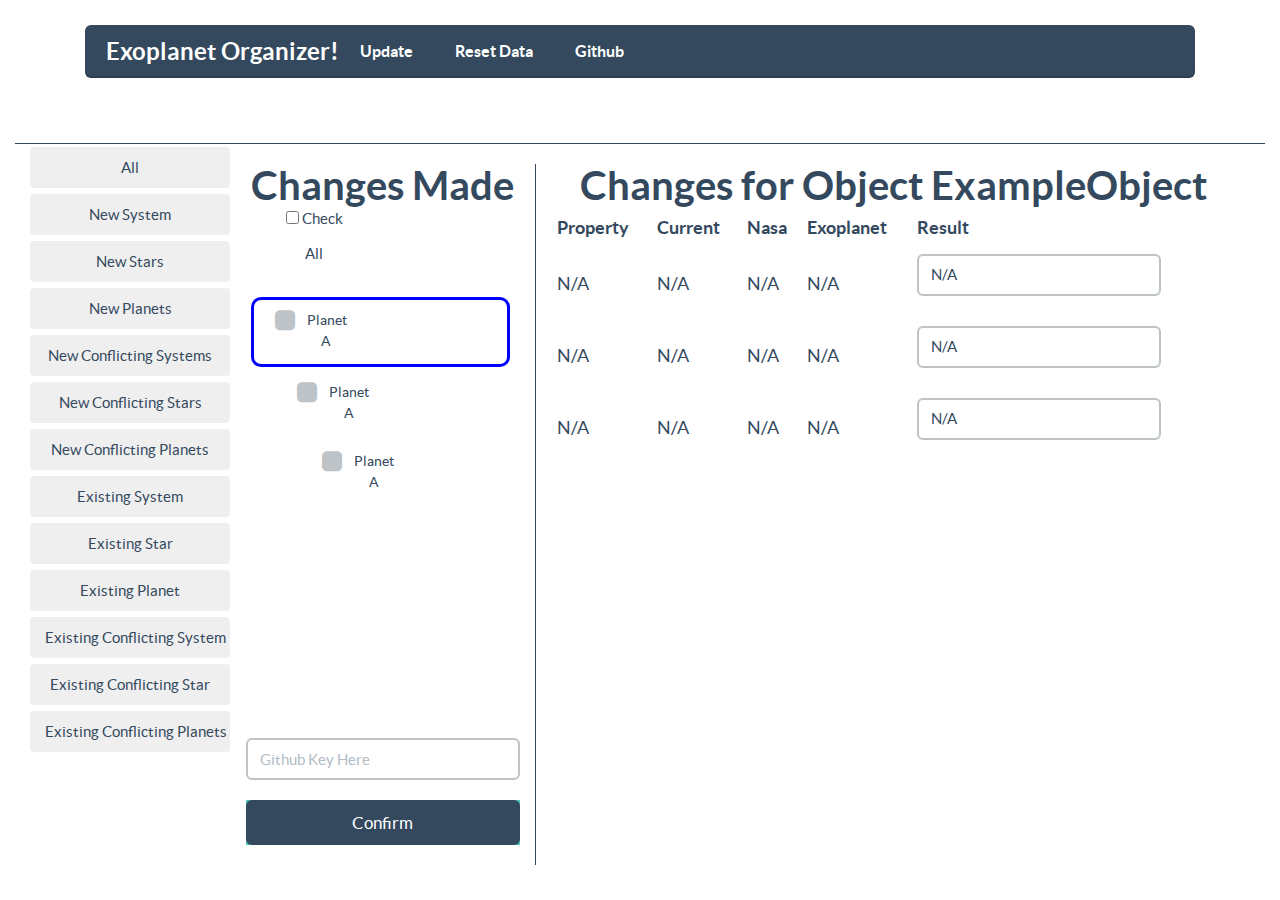
<file: index.html>
<!DOCTYPE html>
<html lang="en">

<head>
    <meta charset="utf-8">
    <title>Exoplanet Organizer</title>
    <meta name="viewport" content="width=device-width, initial-scale=1.0">

    <!-- Loading Bootstrap -->
    <link href="css/vendor/bootstrap/css/bootstrap.min.css" rel="stylesheet">

    <!-- Loading Flat UI -->
    <link href="css/flat-ui.css" rel="stylesheet">
    <link href="css/style.min.css" rel="stylesheet">

    <!-- HTML5 shim, for IE6-8 support of HTML5 elements. All other JS at the end of file. -->
    <!--[if lt IE 9]>
      <script src="js/vendor/html5shiv.js"></script>
      <script src="js/vendor/respond.min.js"></script>
    <![endif]-->
</head>

<body>
    <div class="container-fluid" id="total">
        <div class="container" id="top-panel">
            <div class="col-xs-12">
                <nav class="navbar navbar-inverse navbar-embossed" role="navigation">
                    <div class="navbar-header">
                        <button type="button" class="navbar-toggle" data-toggle="collapse" data-target="#navbar-collapse-01">
                            <span class="sr-only">Toggle navigation</span>
                        </button>
                        <a class="navbar-brand" href="#">Exoplanet Organizer!</a>
                    </div>
                    <div class="collapse navbar-collapse" id="navbar-collapse-01">
                        <ul class="nav navbar-nav navbar-left">
                            <li><a href="#fakelink" id="update-button" onclick="update()">Update</a></li>
                            <li><a href="#fakelink" onclick="request()">Reset Data</a></li>
                            <li><a href="https://github.com/OpenExoplanetCatalogue/open_exoplanet_catalogue">Github</a></li>
                        </ul>
                    </div>
                    <!-- /.navbar-collapse -->
                </nav>
                <!-- /navbar -->
            </div>
        </div>
        <div class="wrapper container-fluid">
            <div id="col-xs-1 tab-selector" style="overflow-y: scroll;">
                <button class="btn tab-selectors" onclick="selectRowType('All')">All</button>
                <button class="btn tab-selectors" onclick="selectRowType('newSystem')">New System</button>
                <button class="btn tab-selectors" onclick="selectRowType('newStar')">New Stars</button>
                <button class="btn tab-selectors" onclick="selectRowType('newPlanet')">New Planets</button>
                <button class="btn tab-selectors" onclick="selectRowType('newConflictingSystem')">New Conflicting Systems</button>
                <button class="btn tab-selectors" onclick="selectRowType('newConflictingStar')">New Conflicting Stars</button>
                <button class="btn tab-selectors" onclick="selectRowType('newConflictingPlanet')">New Conflicting Planets</button>
                <button class="btn tab-selectors" onclick="selectRowType('existingSystem')">Existing System</button>
                <button class="btn tab-selectors" onclick="selectRowType('existingStar')">Existing Star</button>
                <button class="btn tab-selectors" onclick="selectRowType('existingPlanet')">Existing Planet</button>
                <button class="btn tab-selectors" onclick="selectRowType('existingConflictingSystem')">Existing Conflicting System</button>
                <button class="btn tab-selectors" onclick="selectRowType('existingConflictingStar')">Existing Conflicting Star</button>
                <button class="btn tab-selectors" onclick="selectRowType('existingConflictingPlanet')">Existing Conflicting Planets</button>
            </div>
            <div class="container col-xs-3" id="left-panel">
                <div id="row-subpanel">
                    <h3> Changes Made </h1>
                      <label id="change-all" class="col-xs-offset-1 col-xs-4" for="checkboxall" onclick="checkAll()">
                        <input type="checkbox" value="" id="checkboxall" data-toggle="checkbox" class="custom-checkbox"><span class="icons"><span class="icon-unchecked"></span><span class="icon-checked"></span></span>
                        Check All
                      </label>
              <ul id="changed-list">
              <li class="selected row changed-row" onclick="selectRow(0)">
                <label class="checkbox col-xs-offset-1 col-xs-4" for="checkbox0">
                  <input type="checkbox" value="" id="checkbox0" data-toggle="checkbox" class="custom-checkbox"><span class="icons"><span class="icon-unchecked"></span><span class="icon-checked"></span></span>
                  Planet A
                </label>
                <li class="child-1 row changed-row" onclick="selectRow(1)">
                  <label class="checkbox col-xs-offset-1 col-xs-4" for="checkbox1">
                    <input type="checkbox" value="" id="checkbox1" data-toggle="checkbox" class="custom-checkbox"><span class="icons"><span class="icon-unchecked"></span><span class="icon-checked"></span></span>
                    Planet A
                  </label>
                  <li class="child-2 row changed-row" onclick="selectRow(2)">
                    <label class="checkbox col-xs-offset-1 col-xs-4" for="checkbox2">
                      <input type="checkbox" value="" id="checkbox2" data-toggle="checkbox" class="custom-checkbox"><span class="icons"><span class="icon-unchecked"></span><span class="icon-checked"></span></span>
                      Planet A
                    </label>
                  </li>
                </li>
              </li>
            </ul>
          </div>
          <div id="confirm-subpanel">
            <div class="form-group">
              <input type="text" value="" id="commit-message" placeholder="Github Key Here" class="form-control">
            </div>
            <div class="form-group confirm-button">
              <a href="#fakelink" class="btn btn-block btn-lg btn-inverse" onclick="commitChanges()">Confirm</a>
            </div>
          </div>
        </div>
        <div class="container col-xs-7" id="right-panel">
          <div>
            <h3 id="current-title"> Changes for Object ExampleObject </h3>
                </div>
                <div id="info-table-wrapper">
                    <table id="info-table">
                        <tr>
                            <th>Property</th>
                            <th>Current</th>
                            <th>Nasa</th>
                            <th>Exoplanet</th>
                            <th>Result</th>
                        </tr>
                        <tr>
                            <td>N/A</td>
                            <td>N/A</td>
                            <td>N/A</td>
                            <td>N/A</td>
                            <td>
                                <div class="form-group">
                                    <input type="text" id="info1" value="N/A" placeholder="Wanted Value" class="form-control">
                                </div>
                            </td>
                        </tr>
                        <tr>
                            <td>N/A</td>
                            <td>N/A</td>
                            <td>N/A</td>
                            <td>N/A</td>
                            <td>
                                <div class="form-group">
                                    <input type="text" id="info2" value="N/A" placeholder="Wanted Value" class="form-control">
                                </div>
                            </td>
                        </tr>
                        <tr>
                            <td>N/A</td>
                            <td>N/A</td>
                            <td>N/A</td>
                            <td>N/A</td>
                            <td>
                                <div class="form-group">
                                    <input type="text" id="info3" value="N/A" placeholder="Wanted Value" class="form-control">
                                </div>
                            </td>
                        </tr>
                    </table>
                </div>
            </div>
        </div>
    </div>
    <!-- jQuery (necessary for Flat UI's JavaScript plugins) -->
    <script src="js/vendor/jquery.min.js"></script>
    <script src="js/exoplanet.js"></script>
</body>

</html>
</file>
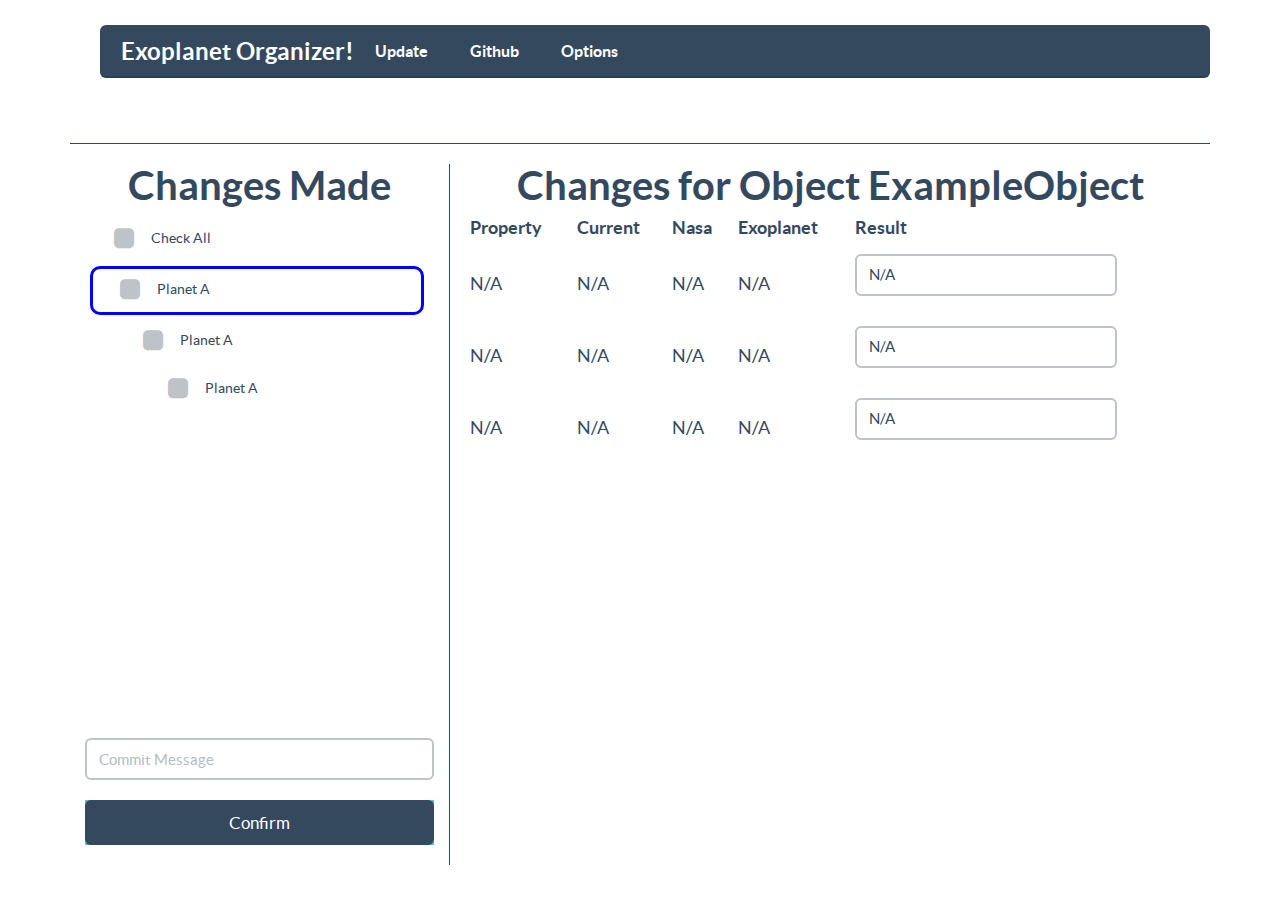
<file: UI/index.html>
<!DOCTYPE html>
<html lang="en">

<head>
    <meta charset="utf-8">
    <title>Exoplanet Organizer</title>
    <meta name="viewport" content="width=device-width, initial-scale=1.0">

    <!-- Loading Bootstrap -->
    <link href="css/vendor/bootstrap/css/bootstrap.min.css" rel="stylesheet">

    <!-- Loading Flat UI -->
    <link href="css/flat-ui.min.css" rel="stylesheet">
    <link href="css/style.min.css" rel="stylesheet">

    <link rel="shortcut icon" href="img/favicon.ico">

    <!-- HTML5 shim, for IE6-8 support of HTML5 elements. All other JS at the end of file. -->
    <!--[if lt IE 9]>
      <script src="js/vendor/html5shiv.js"></script>
      <script src="js/vendor/respond.min.js"></script>
    <![endif]-->
</head>

<body>
    <div class="container" id="total">
        <div class="container" id="top-panel">
          <div class="col-xs-12">
          <nav class="navbar navbar-inverse navbar-embossed" role="navigation">
            <div class="navbar-header">
              <button type="button" class="navbar-toggle" data-toggle="collapse" data-target="#navbar-collapse-01">
                <span class="sr-only">Toggle navigation</span>
              </button>
              <a class="navbar-brand" href="#">Exoplanet Organizer!</a>
            </div>
            <div class="collapse navbar-collapse" id="navbar-collapse-01">
              <ul class="nav navbar-nav navbar-left">
                <li><a href="#fakelink">Update</a></li>
                <li><a href="#fakelink">Github</a></li>
                <li><a href="#fakelink">Options</a></li>
               </ul>
            </div><!-- /.navbar-collapse -->
          </nav><!-- /navbar -->
        </div>
        </div>
        <div class="wrapper">
            <div class="container col-xs-4" id="left-panel">
                <div id="row-subpanel">
                    <h3> Changes Made </h1>
                      <label class="checkbox col-xs-offset-1 col-xs-4" for="checkboxall" onclick="checkAll()">
                        <input type="checkbox" value="" id="checkboxall" data-toggle="checkbox" class="custom-checkbox"><span class="icons"><span class="icon-unchecked"></span><span class="icon-checked"></span></span>
                        Check All
                      </label>
              <ul id="changed-list">
              <li class="selected row changed-row" onclick="selectRow(0)">
                <label class="checkbox col-xs-offset-1 col-xs-4" for="checkbox0">
                  <input type="checkbox" value="" id="checkbox0" data-toggle="checkbox" class="custom-checkbox"><span class="icons"><span class="icon-unchecked"></span><span class="icon-checked"></span></span>
                  Planet A
                </label>
                <li class="child-1 row changed-row" onclick="selectRow(1)">
                  <label class="checkbox col-xs-offset-1 col-xs-4" for="checkbox1">
                    <input type="checkbox" value="" id="checkbox1" data-toggle="checkbox" class="custom-checkbox"><span class="icons"><span class="icon-unchecked"></span><span class="icon-checked"></span></span>
                    Planet A
                  </label>
                  <li class="child-2 row changed-row" onclick="selectRow(2)">
                    <label class="checkbox col-xs-offset-1 col-xs-4" for="checkbox2">
                      <input type="checkbox" value="" id="checkbox2" data-toggle="checkbox" class="custom-checkbox"><span class="icons"><span class="icon-unchecked"></span><span class="icon-checked"></span></span>
                      Planet A
                    </label>
                  </li>
                </li>
              </li>
            </ul>
          </div>
          <div id="confirm-subpanel">
            <div class="form-group">
              <input type="text" value="" id="commit-message" placeholder="Commit Message" class="form-control">
            </div>
            <div class="form-group confirm-button">
              <a href="#fakelink" class="btn btn-block btn-lg btn-inverse" onclick="commitChanges()">Confirm</a>
            </div>
          </div>
        </div>
        <div class="container col-xs-8" id="right-panel">
          <div>
            <h3 id="current-title"> Changes for Object ExampleObject </h3>
                </div>
                <div id="info-table-wrapper">
                    <table id="info-table">
                      <tr>
                        <th>Property</th>
                        <th>Current</th>
                        <th>Nasa</th>
                        <th>Exoplanet</th>
                        <th>Result</th>
                      </tr>
                      <tr>
                        <td>N/A</td>
                        <td>N/A</td>
                        <td>N/A</td>
                        <td>N/A</td>
                        <td><div class="form-group"><input type="text" id="info1" value="N/A" placeholder="Wanted Value" class="form-control"></div></td>
                      </tr>
                      <tr>
                        <td>N/A</td>
                        <td>N/A</td>
                        <td>N/A</td>
                        <td>N/A</td>
                        <td><div class="form-group"><input type="text" id="info2" value="N/A" placeholder="Wanted Value" class="form-control"></div></td>
                      </tr>
                      <tr>
                        <td>N/A</td>
                        <td>N/A</td>
                        <td>N/A</td>
                        <td>N/A</td>
                        <td><div class="form-group"><input type="text" id="info3" value="N/A" placeholder="Wanted Value" class="form-control"></div></td>
                      </tr>
                    </table>
                </div>
            </div>
        </div>
    </div>
    <!-- jQuery (necessary for Flat UI's JavaScript plugins) -->
    <script src="js/vendor/jquery.min.js"></script>
    <script src="js/exoplanet.js"></script>
</body>

</html>
</file>
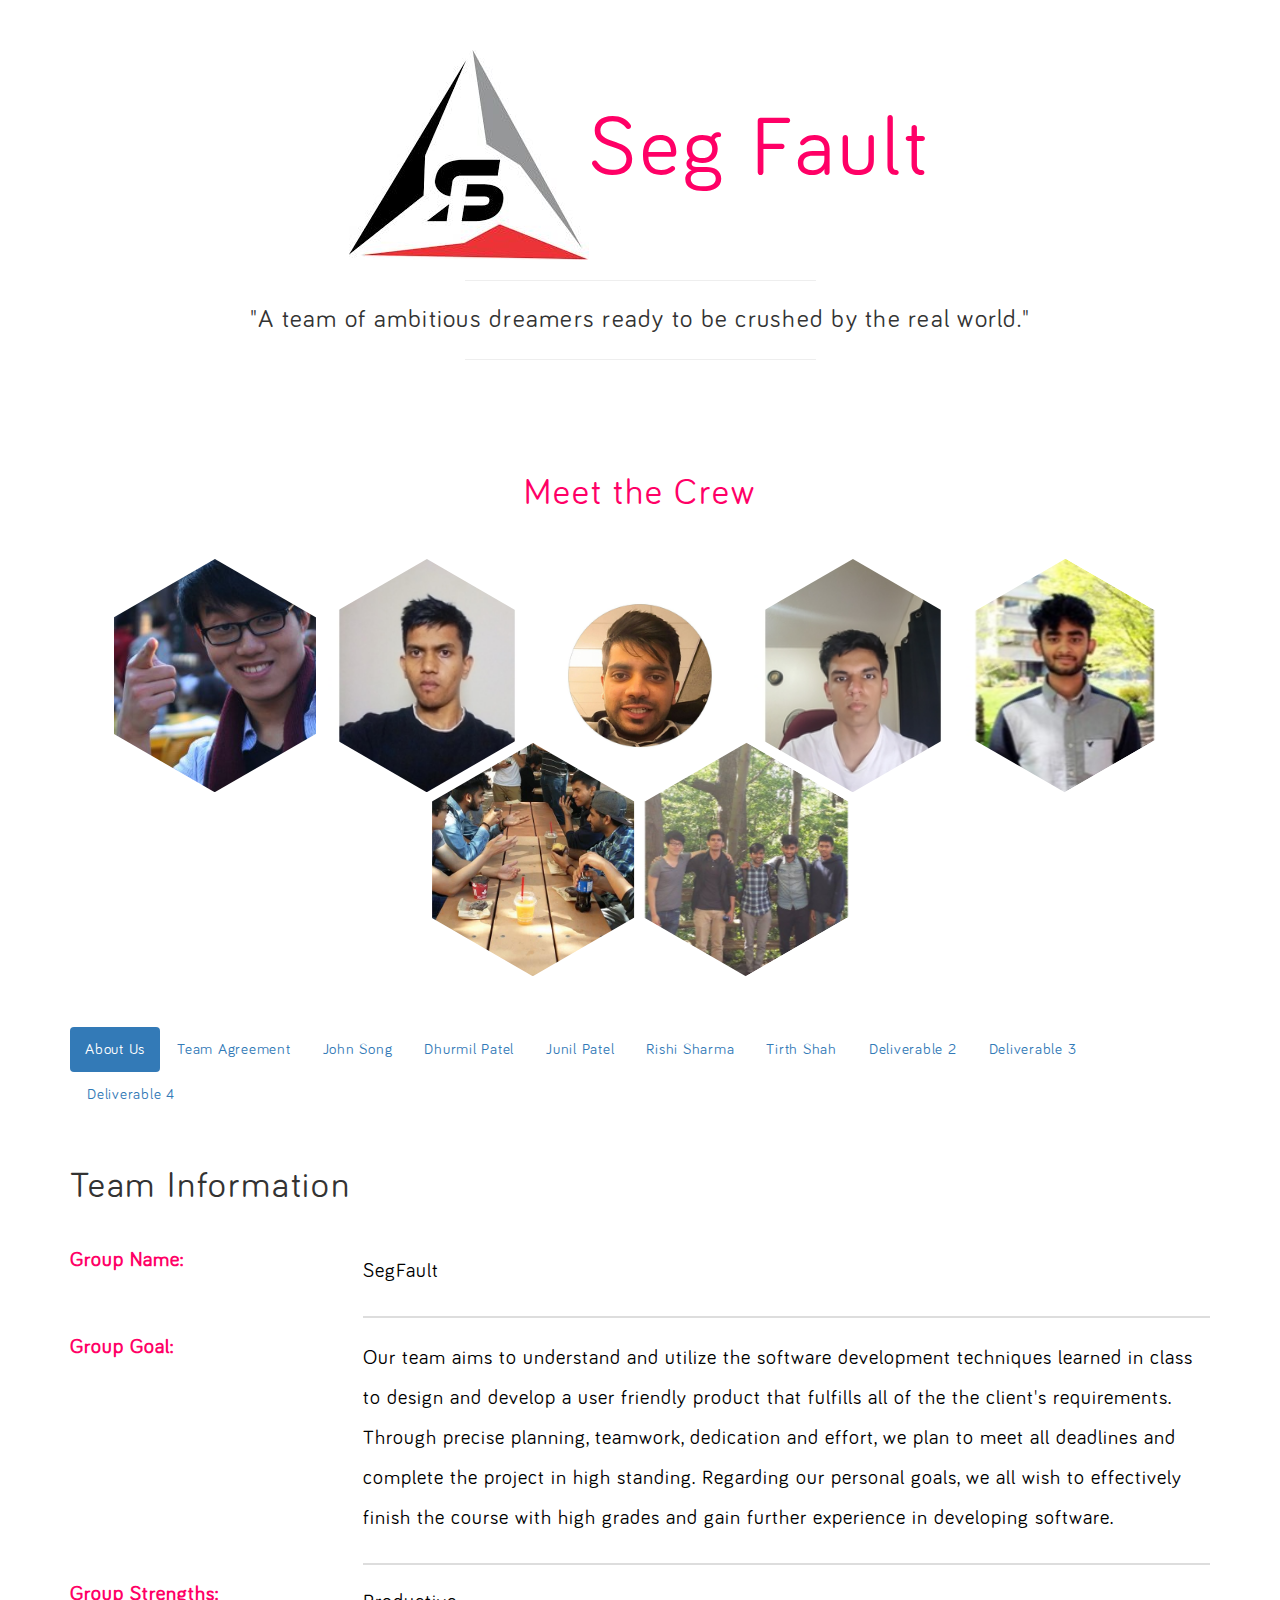
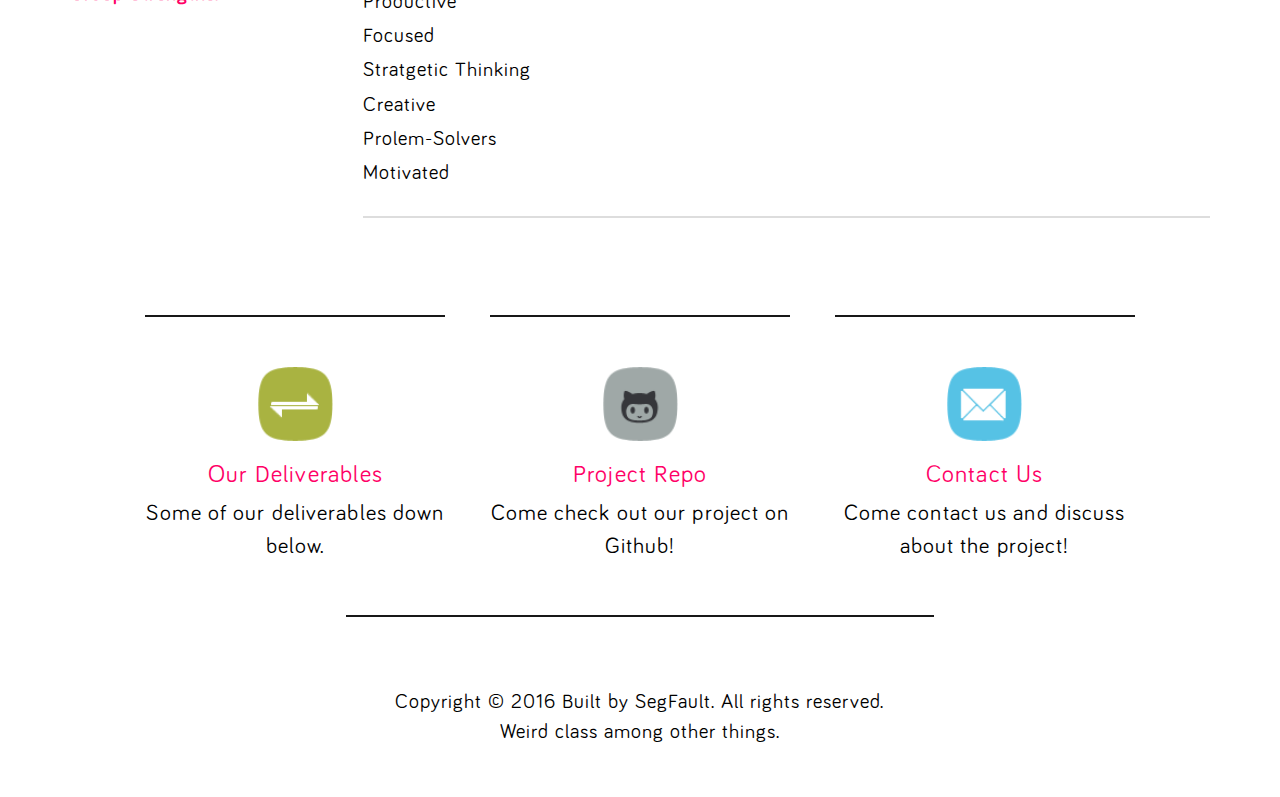
<file: Deliverable 1/dhurmilisaloser/index.html>
<!DOCTYPE html>
<html lang="en">
	<head>
		<meta charset="utf-8">
    <meta http-equiv="X-UA-Compatible" content="IE=edge">
    <meta name="viewport" content="width=device-width, initial-scale=1">

		<script src="https://ajax.googleapis.com/ajax/libs/jquery/1.11.2/jquery.min.js"></script>
		<script src="https://maxcdn.bootstrapcdn.com/bootstrap/3.3.7/js/bootstrap.min.js"></script>

		<link rel="stylesheet" type="text/css" href="assets/css/style.min.css">
		<link rel="stylesheet" type="text/css" href="https://maxcdn.bootstrapcdn.com/bootstrap/3.3.7/css/bootstrap.min.css">
		<link rel="shortcut icon" type="image/png" href="assets/images/logo.png"/>

		<title> My Projects </title>
		<meta name="Author" content="John Song Dhrumil Patel">
		<meta name="Description" content="CSCC01 - SegFault">
		<meta name="Keywords" content="CSCC01">
	</head>
	<body>
		<section id="projects">
			<div class="container">
				<div class="row title" id="projects_tag">

					<h1> 					<img src="assets/images/logo.png"></img>Seg Fault  </h1>
					<hr>
					<h2> "A team of ambitious dreamers ready to be crushed by the real world."
					</h2>
					<hr>
				</div>
			</div>
			<div id="projects_container" class="container">
				<h1 class="title">Meet the Crew</h1>
				<ul id="hexGrid">
					<li class="hex">
						<a class="hexIn">
							<img src="assets/images/john.jpg" style="bottom: -25%; height: 140%;" alt="" />
							<h1>John Song</h1>
							<p>The man who does it all.</p>

						</a>
					</li>
					<li class="hex">
						<a class="hexIn">
							<img src="assets/images/dhrumil.png" alt="" />
							<h1>Dhrumil Patel</h1>
							<p>The man that can outwit anyone.</p>
						</a>
					</li>
					<li class="hex">
						<a class="hexIn">
							<img src="assets/images/junil.jpg" style="height:100%" alt="" />
							<h1> Junil Patel</h1>
							<p>The man with the best smile.</p>
						</a>
					</li>
					<li class="hex">
						<a class="hexIn">
							<img src="assets/images/rishi.png" alt="" />
							<h1>Rishi Sharma</h1>
							<p>The man can that defy all odds.</p>
						</a>
					</li>
					<li class="hex">
						<a class="hexIn">
							<img src="assets/images/tirth.jpg" alt="" />
							<h1>Tirth Shah</h1>
							<p>The man that makes us laugh.</p>
						</a>
					</li>
					<li class="hex">
					</li>
					<li class="hex">
						<a class="hexIn">
							<img src="assets/images/eating.png" alt="" />
							<h1>Group pic</h1>
							<p>Us sharing a meal</p>
						</a>
					</li>
					<li class="hex">
						<a class="hexIn">
							<img src="assets/images/group.png" alt="" />
							<h1>Group pic</h1>
							<p>The crew</p>
						</a>
					</li>
				</ul>
			</div>
		</section>
		<section id="info" class="container">
			<ul class="nav nav-pills">
				<li class="active"><a data-toggle="pill" href="#descript">About Us</a></li>
				<li><a data-toggle="pill" href="#agreement">Team Agreement</a></li>
				<li><a data-toggle="pill" href="#john">John Song</a></li>
				<li><a data-toggle="pill" href="#dhurmil">Dhurmil Patel</a></li>
				<li><a data-toggle="pill" href="#junil">Junil Patel</a></li>
				<li><a data-toggle="pill" href="#rishi">Rishi Sharma</a></li>
				<li><a data-toggle="pill" href="#tirth">Tirth Shah</a></li>
				<li><a data-toggle="pill" href="#deliverable2">Deliverable 2</a></li>
				<li><a data-toggle="pill" href="#deliverable3">Deliverable 3</a></li>
				<li><a data-toggle="pill" href="#deliverable4">Deliverable 4</a></li>
			</ul>
			<div class="tab-content">
				<div id="descript" class="tab-pane fade in active">
					<h1> Team Information </h1>
					<div class="row">
						<div class="col-xs-3">
							<p class="header">Group Name:</p>
						</div>
						<div class="col-xs-9">
							<p class="text">SegFault</p>
						</div>
					</div>
					<div class="row">
						<div class="col-xs-3">
							<p class="header">Group Goal:</p>
						</div>
						<div class="col-xs-9">
							<p class="text"> Our team aims to understand and utilize the software development techniques learned in class to design and develop a user
								friendly product that fulfills all of the the client's requirements. Through precise planning, teamwork, dedication and effort,
								we plan to meet all deadlines and complete the project in high standing.
								Regarding our personal goals, we all wish to effectively finish the course with high
								grades and gain further experience in developing software.</p>
						</div>
					</div>
					<div class="row">
						<div class="col-xs-3">
							<p class="header">Group Strengths:</p>
						</div>
						<div class="col-xs-9">
							<ul class="text">
								<li>Productive</li>
								<li>Focused</li>
								<li>Stratgetic Thinking</li>
								<li>Creative</li>
								<li>Prolem-Solvers</li>
								<li>Motivated</li>
							</ul>
						</div>
					</div>
				</div>
				<div id="agreement" class="tab-pane fade in">
					<h1> Team Agreements </h1>
					<div class="row">
						<div class="col-xs-3">
							<p class="header">Method of Communication:</p>
						</div>
						<div class="col-xs-9">
							<p class="text">Skype, Facebook, phone, text, in person</p>
						</div>
					</div>
					<div class="row">
						<div class="col-xs-3">
							<p class="header">Communication Response Times:</p>
						</div>
						<div class="col-xs-9">
							<p class="text">Must reply within 1 - 2 hours between 9am - 11pm</p>
						</div>
					</div>
					<div class="row">
						<div class="col-xs-3">
							<p class="header">Regular Meeting Times:</p>
						</div>
						<div class="col-xs-9">
							<p class="text">Meetings every friday at 3pm. Also voice call on skype on Sundays at 12pm</p>
						</div>
					</div>
					<div class="row">
						<div class="col-xs-3">
							<p class="header">Meeting Attendance</p>
						</div>
						<div class="col-xs-9">
							<p class="text">The in person meeting on Friday is mandatory. The online meetings can occassionally
								be adjusted to fit everyone's schedule. More meetings can also be added as needed
							</p>
						</div>
					</div>
					<div class="row">
						<div class="col-xs-3">
							<p class="header">Running Meetings</p>
						</div>
						<div class="col-xs-9">
							<p class="text">The online meetings will take place on skype and the in person meetings will take place
									in the BV Wing seating area
								</p>
						</div>
					</div>
					<div class="row">
						<div class="col-xs-3">
							<p class="header">Meeting Preperation</p>
						</div>
						<div class="col-xs-9">
							<p class="text">Note down tasks accomplished recently and tasks where people are having difficulty. Also
									think about future tasks that need to be done. Bring any other issues to the meeting as well
							</p>
						</div>
					</div>
					<div class="row">
						<div class="col-xs-3">
							<p class="header">Version Control</p>
						</div>
						<div class="col-xs-9">
							<p class="text">Only push code that won't cause compile errors. Commit every time a significant addition or bug fix
								is done. Log messages need to be descriptive and will have to note all the changes made.
							</p>
						</div>
					</div>
					<div class="row">
						<div class="col-xs-3">
							<p class="header">Division of work</p>
						</div>
						<div class="col-xs-9">
							<p class="text">Discuss who will do what based on preference and expertise during the group meetings
							</p>
						</div>
					</div>
					<div class="row">
						<div class="col-xs-3">
							<p class="header">Code Review</p>
						</div>
						<div class="col-xs-9">
							<p class="text">When major changes or additions are made to the project, atleast one other person from the team will look over
								it for verification.
							</p>
						</div>
					</div>
					<div class="row">
						<div class="col-xs-3">
							<p class="header">Submitting Work</p>
						</div>
						<div class="col-xs-9">
							<p class="text">The last person to make changes will submit the work. The submission will be reviewed by everyone to ensure
								there are no problems
							</p>
						</div>
					</div>
					<div class="row">
						<div class="col-xs-3">
							<p class="header">Contigencey Planning</p>
						</div>
						<div class="col-xs-9">
							<p class="text">If a team member is sick, they will be given a small extension to complete their task. If someone drops out, then their work will be evenly
								distributed amongst the other team members and the TA will be notified.
								We will also talk to the instructor or ta if there are other major problems such as academic dishonesty
							</p>
						</div>
					</div>
				</div>
				<div id="john" class="about tab-pane fade in">
					<div id="summary">
						<h1> A Summary </h1>
						<p> Welcome! I am John Song, a student currently studying computer science, at the University of Toronto
							(UTSG's sister campus UTSC in particular) who can't live without structure, design, and sarcasm.
							I love to spend time tackling side projects both
							indivudally and with the help or other talented individuals. In particular
							I have an affinity for mobile devlopment be it a game or an app.
						</p>
						<p> I hope one day I can impress the "kind people" of the Internet with something
							great and innovative, until then tune in to the new episode of "The Adventure of a New Developer!".
						</p>
					</div>
					<ul id="details">
						<li><img src="assets/images/john.jpg"> </li>
						<li><h1> Details </h1> </li>
						<li> Age: <p> 20 </p> </li>
						<li> Github: <p> JohnSongSoftware </p> </li>
						<li> Major: <p> B.Sc. Computer Science (Software Engineering) </p>
								<p> Applied Statistics </p> </li>
					</ul>
				</div>
				<div id="dhurmil" class="about tab-pane fade in">
					<div id="summary">
						<h1> A Summary </h1>
						<p> As a technology enthusiast and Computer Science student at the University of Toronto, I have a passion for
							developing and working with innovative software. I particularly enjoy designing and creating useful programs,
							applications and tools  to facilitate difficult tasks in people's lives. I am also a problem solver. Through persistance and hardwork,
							I have become adept at overcoming challenging and interesting problems in unique and creative ways. While working on projects
							such as replicating the Unix shell, making a Java game, building a Firefighting robot and creating an Android utility app, I
							have strengthened my knowledge of fundamental software design and programming concepts and gained experience in utilizing
							3rd party software tools and frameworks to facilitate development. With my enthusiasm to learn, grow and succeed, I look forward to working on
							interesting and innovative projects where I can demonstrate and develop my technical, teamwork and leadership skills.
						</p>
					</div>
					<ul id="details">
						<li><img src="assets/images/dhrumil.png"> </li>
						<li><h1> Details </h1> </li>
						<li> Age: <p> 20 </p> </li>
						<li> Github: <p> Dhrumilsoft </p> </li>
						<li> Major: <p> B.Sc. Computer Science (Software Engineering) </p>
					</ul>
				</div>
				<div id="junil" class="about tab-pane fade in">
					<div id="summary">
						<h1> A Summary </h1>
						<p> I am a third year student at the University of Toronto Scarborough, specializing in Information Systems.
							My love for computers started at a very young age, but it wasn't until I participated in
							various technical extracurricular activities such as Robotics, that I decided to make computer science my career.
						</p>
						<p> During my educational career, I learned to implement various projects such as Android applications, in multiple programming
							languages such as Python, Java, and C. I also gained proficiency in MySQL, HTML, CSS and JavaScript through various database
							projects. Along with this, I had the opportunity to utilize what I learned through internships at TD Bank and CIBC. This
							corporate world experience helped me decide that I want to further grow in the field of project management. In the future,
							I plan on working for a couple of years
							after graduation and then going back to school to complete my Masters in Business Administration (MBA),
							so that I can further grow in my career
						</p>
					</div>
					<ul id="details">
						<li><img src="assets/images/junil.jpg"> </li>
						<li><h1> Details </h1> </li>
						<li> Age: <p> 20 </p> </li>
						<li> Github: <p> junil95 </p> </li>
						<li> Major: <p> B.Sc. Computer Science (Information Systems) </p>
					</ul>
				</div>
				<div id="rishi" class="about tab-pane fade in">
					<div id="summary">
						<h1> A Summary </h1>
						<p> I'm a 20-year-old Computer Science Specialist currently in my third year, working towards my bachelor's degree at UTSC. Growing up in Brampton,
							I enjoyed problem solving and math throughout middle school and really gained interest in computer science after taking a few programming
							courses in high school. I'm a self-motivated individual and a lot of what I learned in high school was self-taught. I gained proficiency
							in various different programming languages through school projects as well as working on side projects outside of school. I'm skilled in
							Java, C, Python, shell scripting and visual basic; I also gained som experience in C++ while working with the Oculus SDK for a side project.
							The highlight of my professional life was being invited to DX3 as a cofounder of a startup project. With my passion to learn and improve,
							 I look forward to hone and apply my skills on future projects.
						</p>
					</div>
					<ul id="details">
						<li><img src="assets/images/rishi.png"> </li>
						<li><h1> Details </h1> </li>
						<li> Age: <p> 20 </p> </li>
						<li> Github: <p> Sharm500 </p> </li>
						<li> Major: <p> B.Sc. Computer Science (Software Engineering) </p>
								<p> Applied Statistics </p> </li>
					</ul>
				</div>
				<div id="tirth" class="about tab-pane fade in">
					<div id="summary">
						<h1> A Summary </h1>
						<p> I am a third-year undergraduate student pursuing a Bachelor of Science degree through the
							coop specialist Software Engineering stream in the Computer Science and Mathematics program.
							Ever since my first computer science course in high school, I’ve had a fond interest in the
							industry. During my free time, I like to work on personal projects and try to learn concepts
							which are not covered during the school year. Through my coursework as a Computer Science candidate at
							 the University of Toronto Scarborough, I developed my problem solving and analytical skills extensively
							  using various programming languages including Java, C, Python and Unix shell scripting.  With
								numerous work and volunteer experiences under my belt, I’m able to bring forth excellent work
								ethic, communication and interpersonal skills to uplift and contribute towards the betterment of the team.
						</p>
					</div>
					<ul id="details">
						<li><img src="assets/images/tirth.jpg"> </li>
						<li><h1> Details </h1> </li>
						<li> Age: <p> 20 </p> </li>
						<li> Github: <p> Tirthsh </p> </li>
						<li> Major: <p> B.Sc. Computer Science (Software Engineering) </p>
								<p> Applied Statistics </p> </li>
					</ul>
				</div>
				<div id="deliverable2" class="tab-pane fade in">
					<ul class="nav nav-pills secondary-pills">
						<li class="active"><a data-toggle="pill" href="#deliverable2-personas">User Personas</a></li>
						<li><a data-toggle="pill" href="#deliverable2-stories">User Stories</a></li>
					</ul>
					<div class="tab-content">
						<div id="deliverable2-personas" class="active tab-pane fade in">
							<h1> User Personas </h1>
							<div class="row">
								<div class="col-xs-3">
									<p class="header">Professor Jack Astor</p>
								</div>
								<div class="col-xs-9">
									<ul class="text">
										<li>44-year-old astrophysicist, male.</li>
										<li>Part time professor at the University of Paris. Teaches 2 times a week; it’s a 2-hour commute
											from his house to the University. To use his time wisely, professor studies and researches during his commute</li>
										<li>Not very good with computers: mostly reads books to do research. However,
											if he’s shown how to traverse through a website for instance, he can remember the process and repeat the action
										</li>
										<li>Has experience using software such as excel to record data</li>
										<li>Has a Nokia cell phone, but is embarrassed to pull out his phone in public. Mostly uses phone for calling or texting. Doesn’t use applications.</li>
										<li>Researches exoplanets and other celestial objects</li>
										<li>Likes to share his research discoveries with his students and other astronomers</li>
									</ul>
								</div>
							</div>
							<div class="row">
								<div class="col-xs-3">
									<p class="header">Professor Jim Neutron (Creator of exoplanet catalogue)</p>
								</div>
								<div class="col-xs-9">
									<ul class="text">
										<li>37 year old, physics and astronomy professor at UofT</li>
										<li>Always in a rush due to his extremely busy schedule</li>
										<li>Hates using software applications that slow him down</li>
										<li>Involved in multiple research projects with graduate students including those of high performance computing and numerical simulations</li>
										<li>Created an open source exoplanet catalogue where he is currently the main contributor.
											He expects other astronomers and other graduate students to make contributions to it in the future.</li>
										<li>Interested in researching and tracking planets and other celestial objects.</li>
										<li>Self taught programmer, created an exoplanet app to go alongside his catalogue</li>
										<li>Comfortable with using the command line and git. Most of his projects are on github</li>
										<li>Has strong preferences towards unix systems. Uses a Macbook</li>
										<li>Takes the subway to work. Often uses his laptop to make offline changes to his open exoplanet catalogue</li>
									</ul>
								</div>
							</div>
							<div class="row">
								<div class="col-xs-3">
									<p class="header">Professor Jim Neutron (Creator of exoplanet catalogue)</p>
								</div>
								<div class="col-xs-9">
									<ul class="text">
										<li>25 year old male, recently completed undergraduate in Physics and Mathematics</li>
										<li>Very spontaneous, rarely sticks to schedules, has an explorative personality</li>
										<li>Detailed oriented, likes to triple check all his work</li>
										<li>Uses this iPad pro as an alternative to a desktop/laptop, and owns an iPhone 7</li>
										<li>Amateur tech savvy stargazer</li>
										<li>Heavily relies on video tutorials and trusted planet catalogues to expand knowledge of
											new hobby</li>
										<li>Works a 9AM - 5PM job and stargazes during long weekends</li>
										<li>Huge fan of social media</li>
										<li>Sometimes during normal weekends he will randomly meet up with other amateur
												stargazers and stargaze together</li>
										<li>Dislikes complicated applications that take a prolonged time to master</li>
									</ul>
								</div>
							</div>
							<div class="row">
								<div class="col-xs-3">
									<p class="header">Amateur Stargazer - Nick Trumpton</p>
								</div>
								<div class="col-xs-9">
									<ul class="text">
										<li>25 year old male, recently completed undergraduate in Physics and Mathematics</li>
										<li>Very spontaneous, rarely sticks to schedules, has an explorative personality</li>
										<li>Detailed oriented, likes to triple check all his work</li>
										<li>Uses this iPad pro as an alternative to a desktop/laptop, and owns an iPhone 7</li>
										<li>Amateur tech savvy stargazer</li>
										<li>Heavily relies on video tutorials and trusted planet catalogues to expand knowledge of
											new hobby</li>
										<li>Works a 9AM - 5PM job and stargazes during long weekends</li>
										<li>Huge fan of social media</li>
										<li>Sometimes during normal weekends he will randomly meet up with other amateur
												stargazers and stargaze together</li>
										<li>Dislikes complicated applications that take a prolonged time to master</li>
									</ul>
								</div>
							</div>
							<div class="row">
								<div class="col-xs-3">
									<p class="header">Graduate Student Jane Doe</p>
								</div>
								<div class="col-xs-9">
									<ul class="text">
										<li>22-year-old astrophysicist, female.</li>
										<li>Part time TA and a student at the University of Chicago. On campus 4 days out of 5,
											has 2 hours of teaching and 2 office hours per semester. Has a long commute time and
											a lot of classes, takes the bus and does not take the subway.
										</li>
										<li>Very fluent with English</li>
										<li>Has a data plan and has access to the internet when commuting, on campus and on at
											home
										</li>
										<li>Has a good general knowledge with how to use computers although not very fluent in
											using stuff with an UI or GUI. Not experienced with using shell, has a IPhone and a
											Windows computer.
										</li>
										<li>Likes to multitask and work on the go.</li>
										<li>Very organized and detail oriented, usually likes to individually check stuff over before
											submitting anything.
										</li>
										<li>Prefers to work with Web programs over other desktop applications</li>
										<li>Enjoys creating instrumentals and music using complicated computer software</li>
									</ul>
								</div>
							</div>
							<div class="row">
								<div class="col-xs-3">
									<p class="header">Amateur Stargazer - Nick Trumpton</p>
								</div>
								<div class="col-xs-9">
									<ul class="text">
										<li>47 year old Astronomer at The University of Texas researching planetary systems and Stars</li>
										<li>Enthusiastic about her job, often works late at her own will</li>
										<li>Owns an iphone, but mainly uses it for calling and texting</li>
										<li>Her research requires her to use advanced computer software which she has been working with for many years</li>
										<li>Does not own a laptop, but is on her work desktop computer for 8+ hours every day</li>
										<li>Often loses track of time while working and misses important events due to this</li>
										<li>Puts effort into her work and ensures her data is accurate and reliable before publishing</li>
										<li>Prefers sharing data with colleagues and wants to stay updated on their findings</li>
										<li>Stays updated on global astronomical discoveries and follows news closely</li>
									</ul>
								</div>
							</div>
						</div>
						<div id="deliverable2-stories" class="tab-pane fade in">
							<h1> User Stories</h1>
							<div class="row">
								<div class="col-xs-3">
									<p class="header">Professor Jack Astor</p>
								</div>
								<div class="col-xs-9">
									<p class="text">
										As Jack Astor  (Astronomy Professor), when the open exoplanet catalogue is updated, I want the categories that are left blank should automatically be populated with “N/A”.
									</p>
								</div>
							</div>
							<div class="row">
								<div class="col-xs-3">
									<p class="header">Professor Jack Astor</p>
								</div>
								<div class="col-xs-9">
									<p class="text">
										As Jack Astor (Professor), when updates are found in the other catalogues, I should be allowed to edit the information in the update table to my liking and use it in the merge instead.
									</p>
								</div>
							</div>
							<div class="row">
								<div class="col-xs-3">
									<p class="header">Professor Jack Astor</p>
								</div>
								<div class="col-xs-9">
									<p class="text">
										As Jack Astor (Professor),once a merge is successfully completed, I should have the option to send a pull request to the open exoplanet catalogue on Git.
									</p>
								</div>
							</div>
							<div class="row">
								<div class="col-xs-3">
									<p class="header">Professor Jack Astor</p>
								</div>
								<div class="col-xs-9">
									<p class="text">
										As Jack Astor (Professor), after the merge, I want to see a summary of the data that was changed in the open exoplanet catalogue in a table.
									</p>
								</div>
							</div>
							<div class="row">
								<div class="col-xs-3">
									<p class="header">Jane Doe (Graduate Student)</p>
								</div>
								<div class="col-xs-9">
									<p class="text">
										As Jane Doe (Graduate Student), I should be able to specify how often the system automatically checks for updates in the Exoplanet.eu and NASA Exoplanet catalogues.
									</p>
								</div>
							</div>
							<div class="row">
								<div class="col-xs-3">
									<p class="header">Jim Neutron (Creator of the exoplanet catalogue)</p>
								</div>
								<div class="col-xs-9">
									<p class="text">
										As Jim Neutron (Creator of exoplanet catalogue), I want the system to check for new planet additions and changes in existing planet information in the other catalogues.
									</p>
								</div>
							</div>
							<div class="row">
								<div class="col-xs-3">
									<p class="header">Jim Neutron (Creator of the exoplanet catalogue)</p>
								</div>
								<div class="col-xs-9">
									<p class="text">
										As Jim Neutron (Creator of exoplanet catalogue), if there are updates found in the Exoplanet.eu or NASA Exoplanets catalogues, I want to be notified with a prompt telling me to select the updates that I want to merge in to the open exoplanet catalogue.
									</p>
								</div>
							</div>
							<div class="row">
								<div class="col-xs-3">
									<p class="header">Jim Neutron (Creator of the exoplanet catalogue)</p>
								</div>
								<div class="col-xs-9">
									<p class="text">
										As Jim Neutron (Creator of exoplanet catalogue), I should be able to merge updates from the other catalogues approved by me into the open exoplanet catalogue.
									</p>
								</div>
							</div>
							<div class="row">
								<div class="col-xs-3">
									<p class="header">Jim Neutron (Creator of the exoplanet catalogue)</p>
								</div>
								<div class="col-xs-9">
									<p class="text">
										As Jim Neutron (Creator of exoplanet catalogue), when there are updates in the other catalogues, I should be able to select the updates that I want to merge in the open exoplanet catalogue. The remaining updates should be discarded automatically.
									</p>
								</div>
							</div>
							<div class="row">
								<div class="col-xs-3">
									<p class="header">Jim Neutron (Creator of the exoplanet catalogue)</p>
								</div>
								<div class="col-xs-9">
									<p class="text">
										As Jim Neutron (Creator of exoplanet catalogue), when there are updates to the existing data in the other catalogues, I want to see in a table format, the data that will be replaced in the open exoplanet catalogue if I were to approve the merge.
									</p>
								</div>
							</div>
							<div class="row">
								<div class="col-xs-3">
									<p class="header">Jim Neutron (Creator of the exoplanet catalogue)</p>
								</div>
								<div class="col-xs-9">
									<p class="text">
										As Jim Neutron (Creator of exoplanet catalogue), when data from the other catalogues is merged into the open exoplanet catalogue,  I want the system to automatically add references to them.
									</p>
								</div>
							</div>
							<div class="row">
								<div class="col-xs-3">
									<p class="header">Jim Neutron (Creator of the exoplanet catalogue)</p>
								</div>
								<div class="col-xs-9">
									<p class="text">
										As Jim Neutron (Creator of exoplanet catalogue), when a planet's data in the open exoplanet catalogue is updated via a merge from the other catalogues, I want the last updated date attribute for the planet to automatically  change..
									</p>
								</div>
							</div>
							<div class="row">
								<div class="col-xs-3">
									<p class="header">Jim Neutron (Creator of the exoplanet catalogue)</p>
								</div>
								<div class="col-xs-9">
									<p class="text">
										As Jim Neutron (Creator of exoplanet catalogue), when there are merge conflicts, I should have the option to enter custom data in a table to resolve the conflict.
									</p>
								</div>
							</div>
							<div class="row">
								<div class="col-xs-3">
									<p class="header">Jim Neutron (Creator of the exoplanet catalogue)</p>
								</div>
								<div class="col-xs-9">
									<p class="text">
										As Jim Neutron (Creator of exoplanet catalogue), I should have the option to replace my local copy of the open exoplanet catalogue with the most recently updated one on github.
									</p>
								</div>
							</div>
							<div class="row">
								<div class="col-xs-3">
									<p class="header">Jim Neutron (Creator of the exoplanet catalogue)</p>
								</div>
								<div class="col-xs-9">
									<p class="text">
										As Jim Neutron (Creator of exoplanet catalogue), while checking for updates in the other catalogues, I want the system to never show me ones where existing data is replaced with N/A.
									</p>
								</div>
							</div>
							<div class="row">
								<div class="col-xs-3">
									<p class="header">Jim Neutron (Creator of the exoplanet catalogue)</p>
								</div>
								<div class="col-xs-9">
									<p class="text">
										As Jim Neutron (Creator of exoplanet catalogue), during the merge, I want the system to never replace existing data with N/A in the open exoplanet catalogue.
									</p>
								</div>
							</div>
							<div class="row">
								<div class="col-xs-3">
									<p class="header">Jim Neutron (Creator of the exoplanet catalogue)</p>
								</div>
								<div class="col-xs-9">
									<p class="text">
										As Jim Neutron (Creator of exoplanet catalogue), when merging the updates found in the other catalogues into open exoplanet, the data should be converted to the same units  as the Open Exoplanet Catalogue.
									</p>
								</div>
							</div>
							<div class="row">
								<div class="col-xs-3">
									<p class="header">Jim Neutron (Creator of the exoplanet catalogue)</p>
								</div>
								<div class="col-xs-9">
									<p class="text">
										As Jim Neutron (Creator of exoplanet catalogue), while checking for updates in the other catalogues, I want the system to ignore columns found in the other catalogues that do not exist in the open exoplanet catalogue.
								</div>
							</div>
							<div class="row">
								<div class="col-xs-3">
									<p class="header">Jim Neutron (Creator of the exoplanet catalogue)</p>
								</div>
								<div class="col-xs-9">
									<p class="text">
										As Jim Neutron (Creator of exoplanet catalogue), when the system is first used, I want it to detect and show me planets in the other two catalogues which do not exist in open exoplanet catalogue.
									</p>
								</div>
							</div>
							<div class="row">
								<div class="col-xs-3">
									<p class="header">Jim Neutron (Creator of the exoplanet catalogue)</p>
								</div>
								<div class="col-xs-9">
									<p class="text">
										As Jim Neutron (Creator of exoplanet catalogue), when the system is first used and new planets are found, I should be able to select which ones I want to add to the open exoplanet catalogue.
								</div>
							</div>
							<div class="row">
								<div class="col-xs-3">
									<p class="header">Jim Neutron (Creator of the exoplanet catalogue)</p>
								</div>
								<div class="col-xs-9">
									<p class="text">
										As Jim Neutron (Creator of exoplanet catalogue), when the system is first used, I want the system to fill in the blank slots (N/A) in the open exoplanet catalogue with the data from the other catalogues if it exists.
									</p>
								</div>
							</div>
							<div class="row">
								<div class="col-xs-3">
									<p class="header">Alison Singer(Astronomer)</p>
								</div>
								<div class="col-xs-9">
									<p class="text">
										As Alison Singer(Astronomer), I want to see a summary of changes in table format when there are updates in the Exoplanet.eu and Nasa Exoplanet catalogues. I would like new planet additions and changes to existing planet information to be color coded.
									</p>
								</div>
							</div>
							<div class="row">
								<div class="col-xs-3">
									<p class="header">Alison Singer(Astronomer)</p>
								</div>
								<div class="col-xs-9">
									<p class="text">
										As Alison Singer (Astronomer), when there are changes to the existing data in the other catalogues, I want to be able to view further details of the previous and updated information side by side in a table.
								</div>
							</div>
							<div class="row">
								<div class="col-xs-3">
									<p class="header">Alison Singer(Astronomer)</p>
								</div>
								<div class="col-xs-9">
									<p class="text">
										As Alison Singer (Astronomer), when there are merge conflicts, I should have the option to select one of the conflicting pieces of data to resolve the conflict.
								</div>
							</div>
							<div class="row">
								<div class="col-xs-3">
									<p class="header">Alison Singer(Astronomer)</p>
								</div>
								<div class="col-xs-9">
									<p class="text">
										As Alison Singer (Astronomer), if there are merge conflicts (such as when both Exoplanet.eu and Nasa Exoplanets have updates for the same planet but with conflicting data), I should be able to view the conflicting data side by side in table format.
								</div>
							</div>
							<div class="row">
								<div class="col-xs-3">
									<p class="header">Alison Singer(Astronomer)</p>
								</div>
								<div class="col-xs-9">
									<p class="text">
										As Alison Singer (Astronomer), I want the system to recognize when the other catalogues are using an alternative name for a planet in the open exoplanet catalogue so that during the merge, the system does not add it as a new planet.
								</div>
							</div>
						</div>
					</div>
				</div>
				<div id="deliverable3" class="deliverable tab-pane fade in">
				</div>
				<div id="deliverable4" class="deliverable tab-pane fade in">
				</div>
				<div id="deliverable5" class="deliverable tab-pane fade in">
				</div>
			</div>
		</section>
		<footer id="footer">
			<ul id="social-links-footer" class="row">
				<li>
					<hr>
					<a href="//deliverables"><img src="assets/images/connect.png" alt=""></a>
					<br>
					<h3>
						Our Deliverables
					</h3>
					<p>
						Some of our deliverables down below.
					</p>
				</li>
				<li>
					<hr>
					<a href="https://github.com/404"><img src="assets/images/github.png" alt=""></a>
					<br>
					<h3>
						Project Repo
					</h3>
					<p>
						Come check out our project on Github!
					</p>
				</li>
				<li>
					<hr>
					<a href=""><img src="assets/images/email.png" alt=""></a>
					<br>
					<h3>
						Contact Us
					</h3>
					<p>
						Come contact us and discuss about the project!
					</p>
				</li>
			</ul>
			<div id="text">
				<hr>
				<br>
				<p>
					Copyright © 2016 Built by SegFault. All rights reserved.
					<br>
					Weird class among other things.
				</p>
			</div>
		</footer>
	</body>
</html>
</file>
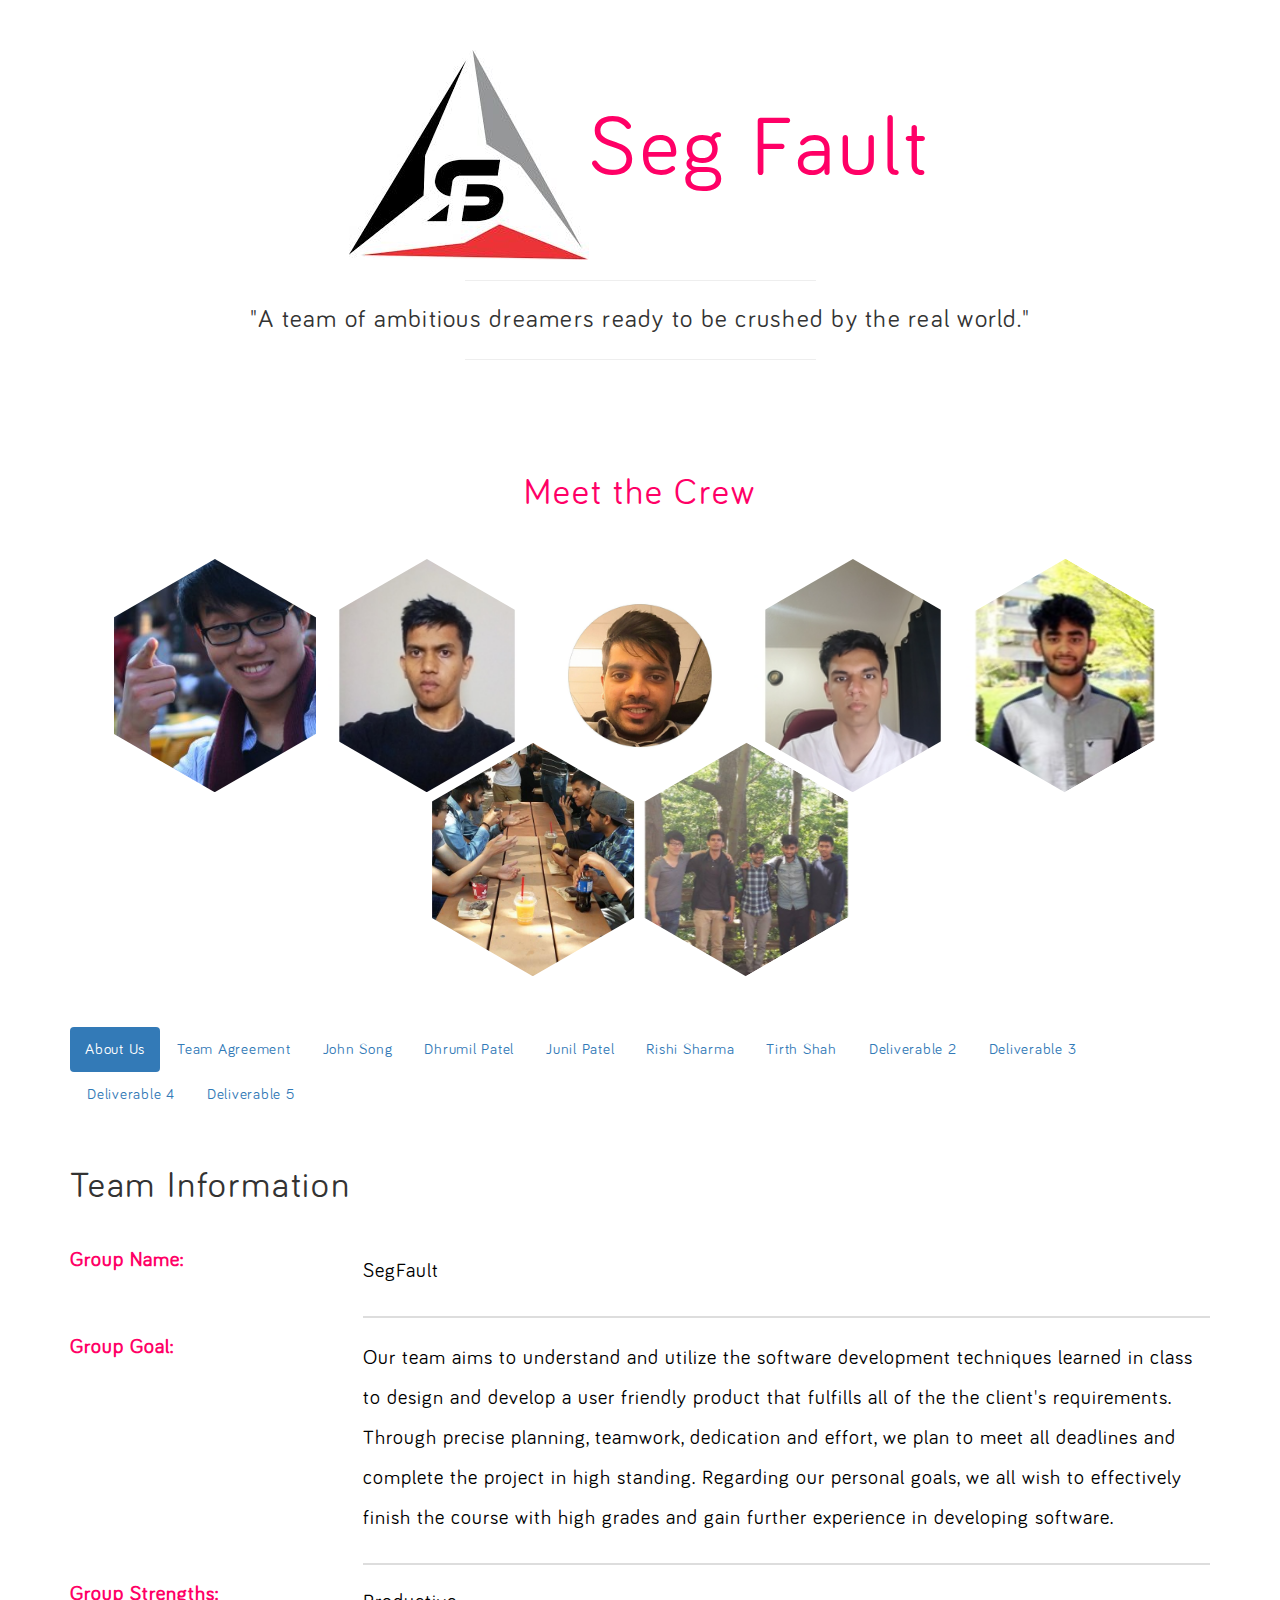
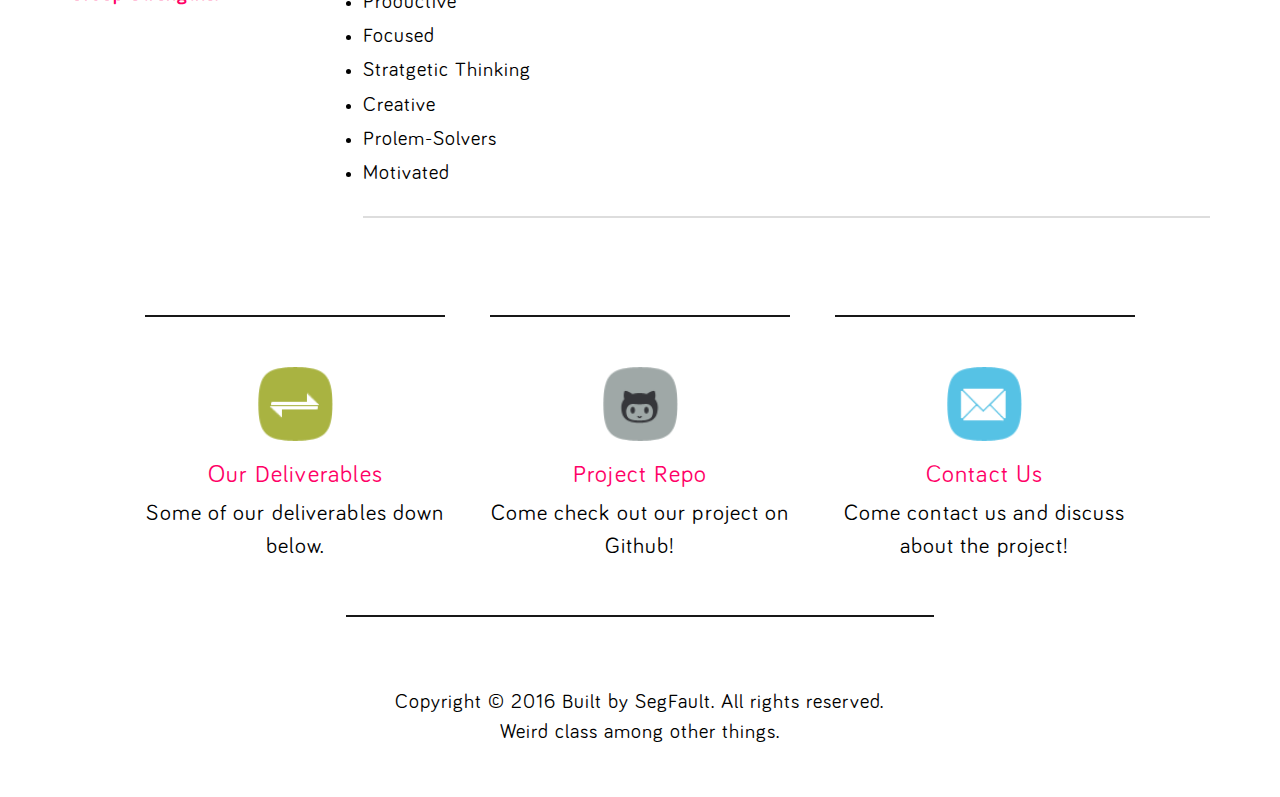
<file: Deliverable/Team website/index.html>
<!DOCTYPE html>
<html lang="en">

<head>
    <meta charset="utf-8">
    <meta http-equiv="X-UA-Compatible" content="IE=edge">
    <meta name="viewport" content="width=device-width, initial-scale=1">

    <script src="https://ajax.googleapis.com/ajax/libs/jquery/1.11.2/jquery.min.js"></script>
    <script src="https://maxcdn.bootstrapcdn.com/bootstrap/3.3.7/js/bootstrap.min.js"></script>

    <link rel="stylesheet" type="text/css" href="assets/css/style.min.css">
    <link rel="stylesheet" type="text/css" href="https://maxcdn.bootstrapcdn.com/bootstrap/3.3.7/css/bootstrap.min.css">
    <link rel="shortcut icon" type="image/png" href="assets/images/logo.png" />

    <title> My Projects </title>
    <meta name="Author" content="John Song Dhrumil Patel">
    <meta name="Description" content="CSCC01 - SegFault">
    <meta name="Keywords" content="CSCC01">
</head>

<body>
    <section id="projects">
        <div class="container">
            <div class="row title" id="projects_tag">

                <h1> 					<img src="assets/images/logo.png"></img>Seg Fault  </h1>
                <hr>
                <h2> "A team of ambitious dreamers ready to be crushed by the real world."
					      </h2>
                <hr>
            </div>
        </div>
        <div id="projects_container" class="container">
            <h1 class="title">Meet the Crew</h1>
            <ul id="hexGrid">
                <li class="hex">
                    <a class="hexIn">
                        <img src="assets/images/john.jpg" style="bottom: -25%; height: 140%;" alt="" />
                        <h1>John Song</h1>
                        <p>The man who does it all.</p>

                    </a>
                </li>
                <li class="hex">
                    <a class="hexIn">
                        <img src="assets/images/dhrumil.png" alt="" />
                        <h1>Dhrumil Patel</h1>
                        <p>The man that can outwit anyone.</p>
                    </a>
                </li>
                <li class="hex">

                    <a class="hexIn">
                        <img src="assets/images/junil.jpg" style="height:100%" alt="" />
                        <h1> Junil Patel</h1>
                        <p>The man with the best smile.</p>
                    </a>
                </li>
                <li class="hex">
                    <a class="hexIn">
                        <img src="assets/images/rishi.png" alt="" />
                        <h1>Rishi Sharma</h1>
                        <p>The man can that defy all odds.</p>
                    </a>
                </li>
                <li class="hex">
                    <a class="hexIn">
                        <img src="assets/images/tirth.jpg" alt="" />
                        <h1>Tirth Shah</h1>
                        <p>The man that makes us laugh.</p>
                    </a>
                </li>
                <li class="hex">
                </li>
                <li class="hex">
                    <a class="hexIn">
                        <img src="assets/images/eating.png" alt="" />
                        <h1>Group pic</h1>
                        <p>Us sharing a meal</p>
                    </a>
                </li>
                <li class="hex">
                    <a class="hexIn">
                        <img src="assets/images/group.png" alt="" />
                        <h1>Group pic</h1>
                        <p>The crew</p>
                    </a>
                </li>
            </ul>
        </div>
    </section>
    <section id="info" class="container">
        <ul class="nav nav-pills">
            <li class="active"><a data-toggle="pill" href="#descript">About Us</a></li>
            <li><a data-toggle="pill" href="#agreement">Team Agreement</a></li>
            <li><a data-toggle="pill" href="#john">John Song</a></li>
            <li><a data-toggle="pill" href="#dhrumil">Dhrumil Patel</a></li>
            <li><a data-toggle="pill" href="#junil">Junil Patel</a></li>
            <li><a data-toggle="pill" href="#rishi">Rishi Sharma</a></li>
            <li><a data-toggle="pill" href="#tirth">Tirth Shah</a></li>
            <li><a data-toggle="pill" href="#deliverable2">Deliverable 2</a></li>
            <li><a data-toggle="pill" href="#deliverable3">Deliverable 3</a></li>
            <li><a data-toggle="pill" href="#deliverable4">Deliverable 4</a></li>
            <li><a data-toggle="pill" href="#deliverable5">Deliverable 5</a></li>
        </ul>
        <div class="tab-content">
            <div id="descript" class="tab-pane fade in active">
                <h1> Team Information </h1>
                <div class="row">
                    <div class="col-xs-3">
                        <p class="header">Group Name:</p>
                    </div>
                    <div class="col-xs-9">
                        <p class="text">SegFault</p>
                    </div>
                </div>
                <div class="row">
                    <div class="col-xs-3">
                        <p class="header">Group Goal:</p>
                    </div>
                    <div class="col-xs-9">
                        <p class="text"> Our team aims to understand and utilize the software development techniques learned in class to design and develop a user friendly product that fulfills all of the the client's requirements. Through precise planning, teamwork,
                            dedication and effort, we plan to meet all deadlines and complete the project in high standing. Regarding our personal goals, we all wish to effectively finish the course with high grades and gain further experience in developing
                            software.
                        </p>
                    </div>
                </div>
                <div class="row">
                    <div class="col-xs-3">
                        <p class="header">Group Strengths:</p>
                    </div>
                    <div class="col-xs-9">
                        <ul class="text">
                            <li>Productive</li>
                            <li>Focused</li>
                            <li>Stratgetic Thinking</li>
                            <li>Creative</li>
                            <li>Prolem-Solvers</li>
                            <li>Motivated</li>
                        </ul>
                    </div>
                </div>
            </div>
            <div id="agreement" class="tab-pane fade in">
                <h1> Team Agreements </h1>
                <div class="row">
                    <div class="col-xs-3">
                        <p class="header">Method of Communication:</p>
                    </div>
                    <div class="col-xs-9">
                        <p class="text">Skype, Facebook, phone, text, in person</p>
                    </div>
                </div>
                <div class="row">
                    <div class="col-xs-3">
                        <p class="header">Communication Response Times:</p>
                    </div>
                    <div class="col-xs-9">
                        <p class="text">Must reply within 1 - 2 hours between 9am - 11pm</p>
                    </div>
                </div>
                <div class="row">
                    <div class="col-xs-3">
                        <p class="header">Regular Meeting Times:</p>
                    </div>
                    <div class="col-xs-9">
                        <p class="text">Meetings every friday at 3pm. Also voice call on skype on Sundays at 12pm</p>
                    </div>
                </div>
                <div class="row">
                    <div class="col-xs-3">
                        <p class="header">Meeting Attendance</p>
                    </div>
                    <div class="col-xs-9">
                        <p class="text">The in person meeting on Friday is mandatory. The online meetings can occassionally be adjusted to fit everyone's schedule. More meetings can also be added as needed
                        </p>
                    </div>
                </div>
                <div class="row">
                    <div class="col-xs-3">
                        <p class="header">Running Meetings</p>
                    </div>
                    <div class="col-xs-9">
                        <p class="text">The online meetings will take place on skype and the in person meetings will take place in the BV Wing seating area
                        </p>
                    </div>
                </div>
                <div class="row">
                    <div class="col-xs-3">
                        <p class="header">Meeting Preperation</p>
                    </div>
                    <div class="col-xs-9">
                        <p class="text">Note down tasks accomplished recently and tasks where people are having difficulty. Also think about future tasks that need to be done. Bring any other issues to the meeting as well
                        </p>
                    </div>
                </div>
                <div class="row">
                    <div class="col-xs-3">
                        <p class="header">Version Control</p>
                    </div>
                    <div class="col-xs-9">
                        <p class="text">Only push code that won't cause compile errors. Commit every time a significant addition or bug fix is done. Log messages need to be descriptive and will have to note all the changes made.
                        </p>
                    </div>
                </div>
                <div class="row">
                    <div class="col-xs-3">
                        <p class="header">Division of work</p>
                    </div>
                    <div class="col-xs-9">
                        <p class="text">Discuss who will do what based on preference and expertise during the group meetings
                        </p>
                    </div>
                </div>
                <div class="row">
                    <div class="col-xs-3">
                        <p class="header">Code Review</p>
                    </div>
                    <div class="col-xs-9">
                        <p class="text">When major changes or additions are made to the project, atleast one other person from the team will look over it for verification.
                        </p>
                    </div>
                </div>
                <div class="row">
                    <div class="col-xs-3">
                        <p class="header">Submitting Work</p>
                    </div>
                    <div class="col-xs-9">
                        <p class="text">The last person to make changes will submit the work. The submission will be reviewed by everyone to ensure there are no problems
                        </p>
                    </div>
                </div>
                <div class="row">
                    <div class="col-xs-3">
                        <p class="header">Contigencey Planning</p>
                    </div>
                    <div class="col-xs-9">
                        <p class="text">If a team member is sick, they will be given a small extension to complete their task. If someone drops out, then their work will be evenly distributed amongst the other team members and the TA will be notified. We will also talk
                            to the instructor or ta if there are other major problems such as academic dishonesty
                        </p>
                    </div>
                </div>
            </div>
            <div id="john" class="about tab-pane fade in">
                <div id="summary">
                    <h1> A Summary </h1>
                    <p> Welcome! I am John Song, a student currently studying computer science, at the University of Toronto (UTSG's sister campus UTSC in particular) who can't live without structure, design, and sarcasm. I love to spend time tackling side
                        projects both indivudally and with the help or other talented individuals. In particular I have an affinity for mobile devlopment be it a game or an app.
                    </p>
                    <p> I hope one day I can impress the "kind people" of the Internet with something great and innovative, until then tune in to the new episode of "The Adventure of a New Developer!".
                    </p>
                </div>
                <ul id="details">
                    <li><img src="assets/images/john.jpg"> </li>
                    <li>
                        <h1> Details </h1> </li>
                    <li> Age:
                        <p> 20 </p>
                    </li>
                    <li> Github:
                        <p> JohnSongSoftware </p>
                    </li>
                    <li> Major:
                        <p> B.Sc. Computer Science (Software Engineering) </p>
                        <p> Applied Statistics </p>
                    </li>
                </ul>
            </div>
            <div id="dhrumil" class="about tab-pane fade in">
                <div id="summary">
                    <h1> A Summary </h1>
                    <p> As a technology enthusiast and Computer Science student at the University of Toronto, I have a passion for developing and working with innovative software. I particularly enjoy designing and creating useful programs, applications and
                        tools to facilitate difficult tasks in people's lives. I am also a problem solver. Through persistance and hardwork, I have become adept at overcoming challenging and interesting problems in unique and creative ways. While working
                        on projects such as replicating the Unix shell, making a Java game, building a Firefighting robot and creating an Android utility app, I have strengthened my knowledge of fundamental software design and programming concepts and
                        gained experience in utilizing 3rd party software tools and frameworks to facilitate development. With my enthusiasm to learn, grow and succeed, I look forward to working on interesting and innovative projects where I can demonstrate
                        and develop my technical, teamwork and leadership skills.
                    </p>
                </div>
                <ul id="details">
                    <li><img src="assets/images/dhrumil.png"> </li>
                    <li>
                        <h1> Details </h1> </li>
                    <li> Age:
                        <p> 20 </p>
                    </li>
                    <li> Github:
                        <p> Dhrumilsoft </p>
                    </li>
                    <li> Major:
                        <p> B.Sc. Computer Science (Software Engineering) </p>
                </ul>
            </div>
            <div id="junil" class="about tab-pane fade in">
                <div id="summary">
                    <h1> A Summary </h1>
                    <p> I am a third year student at the University of Toronto Scarborough, specializing in Information Systems. My love for computers started at a very young age, but it wasn't until I participated in various technical extracurricular activities
                        such as Robotics, that I decided to make computer science my career.
                    </p>
                    <p> During my educational career, I learned to implement various projects such as Android applications, in multiple programming languages such as Python, Java, and C. I also gained proficiency in MySQL, HTML, CSS and JavaScript through
                        various database projects. Along with this, I had the opportunity to utilize what I learned through internships at TD Bank and CIBC. This corporate world experience helped me decide that I want to further grow in the field of project
                        management. In the future, I plan on working for a couple of years after graduation and then going back to school to complete my Masters in Business Administration (MBA), so that I can further grow in my career
                    </p>
                </div>
                <ul id="details">
                    <li><img src="assets/images/junil.jpg"> </li>
                    <li>
                        <h1> Details </h1> </li>
                    <li> Age:
                        <p> 20 </p>
                    </li>
                    <li> Github:
                        <p> junil95 </p>
                    </li>
                    <li> Major:
                        <p> B.Sc. Computer Science (Information Systems) </p>
                </ul>
            </div>
            <div id="rishi" class="about tab-pane fade in">
                <div id="summary">
                    <h1> A Summary </h1>
                    <p> I'm a 20-year-old Computer Science Specialist currently in my third year, working towards my bachelor's degree at UTSC. Growing up in Brampton, I enjoyed problem solving and math throughout middle school and really gained interest
                        in computer science after taking a few programming courses in high school. I'm a self-motivated individual and a lot of what I learned in high school was self-taught. I gained proficiency in various different programming languages
                        through school projects as well as working on side projects outside of school. I'm skilled in Java, C, Python, shell scripting and visual basic; I also gained som experience in C++ while working with the Oculus SDK for a side project.
                        The highlight of my professional life was being invited to DX3 as a cofounder of a startup project. With my passion to learn and improve, I look forward to hone and apply my skills on future projects.
                    </p>
                </div>
                <ul id="details">
                    <li><img src="assets/images/rishi.png"> </li>
                    <li>
                        <h1> Details </h1> </li>
                    <li> Age:
                        <p> 20 </p>
                    </li>
                    <li> Github:
                        <p> Sharm500 </p>
                    </li>
                    <li> Major:
                        <p> B.Sc. Computer Science (Software Engineering) </p>
                    </li>
                </ul>
            </div>
            <div id="tirth" class="about tab-pane fade in">
                <div id="summary">
                    <h1> A Summary </h1>
                    <p> I am a third-year undergraduate student pursuing a Bachelor of Science degree through the coop specialist Software Engineering stream in the Computer Science and Mathematics program. Ever since my first computer science course in high
                        school, I’ve had a fond interest in the industry. During my free time, I like to work on personal projects and try to learn concepts which are not covered during the school year. Through my coursework as a Computer Science candidate
                        at the University of Toronto Scarborough, I developed my problem solving and analytical skills extensively using various programming languages including Java, C, Python and Unix shell scripting. With numerous work and volunteer
                        experiences under my belt, I’m able to bring forth excellent work ethic, communication and interpersonal skills to uplift and contribute towards the betterment of the team.
                    </p>
                </div>
                <ul id="details">
                    <li><img src="assets/images/tirth.jpg"> </li>
                    <li>
                        <h1> Details </h1> </li>
                    <li> Age:
                        <p> 20 </p>
                    </li>
                    <li> Github:
                        <p> Tirthsh </p>
                    </li>
                    <li> Major:
                        <p> B.Sc. Computer Science (Software Engineering) </p>
                    </li>
                </ul>
            </div>
            <div id="deliverable2" class="tab-pane fade in">
                <ul class="nav nav-pills secondary-pills">
                    <li class="active"><a data-toggle="pill" href="#deliverable2-personas">User Personas</a></li>
                    <li><a data-toggle="pill" href="#deliverable2-stories">User Stories</a></li>
                </ul>
                <div class="tab-content">
                    <div id="deliverable2-personas" class="active tab-pane fade in">
                        <h1> User Personas </h1>
                        <div class="row">
                            <div class="col-xs-3">
                                <p class="header">Professor Jack Astor</p>
                            </div>
                            <div class="col-xs-9">
                                <ul class="text">
                                    <li>44-year-old astrophysicist, male.</li>
                                    <li>Part time professor at the University of Paris. Teaches 2 times a week; it’s a 2-hour commute from his house to the University. To use his time wisely, professor studies and researches during his commute</li>
                                    <li>Not very good with computers: mostly reads books to do research. However, if he’s shown how to traverse through a website for instance, he can remember the process and repeat the action
                                    </li>
                                    <li>Has experience using software such as excel to record data</li>
                                    <li>Has a Nokia cell phone, but is embarrassed to pull out his phone in public. Mostly uses phone for calling or texting. Doesn’t use applications.</li>
                                    <li>Researches exoplanets and other celestial objects</li>
                                    <li>Likes to share his research discoveries with his students and other astronomers</li>
                                </ul>
                            </div>
                        </div>
                        <div class="row">
                            <div class="col-xs-3">
                                <p class="header">Professor Jim Neutron (Creator of exoplanet catalogue)</p>
                            </div>
                            <div class="col-xs-9">
                                <ul class="text">
                                    <li>37 year old, physics and astronomy professor at UofT</li>
                                    <li>Always in a rush due to his extremely busy schedule</li>
                                    <li>Hates using software applications that slow him down</li>
                                    <li>Involved in multiple research projects with graduate students including those of high performance computing and numerical simulations</li>
                                    <li>Created an open source exoplanet catalogue where he is currently the main contributor. He expects other astronomers and other graduate students to make contributions to it in the future.</li>
                                    <li>Interested in researching and tracking planets and other celestial objects.</li>
                                    <li>Self taught programmer, created an exoplanet app to go alongside his catalogue</li>
                                    <li>Comfortable with using the command line and git. Most of his projects are on github</li>
                                    <li>Has strong preferences towards unix systems. Uses a Macbook</li>
                                    <li>Takes the subway to work. Often uses his laptop to make offline changes to his open exoplanet catalogue</li>
                                </ul>
                            </div>
                        </div>
                        <div class="row">
                            <div class="col-xs-3">
                                <p class="header">Amateur Stargazer Nick Trumpton</p>
                            </div>
                            <div class="col-xs-9">
                                <ul class="text">
                                    <li>25 year old male, recently completed undergraduate in Physics and Mathematics</li>
                                    <li>Very spontaneous, rarely sticks to schedules, has an explorative personality</li>
                                    <li>Detailed oriented, likes to triple check all his work</li>
                                    <li>Uses this iPad pro as an alternative to a desktop/laptop, and owns an iPhone 7</li>
                                    <li>Amateur tech savvy stargazer</li>
                                    <li>Heavily relies on video tutorials and trusted planet catalogues to expand knowledge of new hobby</li>
                                    <li>Works a 9AM - 5PM job and stargazes during long weekends</li>
                                    <li>Huge fan of social media</li>
                                    <li>Sometimes during normal weekends he will randomly meet up with other amateur stargazers and stargaze together</li>
                                    <li>Dislikes complicated applications that take a prolonged time to master</li>
                                </ul>
                            </div>
                        </div>

                        <div class="row">
                            <div class="col-xs-3">
                                <p class="header">Graduate Student Jane Doe</p>
                            </div>
                            <div class="col-xs-9">
                                <ul class="text">
                                    <li>22-year-old astrophysicist, female.</li>
                                    <li>Part time TA and a student at the University of Chicago. On campus 4 days out of 5, has 2 hours of teaching and 2 office hours per semester. Has a long commute time and a lot of classes, takes the bus and does not take
                                        the subway.
                                    </li>
                                    <li>Very fluent with English</li>
                                    <li>Has a data plan and has access to the internet when commuting, on campus and on at home
                                    </li>
                                    <li>Has a good general knowledge with how to use computers although not very fluent in using stuff with an UI or GUI. Not experienced with using shell, has a IPhone and a Windows computer.
                                    </li>
                                    <li>Likes to multitask and work on the go.</li>
                                    <li>Very organized and detail oriented, usually likes to individually check stuff over before submitting anything.
                                    </li>
                                    <li>Prefers to work with Web programs over other desktop applications</li>
                                    <li>Enjoys creating instrumentals and music using complicated computer software</li>
                                </ul>
                            </div>
                        </div>
                        <div class="row">
                            <div class="col-xs-3">
                                <p class="header">Astronomer Alison Singer</p>
                            </div>
                            <div class="col-xs-9">
                                <ul class="text">
                                    <li>47 year old Astronomer at The University of Texas researching planetary systems and Stars</li>
                                    <li>Enthusiastic about her job, often works late at her own will</li>
                                    <li>Owns an iphone, but mainly uses it for calling and texting</li>
                                    <li>Her research requires her to use advanced computer software which she has been working with for many years</li>
                                    <li>Does not own a laptop, but is on her work desktop computer for 8+ hours every day</li>
                                    <li>Often loses track of time while working and misses important events due to this</li>
                                    <li>Puts effort into her work and ensures her data is accurate and reliable before publishing</li>
                                    <li>Prefers sharing data with colleagues and wants to stay updated on their findings</li>
                                    <li>Stays updated on global astronomical discoveries and follows news closely</li>
                                </ul>
                            </div>
                        </div>
                    </div>
                    <div id="deliverable2-stories" class="tab-pane fade in">
                        <h1> User Stories</h1>
                        <div class="row">
                            <div class="col-xs-3">
                                <p class="header">Professor Jack Astor</p>
                            </div>
                            <div class="col-xs-9">
                                <p class="text">
                                    As Jack Astor (Astronomy Professor), when the open exoplanet catalogue is updated, I want the categories that are left blank to automatically be populated with “N/A”.
                                </p>
                            </div>
                        </div>
                        <div class="row">
                            <div class="col-xs-3">
                                <p class="header">Professor Jack Astor</p>
                            </div>
                            <div class="col-xs-9">
                                <p class="text">
                                    As Jack Astor (Professor), when updates are found in the other catalogues, I should be allowed to edit the information in the update table to my liking and use it in the merge instead.
                                </p>
                            </div>
                        </div>
                        <div class="row">
                            <div class="col-xs-3">
                                <p class="header">Professor Jack Astor</p>
                            </div>
                            <div class="col-xs-9">
                                <p class="text">
                                    As Jack Astor (Professor),once a merge is successfully completed, I should have the option to send a pull request to the open exoplanet catalogue on Git.
                                </p>
                            </div>
                        </div>
                        <div class="row">
                            <div class="col-xs-3">
                                <p class="header">Professor Jack Astor</p>
                            </div>
                            <div class="col-xs-9">
                                <p class="text">
                                    As Jack Astor (Professor), after the merge, I want to see a summary of the data that was changed in the open exoplanet catalogue in a table.
                                </p>
                            </div>
                        </div>
                        <div class="row">
                            <div class="col-xs-3">
                                <p class="header">Jane Doe (Graduate Student)</p>
                            </div>
                            <div class="col-xs-9">
                                <p class="text">
                                    As Jane Doe (Graduate Student), I should be able to specify how often the system automatically checks for updates in the Exoplanet.eu and NASA Exoplanet catalogues.
                                </p>
                            </div>
                        </div>
                        <div class="row">
                            <div class="col-xs-3">
                                <p class="header">Jim Neutron (Creator of the exoplanet catalogue)</p>
                            </div>
                            <div class="col-xs-9">
                                <p class="text">
                                    As Jim Neutron (Creator of exoplanet catalogue), I want the system to check for new planet additions and changes in existing planet information in the other catalogues when requested.
                                </p>
                            </div>
                        </div>
                        <div class="row">
                            <div class="col-xs-3">
                                <p class="header">Jim Neutron (Creator of the exoplanet catalogue)</p>
                            </div>
                            <div class="col-xs-9">
                                <p class="text">
                                    As Jim Neutron (Creator of exoplanet catalogue), if there are updates found in the Exoplanet.eu or NASA Exoplanets catalogues, I want to be notified with a prompt telling me to select the updates that I want to merge in to the open exoplanet catalogue.
                                </p>
                            </div>
                        </div>
                        <div class="row">
                            <div class="col-xs-3">
                                <p class="header">Jim Neutron (Creator of the exoplanet catalogue)</p>
                            </div>
                            <div class="col-xs-9">
                                <p class="text">
                                    As Jim Neutron (Creator of exoplanet catalogue), when there are updates in the other catalogues, I should be able to select the updates that I want to merge in the open exoplanet catalogue. The remaining updates should be discarded automatically.
                                </p>
                            </div>
                        </div>
                        <div class="row">
                            <div class="col-xs-3">
                                <p class="header">Jim Neutron (Creator of the exoplanet catalogue)</p>
                            </div>
                            <div class="col-xs-9">
                                <p class="text">
                                    As Jim Neutron (Creator of exoplanet catalogue), when there are updates to the existing data in the other catalogues, I want to see in a table format, the data that will be replaced in the open exoplanet catalogue if I were to approve the merge.
                                </p>
                            </div>
                        </div>
                        <div class="row">
                            <div class="col-xs-3">
                                <p class="header">Jim Neutron (Creator of the exoplanet catalogue)</p>
                            </div>
                            <div class="col-xs-9">
                                <p class="text">
                                    As Jim Neutron (Creator of exoplanet catalogue), when data from the other catalogues is merged into the open exoplanet catalogue, I want the system to automatically add references to them.
                                </p>
                            </div>
                        </div>
                        <div class="row">
                            <div class="col-xs-3">
                                <p class="header">Jim Neutron (Creator of the exoplanet catalogue)</p>
                            </div>
                            <div class="col-xs-9">
                                <p class="text">
                                    As Jim Neutron (Creator of exoplanet catalogue), when a planet's data in the open exoplanet catalogue is updated via a merge from the other catalogues, I want the last updated date attribute for the planet to automatically change..
                                </p>
                            </div>
                        </div>
                        <div class="row">
                            <div class="col-xs-3">
                                <p class="header">Jim Neutron (Creator of the exoplanet catalogue)</p>
                            </div>
                            <div class="col-xs-9">
                                <p class="text">
                                    As Jim Neutron (Creator of exoplanet catalogue), when there are merge conflicts, I should have the option to enter custom data in a table to resolve the conflict.
                                </p>
                            </div>
                        </div>
                        <div class="row">
                            <div class="col-xs-3">
                                <p class="header">Jim Neutron (Creator of the exoplanet catalogue)</p>
                            </div>
                            <div class="col-xs-9">
                                <p class="text">
                                    As Jim Neutron (Creator of exoplanet catalogue), I should have the option to replace my local copy of the open exoplanet catalogue with the most recently updated one on github.
                                </p>
                            </div>
                        </div>
                        <div class="row">
                            <div class="col-xs-3">
                                <p class="header">Jim Neutron (Creator of the exoplanet catalogue)</p>
                            </div>
                            <div class="col-xs-9">
                                <p class="text">
                                    As Jim Neutron (Creator of exoplanet catalogue), while checking for updates in the other catalogues, I want the system to never show me ones where existing data is replaced with N/A.
                                </p>
                            </div>
                        </div>
                        <div class="row">
                            <div class="col-xs-3">
                                <p class="header">Jim Neutron (Creator of the exoplanet catalogue)</p>
                            </div>
                            <div class="col-xs-9">
                                <p class="text">
                                    As Jim Neutron (Creator of exoplanet catalogue), during the merge, I want the system to never replace existing data with N/A in the open exoplanet catalogue.
                                </p>
                            </div>
                        </div>
                        <div class="row">
                            <div class="col-xs-3">
                                <p class="header">Jim Neutron (Creator of the exoplanet catalogue)</p>
                            </div>
                            <div class="col-xs-9">
                                <p class="text">
                                    As Jim Neutron (Creator of exoplanet catalogue), when merging the updates found in the other catalogues into open exoplanet, the data should be converted to the same units as the Open Exoplanet Catalogue.
                                </p>
                            </div>
                        </div>
                        <div class="row">
                            <div class="col-xs-3">
                                <p class="header">Jim Neutron (Creator of the exoplanet catalogue)</p>
                            </div>
                            <div class="col-xs-9">
                                <p class="text">
                                    As Jim Neutron (Creator of exoplanet catalogue), while checking for updates in the other catalogues, I want the system to ignore columns found in the other catalogues that do not exist in the open exoplanet catalogue.
                            </div>
                        </div>
                        <div class="row">
                            <div class="col-xs-3">
                                <p class="header">Jim Neutron (Creator of the exoplanet catalogue)</p>
                            </div>
                            <div class="col-xs-9">
                                <p class="text">
                                    As Jim Neutron (Creator of exoplanet catalogue), when the system is first used, I want it to detect and show me planets in the other two catalogues which do not exist in open exoplanet catalogue.
                                </p>
                            </div>
                        </div>
                        <div class="row">
                            <div class="col-xs-3">
                                <p class="header">Jim Neutron (Creator of the exoplanet catalogue)</p>
                            </div>
                            <div class="col-xs-9">
                                <p class="text">
                                    As Jim Neutron (Creator of exoplanet catalogue), when the system is first used and new planets are found, I should be able to select which ones I want to add to the open exoplanet catalogue.
                            </div>
                        </div>
                        <div class="row">
                            <div class="col-xs-3">
                                <p class="header">Jim Neutron (Creator of the exoplanet catalogue)</p>
                            </div>
                            <div class="col-xs-9">
                                <p class="text">
                                    As Jim Neutron (Creator of exoplanet catalogue), when the system is first used, I want the system to fill in the blank slots (N/A) in the open exoplanet catalogue with the data from the other catalogues if it exists.
                                </p>
                            </div>
                        </div>
                        <div class="row">
                            <div class="col-xs-3">
                                <p class="header">Alison Singer(Astronomer)</p>
                            </div>
                            <div class="col-xs-9">
                                <p class="text">
                                    As Alison Singer(Astronomer), I want to see a summary of changes in table format when there are updates in the Exoplanet.eu and Nasa Exoplanet catalogues. I would like new planet additions and changes to existing planet information to be color coded.
                                </p>
                            </div>
                        </div>
                        <div class="row">
                            <div class="col-xs-3">
                                <p class="header">Alison Singer(Astronomer)</p>
                            </div>
                            <div class="col-xs-9">
                                <p class="text">
                                    As Alison Singer (Astronomer), when there are changes to the existing data in the other catalogues, I want to be able to view further details of the previous and updated information side by side in a table.
                            </div>
                        </div>
                        <div class="row">
                            <div class="col-xs-3">
                                <p class="header">Alison Singer(Astronomer)</p>
                            </div>
                            <div class="col-xs-9">
                                <p class="text">
                                    As Alison Singer (Astronomer), when there are merge conflicts, I should have the option to select one of the conflicting pieces of data to resolve the conflict.
                            </div>
                        </div>
                        <div class="row">
                            <div class="col-xs-3">
                                <p class="header">Alison Singer(Astronomer)</p>
                            </div>
                            <div class="col-xs-9">
                                <p class="text">
                                    As Alison Singer (Astronomer), if there are merge conflicts (such as when both Exoplanet.eu and Nasa Exoplanets have updates for the same planet but with conflicting data), I should be able to view the conflicting data side by side in table format.
                            </div>
                        </div>
                        <div class="row">
                            <div class="col-xs-3">
                                <p class="header">Alison Singer(Astronomer)</p>
                            </div>
                            <div class="col-xs-9">
                                <p class="text">
                                    As Alison Singer (Astronomer), I want the system to recognize when the other catalogues are using an alternative name for a planet in the open exoplanet catalogue so that during the merge, the system does not add it as a new planet.
                            </div>
                        </div>
                    </div>
                </div>
            </div>
            <div id="deliverable3" class="tab-pane fade in">
                <ul class="nav nav-pills secondary-pills">
                    <li class="active"><a data-toggle="pill" href="#deliverable3-information">Team Information</a></li>
                    <li><a data-toggle="pill" href="#deliverable3-product_backlog">Product Backlog</a></li>
                    <li><a data-toggle="pill" href="#deliverable3-release_plan">Release Plan</a></li>
                    <li><a data-toggle="pill" href="#deliverable3-sprint_plan">Sprint Plan</a></li>
                    <li><a data-toggle="pill" href="#deliverable3-sprint_plan_updated">Sprint Plan Updated</a></li>
                    <li><a data-toggle="pill" href="#deliverable3-sprint_end_qa">End QA</a></li>
                    <li><a data-toggle="pill" href="#deliverable3-system_design">System Design</a></li>
                    <li><a data-toggle="pill" href="#deliverable3-personas">Updated Personas</a></li>
                    <li><a data-toggle="pill" href="#deliverable3-product_backlog_updated">Updated Product Backlog</a></li>
                </ul>
                <div class="tab-content">
                    <div id="deliverable3-information" class="active tab-pane fade in">
                        <h1> Team Information #2 </h1>
                        <div class="row">
                            <div class="col-xs-3">
                                <p class="header">1. What tools, if any, will you use for your task board</p>
                            </div>
                            <div class="col-xs-9">
                                <p class="text">
                                    We decided to use zenhub because it's free, easy to use and flexible. It will really allow us to organize and plan out this project. It's integrated with github so it is easily accessible as well.
                                </p>
                            </div>
                        </div>
                        <div class="row">
                            <div class="col-xs-3">
                                <p class="header">2. What tools, if any, will you use for your burn-down chart?</p>
                            </div>
                            <div class="col-xs-9">
                                <p class="text">
                                    Zenhub has a tool to create burn down charts. We will be using this, and also excel if necessary.
                                </p>
                            </div>
                        </div>
                        <div class="row">
                            <div class="col-xs-3">
                                <p class="header">3. Who will maintain the burn-down chart? How?</p>
                            </div>
                            <div class="col-xs-9">
                                <p class="text">
                                    Tirth will maintain it. Everyone will update the taskboard daily, this will allow Tirth to see the amount of work done each day. He will use this information to then update the burn down chart.
                                </p>
                            </div>
                        </div>
                        <div class="row">
                            <div class="col-xs-3">
                                <p class="header">4. What is every team member’s role? </p>
                            </div>
                            <div class="col-xs-9">
                                <ul class="text">
                                    <li>John: Maintain, update and revise team website.</li>
                                    <li>Junil: Expert on SQL.</li>
                                    <li>Tirth: Sets up, organizes and reminds of upcoming scrum meetings, deadlines. Also maintains the burn down chart.</li>
                                    <li>Dhrumil: Proofreader; helps resolve issues.</li>
                                    <li>Rishi: Master branch maintainer: performs code reviews and updates product backlog.</li>
                                </ul>
                            </div>
                        </div>
                        <div class="row">
                            <div class="col-xs-3">
                                <p class="header">5. What tools, if any, will you use for communication?</p>
                            </div>
                            <div class="col-xs-9">
                                <p class="text">
                                    Skype is our main method of communication – this is where we discuss the progress, issues and concerns about the current sprint; and plan for the upcoming features for the next sprint.
                                </p>
                            </div>
                        </div>
                        <div class="row">
                            <div class="col-xs-3">
                                <p class="header">6. When do you plan to meet in person?</p>
                            </div>
                            <div class="col-xs-9">
                                <p class="text">
                                    We meet every Friday right after the C01 tutorial – meeting at the end of every week helps prepare the plan for the upcoming week (ie. Upcoming sprint since all our sprints are a week long)
                            </div>
                        </div>
                        <div class="row">
                            <div class="col-xs-3">
                                <p class="header">7. How will you use your repository on GitHub?</p>
                            </div>
                            <div class="col-xs-9">
                                <ul class="text">
                                    <li>Will create different branches for each feature and will have one master branch – this way if there’s an issue with one feature, it doesn’t affect the entire project since that feature is isolated from the others</li>
                                    <li>Only after the features are implemented and thoroughly tested, they will be merged back into the master branch</li>
                                    <li>Before merging however, we’ll get everyone’s approval so they’re aware of the implementation and if any changes are made; making it easier to develop other features</li>
                                </ul>
                            </div>
                        </div>
                        <div class="row">
                            <div class="col-xs-3">
                                <p class="header">8. Which machines will be used for development by each team member? E.g., the lab machine, a Linux laptop, a Windows home computer, etc. </p>
                            </div>
                            <div class="col-xs-9">
                                <ul class="text">
                                    <li>Linux laptop</li>
                                    <li>Macbook</li>
                                    <li>Windows Laptop</li>
                                </ul>
                            </div>
                        </div>
                    </div>
                    <div id="deliverable3-product_backlog" class="tab-pane fade in">
                        <h1>Product Backlog</h1>
                        <p class="header">Cost: Measured in developer hours</p>
                        <div class="row">
                            <div class="col-xs-3">
                                <p class="header">Priority: 1
                                    <br> D.H.: 2
                                </p>
                            </div>
                            <div class="col-xs-9">
                                <p class="text">
                                    As Jim Neutron (creator of exoplanet catalogue), I want the system to store local copies of the three catalogues
                                </p>
                            </div>
                        </div>
                        <div class="row">
                            <div class="col-xs-3">
                                <p class="header">Priority: 2
                                    <br> D.H.: 6
                                </p>
                            </div>
                            <div class="col-xs-9">
                                <p class="text">
                                    As Jim Neutron (creator of exoplanet catalogue), I want the system to store local copies of the three catalogues
                                </p>
                            </div>
                        </div>
                        <div class="row">
                            <div class="col-xs-3">
                                <p class="header">Priority: 3
                                    <br> D.H.: 18
                                </p>
                            </div>
                            <div class="col-xs-9">
                                <p class="text">
                                    As Jim Neutron (Creator of exoplanet catalogue), I want the system to check for new planet additions and changes in existing planet information in the other catalogues when requested.
                                </p>
                            </div>
                        </div>
                        <div class="row">
                            <div class="col-xs-3">
                                <p class="header">Priority: 4
                                    <br> D.H.: 20
                                </p>
                            </div>
                            <div class="col-xs-9">
                                <p class="text">
                                    As Jim Neutron (Creator of exoplanet catalogue), I want the system to check for new planet additions and changes in existing planet information in the other catalogues when requested.
                                </p>
                            </div>
                        </div>
                        <div class="row">
                            <div class="col-xs-3">
                                <p class="header">Priority: 5
                                    <br> D.H.: 35
                                </p>
                            </div>
                            <div class="col-xs-9">
                                <p class="text">
                                    As Jim Neutron (Creator of exoplanet catalogue), I want to merge updates from the other catalogues approved by me into the open exoplanet catalogue.
                                </p>
                            </div>
                        </div>
                        <div class="row">
                            <div class="col-xs-3">
                                <p class="header">Priority: 6
                                    <br> D.H.: 7
                                </p>
                            </div>
                            <div class="col-xs-9">
                                <p class="text">
                                    As Alison Singer (Astronomer), I want to to view the conflicting data side by side in table format when there are merge conflicts (such as when both Exoplanet.eu and Nasa Exoplanets have updates for the same planet but with conflicting data).
                                </p>
                            </div>
                        </div>
                        <div class="row">
                            <div class="col-xs-3">
                                <p class="header">Priority: 7
                                    <br> D.H.: 3
                                </p>
                            </div>
                            <div class="col-xs-9">
                                <p class="text">
                                    As Jim Neutron (Creator of exoplanet catalogue), I want the data to be converted to the same units as the Open Exoplanet Catalogue when merging the updates found in the other catalogues.
                                </p>
                            </div>
                        </div>
                        <div class="row">
                            <div class="col-xs-3">
                                <p class="header">Priority: 8
                                    <br> D.H.: 3
                                </p>
                            </div>
                            <div class="col-xs-9">
                                <p class="text">
                                    As Jim Neutron (Creator of exoplanet catalogue), I want the system to never show me ones where existing data is replaced with N/A, while checking for updates in the other catalogues.
                                </p>
                            </div>
                        </div>
                        <div class="row">
                            <div class="col-xs-3">
                                <p class="header">Priority: 9
                                    <br> D.H.: 3
                                </p>
                            </div>
                            <div class="col-xs-9">
                                <p class="text">
                                    As Jim Neutron (Creator of exoplanet catalogue), I want the last updated date attribute for the planet to automatically change when a planet's data in the open exoplanet catalogue is updated via a merge from the other catalogues
                                </p>
                            </div>
                        </div>
                        <div class="row">
                            <div class="col-xs-3">
                                <p class="header">Priority: 10
                                    <br> D.H.: 3
                                </p>
                            </div>
                            <div class="col-xs-9">
                                <p class="text">
                                    As Jim Neutron (Creator of exoplanet catalogue), I want the system to never replace existing data with N/A in the open exoplanet catalogue, during the merge.
                                </p>
                            </div>
                        </div>
                        <div class="row">
                            <div class="col-xs-3">
                                <p class="header">Priority: 11
                                    <br> D.H.: 3
                                </p>
                            </div>
                            <div class="col-xs-9">
                                <p class="text">
                                    As Jim Neutron (Creator of exoplanet catalogue), I want the system to automatically add references to them, when data from the other catalogues is merged into the open exoplanet catalogue.
                                </p>
                            </div>
                        </div>
                        <div class="row">
                            <div class="col-xs-3">
                                <p class="header">Priority: 12
                                    <br> D.H.: 5
                                </p>
                            </div>
                            <div class="col-xs-9">
                                <p class="text">
                                    As Jim Neutron (Creator of exoplanet catalogue), I want to see in a table format the data that will be replaced in the open exoplanet catalogue if I were to approve the merge, when there are updates to the existing data in the other catalogues.
                                </p>
                            </div>
                        </div>
                        <div class="row">
                            <div class="col-xs-3">
                                <p class="header">Priority: 13
                                    <br> D.H.: 2
                                </p>
                            </div>
                            <div class="col-xs-9">
                                <p class="text">
                                    As Jack Astor (Professor), I want to have the option to send a pull request to the open exoplanet catalogue on Github, once a merge is successfully completed.
                                </p>
                            </div>
                        </div>
                        <div class="row">
                            <div class="col-xs-3">
                                <p class="header">Priority: 14
                                    <br> D.H.: 4
                                </p>
                            </div>
                            <div class="col-xs-9">
                                <p class="text">
                                    As Jim Neutron (Creator of exoplanet catalogue), I want to be able to select the updates that I want to merge in the open exoplanet catalogue, when there are updates in the other catalogues. The remaining updates should be discarded automatically.
                                </p>
                            </div>
                        </div>
                        <div class="row">
                            <div class="col-xs-3">
                                <p class="header">Priority: 15
                                    <br> D.H.: 5
                                </p>
                            </div>
                            <div class="col-xs-9">
                                <p class="text">
                                    As Alison Singer (Astronomer), I want to be able to view further details of the previous and updated information side by side in a table, when there are changes to the existing data in the other catalogues.
                                </p>
                            </div>
                        </div>
                        <div class="row">
                            <div class="col-xs-3">
                                <p class="header">Priority: 16
                                    <br> D.H.: 6
                                </p>
                            </div>
                            <div class="col-xs-9">
                                <p class="text">
                                    As Alison Singer (Astronomer), I want to have the option to select one of the conflicting pieces of data to resolve the conflict, when there are merge conflicts.
                                </p>
                            </div>
                        </div>
                        <div class="row">
                            <div class="col-xs-3">
                                <p class="header">Priority: 17
                                    <br> D.H.: 5
                                </p>
                            </div>
                            <div class="col-xs-9">
                                <p class="text">
                                    As Jim Neutron (Creator of exoplanet catalogue), I want to have the option to enter custom data in a table to resolve the conflict, when there are merge conflicts.
                                </p>
                            </div>
                        </div>
                        <div class="row">
                            <div class="col-xs-3">
                                <p class="header">Priority: 18
                                    <br> D.H.: 5
                                </p>
                            </div>
                            <div class="col-xs-9">
                                <p class="text">
                                    As Jack Astor (Professor), I want to edit the information in the update table to my liking and use it in the merge instead, when updates are found in the other catalogues.
                                </p>
                            </div>
                        </div>
                        <div class="row">
                            <div class="col-xs-3">
                                <p class="header">Priority: 19
                                    <br> D.H.: 14
                                </p>
                            </div>
                            <div class="col-xs-9">
                                <p class="text">
                                    As Jim Neutron (Creator of exoplanet catalogue), I want the system to fill in the blank slots (N/A) in the open exoplanet catalogue with the data from the other catalogues if it exists, when the system is first used.
                                </p>
                            </div>
                        </div>
                        <div class="row">
                            <div class="col-xs-3">
                                <p class="header">Priority: 20
                                    <br> D.H.: 2
                                </p>
                            </div>
                            <div class="col-xs-9">
                                <p class="text">
                                    As Jim Neutron (Creator of exoplanet catalogue), I want to have the option to replace my local copy of the open exoplanet catalogue with the most recently updated one on github.

                                </p>
                            </div>
                        </div>
                        <div class="row">
                            <div class="col-xs-3">
                                <p class="header">Priority: 21
                                    <br> D.H.: 4
                                </p>
                            </div>
                            <div class="col-xs-9">
                                <p class="text">
                                    As Jane Doe (Graduate Student), I want to specify how often the system automatically checks for updates in the Exoplanet.eu and NASA Exoplanet catalogues.
                                </p>
                            </div>
                        </div>
                        <div class="row">
                            <div class="col-xs-3">
                                <p class="header">Priority: 22
                                    <br> D.H.: 2
                                </p>
                            </div>
                            <div class="col-xs-9">
                                <p class="text">
                                    As Jim Neutron (Creator of exoplanet catalogue), I want to be notified with a prompt telling me to select the updates that I want to merge in to the open exoplanet catalogue, if there are updates found in the Exoplanet.eu or NASA Exoplanets catalogues.
                                </p>
                            </div>
                        </div>
                        <div class="row">
                            <div class="col-xs-3">
                                <p class="header">Priority: 23
                                    <br> D.H.: 5
                                </p>
                            </div>
                            <div class="col-xs-9">
                                <p class="text">
                                    As Jack Astor (Professor), I want to see a summary of the data that was changed in the open exoplanet catalogue in a table, after the merge
                                </p>
                            </div>
                        </div>
                    </div>
                    <div id="deliverable3-release_plan" class="tab-pane fade in">
                        <h1> First Release (Release on Deliverable 3 due date)</h1>
                        <p>Note: We will contribute a total of 35 hours to this project each week. Each sprint will be 1 week long. Here are the user stories we will complete during each release.</p>
                        <p class="header">1 sprint, project velocity 35 story points.</p>
                        <div class="row">
                            <div class="col-xs-3">
                                <p class="header">Priority: 1</p>
                            </div>
                            <div class="col-xs-9">
                                <p class="text">
                                    As Jim Neutron (creator of exoplanet catalogue), I want the system to store local copies of the three catalogues
                                </p>
                            </div>
                        </div>
                        <div class="row">
                            <div class="col-xs-3">
                                <p class="header">Priority: 2</p>
                            </div>
                            <div class="col-xs-9">
                                <p class="text">
                                    As Jim Neutron (Creator of exoplanet catalogue), I want the system to detect and show me planets in the other two catalogues which do not exist in open exoplanet catalogue, when it is first used.
                                </p>
                            </div>
                        </div>
                        <div class="row">
                            <div class="col-xs-3">
                                <p class="header">Priority: 3</p>
                            </div>
                            <div class="col-xs-9">
                                <p class="text">
                                    As Jim Neutron (Creator of exoplanet catalogue), I want the system to check for new planet additions and changes in existing planet information in the other catalogues when requested.
                                </p>
                            </div>
                        </div>
                        <div class="row">
                            <div class="col-xs-3">
                                <p class="header">Priority: 4</p>
                            </div>
                            <div class="col-xs-9">
                                <p class="text">
                                    As Jim Neutron (creator of exoplanet catalogue), I want the updates from the other catalogues to be converted from csv to the xml format in the oec catalogue
                                </p>
                            </div>
                        </div>
                        <h1> Second Release (Release on Deliverable 4 due date)</h1>
                        <p class="header">4 sprints, project velocity 140 story points</p>
                        <div class="row">
                            <div class="col-xs-3">
                                <p class="header">Priority: 5</p>
                            </div>
                            <div class="col-xs-9">
                                <p class="text">
                                    As Jim Neutron (Creator of exoplanet catalogue), I want to merge updates from the other catalogues approved by me into the open exoplanet catalogue.
                                </p>
                            </div>
                        </div>
                        <div class="row">
                            <div class="col-xs-3">
                                <p class="header">Priority: 6</p>
                            </div>
                            <div class="col-xs-9">
                                <p class="text">
                                    As Alison Singer (Astronomer), I want to to view the conflicting data side by side in table format when there are merge conflicts (such as when both Exoplanet.eu and Nasa Exoplanets have updates for the same planet but with conflicting data).
                                </p>
                            </div>
                        </div>
                        <div class="row">
                            <div class="col-xs-3">
                                <p class="header">Priority: 7</p>
                            </div>
                            <div class="col-xs-9">
                                <p class="text">
                                    As Jim Neutron (Creator of exoplanet catalogue), I want the data to be converted to the same units as the Open Exoplanet Catalogue when merging the updates found in the other catalogues.
                                </p>
                            </div>
                        </div>
                        <div class="row">
                            <div class="col-xs-3">
                                <p class="header">Priority: 8</p>
                            </div>
                            <div class="col-xs-9">
                                <p class="text">
                                    As Jim Neutron (Creator of exoplanet catalogue), I want the system to never show me ones where existing data is replaced with N/A, while checking for updates in the other catalogues.
                                </p>
                            </div>
                        </div>
                        <div class="row">
                            <div class="col-xs-3">
                                <p class="header">Priority: 9</p>
                            </div>
                            <div class="col-xs-9">
                                <p class="text">
                                    As Jim Neutron (Creator of exoplanet catalogue), I want the last updated date attribute for the planet to automatically change when a planet's data in the open exoplanet catalogue is updated via a merge from the other catalogues
                                </p>
                            </div>
                        </div>
                        <div class="row">
                            <div class="col-xs-3">
                                <p class="header">Priority: 10</p>
                            </div>
                            <div class="col-xs-9">
                                <p class="text">
                                    As Jim Neutron (Creator of exoplanet catalogue), I want the system to never replace existing data with N/A in the open exoplanet catalogue, during the merge.
                                </p>
                            </div>
                        </div>
                        <div class="row">
                            <div class="col-xs-3">
                                <p class="header">Priority: 11</p>
                            </div>
                            <div class="col-xs-9">
                                <p class="text">
                                    As Jim Neutron (Creator of exoplanet catalogue), I want the system to automatically add references to them, when data from the other catalogues is merged into the open exoplanet catalogue.
                                </p>
                            </div>
                        </div>
                        <div class="row">
                            <div class="col-xs-3">
                                <p class="header">Priority: 12</p>
                            </div>
                            <div class="col-xs-9">
                                <p class="text">
                                    As Jim Neutron (Creator of exoplanet catalogue), I want to see in a table format the data that will be replaced in the open exoplanet catalogue if I were to approve the merge, when there are updates to the existing data in the other catalogues.
                                </p>
                            </div>
                        </div>
                        <div class="row">
                            <div class="col-xs-3">
                                <p class="header">Priority: 13</p>
                            </div>
                            <div class="col-xs-9">
                                <p class="text">
                                    As Jack Astor (Professor), I want to have the option to send a pull request to the open exoplanet catalogue on Github, once a merge is successfully completed.
                                </p>
                            </div>
                        </div>
                        <h1> Second Release (Release on Deliverable 5 due date)</h1>
                        <p class="header">2 sprints, project velocity 70 story points</p>
                        <div class="row">
                            <div class="col-xs-3">
                                <p class="header">Priority: 14</p>
                            </div>
                            <div class="col-xs-9">
                                <p class="text">
                                    As Jim Neutron (Creator of exoplanet catalogue), I want to be able to select the updates that I want to merge in the open exoplanet catalogue, when there are updates in the other catalogues. The remaining updates should be discarded automatically.
                                </p>
                            </div>
                        </div>
                        <div class="row">
                            <div class="col-xs-3">
                                <p class="header">Priority: 15</p>
                            </div>
                            <div class="col-xs-9">
                                <p class="text">
                                    As Alison Singer (Astronomer), I want to be able to view further details of the previous and updated information side by side in a table, when there are changes to the existing data in the other catalogues.
                                </p>
                            </div>
                        </div>
                        <div class="row">
                            <div class="col-xs-3">
                                <p class="header">Priority: 16</p>
                            </div>
                            <div class="col-xs-9">
                                <p class="text">
                                    As Alison Singer (Astronomer), I want to have the option to select one of the conflicting pieces of data to resolve the conflict, when there are merge conflicts.
                                </p>
                            </div>
                        </div>
                        <div class="row">
                            <div class="col-xs-3">
                                <p class="header">Priority: 17</p>
                            </div>
                            <div class="col-xs-9">
                                <p class="text">
                                    As Jim Neutron (Creator of exoplanet catalogue), I want to have the option to enter custom data in a table to resolve the conflict, when there are merge conflicts.
                                </p>
                            </div>
                        </div>
                        <div class="row">
                            <div class="col-xs-3">
                                <p class="header">Priority: 18</p>
                            </div>
                            <div class="col-xs-9">
                                <p class="text">
                                    As Jack Astor (Professor), I want to edit the information in the update table to my liking and use it in the merge instead, when updates are found in the other catalogues.
                                </p>
                            </div>
                        </div>
                        <div class="row">
                            <div class="col-xs-3">
                                <p class="header">Priority: 19</p>
                            </div>
                            <div class="col-xs-9">
                                <p class="text">
                                    As Jim Neutron (Creator of exoplanet catalogue), I want the system to fill in the blank slots (N/A) in the open exoplanet catalogue with the data from the other catalogues if it exists, when the system is first used.
                                </p>
                            </div>
                        </div>
                        <div class="row">
                            <div class="col-xs-3">
                                <p class="header">Priority: 20</p>
                            </div>
                            <div class="col-xs-9">
                                <p class="text">
                                    As Jim Neutron (Creator of exoplanet catalogue), I want to have the option to replace my local copy of the open exoplanet catalogue with the most recently updated one on github.

                                </p>
                            </div>
                        </div>
                        <div class="row">
                            <div class="col-xs-3">
                                <p class="header">Priority: 21</p>
                            </div>
                            <div class="col-xs-9">
                                <p class="text">
                                    As Jane Doe (Graduate Student), I want to specify how often the system automatically checks for updates in the Exoplanet.eu and NASA Exoplanet catalogues.
                                </p>
                            </div>
                        </div>
                        <div class="row">
                            <div class="col-xs-3">
                                <p class="header">Priority: 22</p>
                            </div>
                            <div class="col-xs-9">
                                <p class="text">
                                    As Jim Neutron (Creator of exoplanet catalogue), I want to be notified with a prompt telling me to select the updates that I want to merge in to the open exoplanet catalogue, if there are updates found in the Exoplanet.eu or NASA Exoplanets catalogues.
                                </p>
                            </div>
                        </div>
                        <div class="row">
                            <div class="col-xs-3">
                                <p class="header">Priority: 23</p>
                            </div>
                            <div class="col-xs-9">
                                <p class="text">
                                    As Jack Astor (Professor), I want to see a summary of the data that was changed in the open exoplanet catalogue in a table, after the merge
                                </p>
                            </div>
                        </div>
                    </div>
                    <div id="deliverable3-sprint_plan" class="tab-pane fade in">
                        <h1>Sprint Plan</h1>
                        <div class="row">
                            <div class="col-xs-3">
                                <p class="header"> Sprint Backlog </p>
                            </div>
                            <div class="col-xs-9">
                                <p class="text">
                                    <a target="_blank" href="assets/images/d3-sprintplan.png"> Sprint Backlog
									</a>
                                </p>
                            </div>
                        </div>
                        <div class="row">
                            <div class="col-xs-3">
                                <p class="header"> Project Task Assignment
                                </p>
                            </div>
                            <div class="col-xs-9">
                                <ul class="text">
                                    <li>
                                        Dhrumil will work on initially pulling the catalogues and detecting updates between different versions of the catalogues.
                                    </li>
                                    <li>
                                        John will work on finding planets that don't exist during the initial merge.
                                    </li>
                                    <li>
                                        Rishi will work on converting the csv data into the oec xml format.
                                    </li>
                                    <li>
                                        Tirth will be working on reading important columns from the other catalogues.
                                    </li>
                                    <li>
                                        Junil is going to determine a way to find the systems that stars or planets belong in in the oec.
                                    </li>
                                </ul>
                                <p>
                                    For details on who does what and when, please look at the sprint backlog chart.
                                </p>
                            </div>
                        </div>
                        <div class="row">
                            <div class="col-xs-3">
                                <p class="header"> Taskboard
                                </p>
                            </div>
                            <div class="col-xs-9">
                                <p class="text">
                                    <a target="_blank" href="assets/images/d3-taskboard.png">
											Taskboard
										</a>
                                </p>
                            </div>
                        </div>
                        <div class="row">
                            <div class="col-xs-3">
                                <p class="header"> Burndown Chart
                                </p>
                            </div>
                            <div class="col-xs-9">
                                <p class="text">
                                    <a target="_blank" href="assets/images/d3-burndown.png">
											Burndown Chart
										</a>
                                </p>
                            </div>
                        </div>
                    </div>
                    <div id="deliverable3-sprint_plan_updated" class="tab-pane fade in">
                        <h1>Sprint Plan Updated</h1>
                        <div class="row">
                            <div class="col-xs-3">
                                <p class="header"> Sprint Backlog </p>
                            </div>
                            <div class="col-xs-9">
                                <p class="text">
                                    <a target="_blank" href="assets/images/d3-sprintplan2.png"> Sprint Backlog
									</a>
                                </p>
                            </div>
                        </div>
                        <div class="row">
                            <div class="col-xs-3">
                                <p class="header"> Taskboard
                                </p>
                            </div>
                            <div class="col-xs-9">
                                <p class="text">
                                    <a target="_blank" href="assets/images/d3-taskboard2.png">
											Taskboard
										</a>
                                </p>
                            </div>
                        </div>
                        <div class="row">
                            <div class="col-xs-3">
                                <p class="header"> Burndown Chart
                                </p>
                            </div>
                            <div class="col-xs-9">
                                <p class="text">
                                    <a target="_blank" href="assets/images/d3-burndown2.png">
											Burndown Chart
										</a>
                                </p>
                            </div>
                        </div>
                    </div>
                    <div id="deliverable3-sprint_end_qa" class="tab-pane fade in">
                        <h1>Sprint End QA</h1>
                        <div class="row">
                            <div class="col-xs-3">
                                <p class="header"> Overview of Progress </p>
                            </div>
                            <div class="col-xs-9">
                                <p class="text">
                                    By the end of deliverable 2, we had completed personas for the potential users of the system and the user stories for the product. At the start of deliverable 3, we started planning how to implement some of the user stories and decided their priorities
                                    and costs. We the picked out the highest priority user stories and broke them down further into different tasks. After distributing the tasks amongst ourselves we started tackling the problem. Dhrumil finished creating
                                    local copies of the three databases and also finished a majority of the update detection between different versions of the eu and nasa catalogues. John finished the task of detecting new planets during the initial merge.
                                    Rishi is working on converting csv data to xml. Junil worked on determining where to place new planets or stars. Dhrumil and Tirth worked on extracting important data from the csv catalogues as well.
                                </p>
                            </div>
                        </div>
                        <div class="row">
                            <div class="col-xs-3">
                                <p class="header"> Estimated Velocity </p>
                            </div>
                            <div class="col-xs-9">
                                <p class="text">
                                    35 Story points
                                </p>
                            </div>
                        </div>
                        <div class="row">
                            <div class="col-xs-3">
                                <p class="header"> Actual Velocity </p>
                            </div>
                            <div class="col-xs-9">
                                <p class="text">
                                    24 Story points
                                </p>
                            </div>
                        </div>
                        <div class="row">
                            <div class="col-xs-3">
                                <p class="header"> Did you follow the plan exactly? </p>
                            </div>
                            <div class="col-xs-9">
                                <p class="text">
                                    We didn't follow the plan exactly. All of us had several midterms so we couldn't contribute enough hours everyday. Also it took us longer to extract important data from the csv catalogues because it was hard to determine what columns were required by
                                    the client. We also had to replan the csv to xml conversion, our initial design required hard coding a lot of strings so we decided to improve it.
                                </p>
                            </div>
                        </div>
                    </div>
                    <div id="deliverable3-system_design" class="tab-pane fade in">
                        <h1>System Design</h1>
                        <div class="row">
                            <div class="col-xs-3">
                                <p class="header"> Design </p>
                            </div>
                            <div class="col-xs-9">
                                <p class="text">
                                    <a target="_blank" href="assets/images/d3-systemdesign.png"> System Design
									</a>
                                </p>
                            </div>
                        </div>
                        <div class="row">
                            <div class="col-xs-3">
                                <p class="header"> Design Description </p>
                            </div>
                            <div class="col-xs-9">
                                <p class="text">
                                    <b>Update detector :​</b> This detects any changes or additions made in he NASA, Exoplanet.eu catalogue and other external catalogues.
                                </p>

                                <p class="text">
                                    <b>Formatter:</b> Gathers and formats only the data that needs to be included in oec from the other catalogues.
                                </p>

                                <p class="text">
                                    <b>Unit Convertor:</b> Converts the data retrieved into the units used by oec.
                                </p>

                                <p class="text">
                                    <b>Updates Selector​ :</b> This is a UI feature that allows users to select specific updates (out of all the detected updates), that they want to transfer to their existing Open Exoplanet database.
                                </p>

                                <p class="text">
                                    <b>Convert CSV to XML ​:</b> As the functionality name suggests, this is used to convert other databases in the csv format to the specific XML format that Open Exoplanet requires.
                                </p>

                                <p class="text">
                                    <b> Merger:</b> This functionality adds all of the updates approved by the user to the local oec database.
                                </p>

                                <p class="text">
                                    <b> Merge Conflict UI:</b> This UI feature allows users to resolve conflicts by selecting one of the conflicts or adding a custom change
                                </p>

                                <p class="text">
                                    All these functionalities are required to work in the outlined order to insure all updates are precisely validated before merging onto the current Open Exoplanet Catalogue.
                                </p>
                            </div>
                        </div>
                    </div>
                    <div id="deliverable3-personas" class="active tab-pane fade in">
                        <h1> Updated Personas </h1>
                        <div class="row">
                            <div class="col-xs-3">
                                <p class="header">Professor Jack Astor</p>
                            </div>
                            <div class="col-xs-9">
                                <ul class="text">
                                    <li>44-year-old astrophysicist, male.</li>
                                    <li>Part time professor at the University of Paris. Teaches 2 times a week; it’s a 2-hour commute from his house to the University. To use his time wisely, professor studies and researches during his commute.</li>
                                    <li>Not very good with computers: mostly reads books to do research. However, if he’s shown how to traverse through a website for instance, he can remember the process and repeat the action.</li>
                                    <li>Has experience using software such as excel to record data.</li>
                                    <li>Little to none experince in GIT version control.</li>
                                    <li>Has a Nokia cell phone, but is embarrassed to pull out his phone in public. Mostly uses phone for calling or texting. Doesn’t use applications.</li>
                                    <li>Researches exoplanets and other celestial objects.</li>
                                    <li>Wants the open source exoplanet to be up-to-date so he can share his research discoveries with his students and his fellow astronomers.</li>
                                </ul>
                            </div>
                        </div>
                        <div class="row">
                            <div class="col-xs-3">
                                <p class="header">Professor Jim Neutron (Creator of exoplanet catalogue)</p>
                            </div>
                            <div class="col-xs-9">
                                <ul class="text">
                                    <li>37 year old, physics and astronomy professor at UofT.</li>
                                    <li>Always in a rush due to his extremely busy schedule.</li>
                                    <li>Hates using software applications that slow him down.</li>
                                    <li>Involved in multiple research projects with graduate students including those of high performance computing and numerical simulations.</li>
                                    <li>Created an open source exoplanet catalogue where he is currently the main contributor. He expects other astronomers and other graduate students to make contributions to it in the future.</li>
                                    <li>Interested in researching and tracking planets and other celestial objects.</li>
                                    <li>Self taught programmer, created an exoplanet app to go alongside his catalogue.</li>
                                    <li>Comfortable with using the command line and git. Most of his projects are on github.</li>
                                    <li>Has strong preferences towards unix systems. Uses a Macbook.</li>
                                    <li>Takes the subway to work. Often uses his laptop to make offline changes to his open exoplanet catalogue.</li>
                                </ul>
                            </div>
                        </div>
                        <div class="row">
                            <div class="col-xs-3">
                                <p class="header">Amateur Stargazer Nick Trumpton</p>
                            </div>
                            <div class="col-xs-9">
                                <ul class="text">
                                    <li>25 year old male, recently completed undergraduate in Physics and Mathematics.</li>
                                    <li>Very spontaneous, rarely sticks to schedules, has an explorative personality.</li>
                                    <li>Detailed oriented, likes to triple check all his work.</li>
                                    <li>Uses this iPad pro as an alternative to a desktop/laptop, and owns an iPhone 7.</li>
                                    <li>Recently learnt GIT Version control from an online youtube tutorial.</li>
                                    <li>Heavily relies on video tutorials and trusted planet catalogues like the open source exoplanet catalogue to expand knowledge of the universe.</li>
                                    <li>Works a 9AM - 5PM job and stargazes during long weekends.</li>
                                    <li>Huge fan of social media.</li>
                                    <li>Sometimes during normal weekends he will randomly meet up with other amateur stargazers and stargaze together.</li>
                                    <li>Dislikes complicated applications that take a prolonged time to master.</li>
                                </ul>
                            </div>
                        </div>

                        <div class="row">
                            <div class="col-xs-3">
                                <p class="header">Graduate Student Jane Doe</p>
                            </div>
                            <div class="col-xs-9">
                                <ul class="text">
                                    <li>22-year-old astrophysicist, female.</li>
                                    <li>Part time TA and a student at the University of Chicago. On campus 4 days out of 5, has 2 hours of teaching and 2 office hours per semester. Has a long commute time and a lot of classes, takes the bus and does not take
                                        the subway.</li>
                                    <li>Very fluent with English.</li>
                                    <li>Has a data plan and has access to the internet when commuting, on campus and on at home.</li>
                                    <li>Has a good general knowledge with how to use computers although not very fluent in using stuff without an UI or GUI. Not experienced with using shell, has a IPhone and a Windows computer.</li>
                                    <li>Used GIT Version control only once for submitting an assingment in her Computer Science introductory course during her undergrad.</li>
                                    <li>Likes to multitask and work on the go.</li>
                                    <li>Very organized and detail oriented, usually likes to individually check stuff over before submitting anything.</li>
                                    <li>Prefers to work with Web programs over other desktop applications.</li>
                                    <li>Gazes planets at night as her hobby with her Orion Observer 70mm EQ Refractor Telescope Kit. Updates open source exoplanet catalouge whenever she finds something intersting or new during her gazing. </li>
                                    <li>Enjoys creating instrumentals and music using complicated computer software.</li>
                                </ul>
                            </div>
                        </div>
                        <div class="row">
                            <div class="col-xs-3">
                                <p class="header">Astronomer Alison Singer</p>
                            </div>
                            <div class="col-xs-9">
                                <ul class="text">
                                    <li>47 year old Astronomer at The University of Texas researching planetary systems and Stars.</li>
                                    <li>Enthusiastic about her job, often works late at her own will.</li>
                                    <li>Owns an iphone, but mainly uses it for calling and texting.</li>
                                    <li>Her research requires her to use advanced computer software which she has been working with for many years.</li>
                                    <li>Does not own a laptop, but is on her work desktop computer for 8+ hours every day.</li>
                                    <li>Never used or even knows what a version control software is.</li>
                                    <li>Often loses track of time while working and misses important events due to this.</li>
                                    <li>Puts effort into her work and ensures her data is accurate and reliable before publishing.</li>
                                    <li>Prefers sharing data with colleagues and uses open source exoplanet catalogue to stay updated on the findings.</li>
                                    <li>Stays updated on global astronomical discoveries and follows news closely.</li>
                                </ul>
                            </div>
                        </div>
                    </div>
                    <div id="deliverable3-product_backlog_updated" class="tab-pane fade in">
                        <h1>Updated Product Backlog</h1>
                        <p class="header">Cost: Measured in developer hours</p>
                        <div class="row">
                            <div class="col-xs-3">
                                <p class="header">Changes
                                </p>
                            </div>
                            <div class="col-xs-9">
                                <p class="text">
                                    We removed the user story regarding the initial merge because the initial merge is very similar to the subsequent merges that happen after. We don't really require a seperate user story for it. We also added another user story about letting the user have
                                    to freedom to add additional databases for the system to check. We believe that this will make our software more adaptable.
                                </p>
                            </div>
                        </div>
                        <div class="row">
                            <div class="col-xs-3">
                                <p class="header">Priority: 1
                                    <br> D.H.: 2
                                </p>
                            </div>
                            <div class="col-xs-9">
                                <p class="text">
                                    As Jim Neutron (creator of exoplanet catalogue), I want the system to store local copies of the three catalogues
                                </p>
                            </div>
                        </div>
                        <div class="row">
                            <div class="col-xs-3">
                                <p class="header">Priority: 2
                                    <br> D.H.: 6
                                </p>
                            </div>
                            <div class="col-xs-9">
                                <p class="text">
                                    As Jim Neutron (creator of exoplanet catalogue), I want the system to store local copies of the three catalogues
                                </p>
                            </div>
                        </div>
                        <div class="row">
                            <div class="col-xs-3">
                                <p class="header">Priority: 3
                                    <br> D.H.: 18
                                </p>
                            </div>
                            <div class="col-xs-9">
                                <p class="text">
                                    As Jim Neutron (Creator of exoplanet catalogue), I want the system to check for new planet additions and changes in existing planet information in the other catalogues when requested.
                                </p>
                            </div>
                        </div>
                        <div class="row">
                            <div class="col-xs-3">
                                <p class="header">Priority: 4
                                    <br> D.H.: 20
                                </p>
                            </div>
                            <div class="col-xs-9">
                                <p class="text">
                                    As Jim Neutron (Creator of exoplanet catalogue), I want the system to check for new planet additions and changes in existing planet information in the other catalogues when requested.
                                </p>
                            </div>
                        </div>
                        <div class="row">
                            <div class="col-xs-3">
                                <p class="header">Priority: 5
                                    <br> D.H.: 35
                                </p>
                            </div>
                            <div class="col-xs-9">
                                <p class="text">
                                    As Jim Neutron (Creator of exoplanet catalogue), I want to merge updates from the other catalogues approved by me into the open exoplanet catalogue.
                                </p>
                            </div>
                        </div>
                        <div class="row">
                            <div class="col-xs-3">
                                <p class="header">Priority: 6
                                    <br> D.H.: 7
                                </p>
                            </div>
                            <div class="col-xs-9">
                                <p class="text">
                                    As Alison Singer (Astronomer), I want to to view the conflicting data side by side in table format when there are merge conflicts (such as when both Exoplanet.eu and Nasa Exoplanets have updates for the same planet but with conflicting data).
                                </p>
                            </div>
                        </div>
                        <div class="row">
                            <div class="col-xs-3">
                                <p class="header">Priority: 7
                                    <br> D.H.: 3
                                </p>
                            </div>
                            <div class="col-xs-9">
                                <p class="text">
                                    As Jim Neutron (Creator of exoplanet catalogue), I want the data to be converted to the same units as the Open Exoplanet Catalogue when merging the updates found in the other catalogues.
                                </p>
                            </div>
                        </div>
                        <div class="row">
                            <div class="col-xs-3">
                                <p class="header">Priority: 8
                                    <br> D.H.: 3
                                </p>
                            </div>
                            <div class="col-xs-9">
                                <p class="text">
                                    As Jim Neutron (Creator of exoplanet catalogue), I want the system to never show me ones where existing data is replaced with N/A, while checking for updates in the other catalogues.
                                </p>
                            </div>
                        </div>
                        <div class="row">
                            <div class="col-xs-3">
                                <p class="header">Priority: 9
                                    <br> D.H.: 3
                                </p>
                            </div>
                            <div class="col-xs-9">
                                <p class="text">
                                    As Jim Neutron (Creator of exoplanet catalogue), I want the last updated date attribute for the planet to automatically change when a planet's data in the open exoplanet catalogue is updated via a merge from the other catalogues
                                </p>
                            </div>
                        </div>
                        <div class="row">
                            <div class="col-xs-3">
                                <p class="header">Priority: 10
                                    <br> D.H.: 3
                                </p>
                            </div>
                            <div class="col-xs-9">
                                <p class="text">
                                    As Jim Neutron (Creator of exoplanet catalogue), I want the system to never replace existing data with N/A in the open exoplanet catalogue, during the merge.
                                </p>
                            </div>
                        </div>
                        <div class="row">
                            <div class="col-xs-3">
                                <p class="header">Priority: 11
                                    <br> D.H.: 3
                                </p>
                            </div>
                            <div class="col-xs-9">
                                <p class="text">
                                    As Jim Neutron (Creator of exoplanet catalogue), I want the system to automatically add references to them, when data from the other catalogues is merged into the open exoplanet catalogue.
                                </p>
                            </div>
                        </div>
                        <div class="row">
                            <div class="col-xs-3">
                                <p class="header">Priority: 12
                                    <br> D.H.: 5
                                </p>
                            </div>
                            <div class="col-xs-9">
                                <p class="text">
                                    As Jim Neutron (Creator of exoplanet catalogue), I want to see in a table format the data that will be replaced in the open exoplanet catalogue if I were to approve the merge, when there are updates to the existing data in the other catalogues.
                                </p>
                            </div>
                        </div>
                        <div class="row">
                            <div class="col-xs-3">
                                <p class="header">Priority: 13
                                    <br> D.H.: 2
                                </p>
                            </div>
                            <div class="col-xs-9">
                                <p class="text">
                                    As Jack Astor (Professor), I want to have the option to send a pull request to the open exoplanet catalogue on Github, once a merge is successfully completed.
                                </p>
                            </div>
                        </div>
                        <div class="row">
                            <div class="col-xs-3">
                                <p class="header">Priority: 14
                                    <br> D.H.: 4
                                </p>
                            </div>
                            <div class="col-xs-9">
                                <p class="text">
                                    As Jim Neutron (Creator of exoplanet catalogue), I want to be able to select the updates that I want to merge in the open exoplanet catalogue, when there are updates in the other catalogues. The remaining updates should be discarded automatically.
                                </p>
                            </div>
                        </div>
                        <div class="row">
                            <div class="col-xs-3">
                                <p class="header">Priority: 15
                                    <br> D.H.: 5
                                </p>
                            </div>
                            <div class="col-xs-9">
                                <p class="text">
                                    As Alison Singer (Astronomer), I want to be able to view further details of the previous and updated information side by side in a table, when there are changes to the existing data in the other catalogues.
                                </p>
                            </div>
                        </div>
                        <div class="row">
                            <div class="col-xs-3">
                                <p class="header">Priority: 16
                                    <br> D.H.: 6
                                </p>
                            </div>
                            <div class="col-xs-9">
                                <p class="text">
                                    As Alison Singer (Astronomer), I want to have the option to select one of the conflicting pieces of data to resolve the conflict, when there are merge conflicts.
                                </p>
                            </div>
                        </div>
                        <div class="row">
                            <div class="col-xs-3">
                                <p class="header">Priority: 17
                                    <br> D.H.: 5
                                </p>
                            </div>
                            <div class="col-xs-9">
                                <p class="text">
                                    As Jim Neutron (Creator of exoplanet catalogue), I want to have the option to enter custom data in a table to resolve the conflict, when there are merge conflicts.
                                </p>
                            </div>
                        </div>
                        <div class="row">
                            <div class="col-xs-3">
                                <p class="header">Priority: 18
                                    <br> D.H.: 5
                                </p>
                            </div>
                            <div class="col-xs-9">
                                <p class="text">
                                    As Jack Astor (Professor), I want to edit the information in the update table to my liking and use it in the merge instead, when updates are found in the other catalogues.
                                </p>
                            </div>
                        </div>
                        <div class="row">
                            <div class="col-xs-3">
                                <p class="header">Priority: 19
                                    <br> D.H.: 30
                                </p>
                            </div>
                            <div class="col-xs-9">
                                <p class="text">
                                    As Jim Neutron (Creator of exoplanet catalogue), I want the system to consider an additional external database provided by me when searching for new planets, stars or systems to add to oec.
                                </p>
                            </div>
                        </div>
                        <div class="row">
                            <div class="col-xs-3">
                                <p class="header">Priority: 20
                                    <br> D.H.: 2
                                </p>
                            </div>
                            <div class="col-xs-9">
                                <p class="text">
                                    As Jim Neutron (Creator of exoplanet catalogue), I want to have the option to replace my local copy of the open exoplanet catalogue with the most recently updated one on github.

                                </p>
                            </div>
                        </div>
                        <div class="row">
                            <div class="col-xs-3">
                                <p class="header">Priority: 21
                                    <br> D.H.: 4
                                </p>
                            </div>
                            <div class="col-xs-9">
                                <p class="text">
                                    As Jane Doe (Graduate Student), I want to specify how often the system automatically checks for updates in the Exoplanet.eu and NASA Exoplanet catalogues.
                                </p>
                            </div>
                        </div>
                        <div class="row">
                            <div class="col-xs-3">
                                <p class="header">Priority: 22
                                    <br> D.H.: 2
                                </p>
                            </div>
                            <div class="col-xs-9">
                                <p class="text">
                                    As Jim Neutron (Creator of exoplanet catalogue), I want to be notified with a prompt telling me to select the updates that I want to merge in to the open exoplanet catalogue, if there are updates found in the Exoplanet.eu or NASA Exoplanets catalogues.
                                </p>
                            </div>
                        </div>
                        <div class="row">
                            <div class="col-xs-3">
                                <p class="header">Priority: 23
                                    <br> D.H.: 5
                                </p>
                            </div>
                            <div class="col-xs-9">
                                <p class="text">
                                    As Jack Astor (Professor), I want to see a summary of the data that was changed in the open exoplanet catalogue in a table, after the merge
                                </p>
                            </div>
                        </div>
                    </div>
                </div>
            </div>
            <div id="deliverable4" class="tab-pane fade in">
                <ul class="nav nav-pills secondary-pills">
                    <li class="active"><a data-toggle="pill" href="#deliverable4-information">Team Information</a></li>
                    <li><a data-toggle="pill" href="#deliverable4-product_backlog">Product Backlog</a></li>
                    <li><a data-toggle="pill" href="#deliverable4-release_plan">Release Plan</a></li>
                    <li><a data-toggle="pill" href="#deliverable4-system_info">System Info</a></li>
                    <li><a data-toggle="pill" href="#deliverable4-sprint_1">Sprint 1</a></li>
                    <li><a data-toggle="pill" href="#deliverable4-sprint_2">Sprint 2</a></li>
                    <li><a data-toggle="pill" href="#deliverable4-sprint_3">Sprint 3</a></li>
                    <li><a data-toggle="pill" href="#deliverable4-code_review">Code Review</a></li>
                </ul>
                <div class="tab-content">
                    <div id="deliverable4-information" class="active tab-pane fade in">
                        <h1> Team Information</h1>
                        <div class="row">
                            <div class="col-xs-3">
                                <p class="header">1. Submit description and evidence of your system validation activities in this deliverable</p>
                            </div>
                            <div class="col-xs-9">
                                <p class="text">
                                    To ensure that we were building the system that the client wanted, we met up with him and discussed some of the problems we encountered and asked him what he would like us to do in certain situations. For example, we we'ren't sure how to detect binary
                                    systems from the updated data we recieved from the Eu and NASA catalogues and had to discuss with him the possible strategies we could use to tackle this. We also discussed strategies for selecting certain updates using
                                    the command line and how he would like us to deal with the numerous conflicts caused by the initial merge. With input from the client and thinking about the other potential users of the systems, we decided that creating
                                    a ui would be the best way to select updates. Other forms of validation included looking at the guidelines provided by the client on the c01 website and ensuring we met all of the requirements. We also talked to the
                                    clients representatives during tutorials and discussed the parts of the system we had implemented so far and if there were any things we could do to improve them..
                                </p>
                            </div>
                        </div>
                        <div class="row">
                            <div class="col-xs-3">
                                <p class="header">2. What was your estimated project velocity?</p>
                            </div>
                            <div class="col-xs-9">
                                <p class="text">
                                    105 story points total for this deliverable(last 3 sprints, 35 sp each)
                                </p>
                            </div>
                        </div>
                        <div class="row">
                            <div class="col-xs-3">
                                <p class="header">3. What was you actaul project velocity?</p>
                            </div>
                            <div class="col-xs-9">
                                <p class="text">
                                    65 sp total. 16 sp in the first sprint, 21 sp in the second sprint and 28 sp in the 3rd sprint
                                </p>
                            </div>
                        </div>
                        <div class="row">
                            <div class="col-xs-3">
                                <p class="header">4. Submit a brief overview of your project as it progressed from deliverable 3 to deliverable 4 </p>
                            </div>
                            <div class="col-xs-9">
                                <p class="text">
                                    We have made a huge progress from deliverable 3 to deliverable 4. Since there were midterms going on during deliverable 3, everyone was busy studying so not a lot of work was completed; only minor fixes and 2 or 3 classes were completed. In deliverable
                                    3 we only had our pulling tools and some parts of update working, but now in deliverable 4 we have classified the detected updates, determined conflicts in updates, created a major portion of the front end UI to select
                                    conflicts, converted csv data to OEC XML format, and completed a major portion of the merge. We have the merging of new planets, new stars and new systems working.
                                </p>
                            </div>
                        </div>
                        <div class="row">
                            <div class="col-xs-3">
                                <p class="header">5. How does the work done for deliverable 4 differ from the work done for deliverable 3, both in terms of progress and end result?</p>
                            </div>
                            <div class="col-xs-9">
                                <p class="text">
                                    In deliverable 3, we were having some communication and planning problems. We just assigned what class each person was going to make but didn't really think about how the classes would interact with each other. In deliverable 4, we had to redesign a lot
                                    of our classes so they could communicate easily. We had to change the input and output signature of the methods to make it easier to distribute the detected updates. In deliverable 4, we heavily discussed amongst group
                                    members to ensure that the system design would function correctly. Also, sitting together and coming up with a more detailed version of our system design helped everyone get back on track and understand thoroughly how
                                    everything is working. For the next deliverable we will be mostly focusing on linking the front end and back end together, along with managing the pull requests. We still have a lot of work to complete but we feel in
                                    deliverable 4 we worked better because of more collaboration and detailed discussions rather than splitting tasks and leaving everyone off to do things on their own
                                </p>
                            </div>
                        </div>
                        <div class="row">
                            <div class="col-xs-3">
                                <p class="header">6. Did you follow your plan(s) exactly, or did you have to re-plan at some point (and why)?</p>
                            </div>
                            <div class="col-xs-9">
                                <p class="text">
                                    We had to replan the system design several times because it was hard for the different classes to communicate with each other. Initially, some of our classes were reading csv data, storing them in arraylists of hashmaps of hashmaps. It was hard for most
                                    of the other classes to work with data in this format. So we had to replan and decided to create an hierarchy of system objects to translate the data found in the Eu and NASA catalogues into something that is easier
                                    to use and access. We also created the update storage class, to avoid running into the problem of returning multiple different types of updates in a list. We also had to breakdown the merge into different components
                                    to make it more managable.
                            </div>
                        </div>
                    </div>
                    <div id="deliverable4-product_backlog" class="tab-pane fade in">
                        <h1>Product Backlog</h1>
                        <p class="header">Cost: Measured in developer hours</p>
                        <div class="row">
                            <div class="col-xs-3">
                                <p class="header">Priority: 1
                                    <br> D.H.: 2
                                </p>
                            </div>
                            <div class="col-xs-9">
                                <p class="text">
                                    As Jim Neutron (creator of exoplanet catalogue), I want the system to store local copies of the three catalogues
                                </p>
                            </div>
                        </div>
                        <div class="row">
                            <div class="col-xs-3">
                                <p class="header">Priority: 2
                                    <br> D.H.: 6
                                </p>
                            </div>
                            <div class="col-xs-9">
                                <p class="text">
                                    As Jim Neutron (Creator of exoplanet catalogue), I want the system to detect and show me planets in the other two catalogues which do not exist in open exoplanet catalogue, when it is first used.
                                </p>
                            </div>
                        </div>
                        <div class="row">
                            <div class="col-xs-3">
                                <p class="header">Priority: 3
                                    <br> D.H.: 18
                                </p>
                            </div>
                            <div class="col-xs-9">
                                <p class="text">
                                    As Jim Neutron (Creator of exoplanet catalogue), I want the system to check for new planet additions and changes in existing planet information in the other catalogues when requested
                                </p>
                            </div>
                        </div>
                        <div class="row">
                            <div class="col-xs-3">
                                <p class="header">Priority: 4
                                    <br> D.H.: 20
                                </p>
                            </div>
                            <div class="col-xs-9">
                                <p class="text">
                                    As Jim Neutron (creator of exoplanet catalogue), I want the updates from the other catalogues to be converted from csv to the xml format in the oec catalogue
                                </p>
                            </div>
                        </div>
                        <div class="row">
                            <div class="col-xs-3">
                                <p class="header">Priority: 5
                                    <br> D.H.: 3
                                </p>
                            </div>
                            <div class="col-xs-9">
                                <p class="text">
                                    As Jim Neutron (Creator of exoplanet catalogue), I want the data to be converted to the same units as the Open Exoplanet Catalogue when merging the updates found in the other catalogues.
                                </p>
                            </div>
                        </div>
                        <div class="row">
                            <div class="col-xs-3">
                                <p class="header">Priority: 6
                                    <br> D.H.: 30
                                </p>
                            </div>
                            <div class="col-xs-9">
                                <p class="text">
                                    As Jim Neutron (Creator of exoplanet catalogue), I want the system to classify the updates in terms of new planet additions, new star additions, new system additions and updates to individual attributes.
                                </p>
                            </div>
                        </div>
                        <div class="row">
                            <div class="col-xs-3">
                                <p class="header">Priority: 7
                                    <br> D.H.: 30
                                </p>
                            </div>
                            <div class="col-xs-9">
                                <p class="text">
                                    As Jim Neutron (Creator of exoplanet catalogue), I want to be able to select the updates that I want to merge in the open exoplanet catalogue, when there are updates in the other catalogues. The remaining updates should be discarded automatically.
                                </p>
                            </div>
                        </div>
                        <div class="row">
                            <div class="col-xs-3">
                                <p class="header">Priority: 8
                                    <br> D.H.: 28
                                </p>
                            </div>
                            <div class="col-xs-9">
                                <p class="text">
                                    As Jim Neutron (Creator of exoplanet catalogue), I want the system to place the updates in oec xml files depending on whether the update is a new planet, a new star, a new system or an update to and attribute.
                                </p>
                            </div>
                        </div>
                        <div class="row">
                            <div class="col-xs-3">
                                <p class="header">Priority: 9
                                    <br> D.H.: 24
                                </p>
                            </div>
                            <div class="col-xs-9">
                                <p class="text">
                                    As Jim Neutron (Creator of exoplanet catalogue), I want the system to detect when conflicting new planet, star, system or attribute updates are found between exoplanet Eu, NASA and other catalogues.
                                </p>
                            </div>
                        </div>
                        <div class="row">
                            <div class="col-xs-3">
                                <p class="header">Priority: 10
                                    <br> D.H.: 5
                                </p>
                            </div>
                            <div class="col-xs-9">
                                <p class="text">
                                    As Jim Neutron (Creator of exoplanet catalogue), I want to see in a table format the data that will be replaced in the open exoplanet catalogue if I were to approve the merge, when there are updates to the existing data in the other catalogues.
                                </p>
                            </div>
                        </div>
                        <div class="row">
                            <div class="col-xs-3">
                                <p class="header">Priority: 11
                                    <br> D.H.: 5
                                </p>
                            </div>
                            <div class="col-xs-9">
                                <p class="text">
                                    As Jim Neutron (Creator of exoplanet catalogue), I want to have the option to enter custom data in a table to resolve the conflict, when there are merge conflicts.
                                </p>
                            </div>
                        </div>
                        <div class="row">
                            <div class="col-xs-3">
                                <p class="header">Priority: 12
                                    <br> D.H.: 5
                                </p>
                            </div>
                            <div class="col-xs-9">
                                <p class="text">
                                    As Jack Astor (Professor), I want to edit the information in the update table to my liking and use it in the merge instead, when updates are found in the other catalogues
                                </p>
                            </div>
                        </div>
                        <div class="row">
                            <div class="col-xs-3">
                                <p class="header">Priority: 13
                                    <br> D.H.: 14
                                </p>
                            </div>
                            <div class="col-xs-9">
                                <p class="text">
                                    As Jack Astor (Professor), I want to have the option to send a pull request to the open exoplanet catalogue on Github, once a merge is successfully completed.
                                </p>
                            </div>
                        </div>
                        <div class="row">
                            <div class="col-xs-3">
                                <p class="header">Priority: 14
                                    <br> D.H.: 5
                                </p>
                            </div>
                            <div class="col-xs-9">
                                <p class="text">
                                    As Alison Singer (Astronomer), I want to have the option to select one of the conflicting pieces of data to resolve the conflict, when there are merge conflicts.
                                </p>
                            </div>
                        </div>
                        <div class="row">
                            <div class="col-xs-3">
                                <p class="header">Priority: 15
                                    <br> D.H.: 5
                                </p>
                            </div>
                            <div class="col-xs-9">
                                <p class="text">
                                    As Jim Neutron (Creator of exoplanet catalogue), I want to have the option to replace my local copy of the open exoplanet catalogue with the most recently updated one on github.
                                </p>
                            </div>
                        </div>
                    </div>
                    <div id="deliverable4-release_plan" class="tab-pane fade in">
                        <h1> First Release (Release on Deliverable 3 due date)</h1>
                        <p>Note: We will contribute a total of 35 hours to this project each week. Each sprint will be 1 week long. Here are the user stories we will complete during each release.</p>
                        <p class="header">1 sprint, project velocity 35 story points.</p>
                        <div class="row">
                            <div class="col-xs-3">
                                <p class="header">Priority: 1</p>
                            </div>
                            <div class="col-xs-9">
                                <p class="text">
                                    As Jim Neutron (creator of exoplanet catalogue), I want the system to store local copies of the three catalogues
                                </p>
                            </div>
                        </div>
                        <div class="row">
                            <div class="col-xs-3">
                                <p class="header">Priority: 2</p>
                            </div>
                            <div class="col-xs-9">
                                <p class="text">
                                    As Jim Neutron (Creator of exoplanet catalogue), I want the system to detect and show me planets in the other two catalogues which do not exist in open exoplanet catalogue, when it is first used.
                                </p>
                            </div>
                        </div>
                        <div class="row">
                            <div class="col-xs-3">
                                <p class="header">Priority: 3</p>
                            </div>
                            <div class="col-xs-9">
                                <p class="text">
                                    As Jim Neutron (Creator of exoplanet catalogue), I want the system to check for new planet additions and changes in existing planet information in the other catalogues when requested.
                                </p>
                            </div>
                        </div>
                        <h1> Second Release (Release on Deliverable 4 due date)</h1>
                        <p class="header">4 sprints, project velocity 105 story points</p>
                        <div class="row">
                            <div class="col-xs-3">
                                <p class="header">Priority: 4</p>
                            </div>
                            <div class="col-xs-9">
                                <p class="text">
                                    As Jim Neutron (creator of exoplanet catalogue), I want the updates from the other catalogues to be converted from csv to the xml format in the oec catalogue
                                </p>
                            </div>
                        </div>
                        <div class="row">
                            <div class="col-xs-3">
                                <p class="header">Priority: 5</p>
                            </div>
                            <div class="col-xs-9">
                                <p class="text">
                                    As Jim Neutron (Creator of exoplanet catalogue), I want the data to be converted to the same units as the Open Exoplanet Catalogue when merging the updates found in the other catalogues.
                                </p>
                            </div>
                        </div>
                        <div class="row">
                            <div class="col-xs-3">
                                <p class="header">Priority: 6</p>
                            </div>
                            <div class="col-xs-9">
                                <p class="text">
                                    As Jim Neutron (Creator of exoplanet catalogue), I want the system to place the updates in oec xml files depending on whether the update is a new planet, a new star, a new system or an update to an attribute.
                                </p>
                            </div>
                        </div>
                        <div class="row">
                            <div class="col-xs-3">
                                <p class="header">Priority: 7</p>
                            </div>
                            <div class="col-xs-9">
                                <p class="text">
                                    As Jim Neutron (Creator of exoplanet catalogue), I want the system to place the updates in oec xml files depending on whether the update is a new planet, a new star, a new system or an update to an attribute.
                                </p>
                            </div>
                        </div>
                        <div class="row">
                            <div class="col-xs-3">
                                <p class="header">Priority: 8</p>
                            </div>
                            <div class="col-xs-9">
                                <p class="text">
                                    As Jim Neutron (Creator of exoplanet catalogue), I want to be able to select the updates that I want to merge in the open exoplanet catalogue, when there are updates in the other catalogues. The remaining updates should be discarded automatically.
                                </p>
                            </div>
                        </div>
                        <div class="row">
                            <div class="col-xs-3">
                                <p class="header">Priority: 9</p>
                            </div>
                            <div class="col-xs-9">
                                <p class="text">
                                    As Jim Neutron (Creator of exoplanet catalogue), I want the system to detect when conflicting new planet, star, system or attribute updates are found between exoplanet Eu, NASA and other catalogues.
                                </p>
                            </div>
                        </div>
                        <h1> Second Release (Release on Deliverable 5 due date)</h1>
                        <p class="header">2 sprints, project velocity 70 story points</p>
                        <div class="row">
                            <div class="col-xs-3">
                                <p class="header">Priority: 10</p>
                            </div>
                            <div class="col-xs-9">
                                <p class="text">
                                    As Jim Neutron (Creator of exoplanet catalogue), I want to see in a table format the data that will be replaced in the open exoplanet catalogue if I were to approve the merge, when there are updates to the existing data in the other catalogues.
                                </p>
                            </div>
                        </div>
                        <div class="row">
                            <div class="col-xs-3">
                                <p class="header">Priority: 11</p>
                            </div>
                            <div class="col-xs-9">
                                <p class="text">
                                    As Jim Neutron (Creator of exoplanet catalogue), I want to have the option to enter custom data in a table to resolve the conflict, when there are merge conflicts.
                                </p>
                            </div>
                        </div>
                        <div class="row">
                            <div class="col-xs-3">
                                <p class="header">Priority: 12</p>
                            </div>
                            <div class="col-xs-9">
                                <p class="text">
                                    As Jack Astor (Professor), I want to edit the information in the update table to my liking and use it in the merge instead, when updates are found in the other catalogues
                                </p>
                            </div>
                        </div>
                        <div class="row">
                            <div class="col-xs-3">
                                <p class="header">Priority: 13</p>
                            </div>
                            <div class="col-xs-9">
                                <p class="text">
                                    As Jack Astor (Professor), I want to have the option to send a pull request to the open exoplanet catalogue on Github, once a merge is successfully completed
                                </p>
                            </div>
                        </div>
                        <div class="row">
                            <div class="col-xs-3">
                                <p class="header">Priority: 14</p>
                            </div>
                            <div class="col-xs-9">
                                <p class="text">
                                    As Alison Singer (Astronomer), I want to have the option to select one of the conflicting pieces of data to resolve the conflict, when there are merge conflicts.
                                </p>
                            </div>
                        </div>
                        <div class="row">
                            <div class="col-xs-3">
                                <p class="header">Priority: 15</p>
                            </div>
                            <div class="col-xs-9">
                                <p class="text">
                                    As Jim Neutron (Creator of exoplanet catalogue), I want to have the option to replace my local copy of the open exoplanet catalogue with the most recently updated one on github.
                                </p>
                            </div>
                        </div>
                    </div>
                    <div id="deliverable4-system_info" class="tab-pane fade in">
                        <div class="row">
                            <div class="col-xs-3">
                                <p class="header">System Info</p>
                            </div>
                            <div class="col-xs-9">
                                <img class="text" src="assets/images/d4/file.png">
                                </img>
                            </div>
                        </div>
                        <div class="row">
                            <div class="col-xs-3">
                                <p class="header">Pulling Tools</p>
                            </div>
                            <div class="col-xs-9">
                                <p class="text">
                                    Allows users to pull data from online database, and it stores the data in your local project directory.
                                </p>
                            </div>
                        </div>
                        <div class="row">
                            <div class="col-xs-3">
                                <p class="header">CSV Indexer</p>
                            </div>
                            <div class="col-xs-9">
                                <p class="text">
                                    This functionality uses the “Config File” to parse (only the specified information which is required by OEC) the csv formatted data in the NASA and EU databases. The “Config File” makes it easier to integrate new databases given the column names. It also
                                    makes all of our code dynamic and prevents us from having to hardcode column indexes.
                                </p>
                            </div>
                        </div>
                        <div class="row">
                            <div class="col-xs-3">
                                <p class="header">Update Detector</p>
                            </div>
                            <div class="col-xs-9">
                                <p class="text">
                                    Looks for updates in the EU and NASA databases by comparing the local versions of the databases with the most updated online ones. The class collaborates with the system builder to create an hierarchy of system, star and planet objects. These objects
                                    are then stored in the Update Storage class.
                            </div>
                        </div>
                        <div class="row">
                            <div class="col-xs-3">
                                <p class="header">Difference Detector</p>
                            </div>
                            <div class="col-xs-9">
                                <p class="text">
                                    This class finds new planets, stars and systems that don't exist in the oec during the initial merge. The class collaborates with the system builder to create an hierarchy of system, star and planet objects. These objects are then stored in the Update
                                    Storage class.
                                </p>
                            </div>
                        </div>
                        <div class="row">
                            <div class="col-xs-3">
                                <p class="header">System Builder</p>
                            </div>
                            <div class="col-xs-9">
                                <p class="text">
                                    Uses the updates found and creates an hierarchy of systems, stars and planet objects. It returns a system object is passed around through out all the functions and only converted to data again when creating the xml for oec.
                                </p>
                            </div>
                        </div>
                        <div class="row">
                            <div class="col-xs-3">
                                <p class="header">Update Classifier</p>
                            </div>
                            <div class="col-xs-9">
                                <p class="text">
                                    Looks through the updates found in the other catalogues and compares these updates with values in oec. Updates are then classified into star updates, planet updates and system updates. This helps us when we create our xml portions for the update.
                                </p>
                            </div>
                        </div>
                        <div class="row">
                            <div class="col-xs-3">
                                <p class="header">Difference Detector</p>
                            </div>
                            <div class="col-xs-9">
                                <p class="text">
                                    This class finds new planets, stars and systems that don't exist in the oec during the initial merge. The class collaborates with the system builder to create an hierarchy of system, star and planet objects. These objects are then stored in the Update
                                    Storage class.
                                </p>
                            </div>
                        </div>
                        <div class="row">
                            <div class="col-xs-3">
                                <p class="header">Conflict Detector</p>
                            </div>
                            <div class="col-xs-9">
                                <p class="text">
                                    Looks through the updates stored in the update storage and detects any conflicts. Conflicts occur when two of the same stars, planets or systems have different attributes in the updates. These different attributes are caused by data retrieved from different
                                    sources.
                                </p>
                            </div>
                        </div>
                        <div class="row">
                            <div class="col-xs-3">
                                <p class="header">Update Selector</p>
                            </div>
                            <div class="col-xs-9">
                                <p class="text">
                                    Collaborates with the update storage and displays the updates to the user. Using our front end UI, users can select which conflicts, and updates they want to keep.
                                </p>
                            </div>
                        </div>
                        <div class="row">
                            <div class="col-xs-3">
                                <p class="header">OEC XML Converter</p>
                            </div>
                            <div class="col-xs-9">
                                <p class="text">
                                    Now we know what updates the users want, so now we create the XML portions that require updates in the OEC XML format.
                                </p>
                            </div>
                        </div>
                        <div class="row">
                            <div class="col-xs-3">
                                <p class="header">OEC Merge Locator/OEC Merge Writer</p>
                            </div>
                            <div class="col-xs-9">
                                <p class="text">
                                    The section first identifies where to place the updated XML OEC files using system objects that contain the name of a system, their child star, and their child planet. Once the merge location is determined, it writes to the user’s local OEC database.
                                </p>
                            </div>
                        </div>
                        <div class="row">
                            <div class="col-xs-3">
                                <p class="header">Pull Request Manager</p>
                            </div>
                            <div class="col-xs-9">
                                <p class="text">
                                    This part will identify updated files in the OEC local database and will manage the creation of pull requests
                                </p>
                            </div>
                        </div>
                        <div class="row">
                            <div class="col-xs-3">
                                <p class="header">Changes Made to System Design</p>
                            </div>
                            <div class="col-xs-9">
                                <p class="text">
                                    Our initial system design was not very detailed, and even made it hard for our group members to understand the overall flow of the project. Our initial design also had very generalized components and we had to break them down into smaller components to
                                    make certain tasks like the merge and update detection more manageable. Our initial design also didn't show how certain classes communicate with one another and that was causing problems once we tried making them work
                                    with each other. With this more detailed version everything is more straightforward and it is easier for each of us to see how the component we are working on fits into this whole project. It also helps us anticipate
                                    the possible inputs and outputs from other classes. We added the Systems, planets and stars hierarchy and the update storage components to make it easier to pass information along. The system builder component was added
                                    to construct the systems hierarchy out of raw csv data. The update classifier and conflict detector components were added to filter the updates and help the user see the different types of updates that occurred. Overall
                                    this system design provides a clearer understanding of how everything flows to both our team and other users.
                                </p>
                            </div>
                        </div>
                    </div>
                    <div id="deliverable4-sprint_1" class="tab-pane fade in">
                        <div class="row">
                            <div class="col-xs-3">
                                <p class="header">Burndown 1</p>
                            </div>
                            <div class="col-xs-9">
                                <img class="text" src="assets/images/d4/Burndown1.png">
                                </img>
                            </div>
                        </div>
                        <div class="row">
                            <div class="col-xs-3">
                                <p class="header">Taskboard 1 - Before</p>
                            </div>
                            <div class="col-xs-9">
                                <img class="text" src="assets/images/d4/Taskboard1Before.png">
                                </img>
                            </div>
                        </div>
                        <div class="row">
                            <div class="col-xs-3">
                                <p class="header">Taskboard 1 - After</p>
                            </div>
                            <div class="col-xs-9">
                                <img class="text" src="assets/images/d4/Taskboard1After.png">
                                </img>
                            </div>
                        </div>
                        <div class="row">
                            <div class="col-xs-3">
                                <p class="header">Sprintplan 1 - Before</p>
                            </div>
                            <div class="col-xs-9">
                                <img class="text" src="assets/images/d4/SprintPlan1Before.png">
                                </img>
                            </div>
                        </div>
                        <div class="row">
                            <div class="col-xs-3">
                                <p class="header">Sprintplan 1 - After</p>
                            </div>
                            <div class="col-xs-9">
                                <img class="text" src="assets/images/d4/SprintPlan1After.png">
                                </img>
                            </div>
                        </div>
                    </div>
                    <div id="deliverable4-sprint_2" class="tab-pane fade in">
                        <div class="row">
                            <div class="col-xs-3">
                                <p class="header">Burndown 2</p>
                            </div>
                            <div class="col-xs-9">
                                <img class="text" src="assets/images/d4/Burndown2.png">
                                </img>
                            </div>
                        </div>
                        <div class="row">
                            <div class="col-xs-3">
                                <p class="header">Taskboard 2 - Before</p>
                            </div>
                            <div class="col-xs-9">
                                <img class="text" src="assets/images/d4/Taskboard2Before.png">
                                </img>
                            </div>
                        </div>
                        <div class="row">
                            <div class="col-xs-3">
                                <p class="header">Taskboard 2 - After</p>
                            </div>
                            <div class="col-xs-9">
                                <img class="text" src="assets/images/d4/Taskboard2After.png">
                                </img>
                            </div>
                        </div>
                        <div class="row">
                            <div class="col-xs-3">
                                <p class="header">Sprintplan 2 - Before</p>
                            </div>
                            <div class="col-xs-9">
                                <img class="text" src="assets/images/d4/SprintPlan2Before.png">
                                </img>
                            </div>
                        </div>
                        <div class="row">
                            <div class="col-xs-3">
                                <p class="header">Sprintplan 2 - After</p>
                            </div>
                            <div class="col-xs-9">
                                <img class="text" src="assets/images/d4/SprintPlan2After.png">
                                </img>
                            </div>
                        </div>
                    </div>
                    <div id="deliverable4-sprint_3" class="tab-pane fade in">
                        <div class="row">
                            <div class="col-xs-3">
                                <p class="header">Burndown 3</p>
                            </div>
                            <div class="col-xs-9">
                                <img class="text" src="assets/images/d4/Burndown3.png">
                                </img>
                            </div>
                        </div>
                        <div class="row">
                            <div class="col-xs-3">
                                <p class="header">Taskboard 3 - Before</p>
                            </div>
                            <div class="col-xs-9">
                                <img class="text" src="assets/images/d4/Taskboard3Before.png">
                                </img>
                            </div>
                        </div>
                        <div class="row">
                            <div class="col-xs-3">
                                <p class="header">Taskboard 3 - After</p>
                            </div>
                            <div class="col-xs-9">
                                <img class="text" src="assets/images/d4/Taskboard3After.png">
                                </img>
                            </div>
                        </div>
                        <div class="row">
                            <div class="col-xs-3">
                                <p class="header">Sprintplan 3 - Before</p>
                            </div>
                            <div class="col-xs-9">
                                <img class="text" src="assets/images/d4/SprintPlan3Before.png">
                                </img>
                            </div>
                        </div>
                        <div class="row">
                            <div class="col-xs-3">
                                <p class="header">Sprintplan 3 - After</p>
                            </div>
                            <div class="col-xs-9">
                                <img class="text" src="assets/images/d4/SprintPlan3After.png">
                                </img>
                            </div>
                        </div>
                    </div>
                    <div id="deliverable4-code_review" class="tab-pane fade in">
                        <iframe width="560" height="315" src="https://www.youtube.com/embed/CRpsL1Thfb8" frameborder="0" allowfullscreen></iframe>
                        <div class="row">
                            <div class="col-xs-3">
                                <p class="header">Review by Dhrumil</p>
                            </div>
                            <div class="col-xs-9">
                                <img class="text" src="assets/images/d4/dhrumilreview.png">
                                </img>
                            </div>
                        </div>
                        <div class="row">
                            <div class="col-xs-3">
                                <p class="header">Review by Junil</p>
                            </div>
                            <div class="col-xs-9">
                                <img class="text" src="assets/images/d4/junilreview.png">
                                </img>
                            </div>
                        </div>
                        <div class="row">
                            <div class="col-xs-3">
                                <p class="header">Review by Rishi</p>
                            </div>
                            <div class="col-xs-9">
                                <img class="text" src="assets/images/d4/rishireview.png">
                                </img>
                            </div>
                        </div>
                        <div class="row">
                            <div class="col-xs-3">
                                <p class="header">Review by John</p>
                            </div>
                            <div class="col-xs-9">
                                <img class="text" src="assets/images/d4/johnreview.png">
                                </img>
                            </div>
                        </div>
                        <div class="row">
                            <div class="col-xs-3">
                                <p class="header">Review By Tirth</p>
                            </div>
                            <div class="col-xs-9">
                                <img class="text" src="assets/images/d4/tirthreview.png">
                                </img>
                            </div>
                        </div>
                    </div>
                </div>
            </div>
            <div id="deliverable5" class="tab-pane fade in">
                <ul class="nav nav-pills secondary-pills">
                    <li class="active"><a data-toggle="pill" href="#deliverable5-information">Team Information</a></li>
                    <li><a data-toggle="pill" href="#deliverable5-product_backlog">Product Backlog</a></li>
                    <li><a data-toggle="pill" href="#deliverable5-release_plan">Release Plan</a></li>
                    <li><a data-toggle="pill" href="#deliverable5-system_info">System Info</a></li>
                    <li><a data-toggle="pill" href="#deliverable5-sprint_1">Sprint 1</a></li>
                    <li><a data-toggle="pill" href="#deliverable5-sprint_2">Sprint 2</a></li>
                    <li><a data-toggle="pill" href="#deliverable5-code_review">Code Review</a></li>
                </ul>
                <div class="tab-content">
                    <div id="deliverable5-information" class="active tab-pane fade in">
                        <h1> Team Information</h1>
                        <div class="row">
                            <div class="col-xs-3">
                                <p class="header">1. Submit description and evidence of your system validation activities in this deliverable</p>
                            </div>
                            <div class="col-xs-9">
                                <p class="text">
                                    To ensure that we were building the system that the client wanted, we met up with him and discussed some of the problems we encountered and asked him what he would like us to do in certain situations. For example, we we'ren't sure how to detect binary
                                    systems from the updated data we recieved from the Eu and NASA catalogues and had to discuss with him the possible strategies we could use to tackle this. We also discussed strategies for selecting certain updates using
                                    the command line and how he would like us to deal with the numerous conflicts caused by the initial merge. With input from the client and thinking about the other potential users of the systems, we decided that creating
                                    a ui would be the best way to select updates. Other forms of validation included looking at the guidelines provided by the client on the c01 website and ensuring we met all of the requirements. We also talked to the
                                    clients representatives during tutorials and discussed the parts of the system we had implemented so far and if there were any things we could do to improve them..
                                </p>
                            </div>
                        </div>
                        <div class="row">
                            <div class="col-xs-3">
                                <p class="header">2. What was your estimated project velocity?</p>
                            </div>
                            <div class="col-xs-9">
                                <p class="text">
                                    210 (35 sp x 6 sprints in the project) for the entire project. Our estimated project velocity for this deliverable was 70 sp (35 sp * 2 sprints)
                                </p>
                            </div>
                        </div>
                        <div class="row">
                            <div class="col-xs-3">
                                <p class="header">3. What was you actual project velocity?</p>
                            </div>
                            <div class="col-xs-9">
                                <p class="text">
                                    Our actual project velocity was 150 sp for the entire project. For this deliverable, it was 60 sp.
                                </p>
                            </div>
                        </div>
                        <div class="row">
                            <div class="col-xs-3">
                                <p class="header">4. Submit a brief overview of your project as it progressed from deliverable 4 to deliverable 5 </p>
                            </div>
                            <div class="col-xs-9">
                                <p class="text">
                                    Throughout the entire project, our group was well excited and motivated to come up with a unique, efficient and a working product. Initially, it was a challenge to come up with a system design, fully understand the requirements and assign and divide tasks through the product backlog. However once these three things were figured out, it was helpful to create sprint plans and product backlogs for each iteration. To stay on track of our assigned tasks, we used ZenHub. We divided the plan into 3 stages; in progress, testing and closed. This way, all tasks are recognized and managed by all developers. To ensure that we were building the right product with the right requirements, we met up with the client several times and discussed some challenges we were facing. By talking to him and his representatives, we understood the requirements and the goal of the project more and more and it became easier to plan out our sprints. Through this entire process of building our own project from scratch, we learnt a lot! Not only in terms of learning various CS concepts, but also learnt how to come together as a group, communicate and come up with a working product. It was a great challenge for all of us, but the all nighters, our pizza meetings and the fun code review sessions really made this project worthwhile.
                                </p>
                            </div>
                        </div>
                        <div class="row">
                            <div class="col-xs-3">
                                <p class="header">5. How does the work done for deliverable 5 differ from the work done for deliverable 4, both in terms of progress and end result?</p>
                            </div>
                            <div class="col-xs-9">
                                <p class="text">
                                    This phase we focused mainly on connecting our UI(website) with our backend java code and implemented the Pull Request Manager. Since the UI is javascript based and our backend is Java based (two different languages), we decided to have a team meeting to revise our plan on how we could efficiently pass data back and forth from the UI and our backend. Having this meeting helped us come up with a clear plan and prevent future bottlenecks during implementation. During the UI implementation we mainly struggled with the server side of the UI (things were running too slow) because no one had sufficient knowledge on how servers worked.
                                </p>
                            </div>
                        </div>
                        <div class="row">
                            <div class="col-xs-3">
                                <p class="header">6. Did you follow your plan(s) exactly, or did you have to re-plan at some point (and why)?</p>
                            </div>
                            <div class="col-xs-9">
                                <p class="text">
                                    We generally stuck to the sprint plan but we had to replan certain functionalities in our project. We did not account for the difficulties we faced when understanding Git APIs, it was something we thought we could pick up as easily as other APIs, but with authentication things got a little bit more complicated. Also we had to alter the way certain functionalities were implemented to ensure the flow between the backend and the UI was fluent. Both of these reasons required us to replan certain areas of our initial sprint plan.
                            </div>
                        </div>
                    </div>
                    <div id="deliverable5-product_backlog" class="tab-pane fade in">
                        <h1>Product Backlog</h1>
                        <p class="header">Cost: Measured in developer hours</p>
                        <div class="row">
                            <div class="col-xs-3">
                                <p class="header">Priority: 1
                                    <br> D.H.: 2
                                </p>
                            </div>
                            <div class="col-xs-9">
                                <p class="text">
                                    As Jim Neutron (creator of exoplanet catalogue), I want the system to store local copies of the three catalogues
                                </p>
                            </div>
                        </div>
                        <div class="row">
                            <div class="col-xs-3">
                                <p class="header">Priority: 2
                                    <br> D.H.: 6
                                </p>
                            </div>
                            <div class="col-xs-9">
                                <p class="text">
                                    As Jim Neutron (Creator of exoplanet catalogue), I want the system to detect and show me planets in the other two catalogues which do not exist in open exoplanet catalogue, when it is first used.
                                </p>
                            </div>
                        </div>
                        <div class="row">
                            <div class="col-xs-3">
                                <p class="header">Priority: 3
                                    <br> D.H.: 18
                                </p>
                            </div>
                            <div class="col-xs-9">
                                <p class="text">
                                    As Jim Neutron (Creator of exoplanet catalogue), I want the system to check for new planet additions and changes in existing planet information in the other catalogues when requested
                                </p>
                            </div>
                        </div>
                        <div class="row">
                            <div class="col-xs-3">
                                <p class="header">Priority: 4
                                    <br> D.H.: 20
                                </p>
                            </div>
                            <div class="col-xs-9">
                                <p class="text">
                                    As Jim Neutron (creator of exoplanet catalogue), I want the updates from the other catalogues to be converted from csv to the xml format in the oec catalogue
                                </p>
                            </div>
                        </div>
                        <div class="row">
                            <div class="col-xs-3">
                                <p class="header">Priority: 5
                                    <br> D.H.: 3
                                </p>
                            </div>
                            <div class="col-xs-9">
                                <p class="text">
                                    As Jim Neutron (Creator of exoplanet catalogue), I want the data to be converted to the same units as the Open Exoplanet Catalogue when merging the updates found in the other catalogues.
                                </p>
                            </div>
                        </div>
                        <div class="row">
                            <div class="col-xs-3">
                                <p class="header">Priority: 6
                                    <br> D.H.: 30
                                </p>
                            </div>
                            <div class="col-xs-9">
                                <p class="text">
                                    As Jim Neutron (Creator of exoplanet catalogue), I want the system to classify the updates in terms of new planet additions, new star additions, new system additions and updates to individual attributes.
                                </p>
                            </div>
                        </div>
                        <div class="row">
                            <div class="col-xs-3">
                                <p class="header">Priority: 7
                                    <br> D.H.: 30
                                </p>
                            </div>
                            <div class="col-xs-9">
                                <p class="text">
                                    As Jim Neutron (Creator of exoplanet catalogue), I want to be able to select the updates that I want to merge in the open exoplanet catalogue, when there are updates in the other catalogues. The remaining updates should be discarded automatically.
                                </p>
                            </div>
                        </div>
                        <div class="row">
                            <div class="col-xs-3">
                                <p class="header">Priority: 8
                                    <br> D.H.: 28
                                </p>
                            </div>
                            <div class="col-xs-9">
                                <p class="text">
                                    As Jim Neutron (Creator of exoplanet catalogue), I want the system to place the updates in oec xml files depending on whether the update is a new planet, a new star, a new system or an update to and attribute.
                                </p>
                            </div>
                        </div>
                        <div class="row">
                            <div class="col-xs-3">
                                <p class="header">Priority: 9
                                    <br> D.H.: 24
                                </p>
                            </div>
                            <div class="col-xs-9">
                                <p class="text">
                                    As Jim Neutron (Creator of exoplanet catalogue), I want the system to detect when conflicting new planet, star, system or attribute updates are found between exoplanet Eu, NASA and other catalogues.
                                </p>
                            </div>
                        </div>
                        <div class="row">
                            <div class="col-xs-3">
                                <p class="header">Priority: 10
                                    <br> D.H.: 5
                                </p>
                            </div>
                            <div class="col-xs-9">
                                <p class="text">
                                    As Jim Neutron (Creator of exoplanet catalogue), I want to see in a table format the data that will be replaced in the open exoplanet catalogue if I were to approve the merge, when there are updates to the existing data in the other catalogues.
                                </p>
                            </div>
                        </div>
                        <div class="row">
                            <div class="col-xs-3">
                                <p class="header">Priority: 11
                                    <br> D.H.: 5
                                </p>
                            </div>
                            <div class="col-xs-9">
                                <p class="text">
                                    As Jim Neutron (Creator of exoplanet catalogue), I want to have the option to enter custom data in a table to resolve the conflict, when there are merge conflicts.
                                </p>
                            </div>
                        </div>
                        <div class="row">
                            <div class="col-xs-3">
                                <p class="header">Priority: 12
                                    <br> D.H.: 5
                                </p>
                            </div>
                            <div class="col-xs-9">
                                <p class="text">
                                    As Jack Astor (Professor), I want to edit the information in the update table to my liking and use it in the merge instead, when updates are found in the other catalogues
                                </p>
                            </div>
                        </div>
                        <div class="row">
                            <div class="col-xs-3">
                                <p class="header">Priority: 13
                                    <br> D.H.: 14
                                </p>
                            </div>
                            <div class="col-xs-9">
                                <p class="text">
                                    As Jack Astor (Professor), I want to have the option to send a pull request to the open exoplanet catalogue on Github, once a merge is successfully completed.
                                </p>
                            </div>
                        </div>
                        <div class="row">
                            <div class="col-xs-3">
                                <p class="header">Priority: 14
                                    <br> D.H.: 5
                                </p>
                            </div>
                            <div class="col-xs-9">
                                <p class="text">
                                    As Alison Singer (Astronomer), I want to have the option to select one of the conflicting pieces of data to resolve the conflict, when there are merge conflicts.
                                </p>
                            </div>
                        </div>
                        <div class="row">
                            <div class="col-xs-3">
                                <p class="header">Priority: 15
                                    <br> D.H.: 5
                                </p>
                            </div>
                            <div class="col-xs-9">
                                <p class="text">
                                    As Jim Neutron (Creator of exoplanet catalogue), I want to have the option to replace my local copy of the open exoplanet catalogue with the most recently updated one on github.
                                </p>
                            </div>
                        </div>
                    </div>
                    <div id="deliverable5-release_plan" class="tab-pane fade in">
                        <h1> First Release (Release on Deliverable 3 due date)</h1>
                        <p>Note: We will contribute a total of 35 hours to this project each week. Each sprint will be 1 week long. Here are the user stories we will complete during each release.</p>
                        <p class="header">1 sprint, project velocity 35 story points.</p>
                        <div class="row">
                            <div class="col-xs-3">
                                <p class="header">Priority: 1</p>
                            </div>
                            <div class="col-xs-9">
                                <p class="text">
                                    As Jim Neutron (creator of exoplanet catalogue), I want the system to store local copies of the three catalogues
                                </p>
                            </div>
                        </div>
                        <div class="row">
                            <div class="col-xs-3">
                                <p class="header">Priority: 2</p>
                            </div>
                            <div class="col-xs-9">
                                <p class="text">
                                    As Jim Neutron (Creator of exoplanet catalogue), I want the system to detect and show me planets in the other two catalogues which do not exist in open exoplanet catalogue, when it is first used.
                                </p>
                            </div>
                        </div>
                        <div class="row">
                            <div class="col-xs-3">
                                <p class="header">Priority: 3</p>
                            </div>
                            <div class="col-xs-9">
                                <p class="text">
                                    As Jim Neutron (Creator of exoplanet catalogue), I want the system to check for new planet additions and changes in existing planet information in the other catalogues when requested.
                                </p>
                            </div>
                        </div>
                        <h1> Second Release (Release on Deliverable 4 due date)</h1>
                        <p class="header">4 sprints, project velocity 105 story points</p>
                        <div class="row">
                            <div class="col-xs-3">
                                <p class="header">Priority: 4</p>
                            </div>
                            <div class="col-xs-9">
                                <p class="text">
                                    As Jim Neutron (creator of exoplanet catalogue), I want the updates from the other catalogues to be converted from csv to the xml format in the oec catalogue
                                </p>
                            </div>
                        </div>
                        <div class="row">
                            <div class="col-xs-3">
                                <p class="header">Priority: 5</p>
                            </div>
                            <div class="col-xs-9">
                                <p class="text">
                                    As Jim Neutron (Creator of exoplanet catalogue), I want the data to be converted to the same units as the Open Exoplanet Catalogue when merging the updates found in the other catalogues.
                                </p>
                            </div>
                        </div>
                        <div class="row">
                            <div class="col-xs-3">
                                <p class="header">Priority: 6</p>
                            </div>
                            <div class="col-xs-9">
                                <p class="text">
                                    As Jim Neutron (Creator of exoplanet catalogue), I want the system to place the updates in oec xml files depending on whether the update is a new planet, a new star, a new system or an update to an attribute.
                                </p>
                            </div>
                        </div>
                        <div class="row">
                            <div class="col-xs-3">
                                <p class="header">Priority: 7</p>
                            </div>
                            <div class="col-xs-9">
                                <p class="text">
                                    As Jim Neutron (Creator of exoplanet catalogue), I want the system to place the updates in oec xml files depending on whether the update is a new planet, a new star, a new system or an update to an attribute.
                                </p>
                            </div>
                        </div>
                        <div class="row">
                            <div class="col-xs-3">
                                <p class="header">Priority: 8</p>
                            </div>
                            <div class="col-xs-9">
                                <p class="text">
                                    As Jim Neutron (Creator of exoplanet catalogue), I want to be able to select the updates that I want to merge in the open exoplanet catalogue, when there are updates in the other catalogues. The remaining updates should be discarded automatically.
                                </p>
                            </div>
                        </div>

                        <h1> Second Release (Release on Deliverable 5 due date)</h1>
                        <p class="header">2 sprints, project velocity 70 story points</p>
                        <div class="row">
                            <div class="col-xs-3">
                                <p class="header">Priority: 9</p>
                            </div>
                            <div class="col-xs-9">
                                <p class="text">
                                    As Jim Neutron (Creator of exoplanet catalogue), I want the system to detect when conflicting new planet, star, system or attribute updates are found between exoplanet Eu, NASA and other catalogues.
                                </p>
                            </div>
                        </div>
                        <div class="row">
                            <div class="col-xs-3">
                                <p class="header">Priority: 10</p>
                            </div>
                            <div class="col-xs-9">
                                <p class="text">
                                    As Jim Neutron (Creator of exoplanet catalogue), I want to see in a table format the data that will be replaced in the open exoplanet catalogue if I were to approve the merge, when there are updates to the existing data in the other catalogues.
                                </p>
                            </div>
                        </div>
                        <div class="row">
                            <div class="col-xs-3">
                                <p class="header">Priority: 11</p>
                            </div>
                            <div class="col-xs-9">
                                <p class="text">
                                    As Jim Neutron (Creator of exoplanet catalogue), I want to have the option to enter custom data in a table to resolve the conflict, when there are merge conflicts.
                                </p>
                            </div>
                        </div>
                        <div class="row">
                            <div class="col-xs-3">
                                <p class="header">Priority: 12</p>
                            </div>
                            <div class="col-xs-9">
                                <p class="text">
                                    As Jack Astor (Professor), I want to edit the information in the update table to my liking and use it in the merge instead, when updates are found in the other catalogues
                                </p>
                            </div>
                        </div>
                        <div class="row">
                            <div class="col-xs-3">
                                <p class="header">Priority: 13</p>
                            </div>
                            <div class="col-xs-9">
                                <p class="text">
                                    As Jack Astor (Professor), I want to have the option to send a pull request to the open exoplanet catalogue on Github, once a merge is successfully completed
                                </p>
                            </div>
                        </div>
                        <div class="row">
                            <div class="col-xs-3">
                                <p class="header">Priority: 14</p>
                            </div>
                            <div class="col-xs-9">
                                <p class="text">
                                    As Alison Singer (Astronomer), I want to have the option to select one of the conflicting pieces of data to resolve the conflict, when there are merge conflicts.
                                </p>
                            </div>
                        </div>
                        <div class="row">
                            <div class="col-xs-3">
                                <p class="header">Priority: 15</p>
                            </div>
                            <div class="col-xs-9">
                                <p class="text">
                                    As Jim Neutron (Creator of exoplanet catalogue), I want to have the option to replace my local copy of the open exoplanet catalogue with the most recently updated one on github.
                                </p>
                            </div>
                        </div>
                    </div>
                    <div id="deliverable5-system_info" class="tab-pane fade in">
                        <div class="row">
                            <div class="col-xs-3">
                                <p class="header">System Info</p>
                            </div>
                            <div class="col-xs-9">
                                <img class="text" src="assets/images/d5/file.png">
                                </img>
                            </div>
                        </div>
                        <div class="row">
                            <div class="col-xs-3">
                                <p class="header">Pulling Tools</p>
                            </div>
                            <div class="col-xs-9">
                                <p class="text">
                                    Allows users to pull data from online database, and it stores the data in your local project directory.
                                </p>
                            </div>
                        </div>
                        <div class="row">
                            <div class="col-xs-3">
                                <p class="header">CSV Indexer</p>
                            </div>
                            <div class="col-xs-9">
                                <p class="text">
                                    This functionality uses the “Config File” to parse (only the specified information which is required by OEC) the csv formatted data in the NASA and EU databases. The “Config File” makes it easier to integrate new databases given the column names. It also
                                    makes all of our code dynamic and prevents us from having to hardcode column indexes.
                                </p>
                            </div>
                        </div>
                        <div class="row">
                            <div class="col-xs-3">
                                <p class="header">Update Detector</p>
                            </div>
                            <div class="col-xs-9">
                                <p class="text">
                                    Looks for updates in the EU and NASA databases by comparing the local versions of the databases with the most updated online ones. The class collaborates with the system builder to create an hierarchy of system, star and planet objects. These objects
                                    are then stored in the Update Storage class.
                            </div>
                        </div>
                        <div class="row">
                            <div class="col-xs-3">
                                <p class="header">Difference Detector</p>
                            </div>
                            <div class="col-xs-9">
                                <p class="text">
                                    This class finds new planets, stars and systems that don't exist in the oec during the initial merge. The class collaborates with the system builder to create an hierarchy of system, star and planet objects. These objects are then stored in the Update
                                    Storage class.
                                </p>
                            </div>
                        </div>
                        <div class="row">
                            <div class="col-xs-3">
                                <p class="header">System Builder</p>
                            </div>
                            <div class="col-xs-9">
                                <p class="text">
                                    Uses the updates found and creates an hierarchy of systems, stars and planet objects. It returns a system object is passed around through out all the functions and only converted to data again when creating the xml for oec.
                                </p>
                            </div>
                        </div>
                        <div class="row">
                            <div class="col-xs-3">
                                <p class="header">Update Classifier</p>
                            </div>
                            <div class="col-xs-9">
                                <p class="text">
                                    Looks through the updates found in the other catalogues and compares these updates with values in oec. Updates are then classified into star updates, planet updates and system updates. This helps us when we create our xml portions for the update.
                                </p>
                            </div>
                        </div>
                        <div class="row">
                            <div class="col-xs-3">
                                <p class="header">Difference Detector</p>
                            </div>
                            <div class="col-xs-9">
                                <p class="text">
                                    This class finds new planets, stars and systems that don't exist in the oec during the initial merge. The class collaborates with the system builder to create an hierarchy of system, star and planet objects. These objects are then stored in the Update
                                    Storage class.
                                </p>
                            </div>
                        </div>
                        <div class="row">
                            <div class="col-xs-3">
                                <p class="header">Conflict Detector</p>
                            </div>
                            <div class="col-xs-9">
                                <p class="text">
                                    Looks through the updates stored in the update storage and detects any conflicts. Conflicts occur when two of the same stars, planets or systems have different attributes in the updates. These different attributes are caused by data retrieved from different
                                    sources.
                                </p>
                            </div>
                        </div>
                        <div class="row">
                            <div class="col-xs-3">
                                <p class="header">Update Selector</p>
                            </div>
                            <div class="col-xs-9">
                                <p class="text">
                                    Collaborates with the update storage and displays the updates to the user. Using our front end UI, users can select which conflicts, and updates they want to keep.
                                </p>
                            </div>
                        </div>
                        <div class="row">
                            <div class="col-xs-3">
                                <p class="header">OEC XML Converter</p>
                            </div>
                            <div class="col-xs-9">
                                <p class="text">
                                    Now we know what updates the users want, so now we create the XML portions that require updates in the OEC XML format.
                                </p>
                            </div>
                        </div>
                        <div class="row">
                            <div class="col-xs-3">
                                <p class="header">OEC Merge Locator/OEC Merge Writer</p>
                            </div>
                            <div class="col-xs-9">
                                <p class="text">
                                    The section first identifies where to place the updated XML OEC files using system objects that contain the name of a system, their child star, and their child planet. Once the merge location is determined, it writes to the user’s local OEC database.
                                </p>
                            </div>
                        </div>
                        <div class="row">
                            <div class="col-xs-3">
                                <p class="header">Pull Request Manager</p>
                            </div>
                            <div class="col-xs-9">
                                <p class="text">
                                    This part will identify updated files in the OEC local database and will manage the creation of pull requests
                                </p>
                            </div>
                        </div>
                        <div class="row">
                            <div class="col-xs-3">
                                <p class="header">Changes Made to System Design</p>
                            </div>
                            <div class="col-xs-9">
                                <p class="text">
                                  The only changes we made form our last system design, is that we added a few more details to the diagram. We added descriptions to each major component of our project, so it is easier for users to understand. With these updates and more detailed version everything seems straightforward. Overall this system design provides a clearer understanding of how everything flows to both our team and other users.
                                </p>
                            </div>
                        </div>
                    </div>
                    <div id="deliverable5-sprint_1" class="tab-pane fade in">
                        <div class="row">
                            <div class="col-xs-3">
                                <p class="header">Burndown 1</p>
                            </div>
                            <div class="col-xs-9">
                                <img class="text" src="assets/images/d5/burndown1.png">
                                </img>
                            </div>
                        </div>
                        <div class="row">
                            <div class="col-xs-3">
                                <p class="header">Taskboard 1 - Before</p>
                            </div>
                            <div class="col-xs-9">
                                <img class="text" src="assets/images/d5/taskboard1before.png">
                                </img>
                            </div>
                        </div>
                        <div class="row">
                            <div class="col-xs-3">
                                <p class="header">Taskboard 1 - After</p>
                            </div>
                            <div class="col-xs-9">
                                <img class="text" src="assets/images/d5/taskboard1after.png">
                                </img>
                            </div>
                        </div>
                        <div class="row">
                            <div class="col-xs-3">
                                <p class="header">Sprintplan 1 - Before</p>
                            </div>
                            <div class="col-xs-9">
                                <img class="text" src="assets/images/d5/plan1before.png">
                                </img>
                            </div>
                        </div>
                        <div class="row">
                            <div class="col-xs-3">
                                <p class="header">Sprintplan 1 - After</p>
                            </div>
                            <div class="col-xs-9">
                                <img class="text" src="assets/images/d5/plan1after.png">
                                </img>
                            </div>
                        </div>
                        <div class="row">
                            <div class="col-xs-3">
                                <p class="header">Sprint 1</p>
                            </div>
                            <div class="col-xs-9">
                                <img class="text" src="assets/images/d5/sprint1.png">
                                </img>
                            </div>
                        </div>
                    </div>
                    <div id="deliverable5-sprint_2" class="tab-pane fade in">
                        <div class="row">
                            <div class="col-xs-3">
                                <p class="header">Burndown 2</p>
                            </div>
                            <div class="col-xs-9">
                                <img class="text" src="assets/images/d5/burndown2.png">
                                </img>
                            </div>
                        </div>
                        <div class="row">
                            <div class="col-xs-3">
                                <p class="header">Taskboard 2 - Before</p>
                            </div>
                            <div class="col-xs-9">
                                <img class="text" src="assets/images/d5/taskboard2before.png">
                                </img>
                            </div>
                        </div>
                        <div class="row">
                            <div class="col-xs-3">
                                <p class="header">Taskboard 2 - After</p>
                            </div>
                            <div class="col-xs-9">
                                <img class="text" src="assets/images/d5/taskboard2after.png">
                                </img>
                            </div>
                        </div>
                        <div class="row">
                            <div class="col-xs-3">
                                <p class="header">Sprintplan 2 - Before</p>
                            </div>
                            <div class="col-xs-9">
                                <img class="text" src="assets/images/d5/plan2before.png">
                                </img>
                            </div>
                        </div>
                        <div class="row">
                            <div class="col-xs-3">
                                <p class="header">Sprintplan 2 - After</p>
                            </div>
                            <div class="col-xs-9">
                                <img class="text" src="assets/images/d5/plan2after.png">
                                </img>
                            </div>
                        </div>
                        <div class="row">
                            <div class="col-xs-3">
                                <p class="header">Sprint 2</p>
                            </div>
                            <div class="col-xs-9">
                                <img class="text" src="assets/images/d5/sprint2.png">
                                </img>
                            </div>
                        </div>
                    </div>


                    <div id="deliverable5-code_review" class="tab-pane fade in">
                        <iframe width="560" height="315" src="https://www.youtube.com/embed/aIcGqWyCWxk" frameborder="0" allowfullscreen></iframe>
                        <div class="row">
                            <div class="col-xs-3">
                                <p class="header">Review by Dhrumil</p>
                            </div>
                            <div class="col-xs-9">
                                <img class="text" src="assets/images/d5/dhrumilreview.png">
                                </img>
                            </div>
                        </div>
                        <div class="row">
                            <div class="col-xs-3">
                                <p class="header">Review by Junil</p>
                            </div>
                            <div class="col-xs-9">
                                <img class="text" src="assets/images/d5/junilreview.png">
                                </img>
                            </div>
                        </div>
                        <div class="row">
                            <div class="col-xs-3">
                                <p class="header">Review by Rishi</p>
                            </div>
                            <div class="col-xs-9">
                                <img class="text" src="assets/images/d5/rishireview.png">
                                </img>
                            </div>
                        </div>
                        <div class="row">
                            <div class="col-xs-3">
                                <p class="header">Review by John</p>
                            </div>
                            <div class="col-xs-9">
                                <img class="text" src="assets/images/d5/johnreview.png">
                                </img>
                            </div>
                        </div>
                        <div class="row">
                            <div class="col-xs-3">
                                <p class="header">Review By Tirth</p>
                            </div>
                            <div class="col-xs-9">
                                <img class="text" src="assets/images/d5/tirthreview.png">
                                </img>
                            </div>
                        </div>
                    </div>
                </div>
            </div>
    </section>
    <footer id="footer">
        <ul id="social-links-footer" class="row">
            <li>
                <hr>
                <a href="//deliverables"><img src="assets/images/connect.png" alt=""></a>
                <br>
                <h3>
						Our Deliverables
					</h3>
                <p>
                    Some of our deliverables down below.
                </p>
            </li>
            <li>
                <hr>
                <a href="https://github.com/404"><img src="assets/images/github.png" alt=""></a>
                <br>
                <h3>
						Project Repo
					</h3>
                <p>
                    Come check out our project on Github!
                </p>
            </li>
            <li>
                <hr>
                <a href=""><img src="assets/images/email.png" alt=""></a>
                <br>
                <h3>
						Contact Us
					</h3>
                <p>
                    Come contact us and discuss about the project!
                </p>
            </li>
        </ul>
        <div id="text">
            <hr>
            <br>
            <p>
                Copyright © 2016 Built by SegFault. All rights reserved.
                <br> Weird class among other things.
            </p>
        </div>
    </footer>
</body>

</html>
</file>
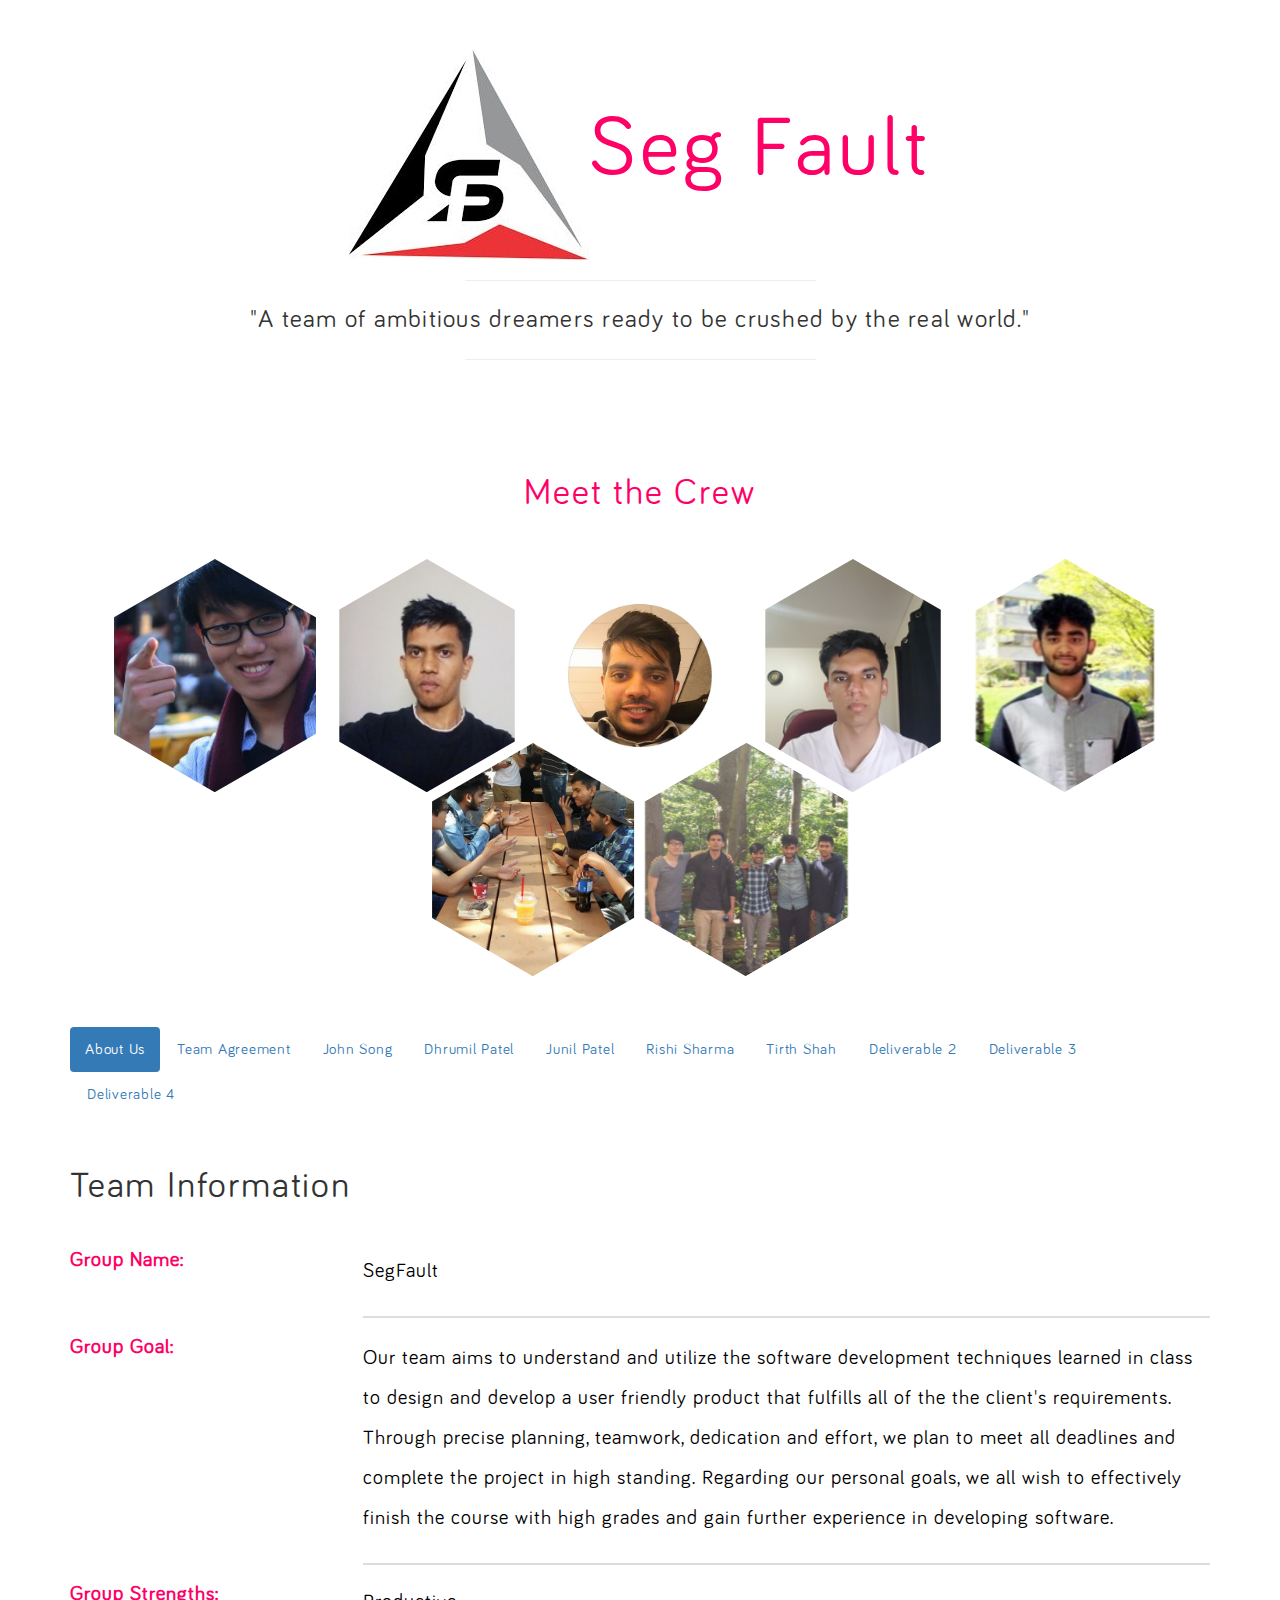
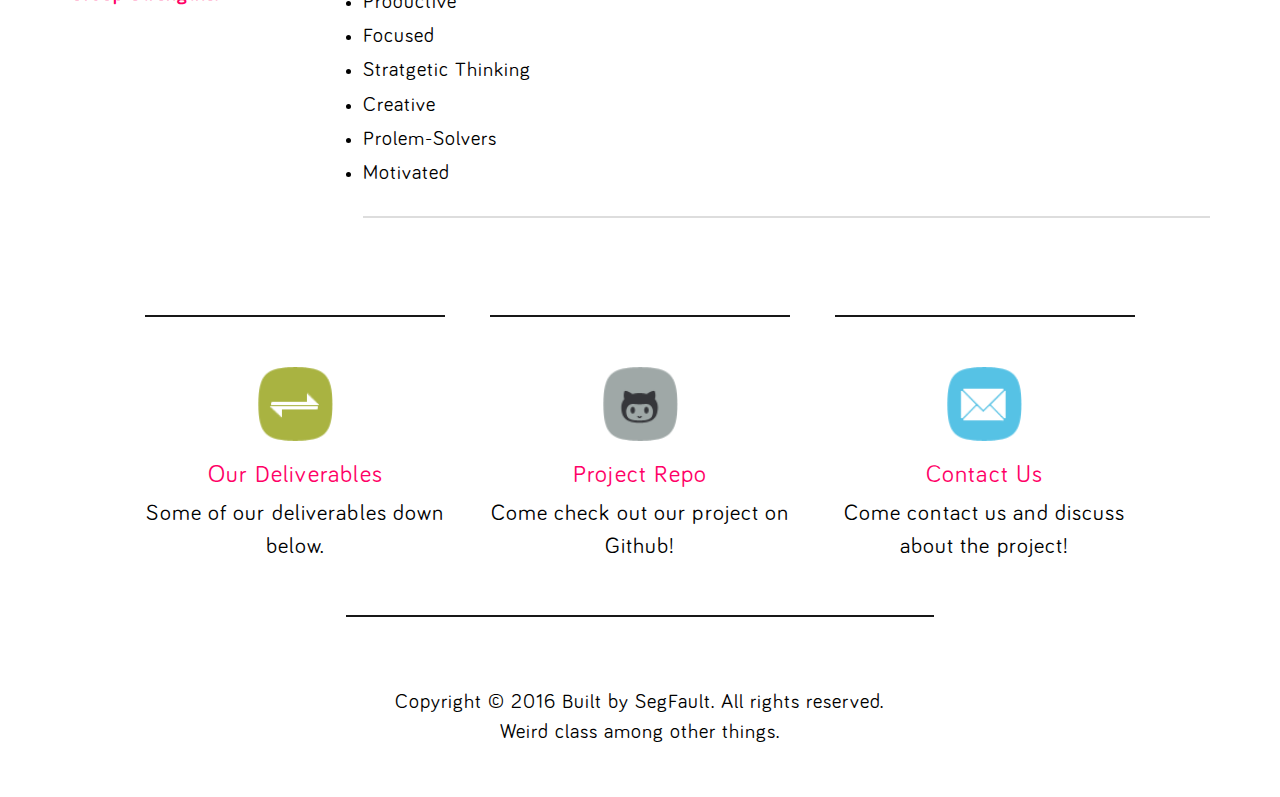
<file: bin/Deliverable/Team website/index.html>
<!DOCTYPE html>
<html lang="en">

<head>
    <meta charset="utf-8">
    <meta http-equiv="X-UA-Compatible" content="IE=edge">
    <meta name="viewport" content="width=device-width, initial-scale=1">

    <script src="https://ajax.googleapis.com/ajax/libs/jquery/1.11.2/jquery.min.js"></script>
    <script src="https://maxcdn.bootstrapcdn.com/bootstrap/3.3.7/js/bootstrap.min.js"></script>

    <link rel="stylesheet" type="text/css" href="assets/css/style.min.css">
    <link rel="stylesheet" type="text/css" href="https://maxcdn.bootstrapcdn.com/bootstrap/3.3.7/css/bootstrap.min.css">
    <link rel="shortcut icon" type="image/png" href="assets/images/logo.png" />

    <title> My Projects </title>
    <meta name="Author" content="John Song Dhrumil Patel">
    <meta name="Description" content="CSCC01 - SegFault">
    <meta name="Keywords" content="CSCC01">
</head>

<body>
    <section id="projects">
        <div class="container">
            <div class="row title" id="projects_tag">

                <h1> 					<img src="assets/images/logo.png"></img>Seg Fault  </h1>
                <hr>
                <h2> "A team of ambitious dreamers ready to be crushed by the real world."
					</h2>
                <hr>
            </div>
        </div>
        <div id="projects_container" class="container">
            <h1 class="title">Meet the Crew</h1>
            <ul id="hexGrid">
                <li class="hex">
                    <a class="hexIn">
                        <img src="assets/images/john.jpg" style="bottom: -25%; height: 140%;" alt="" />
                        <h1>John Song</h1>
                        <p>The man who does it all.</p>

                    </a>
                </li>
                <li class="hex">
                    <a class="hexIn">
                        <img src="assets/images/dhrumil.png" alt="" />
                        <h1>Dhrumil Patel</h1>
                        <p>The man that can outwit anyone.</p>
                    </a>
                </li>
                <li class="hex">

                    <a class="hexIn">
                        <img src="assets/images/junil.jpg" style="height:100%" alt="" />
                        <h1> Junil Patel</h1>
                        <p>The man with the best smile.</p>
                    </a>
                </li>
                <li class="hex">
                    <a class="hexIn">
                        <img src="assets/images/rishi.png" alt="" />
                        <h1>Rishi Sharma</h1>
                        <p>The man can that defy all odds.</p>
                    </a>
                </li>
                <li class="hex">
                    <a class="hexIn">
                        <img src="assets/images/tirth.jpg" alt="" />
                        <h1>Tirth Shah</h1>
                        <p>The man that makes us laugh.</p>
                    </a>
                </li>
                <li class="hex">
                </li>
                <li class="hex">
                    <a class="hexIn">
                        <img src="assets/images/eating.png" alt="" />
                        <h1>Group pic</h1>
                        <p>Us sharing a meal</p>
                    </a>
                </li>
                <li class="hex">
                    <a class="hexIn">
                        <img src="assets/images/group.png" alt="" />
                        <h1>Group pic</h1>
                        <p>The crew</p>
                    </a>
                </li>
            </ul>
        </div>
    </section>
    <section id="info" class="container">
        <ul class="nav nav-pills">
            <li class="active"><a data-toggle="pill" href="#descript">About Us</a></li>
            <li><a data-toggle="pill" href="#agreement">Team Agreement</a></li>
            <li><a data-toggle="pill" href="#john">John Song</a></li>
            <li><a data-toggle="pill" href="#dhrumil">Dhrumil Patel</a></li>
            <li><a data-toggle="pill" href="#junil">Junil Patel</a></li>
            <li><a data-toggle="pill" href="#rishi">Rishi Sharma</a></li>
            <li><a data-toggle="pill" href="#tirth">Tirth Shah</a></li>
            <li><a data-toggle="pill" href="#deliverable2">Deliverable 2</a></li>
            <li><a data-toggle="pill" href="#deliverable3">Deliverable 3</a></li>
            <li><a data-toggle="pill" href="#deliverable4">Deliverable 4</a></li>
        </ul>
        <div class="tab-content">
            <div id="descript" class="tab-pane fade in active">
                <h1> Team Information </h1>
                <div class="row">
                    <div class="col-xs-3">
                        <p class="header">Group Name:</p>
                    </div>
                    <div class="col-xs-9">
                        <p class="text">SegFault</p>
                    </div>
                </div>
                <div class="row">
                    <div class="col-xs-3">
                        <p class="header">Group Goal:</p>
                    </div>
                    <div class="col-xs-9">
                        <p class="text"> Our team aims to understand and utilize the software development techniques learned in class to design and develop a user friendly product that fulfills all of the the client's requirements. Through precise planning, teamwork,
                            dedication and effort, we plan to meet all deadlines and complete the project in high standing. Regarding our personal goals, we all wish to effectively finish the course with high grades and gain further experience in developing
                            software.
                        </p>
                    </div>
                </div>
                <div class="row">
                    <div class="col-xs-3">
                        <p class="header">Group Strengths:</p>
                    </div>
                    <div class="col-xs-9">
                        <ul class="text">
                            <li>Productive</li>
                            <li>Focused</li>
                            <li>Stratgetic Thinking</li>
                            <li>Creative</li>
                            <li>Prolem-Solvers</li>
                            <li>Motivated</li>
                        </ul>
                    </div>
                </div>
            </div>
            <div id="agreement" class="tab-pane fade in">
                <h1> Team Agreements </h1>
                <div class="row">
                    <div class="col-xs-3">
                        <p class="header">Method of Communication:</p>
                    </div>
                    <div class="col-xs-9">
                        <p class="text">Skype, Facebook, phone, text, in person</p>
                    </div>
                </div>
                <div class="row">
                    <div class="col-xs-3">
                        <p class="header">Communication Response Times:</p>
                    </div>
                    <div class="col-xs-9">
                        <p class="text">Must reply within 1 - 2 hours between 9am - 11pm</p>
                    </div>
                </div>
                <div class="row">
                    <div class="col-xs-3">
                        <p class="header">Regular Meeting Times:</p>
                    </div>
                    <div class="col-xs-9">
                        <p class="text">Meetings every friday at 3pm. Also voice call on skype on Sundays at 12pm</p>
                    </div>
                </div>
                <div class="row">
                    <div class="col-xs-3">
                        <p class="header">Meeting Attendance</p>
                    </div>
                    <div class="col-xs-9">
                        <p class="text">The in person meeting on Friday is mandatory. The online meetings can occassionally be adjusted to fit everyone's schedule. More meetings can also be added as needed
                        </p>
                    </div>
                </div>
                <div class="row">
                    <div class="col-xs-3">
                        <p class="header">Running Meetings</p>
                    </div>
                    <div class="col-xs-9">
                        <p class="text">The online meetings will take place on skype and the in person meetings will take place in the BV Wing seating area
                        </p>
                    </div>
                </div>
                <div class="row">
                    <div class="col-xs-3">
                        <p class="header">Meeting Preperation</p>
                    </div>
                    <div class="col-xs-9">
                        <p class="text">Note down tasks accomplished recently and tasks where people are having difficulty. Also think about future tasks that need to be done. Bring any other issues to the meeting as well
                        </p>
                    </div>
                </div>
                <div class="row">
                    <div class="col-xs-3">
                        <p class="header">Version Control</p>
                    </div>
                    <div class="col-xs-9">
                        <p class="text">Only push code that won't cause compile errors. Commit every time a significant addition or bug fix is done. Log messages need to be descriptive and will have to note all the changes made.
                        </p>
                    </div>
                </div>
                <div class="row">
                    <div class="col-xs-3">
                        <p class="header">Division of work</p>
                    </div>
                    <div class="col-xs-9">
                        <p class="text">Discuss who will do what based on preference and expertise during the group meetings
                        </p>
                    </div>
                </div>
                <div class="row">
                    <div class="col-xs-3">
                        <p class="header">Code Review</p>
                    </div>
                    <div class="col-xs-9">
                        <p class="text">When major changes or additions are made to the project, atleast one other person from the team will look over it for verification.
                        </p>
                    </div>
                </div>
                <div class="row">
                    <div class="col-xs-3">
                        <p class="header">Submitting Work</p>
                    </div>
                    <div class="col-xs-9">
                        <p class="text">The last person to make changes will submit the work. The submission will be reviewed by everyone to ensure there are no problems
                        </p>
                    </div>
                </div>
                <div class="row">
                    <div class="col-xs-3">
                        <p class="header">Contigencey Planning</p>
                    </div>
                    <div class="col-xs-9">
                        <p class="text">If a team member is sick, they will be given a small extension to complete their task. If someone drops out, then their work will be evenly distributed amongst the other team members and the TA will be notified. We will also talk
                            to the instructor or ta if there are other major problems such as academic dishonesty
                        </p>
                    </div>
                </div>
            </div>
            <div id="john" class="about tab-pane fade in">
                <div id="summary">
                    <h1> A Summary </h1>
                    <p> Welcome! I am John Song, a student currently studying computer science, at the University of Toronto (UTSG's sister campus UTSC in particular) who can't live without structure, design, and sarcasm. I love to spend time tackling side
                        projects both indivudally and with the help or other talented individuals. In particular I have an affinity for mobile devlopment be it a game or an app.
                    </p>
                    <p> I hope one day I can impress the "kind people" of the Internet with something great and innovative, until then tune in to the new episode of "The Adventure of a New Developer!".
                    </p>
                </div>
                <ul id="details">
                    <li><img src="assets/images/john.jpg"> </li>
                    <li>
                        <h1> Details </h1> </li>
                    <li> Age:
                        <p> 20 </p>
                    </li>
                    <li> Github:
                        <p> JohnSongSoftware </p>
                    </li>
                    <li> Major:
                        <p> B.Sc. Computer Science (Software Engineering) </p>
                        <p> Applied Statistics </p>
                    </li>
                </ul>
            </div>
            <div id="dhrumil" class="about tab-pane fade in">
                <div id="summary">
                    <h1> A Summary </h1>
                    <p> As a technology enthusiast and Computer Science student at the University of Toronto, I have a passion for developing and working with innovative software. I particularly enjoy designing and creating useful programs, applications and
                        tools to facilitate difficult tasks in people's lives. I am also a problem solver. Through persistance and hardwork, I have become adept at overcoming challenging and interesting problems in unique and creative ways. While working
                        on projects such as replicating the Unix shell, making a Java game, building a Firefighting robot and creating an Android utility app, I have strengthened my knowledge of fundamental software design and programming concepts and
                        gained experience in utilizing 3rd party software tools and frameworks to facilitate development. With my enthusiasm to learn, grow and succeed, I look forward to working on interesting and innovative projects where I can demonstrate
                        and develop my technical, teamwork and leadership skills.
                    </p>
                </div>
                <ul id="details">
                    <li><img src="assets/images/dhrumil.png"> </li>
                    <li>
                        <h1> Details </h1> </li>
                    <li> Age:
                        <p> 20 </p>
                    </li>
                    <li> Github:
                        <p> Dhrumilsoft </p>
                    </li>
                    <li> Major:
                        <p> B.Sc. Computer Science (Software Engineering) </p>
                </ul>
            </div>
            <div id="junil" class="about tab-pane fade in">
                <div id="summary">
                    <h1> A Summary </h1>
                    <p> I am a third year student at the University of Toronto Scarborough, specializing in Information Systems. My love for computers started at a very young age, but it wasn't until I participated in various technical extracurricular activities
                        such as Robotics, that I decided to make computer science my career.
                    </p>
                    <p> During my educational career, I learned to implement various projects such as Android applications, in multiple programming languages such as Python, Java, and C. I also gained proficiency in MySQL, HTML, CSS and JavaScript through
                        various database projects. Along with this, I had the opportunity to utilize what I learned through internships at TD Bank and CIBC. This corporate world experience helped me decide that I want to further grow in the field of project
                        management. In the future, I plan on working for a couple of years after graduation and then going back to school to complete my Masters in Business Administration (MBA), so that I can further grow in my career
                    </p>
                </div>
                <ul id="details">
                    <li><img src="assets/images/junil.jpg"> </li>
                    <li>
                        <h1> Details </h1> </li>
                    <li> Age:
                        <p> 20 </p>
                    </li>
                    <li> Github:
                        <p> junil95 </p>
                    </li>
                    <li> Major:
                        <p> B.Sc. Computer Science (Information Systems) </p>
                </ul>
            </div>
            <div id="rishi" class="about tab-pane fade in">
                <div id="summary">
                    <h1> A Summary </h1>
                    <p> I'm a 20-year-old Computer Science Specialist currently in my third year, working towards my bachelor's degree at UTSC. Growing up in Brampton, I enjoyed problem solving and math throughout middle school and really gained interest
                        in computer science after taking a few programming courses in high school. I'm a self-motivated individual and a lot of what I learned in high school was self-taught. I gained proficiency in various different programming languages
                        through school projects as well as working on side projects outside of school. I'm skilled in Java, C, Python, shell scripting and visual basic; I also gained som experience in C++ while working with the Oculus SDK for a side project.
                        The highlight of my professional life was being invited to DX3 as a cofounder of a startup project. With my passion to learn and improve, I look forward to hone and apply my skills on future projects.
                    </p>
                </div>
                <ul id="details">
                    <li><img src="assets/images/rishi.png"> </li>
                    <li>
                        <h1> Details </h1> </li>
                    <li> Age:
                        <p> 20 </p>
                    </li>
                    <li> Github:
                        <p> Sharm500 </p>
                    </li>
                    <li> Major:
                        <p> B.Sc. Computer Science (Software Engineering) </p>
                    </li>
                </ul>
            </div>
            <div id="tirth" class="about tab-pane fade in">
                <div id="summary">
                    <h1> A Summary </h1>
                    <p> I am a third-year undergraduate student pursuing a Bachelor of Science degree through the coop specialist Software Engineering stream in the Computer Science and Mathematics program. Ever since my first computer science course in high
                        school, I’ve had a fond interest in the industry. During my free time, I like to work on personal projects and try to learn concepts which are not covered during the school year. Through my coursework as a Computer Science candidate
                        at the University of Toronto Scarborough, I developed my problem solving and analytical skills extensively using various programming languages including Java, C, Python and Unix shell scripting. With numerous work and volunteer
                        experiences under my belt, I’m able to bring forth excellent work ethic, communication and interpersonal skills to uplift and contribute towards the betterment of the team.
                    </p>
                </div>
                <ul id="details">
                    <li><img src="assets/images/tirth.jpg"> </li>
                    <li>
                        <h1> Details </h1> </li>
                    <li> Age:
                        <p> 20 </p>
                    </li>
                    <li> Github:
                        <p> Tirthsh </p>
                    </li>
                    <li> Major:
                        <p> B.Sc. Computer Science (Software Engineering) </p>
                    </li>
                </ul>
            </div>
            <div id="deliverable2" class="tab-pane fade in">
                <ul class="nav nav-pills secondary-pills">
                    <li class="active"><a data-toggle="pill" href="#deliverable2-personas">User Personas</a></li>
                    <li><a data-toggle="pill" href="#deliverable2-stories">User Stories</a></li>
                </ul>
                <div class="tab-content">
                    <div id="deliverable2-personas" class="active tab-pane fade in">
                        <h1> User Personas </h1>
                        <div class="row">
                            <div class="col-xs-3">
                                <p class="header">Professor Jack Astor</p>
                            </div>
                            <div class="col-xs-9">
                                <ul class="text">
                                    <li>44-year-old astrophysicist, male.</li>
                                    <li>Part time professor at the University of Paris. Teaches 2 times a week; it’s a 2-hour commute from his house to the University. To use his time wisely, professor studies and researches during his commute</li>
                                    <li>Not very good with computers: mostly reads books to do research. However, if he’s shown how to traverse through a website for instance, he can remember the process and repeat the action
                                    </li>
                                    <li>Has experience using software such as excel to record data</li>
                                    <li>Has a Nokia cell phone, but is embarrassed to pull out his phone in public. Mostly uses phone for calling or texting. Doesn’t use applications.</li>
                                    <li>Researches exoplanets and other celestial objects</li>
                                    <li>Likes to share his research discoveries with his students and other astronomers</li>
                                </ul>
                            </div>
                        </div>
                        <div class="row">
                            <div class="col-xs-3">
                                <p class="header">Professor Jim Neutron (Creator of exoplanet catalogue)</p>
                            </div>
                            <div class="col-xs-9">
                                <ul class="text">
                                    <li>37 year old, physics and astronomy professor at UofT</li>
                                    <li>Always in a rush due to his extremely busy schedule</li>
                                    <li>Hates using software applications that slow him down</li>
                                    <li>Involved in multiple research projects with graduate students including those of high performance computing and numerical simulations</li>
                                    <li>Created an open source exoplanet catalogue where he is currently the main contributor. He expects other astronomers and other graduate students to make contributions to it in the future.</li>
                                    <li>Interested in researching and tracking planets and other celestial objects.</li>
                                    <li>Self taught programmer, created an exoplanet app to go alongside his catalogue</li>
                                    <li>Comfortable with using the command line and git. Most of his projects are on github</li>
                                    <li>Has strong preferences towards unix systems. Uses a Macbook</li>
                                    <li>Takes the subway to work. Often uses his laptop to make offline changes to his open exoplanet catalogue</li>
                                </ul>
                            </div>
                        </div>
                        <div class="row">
                            <div class="col-xs-3">
                                <p class="header">Amateur Stargazer Nick Trumpton</p>
                            </div>
                            <div class="col-xs-9">
                                <ul class="text">
                                    <li>25 year old male, recently completed undergraduate in Physics and Mathematics</li>
                                    <li>Very spontaneous, rarely sticks to schedules, has an explorative personality</li>
                                    <li>Detailed oriented, likes to triple check all his work</li>
                                    <li>Uses this iPad pro as an alternative to a desktop/laptop, and owns an iPhone 7</li>
                                    <li>Amateur tech savvy stargazer</li>
                                    <li>Heavily relies on video tutorials and trusted planet catalogues to expand knowledge of new hobby</li>
                                    <li>Works a 9AM - 5PM job and stargazes during long weekends</li>
                                    <li>Huge fan of social media</li>
                                    <li>Sometimes during normal weekends he will randomly meet up with other amateur stargazers and stargaze together</li>
                                    <li>Dislikes complicated applications that take a prolonged time to master</li>
                                </ul>
                            </div>
                        </div>

                        <div class="row">
                            <div class="col-xs-3">
                                <p class="header">Graduate Student Jane Doe</p>
                            </div>
                            <div class="col-xs-9">
                                <ul class="text">
                                    <li>22-year-old astrophysicist, female.</li>
                                    <li>Part time TA and a student at the University of Chicago. On campus 4 days out of 5, has 2 hours of teaching and 2 office hours per semester. Has a long commute time and a lot of classes, takes the bus and does not take
                                        the subway.
                                    </li>
                                    <li>Very fluent with English</li>
                                    <li>Has a data plan and has access to the internet when commuting, on campus and on at home
                                    </li>
                                    <li>Has a good general knowledge with how to use computers although not very fluent in using stuff with an UI or GUI. Not experienced with using shell, has a IPhone and a Windows computer.
                                    </li>
                                    <li>Likes to multitask and work on the go.</li>
                                    <li>Very organized and detail oriented, usually likes to individually check stuff over before submitting anything.
                                    </li>
                                    <li>Prefers to work with Web programs over other desktop applications</li>
                                    <li>Enjoys creating instrumentals and music using complicated computer software</li>
                                </ul>
                            </div>
                        </div>
                        <div class="row">
                            <div class="col-xs-3">
                                <p class="header">Astronomer Alison Singer</p>
                            </div>
                            <div class="col-xs-9">
                                <ul class="text">
                                    <li>47 year old Astronomer at The University of Texas researching planetary systems and Stars</li>
                                    <li>Enthusiastic about her job, often works late at her own will</li>
                                    <li>Owns an iphone, but mainly uses it for calling and texting</li>
                                    <li>Her research requires her to use advanced computer software which she has been working with for many years</li>
                                    <li>Does not own a laptop, but is on her work desktop computer for 8+ hours every day</li>
                                    <li>Often loses track of time while working and misses important events due to this</li>
                                    <li>Puts effort into her work and ensures her data is accurate and reliable before publishing</li>
                                    <li>Prefers sharing data with colleagues and wants to stay updated on their findings</li>
                                    <li>Stays updated on global astronomical discoveries and follows news closely</li>
                                </ul>
                            </div>
                        </div>
                    </div>
                    <div id="deliverable2-stories" class="tab-pane fade in">
                        <h1> User Stories</h1>
                        <div class="row">
                            <div class="col-xs-3">
                                <p class="header">Professor Jack Astor</p>
                            </div>
                            <div class="col-xs-9">
                                <p class="text">
                                    As Jack Astor (Astronomy Professor), when the open exoplanet catalogue is updated, I want the categories that are left blank to automatically be populated with “N/A”.
                                </p>
                            </div>
                        </div>
                        <div class="row">
                            <div class="col-xs-3">
                                <p class="header">Professor Jack Astor</p>
                            </div>
                            <div class="col-xs-9">
                                <p class="text">
                                    As Jack Astor (Professor), when updates are found in the other catalogues, I should be allowed to edit the information in the update table to my liking and use it in the merge instead.
                                </p>
                            </div>
                        </div>
                        <div class="row">
                            <div class="col-xs-3">
                                <p class="header">Professor Jack Astor</p>
                            </div>
                            <div class="col-xs-9">
                                <p class="text">
                                    As Jack Astor (Professor),once a merge is successfully completed, I should have the option to send a pull request to the open exoplanet catalogue on Git.
                                </p>
                            </div>
                        </div>
                        <div class="row">
                            <div class="col-xs-3">
                                <p class="header">Professor Jack Astor</p>
                            </div>
                            <div class="col-xs-9">
                                <p class="text">
                                    As Jack Astor (Professor), after the merge, I want to see a summary of the data that was changed in the open exoplanet catalogue in a table.
                                </p>
                            </div>
                        </div>
                        <div class="row">
                            <div class="col-xs-3">
                                <p class="header">Jane Doe (Graduate Student)</p>
                            </div>
                            <div class="col-xs-9">
                                <p class="text">
                                    As Jane Doe (Graduate Student), I should be able to specify how often the system automatically checks for updates in the Exoplanet.eu and NASA Exoplanet catalogues.
                                </p>
                            </div>
                        </div>
                        <div class="row">
                            <div class="col-xs-3">
                                <p class="header">Jim Neutron (Creator of the exoplanet catalogue)</p>
                            </div>
                            <div class="col-xs-9">
                                <p class="text">
                                    As Jim Neutron (Creator of exoplanet catalogue), I want the system to check for new planet additions and changes in existing planet information in the other catalogues when requested.
                                </p>
                            </div>
                        </div>
                        <div class="row">
                            <div class="col-xs-3">
                                <p class="header">Jim Neutron (Creator of the exoplanet catalogue)</p>
                            </div>
                            <div class="col-xs-9">
                                <p class="text">
                                    As Jim Neutron (Creator of exoplanet catalogue), if there are updates found in the Exoplanet.eu or NASA Exoplanets catalogues, I want to be notified with a prompt telling me to select the updates that I want to merge in to the open exoplanet catalogue.
                                </p>
                            </div>
                        </div>
                        <div class="row">
                            <div class="col-xs-3">
                                <p class="header">Jim Neutron (Creator of the exoplanet catalogue)</p>
                            </div>
                            <div class="col-xs-9">
                                <p class="text">
                                    As Jim Neutron (Creator of exoplanet catalogue), when there are updates in the other catalogues, I should be able to select the updates that I want to merge in the open exoplanet catalogue. The remaining updates should be discarded automatically.
                                </p>
                            </div>
                        </div>
                        <div class="row">
                            <div class="col-xs-3">
                                <p class="header">Jim Neutron (Creator of the exoplanet catalogue)</p>
                            </div>
                            <div class="col-xs-9">
                                <p class="text">
                                    As Jim Neutron (Creator of exoplanet catalogue), when there are updates to the existing data in the other catalogues, I want to see in a table format, the data that will be replaced in the open exoplanet catalogue if I were to approve the merge.
                                </p>
                            </div>
                        </div>
                        <div class="row">
                            <div class="col-xs-3">
                                <p class="header">Jim Neutron (Creator of the exoplanet catalogue)</p>
                            </div>
                            <div class="col-xs-9">
                                <p class="text">
                                    As Jim Neutron (Creator of exoplanet catalogue), when data from the other catalogues is merged into the open exoplanet catalogue, I want the system to automatically add references to them.
                                </p>
                            </div>
                        </div>
                        <div class="row">
                            <div class="col-xs-3">
                                <p class="header">Jim Neutron (Creator of the exoplanet catalogue)</p>
                            </div>
                            <div class="col-xs-9">
                                <p class="text">
                                    As Jim Neutron (Creator of exoplanet catalogue), when a planet's data in the open exoplanet catalogue is updated via a merge from the other catalogues, I want the last updated date attribute for the planet to automatically change..
                                </p>
                            </div>
                        </div>
                        <div class="row">
                            <div class="col-xs-3">
                                <p class="header">Jim Neutron (Creator of the exoplanet catalogue)</p>
                            </div>
                            <div class="col-xs-9">
                                <p class="text">
                                    As Jim Neutron (Creator of exoplanet catalogue), when there are merge conflicts, I should have the option to enter custom data in a table to resolve the conflict.
                                </p>
                            </div>
                        </div>
                        <div class="row">
                            <div class="col-xs-3">
                                <p class="header">Jim Neutron (Creator of the exoplanet catalogue)</p>
                            </div>
                            <div class="col-xs-9">
                                <p class="text">
                                    As Jim Neutron (Creator of exoplanet catalogue), I should have the option to replace my local copy of the open exoplanet catalogue with the most recently updated one on github.
                                </p>
                            </div>
                        </div>
                        <div class="row">
                            <div class="col-xs-3">
                                <p class="header">Jim Neutron (Creator of the exoplanet catalogue)</p>
                            </div>
                            <div class="col-xs-9">
                                <p class="text">
                                    As Jim Neutron (Creator of exoplanet catalogue), while checking for updates in the other catalogues, I want the system to never show me ones where existing data is replaced with N/A.
                                </p>
                            </div>
                        </div>
                        <div class="row">
                            <div class="col-xs-3">
                                <p class="header">Jim Neutron (Creator of the exoplanet catalogue)</p>
                            </div>
                            <div class="col-xs-9">
                                <p class="text">
                                    As Jim Neutron (Creator of exoplanet catalogue), during the merge, I want the system to never replace existing data with N/A in the open exoplanet catalogue.
                                </p>
                            </div>
                        </div>
                        <div class="row">
                            <div class="col-xs-3">
                                <p class="header">Jim Neutron (Creator of the exoplanet catalogue)</p>
                            </div>
                            <div class="col-xs-9">
                                <p class="text">
                                    As Jim Neutron (Creator of exoplanet catalogue), when merging the updates found in the other catalogues into open exoplanet, the data should be converted to the same units as the Open Exoplanet Catalogue.
                                </p>
                            </div>
                        </div>
                        <div class="row">
                            <div class="col-xs-3">
                                <p class="header">Jim Neutron (Creator of the exoplanet catalogue)</p>
                            </div>
                            <div class="col-xs-9">
                                <p class="text">
                                    As Jim Neutron (Creator of exoplanet catalogue), while checking for updates in the other catalogues, I want the system to ignore columns found in the other catalogues that do not exist in the open exoplanet catalogue.
                            </div>
                        </div>
                        <div class="row">
                            <div class="col-xs-3">
                                <p class="header">Jim Neutron (Creator of the exoplanet catalogue)</p>
                            </div>
                            <div class="col-xs-9">
                                <p class="text">
                                    As Jim Neutron (Creator of exoplanet catalogue), when the system is first used, I want it to detect and show me planets in the other two catalogues which do not exist in open exoplanet catalogue.
                                </p>
                            </div>
                        </div>
                        <div class="row">
                            <div class="col-xs-3">
                                <p class="header">Jim Neutron (Creator of the exoplanet catalogue)</p>
                            </div>
                            <div class="col-xs-9">
                                <p class="text">
                                    As Jim Neutron (Creator of exoplanet catalogue), when the system is first used and new planets are found, I should be able to select which ones I want to add to the open exoplanet catalogue.
                            </div>
                        </div>
                        <div class="row">
                            <div class="col-xs-3">
                                <p class="header">Jim Neutron (Creator of the exoplanet catalogue)</p>
                            </div>
                            <div class="col-xs-9">
                                <p class="text">
                                    As Jim Neutron (Creator of exoplanet catalogue), when the system is first used, I want the system to fill in the blank slots (N/A) in the open exoplanet catalogue with the data from the other catalogues if it exists.
                                </p>
                            </div>
                        </div>
                        <div class="row">
                            <div class="col-xs-3">
                                <p class="header">Alison Singer(Astronomer)</p>
                            </div>
                            <div class="col-xs-9">
                                <p class="text">
                                    As Alison Singer(Astronomer), I want to see a summary of changes in table format when there are updates in the Exoplanet.eu and Nasa Exoplanet catalogues. I would like new planet additions and changes to existing planet information to be color coded.
                                </p>
                            </div>
                        </div>
                        <div class="row">
                            <div class="col-xs-3">
                                <p class="header">Alison Singer(Astronomer)</p>
                            </div>
                            <div class="col-xs-9">
                                <p class="text">
                                    As Alison Singer (Astronomer), when there are changes to the existing data in the other catalogues, I want to be able to view further details of the previous and updated information side by side in a table.
                            </div>
                        </div>
                        <div class="row">
                            <div class="col-xs-3">
                                <p class="header">Alison Singer(Astronomer)</p>
                            </div>
                            <div class="col-xs-9">
                                <p class="text">
                                    As Alison Singer (Astronomer), when there are merge conflicts, I should have the option to select one of the conflicting pieces of data to resolve the conflict.
                            </div>
                        </div>
                        <div class="row">
                            <div class="col-xs-3">
                                <p class="header">Alison Singer(Astronomer)</p>
                            </div>
                            <div class="col-xs-9">
                                <p class="text">
                                    As Alison Singer (Astronomer), if there are merge conflicts (such as when both Exoplanet.eu and Nasa Exoplanets have updates for the same planet but with conflicting data), I should be able to view the conflicting data side by side in table format.
                            </div>
                        </div>
                        <div class="row">
                            <div class="col-xs-3">
                                <p class="header">Alison Singer(Astronomer)</p>
                            </div>
                            <div class="col-xs-9">
                                <p class="text">
                                    As Alison Singer (Astronomer), I want the system to recognize when the other catalogues are using an alternative name for a planet in the open exoplanet catalogue so that during the merge, the system does not add it as a new planet.
                            </div>
                        </div>
                    </div>
                </div>
            </div>
            <div id="deliverable3" class="tab-pane fade in">
                <ul class="nav nav-pills secondary-pills">
                    <li class="active"><a data-toggle="pill" href="#deliverable3-information">Team Information</a></li>
                    <li><a data-toggle="pill" href="#deliverable3-product_backlog">Product Backlog</a></li>
                    <li><a data-toggle="pill" href="#deliverable3-release_plan">Release Plan</a></li>
                    <li><a data-toggle="pill" href="#deliverable3-sprint_plan">Sprint Plan</a></li>
                    <li><a data-toggle="pill" href="#deliverable3-sprint_plan_updated">Sprint Plan Updated</a></li>
                    <li><a data-toggle="pill" href="#deliverable3-sprint_end_qa">End QA</a></li>
                    <li><a data-toggle="pill" href="#deliverable3-system_design">System Design</a></li>
                    <li><a data-toggle="pill" href="#deliverable3-personas">Updated Personas</a></li>
                    <li><a data-toggle="pill" href="#deliverable3-product_backlog_updated">Updated Product Backlog</a></li>
                </ul>
                <div class="tab-content">
                    <div id="deliverable3-information" class="active tab-pane fade in">
                        <h1> Team Information #2 </h1>
                        <div class="row">
                            <div class="col-xs-3">
                                <p class="header">1. What tools, if any, will you use for your task board</p>
                            </div>
                            <div class="col-xs-9">
                                <p class="text">
                                    We decided to use zenhub because it's free, easy to use and flexible. It will really allow us to organize and plan out this project. It's integrated with github so it is easily accessible as well.
                                </p>
                            </div>
                        </div>
                        <div class="row">
                            <div class="col-xs-3">
                                <p class="header">2. What tools, if any, will you use for your burn-down chart?</p>
                            </div>
                            <div class="col-xs-9">
                                <p class="text">
                                    Zenhub has a tool to create burn down charts. We will be using this, and also excel if necessary.
                                </p>
                            </div>
                        </div>
                        <div class="row">
                            <div class="col-xs-3">
                                <p class="header">3. Who will maintain the burn-down chart? How?</p>
                            </div>
                            <div class="col-xs-9">
                                <p class="text">
                                    Tirth will maintain it. Everyone will update the taskboard daily, this will allow Tirth to see the amount of work done each day. He will use this information to then update the burn down chart.
                                </p>
                            </div>
                        </div>
                        <div class="row">
                            <div class="col-xs-3">
                                <p class="header">4. What is every team member’s role? </p>
                            </div>
                            <div class="col-xs-9">
                                <ul class="text">
                                    <li>John: Maintain, update and revise team website.</li>
                                    <li>Junil: Expert on SQL.</li>
                                    <li>Tirth: Sets up, organizes and reminds of upcoming scrum meetings, deadlines. Also maintains the burn down chart.</li>
                                    <li>Dhrumil: Proofreader; helps resolve issues.</li>
                                    <li>Rishi: Master branch maintainer: performs code reviews and updates product backlog.</li>
                                </ul>
                            </div>
                        </div>
                        <div class="row">
                            <div class="col-xs-3">
                                <p class="header">5. What tools, if any, will you use for communication?</p>
                            </div>
                            <div class="col-xs-9">
                                <p class="text">
                                    Skype is our main method of communication – this is where we discuss the progress, issues and concerns about the current sprint; and plan for the upcoming features for the next sprint.
                                </p>
                            </div>
                        </div>
                        <div class="row">
                            <div class="col-xs-3">
                                <p class="header">6. When do you plan to meet in person?</p>
                            </div>
                            <div class="col-xs-9">
                                <p class="text">
                                    We meet every Friday right after the C01 tutorial – meeting at the end of every week helps prepare the plan for the upcoming week (ie. Upcoming sprint since all our sprints are a week long)
                            </div>
                        </div>
                        <div class="row">
                            <div class="col-xs-3">
                                <p class="header">7. How will you use your repository on GitHub?</p>
                            </div>
                            <div class="col-xs-9">
                                <ul class="text">
                                    <li>Will create different branches for each feature and will have one master branch – this way if there’s an issue with one feature, it doesn’t affect the entire project since that feature is isolated from the others</li>
                                    <li>Only after the features are implemented and thoroughly tested, they will be merged back into the master branch</li>
                                    <li>Before merging however, we’ll get everyone’s approval so they’re aware of the implementation and if any changes are made; making it easier to develop other features</li>
                                </ul>
                            </div>
                        </div>
                        <div class="row">
                            <div class="col-xs-3">
                                <p class="header">8. Which machines will be used for development by each team member? E.g., the lab machine, a Linux laptop, a Windows home computer, etc. </p>
                            </div>
                            <div class="col-xs-9">
                                <ul class="text">
                                    <li>Linux laptop</li>
                                    <li>Macbook</li>
                                    <li>Windows Laptop</li>
                                </ul>
                            </div>
                        </div>
                    </div>
                    <div id="deliverable3-product_backlog" class="tab-pane fade in">
                        <h1>Product Backlog</h1>
                        <p class="header">Cost: Measured in developer hours</p>
                        <div class="row">
                            <div class="col-xs-3">
                                <p class="header">Priority: 1
                                    <br> D.H.: 2
                                </p>
                            </div>
                            <div class="col-xs-9">
                                <p class="text">
                                    As Jim Neutron (creator of exoplanet catalogue), I want the system to store local copies of the three catalogues
                                </p>
                            </div>
                        </div>
                        <div class="row">
                            <div class="col-xs-3">
                                <p class="header">Priority: 2
                                    <br> D.H.: 6
                                </p>
                            </div>
                            <div class="col-xs-9">
                                <p class="text">
                                    As Jim Neutron (creator of exoplanet catalogue), I want the system to store local copies of the three catalogues
                                </p>
                            </div>
                        </div>
                        <div class="row">
                            <div class="col-xs-3">
                                <p class="header">Priority: 3
                                    <br> D.H.: 18
                                </p>
                            </div>
                            <div class="col-xs-9">
                                <p class="text">
                                    As Jim Neutron (Creator of exoplanet catalogue), I want the system to check for new planet additions and changes in existing planet information in the other catalogues when requested.
                                </p>
                            </div>
                        </div>
                        <div class="row">
                            <div class="col-xs-3">
                                <p class="header">Priority: 4
                                    <br> D.H.: 20
                                </p>
                            </div>
                            <div class="col-xs-9">
                                <p class="text">
                                    As Jim Neutron (Creator of exoplanet catalogue), I want the system to check for new planet additions and changes in existing planet information in the other catalogues when requested.
                                </p>
                            </div>
                        </div>
                        <div class="row">
                            <div class="col-xs-3">
                                <p class="header">Priority: 5
                                    <br> D.H.: 35
                                </p>
                            </div>
                            <div class="col-xs-9">
                                <p class="text">
                                    As Jim Neutron (Creator of exoplanet catalogue), I want to merge updates from the other catalogues approved by me into the open exoplanet catalogue.
                                </p>
                            </div>
                        </div>
                        <div class="row">
                            <div class="col-xs-3">
                                <p class="header">Priority: 6
                                    <br> D.H.: 7
                                </p>
                            </div>
                            <div class="col-xs-9">
                                <p class="text">
                                    As Alison Singer (Astronomer), I want to to view the conflicting data side by side in table format when there are merge conflicts (such as when both Exoplanet.eu and Nasa Exoplanets have updates for the same planet but with conflicting data).
                                </p>
                            </div>
                        </div>
                        <div class="row">
                            <div class="col-xs-3">
                                <p class="header">Priority: 7
                                    <br> D.H.: 3
                                </p>
                            </div>
                            <div class="col-xs-9">
                                <p class="text">
                                    As Jim Neutron (Creator of exoplanet catalogue), I want the data to be converted to the same units as the Open Exoplanet Catalogue when merging the updates found in the other catalogues.
                                </p>
                            </div>
                        </div>
                        <div class="row">
                            <div class="col-xs-3">
                                <p class="header">Priority: 8
                                    <br> D.H.: 3
                                </p>
                            </div>
                            <div class="col-xs-9">
                                <p class="text">
                                    As Jim Neutron (Creator of exoplanet catalogue), I want the system to never show me ones where existing data is replaced with N/A, while checking for updates in the other catalogues.
                                </p>
                            </div>
                        </div>
                        <div class="row">
                            <div class="col-xs-3">
                                <p class="header">Priority: 9
                                    <br> D.H.: 3
                                </p>
                            </div>
                            <div class="col-xs-9">
                                <p class="text">
                                    As Jim Neutron (Creator of exoplanet catalogue), I want the last updated date attribute for the planet to automatically change when a planet's data in the open exoplanet catalogue is updated via a merge from the other catalogues
                                </p>
                            </div>
                        </div>
                        <div class="row">
                            <div class="col-xs-3">
                                <p class="header">Priority: 10
                                    <br> D.H.: 3
                                </p>
                            </div>
                            <div class="col-xs-9">
                                <p class="text">
                                    As Jim Neutron (Creator of exoplanet catalogue), I want the system to never replace existing data with N/A in the open exoplanet catalogue, during the merge.
                                </p>
                            </div>
                        </div>
                        <div class="row">
                            <div class="col-xs-3">
                                <p class="header">Priority: 11
                                    <br> D.H.: 3
                                </p>
                            </div>
                            <div class="col-xs-9">
                                <p class="text">
                                    As Jim Neutron (Creator of exoplanet catalogue), I want the system to automatically add references to them, when data from the other catalogues is merged into the open exoplanet catalogue.
                                </p>
                            </div>
                        </div>
                        <div class="row">
                            <div class="col-xs-3">
                                <p class="header">Priority: 12
                                    <br> D.H.: 5
                                </p>
                            </div>
                            <div class="col-xs-9">
                                <p class="text">
                                    As Jim Neutron (Creator of exoplanet catalogue), I want to see in a table format the data that will be replaced in the open exoplanet catalogue if I were to approve the merge, when there are updates to the existing data in the other catalogues.
                                </p>
                            </div>
                        </div>
                        <div class="row">
                            <div class="col-xs-3">
                                <p class="header">Priority: 13
                                    <br> D.H.: 2
                                </p>
                            </div>
                            <div class="col-xs-9">
                                <p class="text">
                                    As Jack Astor (Professor), I want to have the option to send a pull request to the open exoplanet catalogue on Github, once a merge is successfully completed.
                                </p>
                            </div>
                        </div>
                        <div class="row">
                            <div class="col-xs-3">
                                <p class="header">Priority: 14
                                    <br> D.H.: 4
                                </p>
                            </div>
                            <div class="col-xs-9">
                                <p class="text">
                                    As Jim Neutron (Creator of exoplanet catalogue), I want to be able to select the updates that I want to merge in the open exoplanet catalogue, when there are updates in the other catalogues. The remaining updates should be discarded automatically.
                                </p>
                            </div>
                        </div>
                        <div class="row">
                            <div class="col-xs-3">
                                <p class="header">Priority: 15
                                    <br> D.H.: 5
                                </p>
                            </div>
                            <div class="col-xs-9">
                                <p class="text">
                                    As Alison Singer (Astronomer), I want to be able to view further details of the previous and updated information side by side in a table, when there are changes to the existing data in the other catalogues.
                                </p>
                            </div>
                        </div>
                        <div class="row">
                            <div class="col-xs-3">
                                <p class="header">Priority: 16
                                    <br> D.H.: 6
                                </p>
                            </div>
                            <div class="col-xs-9">
                                <p class="text">
                                    As Alison Singer (Astronomer), I want to have the option to select one of the conflicting pieces of data to resolve the conflict, when there are merge conflicts.
                                </p>
                            </div>
                        </div>
                        <div class="row">
                            <div class="col-xs-3">
                                <p class="header">Priority: 17
                                    <br> D.H.: 5
                                </p>
                            </div>
                            <div class="col-xs-9">
                                <p class="text">
                                    As Jim Neutron (Creator of exoplanet catalogue), I want to have the option to enter custom data in a table to resolve the conflict, when there are merge conflicts.
                                </p>
                            </div>
                        </div>
                        <div class="row">
                            <div class="col-xs-3">
                                <p class="header">Priority: 18
                                    <br> D.H.: 5
                                </p>
                            </div>
                            <div class="col-xs-9">
                                <p class="text">
                                    As Jack Astor (Professor), I want to edit the information in the update table to my liking and use it in the merge instead, when updates are found in the other catalogues.
                                </p>
                            </div>
                        </div>
                        <div class="row">
                            <div class="col-xs-3">
                                <p class="header">Priority: 19
                                    <br> D.H.: 14
                                </p>
                            </div>
                            <div class="col-xs-9">
                                <p class="text">
                                    As Jim Neutron (Creator of exoplanet catalogue), I want the system to fill in the blank slots (N/A) in the open exoplanet catalogue with the data from the other catalogues if it exists, when the system is first used.
                                </p>
                            </div>
                        </div>
                        <div class="row">
                            <div class="col-xs-3">
                                <p class="header">Priority: 20
                                    <br> D.H.: 2
                                </p>
                            </div>
                            <div class="col-xs-9">
                                <p class="text">
                                    As Jim Neutron (Creator of exoplanet catalogue), I want to have the option to replace my local copy of the open exoplanet catalogue with the most recently updated one on github.

                                </p>
                            </div>
                        </div>
                        <div class="row">
                            <div class="col-xs-3">
                                <p class="header">Priority: 21
                                    <br> D.H.: 4
                                </p>
                            </div>
                            <div class="col-xs-9">
                                <p class="text">
                                    As Jane Doe (Graduate Student), I want to specify how often the system automatically checks for updates in the Exoplanet.eu and NASA Exoplanet catalogues.
                                </p>
                            </div>
                        </div>
                        <div class="row">
                            <div class="col-xs-3">
                                <p class="header">Priority: 22
                                    <br> D.H.: 2
                                </p>
                            </div>
                            <div class="col-xs-9">
                                <p class="text">
                                    As Jim Neutron (Creator of exoplanet catalogue), I want to be notified with a prompt telling me to select the updates that I want to merge in to the open exoplanet catalogue, if there are updates found in the Exoplanet.eu or NASA Exoplanets catalogues.
                                </p>
                            </div>
                        </div>
                        <div class="row">
                            <div class="col-xs-3">
                                <p class="header">Priority: 23
                                    <br> D.H.: 5
                                </p>
                            </div>
                            <div class="col-xs-9">
                                <p class="text">
                                    As Jack Astor (Professor), I want to see a summary of the data that was changed in the open exoplanet catalogue in a table, after the merge
                                </p>
                            </div>
                        </div>
                    </div>
                    <div id="deliverable3-release_plan" class="tab-pane fade in">
                        <h1> First Release (Release on Deliverable 3 due date)</h1>
                        <p>Note: We will contribute a total of 35 hours to this project each week. Each sprint will be 1 week long. Here are the user stories we will complete during each release.</p>
                        <p class="header">1 sprint, project velocity 35 story points.</p>
                        <div class="row">
                            <div class="col-xs-3">
                                <p class="header">Priority: 1</p>
                            </div>
                            <div class="col-xs-9">
                                <p class="text">
                                    As Jim Neutron (creator of exoplanet catalogue), I want the system to store local copies of the three catalogues
                                </p>
                            </div>
                        </div>
                        <div class="row">
                            <div class="col-xs-3">
                                <p class="header">Priority: 2</p>
                            </div>
                            <div class="col-xs-9">
                                <p class="text">
                                    As Jim Neutron (Creator of exoplanet catalogue), I want the system to detect and show me planets in the other two catalogues which do not exist in open exoplanet catalogue, when it is first used.
                                </p>
                            </div>
                        </div>
                        <div class="row">
                            <div class="col-xs-3">
                                <p class="header">Priority: 3</p>
                            </div>
                            <div class="col-xs-9">
                                <p class="text">
                                    As Jim Neutron (Creator of exoplanet catalogue), I want the system to check for new planet additions and changes in existing planet information in the other catalogues when requested.
                                </p>
                            </div>
                        </div>
                        <div class="row">
                            <div class="col-xs-3">
                                <p class="header">Priority: 4</p>
                            </div>
                            <div class="col-xs-9">
                                <p class="text">
                                    As Jim Neutron (creator of exoplanet catalogue), I want the updates from the other catalogues to be converted from csv to the xml format in the oec catalogue
                                </p>
                            </div>
                        </div>
                        <h1> Second Release (Release on Deliverable 4 due date)</h1>
                        <p class="header">4 sprints, project velocity 140 story points</p>
                        <div class="row">
                            <div class="col-xs-3">
                                <p class="header">Priority: 5</p>
                            </div>
                            <div class="col-xs-9">
                                <p class="text">
                                    As Jim Neutron (Creator of exoplanet catalogue), I want to merge updates from the other catalogues approved by me into the open exoplanet catalogue.
                                </p>
                            </div>
                        </div>
                        <div class="row">
                            <div class="col-xs-3">
                                <p class="header">Priority: 6</p>
                            </div>
                            <div class="col-xs-9">
                                <p class="text">
                                    As Alison Singer (Astronomer), I want to to view the conflicting data side by side in table format when there are merge conflicts (such as when both Exoplanet.eu and Nasa Exoplanets have updates for the same planet but with conflicting data).
                                </p>
                            </div>
                        </div>
                        <div class="row">
                            <div class="col-xs-3">
                                <p class="header">Priority: 7</p>
                            </div>
                            <div class="col-xs-9">
                                <p class="text">
                                    As Jim Neutron (Creator of exoplanet catalogue), I want the data to be converted to the same units as the Open Exoplanet Catalogue when merging the updates found in the other catalogues.
                                </p>
                            </div>
                        </div>
                        <div class="row">
                            <div class="col-xs-3">
                                <p class="header">Priority: 8</p>
                            </div>
                            <div class="col-xs-9">
                                <p class="text">
                                    As Jim Neutron (Creator of exoplanet catalogue), I want the system to never show me ones where existing data is replaced with N/A, while checking for updates in the other catalogues.
                                </p>
                            </div>
                        </div>
                        <div class="row">
                            <div class="col-xs-3">
                                <p class="header">Priority: 9</p>
                            </div>
                            <div class="col-xs-9">
                                <p class="text">
                                    As Jim Neutron (Creator of exoplanet catalogue), I want the last updated date attribute for the planet to automatically change when a planet's data in the open exoplanet catalogue is updated via a merge from the other catalogues
                                </p>
                            </div>
                        </div>
                        <div class="row">
                            <div class="col-xs-3">
                                <p class="header">Priority: 10</p>
                            </div>
                            <div class="col-xs-9">
                                <p class="text">
                                    As Jim Neutron (Creator of exoplanet catalogue), I want the system to never replace existing data with N/A in the open exoplanet catalogue, during the merge.
                                </p>
                            </div>
                        </div>
                        <div class="row">
                            <div class="col-xs-3">
                                <p class="header">Priority: 11</p>
                            </div>
                            <div class="col-xs-9">
                                <p class="text">
                                    As Jim Neutron (Creator of exoplanet catalogue), I want the system to automatically add references to them, when data from the other catalogues is merged into the open exoplanet catalogue.
                                </p>
                            </div>
                        </div>
                        <div class="row">
                            <div class="col-xs-3">
                                <p class="header">Priority: 12</p>
                            </div>
                            <div class="col-xs-9">
                                <p class="text">
                                    As Jim Neutron (Creator of exoplanet catalogue), I want to see in a table format the data that will be replaced in the open exoplanet catalogue if I were to approve the merge, when there are updates to the existing data in the other catalogues.
                                </p>
                            </div>
                        </div>
                        <div class="row">
                            <div class="col-xs-3">
                                <p class="header">Priority: 13</p>
                            </div>
                            <div class="col-xs-9">
                                <p class="text">
                                    As Jack Astor (Professor), I want to have the option to send a pull request to the open exoplanet catalogue on Github, once a merge is successfully completed.
                                </p>
                            </div>
                        </div>
                        <h1> Second Release (Release on Deliverable 5 due date)</h1>
                        <p class="header">2 sprints, project velocity 70 story points</p>
                        <div class="row">
                            <div class="col-xs-3">
                                <p class="header">Priority: 14</p>
                            </div>
                            <div class="col-xs-9">
                                <p class="text">
                                    As Jim Neutron (Creator of exoplanet catalogue), I want to be able to select the updates that I want to merge in the open exoplanet catalogue, when there are updates in the other catalogues. The remaining updates should be discarded automatically.
                                </p>
                            </div>
                        </div>
                        <div class="row">
                            <div class="col-xs-3">
                                <p class="header">Priority: 15</p>
                            </div>
                            <div class="col-xs-9">
                                <p class="text">
                                    As Alison Singer (Astronomer), I want to be able to view further details of the previous and updated information side by side in a table, when there are changes to the existing data in the other catalogues.
                                </p>
                            </div>
                        </div>
                        <div class="row">
                            <div class="col-xs-3">
                                <p class="header">Priority: 16</p>
                            </div>
                            <div class="col-xs-9">
                                <p class="text">
                                    As Alison Singer (Astronomer), I want to have the option to select one of the conflicting pieces of data to resolve the conflict, when there are merge conflicts.
                                </p>
                            </div>
                        </div>
                        <div class="row">
                            <div class="col-xs-3">
                                <p class="header">Priority: 17</p>
                            </div>
                            <div class="col-xs-9">
                                <p class="text">
                                    As Jim Neutron (Creator of exoplanet catalogue), I want to have the option to enter custom data in a table to resolve the conflict, when there are merge conflicts.
                                </p>
                            </div>
                        </div>
                        <div class="row">
                            <div class="col-xs-3">
                                <p class="header">Priority: 18</p>
                            </div>
                            <div class="col-xs-9">
                                <p class="text">
                                    As Jack Astor (Professor), I want to edit the information in the update table to my liking and use it in the merge instead, when updates are found in the other catalogues.
                                </p>
                            </div>
                        </div>
                        <div class="row">
                            <div class="col-xs-3">
                                <p class="header">Priority: 19</p>
                            </div>
                            <div class="col-xs-9">
                                <p class="text">
                                    As Jim Neutron (Creator of exoplanet catalogue), I want the system to fill in the blank slots (N/A) in the open exoplanet catalogue with the data from the other catalogues if it exists, when the system is first used.
                                </p>
                            </div>
                        </div>
                        <div class="row">
                            <div class="col-xs-3">
                                <p class="header">Priority: 20</p>
                            </div>
                            <div class="col-xs-9">
                                <p class="text">
                                    As Jim Neutron (Creator of exoplanet catalogue), I want to have the option to replace my local copy of the open exoplanet catalogue with the most recently updated one on github.

                                </p>
                            </div>
                        </div>
                        <div class="row">
                            <div class="col-xs-3">
                                <p class="header">Priority: 21</p>
                            </div>
                            <div class="col-xs-9">
                                <p class="text">
                                    As Jane Doe (Graduate Student), I want to specify how often the system automatically checks for updates in the Exoplanet.eu and NASA Exoplanet catalogues.
                                </p>
                            </div>
                        </div>
                        <div class="row">
                            <div class="col-xs-3">
                                <p class="header">Priority: 22</p>
                            </div>
                            <div class="col-xs-9">
                                <p class="text">
                                    As Jim Neutron (Creator of exoplanet catalogue), I want to be notified with a prompt telling me to select the updates that I want to merge in to the open exoplanet catalogue, if there are updates found in the Exoplanet.eu or NASA Exoplanets catalogues.
                                </p>
                            </div>
                        </div>
                        <div class="row">
                            <div class="col-xs-3">
                                <p class="header">Priority: 23</p>
                            </div>
                            <div class="col-xs-9">
                                <p class="text">
                                    As Jack Astor (Professor), I want to see a summary of the data that was changed in the open exoplanet catalogue in a table, after the merge
                                </p>
                            </div>
                        </div>
                    </div>
                    <div id="deliverable3-sprint_plan" class="tab-pane fade in">
                        <h1>Sprint Plan</h1>
                        <div class="row">
                            <div class="col-xs-3">
                                <p class="header"> Sprint Backlog </p>
                            </div>
                            <div class="col-xs-9">
                                <p class="text">
                                    <a target="_blank" href="assets/images/d3-sprintplan.png"> Sprint Backlog
									</a>
                                </p>
                            </div>
                        </div>
                        <div class="row">
                            <div class="col-xs-3">
                                <p class="header"> Project Task Assignment
                                </p>
                            </div>
                            <div class="col-xs-9">
                                <ul class="text">
                                    <li>
                                        Dhrumil will work on initially pulling the catalogues and detecting updates between different versions of the catalogues.
                                    </li>
                                    <li>
                                        John will work on finding planets that don't exist during the initial merge.
                                    </li>
                                    <li>
                                        Rishi will work on converting the csv data into the oec xml format.
                                    </li>
                                    <li>
                                        Tirth will be working on reading important columns from the other catalogues.
                                    </li>
                                    <li>
                                        Junil is going to determine a way to find the systems that stars or planets belong in in the oec.
                                    </li>
                                </ul>
                                <p>
                                    For details on who does what and when, please look at the sprint backlog chart.
                                </p>
                            </div>
                        </div>
                        <div class="row">
                            <div class="col-xs-3">
                                <p class="header"> Taskboard
                                </p>
                            </div>
                            <div class="col-xs-9">
                                <p class="text">
                                    <a target="_blank" href="assets/images/d3-taskboard.png">
											Taskboard
										</a>
                                </p>
                            </div>
                        </div>
                        <div class="row">
                            <div class="col-xs-3">
                                <p class="header"> Burndown Chart
                                </p>
                            </div>
                            <div class="col-xs-9">
                                <p class="text">
                                    <a target="_blank" href="assets/images/d3-burndown.png">
											Burndown Chart
										</a>
                                </p>
                            </div>
                        </div>
                    </div>
                    <div id="deliverable3-sprint_plan_updated" class="tab-pane fade in">
                        <h1>Sprint Plan Updated</h1>
                        <div class="row">
                            <div class="col-xs-3">
                                <p class="header"> Sprint Backlog </p>
                            </div>
                            <div class="col-xs-9">
                                <p class="text">
                                    <a target="_blank" href="assets/images/d3-sprintplan2.png"> Sprint Backlog
									</a>
                                </p>
                            </div>
                        </div>
                        <div class="row">
                            <div class="col-xs-3">
                                <p class="header"> Taskboard
                                </p>
                            </div>
                            <div class="col-xs-9">
                                <p class="text">
                                    <a target="_blank" href="assets/images/d3-taskboard2.png">
											Taskboard
										</a>
                                </p>
                            </div>
                        </div>
                        <div class="row">
                            <div class="col-xs-3">
                                <p class="header"> Burndown Chart
                                </p>
                            </div>
                            <div class="col-xs-9">
                                <p class="text">
                                    <a target="_blank" href="assets/images/d3-burndown2.png">
											Burndown Chart
										</a>
                                </p>
                            </div>
                        </div>
                    </div>
                    <div id="deliverable3-sprint_end_qa" class="tab-pane fade in">
                        <h1>Sprint End QA</h1>
                        <div class="row">
                            <div class="col-xs-3">
                                <p class="header"> Overview of Progress </p>
                            </div>
                            <div class="col-xs-9">
                                <p class="text">
                                    By the end of deliverable 2, we had completed personas for the potential users of the system and the user stories for the product. At the start of deliverable 3, we started planning how to implement some of the user stories and decided their priorities
                                    and costs. We the picked out the highest priority user stories and broke them down further into different tasks. After distributing the tasks amongst ourselves we started tackling the problem. Dhrumil finished creating
                                    local copies of the three databases and also finished a majority of the update detection between different versions of the eu and nasa catalogues. John finished the task of detecting new planets during the initial merge.
                                    Rishi is working on converting csv data to xml. Junil worked on determining where to place new planets or stars. Dhrumil and Tirth worked on extracting important data from the csv catalogues as well.
                                </p>
                            </div>
                        </div>
                        <div class="row">
                            <div class="col-xs-3">
                                <p class="header"> Estimated Velocity </p>
                            </div>
                            <div class="col-xs-9">
                                <p class="text">
                                    35 Story points
                                </p>
                            </div>
                        </div>
                        <div class="row">
                            <div class="col-xs-3">
                                <p class="header"> Actual Velocity </p>
                            </div>
                            <div class="col-xs-9">
                                <p class="text">
                                    24 Story points
                                </p>
                            </div>
                        </div>
                        <div class="row">
                            <div class="col-xs-3">
                                <p class="header"> Did you follow the plan exactly? </p>
                            </div>
                            <div class="col-xs-9">
                                <p class="text">
                                    We didn't follow the plan exactly. All of us had several midterms so we couldn't contribute enough hours everyday. Also it took us longer to extract important data from the csv catalogues because it was hard to determine what columns were required by
                                    the client. We also had to replan the csv to xml conversion, our initial design required hard coding a lot of strings so we decided to improve it.
                                </p>
                            </div>
                        </div>
                    </div>
                    <div id="deliverable3-system_design" class="tab-pane fade in">
                        <h1>System Design</h1>
                        <div class="row">
                            <div class="col-xs-3">
                                <p class="header"> Design </p>
                            </div>
                            <div class="col-xs-9">
                                <p class="text">
                                    <a target="_blank" href="assets/images/d3-systemdesign.png"> System Design
									</a>
                                </p>
                            </div>
                        </div>
                        <div class="row">
                            <div class="col-xs-3">
                                <p class="header"> Design Description </p>
                            </div>
                            <div class="col-xs-9">
                                <p class="text">
                                    <b>Update detector :​</b> This detects any changes or additions made in he NASA, Exoplanet.eu catalogue and other external catalogues.
                                </p>

                                <p class="text">
                                    <b>Formatter:</b> Gathers and formats only the data that needs to be included in oec from the other catalogues.
                                </p>

                                <p class="text">
                                    <b>Unit Convertor:</b> Converts the data retrieved into the units used by oec.
                                </p>

                                <p class="text">
                                    <b>Updates Selector​ :</b> This is a UI feature that allows users to select specific updates (out of all the detected updates), that they want to transfer to their existing Open Exoplanet database.
                                </p>

                                <p class="text">
                                    <b>Convert CSV to XML ​:</b> As the functionality name suggests, this is used to convert other databases in the csv format to the specific XML format that Open Exoplanet requires.
                                </p>

                                <p class="text">
                                    <b> Merger:</b> This functionality adds all of the updates approved by the user to the local oec database.
                                </p>

                                <p class="text">
                                    <b> Merge Conflict UI:</b> This UI feature allows users to resolve conflicts by selecting one of the conflicts or adding a custom change
                                </p>

                                <p class="text">
                                    All these functionalities are required to work in the outlined order to insure all updates are precisely validated before merging onto the current Open Exoplanet Catalogue.
                                </p>
                            </div>
                        </div>
                    </div>
                    <div id="deliverable3-personas" class="active tab-pane fade in">
                        <h1> Updated Personas </h1>
                        <div class="row">
                            <div class="col-xs-3">
                                <p class="header">Professor Jack Astor</p>
                            </div>
                            <div class="col-xs-9">
                                <ul class="text">
                                    <li>44-year-old astrophysicist, male.</li>
                                    <li>Part time professor at the University of Paris. Teaches 2 times a week; it’s a 2-hour commute from his house to the University. To use his time wisely, professor studies and researches during his commute.</li>
                                    <li>Not very good with computers: mostly reads books to do research. However, if he’s shown how to traverse through a website for instance, he can remember the process and repeat the action.</li>
                                    <li>Has experience using software such as excel to record data.</li>
                                    <li>Little to none experince in GIT version control.</li>
                                    <li>Has a Nokia cell phone, but is embarrassed to pull out his phone in public. Mostly uses phone for calling or texting. Doesn’t use applications.</li>
                                    <li>Researches exoplanets and other celestial objects.</li>
                                    <li>Wants the open source exoplanet to be up-to-date so he can share his research discoveries with his students and his fellow astronomers.</li>
                                </ul>
                            </div>
                        </div>
                        <div class="row">
                            <div class="col-xs-3">
                                <p class="header">Professor Jim Neutron (Creator of exoplanet catalogue)</p>
                            </div>
                            <div class="col-xs-9">
                                <ul class="text">
                                    <li>37 year old, physics and astronomy professor at UofT.</li>
                                    <li>Always in a rush due to his extremely busy schedule.</li>
                                    <li>Hates using software applications that slow him down.</li>
                                    <li>Involved in multiple research projects with graduate students including those of high performance computing and numerical simulations.</li>
                                    <li>Created an open source exoplanet catalogue where he is currently the main contributor. He expects other astronomers and other graduate students to make contributions to it in the future.</li>
                                    <li>Interested in researching and tracking planets and other celestial objects.</li>
                                    <li>Self taught programmer, created an exoplanet app to go alongside his catalogue.</li>
                                    <li>Comfortable with using the command line and git. Most of his projects are on github.</li>
                                    <li>Has strong preferences towards unix systems. Uses a Macbook.</li>
                                    <li>Takes the subway to work. Often uses his laptop to make offline changes to his open exoplanet catalogue.</li>
                                </ul>
                            </div>
                        </div>
                        <div class="row">
                            <div class="col-xs-3">
                                <p class="header">Amateur Stargazer Nick Trumpton</p>
                            </div>
                            <div class="col-xs-9">
                                <ul class="text">
                                    <li>25 year old male, recently completed undergraduate in Physics and Mathematics.</li>
                                    <li>Very spontaneous, rarely sticks to schedules, has an explorative personality.</li>
                                    <li>Detailed oriented, likes to triple check all his work.</li>
                                    <li>Uses this iPad pro as an alternative to a desktop/laptop, and owns an iPhone 7.</li>
                                    <li>Recently learnt GIT Version control from an online youtube tutorial.</li>
                                    <li>Heavily relies on video tutorials and trusted planet catalogues like the open source exoplanet catalogue to expand knowledge of the universe.</li>
                                    <li>Works a 9AM - 5PM job and stargazes during long weekends.</li>
                                    <li>Huge fan of social media.</li>
                                    <li>Sometimes during normal weekends he will randomly meet up with other amateur stargazers and stargaze together.</li>
                                    <li>Dislikes complicated applications that take a prolonged time to master.</li>
                                </ul>
                            </div>
                        </div>

                        <div class="row">
                            <div class="col-xs-3">
                                <p class="header">Graduate Student Jane Doe</p>
                            </div>
                            <div class="col-xs-9">
                                <ul class="text">
                                    <li>22-year-old astrophysicist, female.</li>
                                    <li>Part time TA and a student at the University of Chicago. On campus 4 days out of 5, has 2 hours of teaching and 2 office hours per semester. Has a long commute time and a lot of classes, takes the bus and does not take
                                        the subway.</li>
                                    <li>Very fluent with English.</li>
                                    <li>Has a data plan and has access to the internet when commuting, on campus and on at home.</li>
                                    <li>Has a good general knowledge with how to use computers although not very fluent in using stuff without an UI or GUI. Not experienced with using shell, has a IPhone and a Windows computer.</li>
                                    <li>Used GIT Version control only once for submitting an assingment in her Computer Science introductory course during her undergrad.</li>
                                    <li>Likes to multitask and work on the go.</li>
                                    <li>Very organized and detail oriented, usually likes to individually check stuff over before submitting anything.</li>
                                    <li>Prefers to work with Web programs over other desktop applications.</li>
                                    <li>Gazes planets at night as her hobby with her Orion Observer 70mm EQ Refractor Telescope Kit. Updates open source exoplanet catalouge whenever she finds something intersting or new during her gazing. </li>
                                    <li>Enjoys creating instrumentals and music using complicated computer software.</li>
                                </ul>
                            </div>
                        </div>
                        <div class="row">
                            <div class="col-xs-3">
                                <p class="header">Astronomer Alison Singer</p>
                            </div>
                            <div class="col-xs-9">
                                <ul class="text">
                                    <li>47 year old Astronomer at The University of Texas researching planetary systems and Stars.</li>
                                    <li>Enthusiastic about her job, often works late at her own will.</li>
                                    <li>Owns an iphone, but mainly uses it for calling and texting.</li>
                                    <li>Her research requires her to use advanced computer software which she has been working with for many years.</li>
                                    <li>Does not own a laptop, but is on her work desktop computer for 8+ hours every day.</li>
                                    <li>Never used or even knows what a version control software is.</li>
                                    <li>Often loses track of time while working and misses important events due to this.</li>
                                    <li>Puts effort into her work and ensures her data is accurate and reliable before publishing.</li>
                                    <li>Prefers sharing data with colleagues and uses open source exoplanet catalogue to stay updated on the findings.</li>
                                    <li>Stays updated on global astronomical discoveries and follows news closely.</li>
                                </ul>
                            </div>
                        </div>
                    </div>
                    <div id="deliverable3-product_backlog_updated" class="tab-pane fade in">
                        <h1>Updated Product Backlog</h1>
                        <p class="header">Cost: Measured in developer hours</p>
                        <div class="row">
                            <div class="col-xs-3">
                                <p class="header">Changes
                                </p>
                            </div>
                            <div class="col-xs-9">
                                <p class="text">
                                    We removed the user story regarding the initial merge because the initial merge is very similar to the subsequent merges that happen after. We don't really require a seperate user story for it. We also added another user story about letting the user have
                                    to freedom to add additional databases for the system to check. We believe that this will make our software more adaptable.
                                </p>
                            </div>
                        </div>
                        <div class="row">
                            <div class="col-xs-3">
                                <p class="header">Priority: 1
                                    <br> D.H.: 2
                                </p>
                            </div>
                            <div class="col-xs-9">
                                <p class="text">
                                    As Jim Neutron (creator of exoplanet catalogue), I want the system to store local copies of the three catalogues
                                </p>
                            </div>
                        </div>
                        <div class="row">
                            <div class="col-xs-3">
                                <p class="header">Priority: 2
                                    <br> D.H.: 6
                                </p>
                            </div>
                            <div class="col-xs-9">
                                <p class="text">
                                    As Jim Neutron (creator of exoplanet catalogue), I want the system to store local copies of the three catalogues
                                </p>
                            </div>
                        </div>
                        <div class="row">
                            <div class="col-xs-3">
                                <p class="header">Priority: 3
                                    <br> D.H.: 18
                                </p>
                            </div>
                            <div class="col-xs-9">
                                <p class="text">
                                    As Jim Neutron (Creator of exoplanet catalogue), I want the system to check for new planet additions and changes in existing planet information in the other catalogues when requested.
                                </p>
                            </div>
                        </div>
                        <div class="row">
                            <div class="col-xs-3">
                                <p class="header">Priority: 4
                                    <br> D.H.: 20
                                </p>
                            </div>
                            <div class="col-xs-9">
                                <p class="text">
                                    As Jim Neutron (Creator of exoplanet catalogue), I want the system to check for new planet additions and changes in existing planet information in the other catalogues when requested.
                                </p>
                            </div>
                        </div>
                        <div class="row">
                            <div class="col-xs-3">
                                <p class="header">Priority: 5
                                    <br> D.H.: 35
                                </p>
                            </div>
                            <div class="col-xs-9">
                                <p class="text">
                                    As Jim Neutron (Creator of exoplanet catalogue), I want to merge updates from the other catalogues approved by me into the open exoplanet catalogue.
                                </p>
                            </div>
                        </div>
                        <div class="row">
                            <div class="col-xs-3">
                                <p class="header">Priority: 6
                                    <br> D.H.: 7
                                </p>
                            </div>
                            <div class="col-xs-9">
                                <p class="text">
                                    As Alison Singer (Astronomer), I want to to view the conflicting data side by side in table format when there are merge conflicts (such as when both Exoplanet.eu and Nasa Exoplanets have updates for the same planet but with conflicting data).
                                </p>
                            </div>
                        </div>
                        <div class="row">
                            <div class="col-xs-3">
                                <p class="header">Priority: 7
                                    <br> D.H.: 3
                                </p>
                            </div>
                            <div class="col-xs-9">
                                <p class="text">
                                    As Jim Neutron (Creator of exoplanet catalogue), I want the data to be converted to the same units as the Open Exoplanet Catalogue when merging the updates found in the other catalogues.
                                </p>
                            </div>
                        </div>
                        <div class="row">
                            <div class="col-xs-3">
                                <p class="header">Priority: 8
                                    <br> D.H.: 3
                                </p>
                            </div>
                            <div class="col-xs-9">
                                <p class="text">
                                    As Jim Neutron (Creator of exoplanet catalogue), I want the system to never show me ones where existing data is replaced with N/A, while checking for updates in the other catalogues.
                                </p>
                            </div>
                        </div>
                        <div class="row">
                            <div class="col-xs-3">
                                <p class="header">Priority: 9
                                    <br> D.H.: 3
                                </p>
                            </div>
                            <div class="col-xs-9">
                                <p class="text">
                                    As Jim Neutron (Creator of exoplanet catalogue), I want the last updated date attribute for the planet to automatically change when a planet's data in the open exoplanet catalogue is updated via a merge from the other catalogues
                                </p>
                            </div>
                        </div>
                        <div class="row">
                            <div class="col-xs-3">
                                <p class="header">Priority: 10
                                    <br> D.H.: 3
                                </p>
                            </div>
                            <div class="col-xs-9">
                                <p class="text">
                                    As Jim Neutron (Creator of exoplanet catalogue), I want the system to never replace existing data with N/A in the open exoplanet catalogue, during the merge.
                                </p>
                            </div>
                        </div>
                        <div class="row">
                            <div class="col-xs-3">
                                <p class="header">Priority: 11
                                    <br> D.H.: 3
                                </p>
                            </div>
                            <div class="col-xs-9">
                                <p class="text">
                                    As Jim Neutron (Creator of exoplanet catalogue), I want the system to automatically add references to them, when data from the other catalogues is merged into the open exoplanet catalogue.
                                </p>
                            </div>
                        </div>
                        <div class="row">
                            <div class="col-xs-3">
                                <p class="header">Priority: 12
                                    <br> D.H.: 5
                                </p>
                            </div>
                            <div class="col-xs-9">
                                <p class="text">
                                    As Jim Neutron (Creator of exoplanet catalogue), I want to see in a table format the data that will be replaced in the open exoplanet catalogue if I were to approve the merge, when there are updates to the existing data in the other catalogues.
                                </p>
                            </div>
                        </div>
                        <div class="row">
                            <div class="col-xs-3">
                                <p class="header">Priority: 13
                                    <br> D.H.: 2
                                </p>
                            </div>
                            <div class="col-xs-9">
                                <p class="text">
                                    As Jack Astor (Professor), I want to have the option to send a pull request to the open exoplanet catalogue on Github, once a merge is successfully completed.
                                </p>
                            </div>
                        </div>
                        <div class="row">
                            <div class="col-xs-3">
                                <p class="header">Priority: 14
                                    <br> D.H.: 4
                                </p>
                            </div>
                            <div class="col-xs-9">
                                <p class="text">
                                    As Jim Neutron (Creator of exoplanet catalogue), I want to be able to select the updates that I want to merge in the open exoplanet catalogue, when there are updates in the other catalogues. The remaining updates should be discarded automatically.
                                </p>
                            </div>
                        </div>
                        <div class="row">
                            <div class="col-xs-3">
                                <p class="header">Priority: 15
                                    <br> D.H.: 5
                                </p>
                            </div>
                            <div class="col-xs-9">
                                <p class="text">
                                    As Alison Singer (Astronomer), I want to be able to view further details of the previous and updated information side by side in a table, when there are changes to the existing data in the other catalogues.
                                </p>
                            </div>
                        </div>
                        <div class="row">
                            <div class="col-xs-3">
                                <p class="header">Priority: 16
                                    <br> D.H.: 6
                                </p>
                            </div>
                            <div class="col-xs-9">
                                <p class="text">
                                    As Alison Singer (Astronomer), I want to have the option to select one of the conflicting pieces of data to resolve the conflict, when there are merge conflicts.
                                </p>
                            </div>
                        </div>
                        <div class="row">
                            <div class="col-xs-3">
                                <p class="header">Priority: 17
                                    <br> D.H.: 5
                                </p>
                            </div>
                            <div class="col-xs-9">
                                <p class="text">
                                    As Jim Neutron (Creator of exoplanet catalogue), I want to have the option to enter custom data in a table to resolve the conflict, when there are merge conflicts.
                                </p>
                            </div>
                        </div>
                        <div class="row">
                            <div class="col-xs-3">
                                <p class="header">Priority: 18
                                    <br> D.H.: 5
                                </p>
                            </div>
                            <div class="col-xs-9">
                                <p class="text">
                                    As Jack Astor (Professor), I want to edit the information in the update table to my liking and use it in the merge instead, when updates are found in the other catalogues.
                                </p>
                            </div>
                        </div>
                        <div class="row">
                            <div class="col-xs-3">
                                <p class="header">Priority: 19
                                    <br> D.H.: 30
                                </p>
                            </div>
                            <div class="col-xs-9">
                                <p class="text">
                                    As Jim Neutron (Creator of exoplanet catalogue), I want the system to consider an additional external database provided by me when searching for new planets, stars or systems to add to oec.
                                </p>
                            </div>
                        </div>
                        <div class="row">
                            <div class="col-xs-3">
                                <p class="header">Priority: 20
                                    <br> D.H.: 2
                                </p>
                            </div>
                            <div class="col-xs-9">
                                <p class="text">
                                    As Jim Neutron (Creator of exoplanet catalogue), I want to have the option to replace my local copy of the open exoplanet catalogue with the most recently updated one on github.

                                </p>
                            </div>
                        </div>
                        <div class="row">
                            <div class="col-xs-3">
                                <p class="header">Priority: 21
                                    <br> D.H.: 4
                                </p>
                            </div>
                            <div class="col-xs-9">
                                <p class="text">
                                    As Jane Doe (Graduate Student), I want to specify how often the system automatically checks for updates in the Exoplanet.eu and NASA Exoplanet catalogues.
                                </p>
                            </div>
                        </div>
                        <div class="row">
                            <div class="col-xs-3">
                                <p class="header">Priority: 22
                                    <br> D.H.: 2
                                </p>
                            </div>
                            <div class="col-xs-9">
                                <p class="text">
                                    As Jim Neutron (Creator of exoplanet catalogue), I want to be notified with a prompt telling me to select the updates that I want to merge in to the open exoplanet catalogue, if there are updates found in the Exoplanet.eu or NASA Exoplanets catalogues.
                                </p>
                            </div>
                        </div>
                        <div class="row">
                            <div class="col-xs-3">
                                <p class="header">Priority: 23
                                    <br> D.H.: 5
                                </p>
                            </div>
                            <div class="col-xs-9">
                                <p class="text">
                                    As Jack Astor (Professor), I want to see a summary of the data that was changed in the open exoplanet catalogue in a table, after the merge
                                </p>
                            </div>
                        </div>
                    </div>
                </div>
            </div>
            <div id="deliverable4" class="tab-pane fade in">
                <ul class="nav nav-pills secondary-pills">
                    <li class="active"><a data-toggle="pill" href="#deliverable4-information">Team Information</a></li>
                    <li><a data-toggle="pill" href="#deliverable4-product_backlog">Product Backlog</a></li>
                    <li><a data-toggle="pill" href="#deliverable4-release_plan">Release Plan</a></li>
                    <li><a data-toggle="pill" href="#deliverable4-system_info">System Info</a></li>
										<li><a data-toggle="pill" href="#deliverable4-sprint_1">Sprint 1</a></li>
										<li><a data-toggle="pill" href="#deliverable4-sprint_2">Sprint 2</a></li>
										<li><a data-toggle="pill" href="#deliverable4-sprint_3">Sprint 3</a></li>
										<li><a data-toggle="pill" href="#deliverable4-code_review">Code Review</a></li>
                </ul>
                <div class="tab-content">
                    <div id="deliverable4-information" class="active tab-pane fade in">
                        <h1> Team Information</h1>
                        <div class="row">
                            <div class="col-xs-3">
                                <p class="header">1. Submit description and evidence of your system validation activities in this deliverable</p>
                            </div>
                            <div class="col-xs-9">
                                <p class="text">
                                    To ensure that we were building the system that the client wanted, we met up with him and discussed some of the problems we encountered and asked him what he would like us to do in certain situations. For example, we we'ren't sure how to detect binary
                                    systems from the updated data we recieved from the Eu and NASA catalogues and had to discuss with him the possible strategies we could use to tackle this. We also discussed strategies for selecting certain updates using
                                    the command line and how he would like us to deal with the numerous conflicts caused by the initial merge. With input from the client and thinking about the other potential users of the systems, we decided that creating
                                    a ui would be the best way to select updates. Other forms of validation included looking at the guidelines provided by the client on the c01 website and ensuring we met all of the requirements. We also talked to the
                                    clients representatives during tutorials and discussed the parts of the system we had implemented so far and if there were any things we could do to improve them..
                                </p>
                            </div>
                        </div>
                        <div class="row">
                            <div class="col-xs-3">
                                <p class="header">2. What was your estimated project velocity?</p>
                            </div>
                            <div class="col-xs-9">
                                <p class="text">
                                    105 story points total for this deliverable(last 3 sprints, 35 sp each)
                                </p>
                            </div>
                        </div>
                        <div class="row">
                            <div class="col-xs-3">
                                <p class="header">3. What was you actaul project velocity?</p>
                            </div>
                            <div class="col-xs-9">
                                <p class="text">
                                    65 sp total. 16 sp in the first sprint, 21 sp in the second sprint and 28 sp in the 3rd sprint
                                </p>
                            </div>
                        </div>
                        <div class="row">
                            <div class="col-xs-3">
                                <p class="header">4. Submit a brief overview of your project as it progressed from deliverable 3 to deliverable 4 </p>
                            </div>
                            <div class="col-xs-9">
                                <p class="text">
                                    We have made a huge progress from deliverable 3 to deliverable 4. Since there were midterms going on during deliverable 3, everyone was busy studying so not a lot of work was completed; only minor fixes and 2 or 3 classes were completed. In deliverable
                                    3 we only had our pulling tools and some parts of update working, but now in deliverable 4 we have classified the detected updates, determined conflicts in updates, created a major portion of the front end UI to select
                                    conflicts, converted csv data to OEC XML format, and completed a major portion of the merge. We have the merging of new planets, new stars and new systems working.
                                </p>
                            </div>
                        </div>
                        <div class="row">
                            <div class="col-xs-3">
                                <p class="header">5. How does the work done for deliverable 4 differ from the work done for deliverable 3, both in terms of progress and end result?</p>
                            </div>
                            <div class="col-xs-9">
                                <p class="text">
                                    In deliverable 3, we were having some communication and planning problems. We just assigned what class each person was going to make but didn't really think about how the classes would interact with each other. In deliverable 4, we had to redesign a lot
                                    of our classes so they could communicate easily. We had to change the input and output signature of the methods to make it easier to distribute the detected updates. In deliverable 4, we heavily discussed amongst group
                                    members to ensure that the system design would function correctly. Also, sitting together and coming up with a more detailed version of our system design helped everyone get back on track and understand thoroughly how
                                    everything is working. For the next deliverable we will be mostly focusing on linking the front end and back end together, along with managing the pull requests. We still have a lot of work to complete but we feel in
                                    deliverable 4 we worked better because of more collaboration and detailed discussions rather than splitting tasks and leaving everyone off to do things on their own
                                </p>
                            </div>
                        </div>
                        <div class="row">
                            <div class="col-xs-3">
                                <p class="header">6. Did you follow your plan(s) exactly, or did you have to re-plan at some point (and why)?</p>
                            </div>
                            <div class="col-xs-9">
                                <p class="text">
                                    We had to replan the system design several times because it was hard for the different classes to communicate with each other. Initially, some of our classes were reading csv data, storing them in arraylists of hashmaps of hashmaps. It was hard for most
                                    of the other classes to work with data in this format. So we had to replan and decided to create an hierarchy of system objects to translate the data found in the Eu and NASA catalogues into something that is easier
                                    to use and access. We also created the update storage class, to avoid running into the problem of returning multiple different types of updates in a list. We also had to breakdown the merge into different components
                                    to make it more managable.
                            </div>
                        </div>
                    </div>
                    <div id="deliverable4-product_backlog" class="tab-pane fade in">
                        <h1>Product Backlog</h1>
                        <p class="header">Cost: Measured in developer hours</p>
                        <div class="row">
                            <div class="col-xs-3">
                                <p class="header">Priority: 1
                                    <br> D.H.: 2
                                </p>
                            </div>
                            <div class="col-xs-9">
                                <p class="text">
                                    As Jim Neutron (creator of exoplanet catalogue), I want the system to store local copies of the three catalogues
                                </p>
                            </div>
                        </div>
                        <div class="row">
                            <div class="col-xs-3">
                                <p class="header">Priority: 2
                                    <br> D.H.: 6
                                </p>
                            </div>
                            <div class="col-xs-9">
                                <p class="text">
                                    As Jim Neutron (Creator of exoplanet catalogue), I want the system to detect and show me planets in the other two catalogues which do not exist in open exoplanet catalogue, when it is first used.
                                </p>
                            </div>
                        </div>
                        <div class="row">
                            <div class="col-xs-3">
                                <p class="header">Priority: 3
                                    <br> D.H.: 18
                                </p>
                            </div>
                            <div class="col-xs-9">
                                <p class="text">
                                    As Jim Neutron (Creator of exoplanet catalogue), I want the system to check for new planet additions and changes in existing planet information in the other catalogues when requested
                                </p>
                            </div>
                        </div>
                        <div class="row">
                            <div class="col-xs-3">
                                <p class="header">Priority: 4
                                    <br> D.H.: 20
                                </p>
                            </div>
                            <div class="col-xs-9">
                                <p class="text">
                                    As Jim Neutron (creator of exoplanet catalogue), I want the updates from the other catalogues to be converted from csv to the xml format in the oec catalogue
                                </p>
                            </div>
                        </div>
                        <div class="row">
                            <div class="col-xs-3">
                                <p class="header">Priority: 5
                                    <br> D.H.: 3
                                </p>
                            </div>
                            <div class="col-xs-9">
                                <p class="text">
                                    As Jim Neutron (Creator of exoplanet catalogue), I want the data to be converted to the same units as the Open Exoplanet Catalogue when merging the updates found in the other catalogues.
                                </p>
                            </div>
                        </div>
                        <div class="row">
                            <div class="col-xs-3">
                                <p class="header">Priority: 6
                                    <br> D.H.: 30
                                </p>
                            </div>
                            <div class="col-xs-9">
                                <p class="text">
                                    As Jim Neutron (Creator of exoplanet catalogue), I want the system to classify the updates in terms of new planet additions, new star additions, new system additions and updates to individual attributes.
                                </p>
                            </div>
                        </div>
                        <div class="row">
                            <div class="col-xs-3">
                                <p class="header">Priority: 7
                                    <br> D.H.: 30
                                </p>
                            </div>
                            <div class="col-xs-9">
                                <p class="text">
                                    As Jim Neutron (Creator of exoplanet catalogue), I want to be able to select the updates that I want to merge in the open exoplanet catalogue, when there are updates in the other catalogues. The remaining updates should be discarded automatically.
                                </p>
                            </div>
                        </div>
                        <div class="row">
                            <div class="col-xs-3">
                                <p class="header">Priority: 8
                                    <br> D.H.: 28
                                </p>
                            </div>
                            <div class="col-xs-9">
                                <p class="text">
                                    As Jim Neutron (Creator of exoplanet catalogue), I want the system to place the updates in oec xml files depending on whether the update is a new planet, a new star, a new system or an update to and attribute.
                                </p>
                            </div>
                        </div>
                        <div class="row">
                            <div class="col-xs-3">
                                <p class="header">Priority: 9
                                    <br> D.H.: 24
                                </p>
                            </div>
                            <div class="col-xs-9">
                                <p class="text">
                                    As Jim Neutron (Creator of exoplanet catalogue), I want the system to detect when conflicting new planet, star, system or attribute updates are found between exoplanet Eu, NASA and other catalogues.
                                </p>
                            </div>
                        </div>
                        <div class="row">
                            <div class="col-xs-3">
                                <p class="header">Priority: 10
                                    <br> D.H.: 5
                                </p>
                            </div>
                            <div class="col-xs-9">
                                <p class="text">
                                    As Jim Neutron (Creator of exoplanet catalogue), I want to see in a table format the data that will be replaced in the open exoplanet catalogue if I were to approve the merge, when there are updates to the existing data in the other catalogues.
                                </p>
                            </div>
                        </div>
                        <div class="row">
                            <div class="col-xs-3">
                                <p class="header">Priority: 11
                                    <br> D.H.: 5
                                </p>
                            </div>
                            <div class="col-xs-9">
                                <p class="text">
                                    As Jim Neutron (Creator of exoplanet catalogue), I want to have the option to enter custom data in a table to resolve the conflict, when there are merge conflicts.
                                </p>
                            </div>
                        </div>
                        <div class="row">
                            <div class="col-xs-3">
                                <p class="header">Priority: 12
                                    <br> D.H.: 5
                                </p>
                            </div>
                            <div class="col-xs-9">
                                <p class="text">
                                    As Jack Astor (Professor), I want to edit the information in the update table to my liking and use it in the merge instead, when updates are found in the other catalogues
                                </p>
                            </div>
                        </div>
                        <div class="row">
                            <div class="col-xs-3">
                                <p class="header">Priority: 13
                                    <br> D.H.: 14
                                </p>
                            </div>
                            <div class="col-xs-9">
                                <p class="text">
                                    As Jack Astor (Professor), I want to have the option to send a pull request to the open exoplanet catalogue on Github, once a merge is successfully completed.
                                </p>
                            </div>
                        </div>
                        <div class="row">
                            <div class="col-xs-3">
                                <p class="header">Priority: 14
                                    <br> D.H.: 5
                                </p>
                            </div>
                            <div class="col-xs-9">
                                <p class="text">
                                    As Alison Singer (Astronomer), I want to have the option to select one of the conflicting pieces of data to resolve the conflict, when there are merge conflicts.
                                </p>
                            </div>
                        </div>
                        <div class="row">
                            <div class="col-xs-3">
                                <p class="header">Priority: 15
                                    <br> D.H.: 5
                                </p>
                            </div>
                            <div class="col-xs-9">
                                <p class="text">
                                    As Jim Neutron (Creator of exoplanet catalogue), I want to have the option to replace my local copy of the open exoplanet catalogue with the most recently updated one on github.
                                </p>
                            </div>
                        </div>
                    </div>
                    <div id="deliverable4-release_plan" class="tab-pane fade in">
                        <h1> First Release (Release on Deliverable 3 due date)</h1>
                        <p>Note: We will contribute a total of 35 hours to this project each week. Each sprint will be 1 week long. Here are the user stories we will complete during each release.</p>
                        <p class="header">1 sprint, project velocity 35 story points.</p>
                        <div class="row">
                            <div class="col-xs-3">
                                <p class="header">Priority: 1</p>
                            </div>
                            <div class="col-xs-9">
                                <p class="text">
                                    As Jim Neutron (creator of exoplanet catalogue), I want the system to store local copies of the three catalogues
                                </p>
                            </div>
                        </div>
                        <div class="row">
                            <div class="col-xs-3">
                                <p class="header">Priority: 2</p>
                            </div>
                            <div class="col-xs-9">
                                <p class="text">
                                    As Jim Neutron (Creator of exoplanet catalogue), I want the system to detect and show me planets in the other two catalogues which do not exist in open exoplanet catalogue, when it is first used.
                                </p>
                            </div>
                        </div>
                        <div class="row">
                            <div class="col-xs-3">
                                <p class="header">Priority: 3</p>
                            </div>
                            <div class="col-xs-9">
                                <p class="text">
                                    As Jim Neutron (Creator of exoplanet catalogue), I want the system to check for new planet additions and changes in existing planet information in the other catalogues when requested.
                                </p>
                            </div>
                        </div>
                        <h1> Second Release (Release on Deliverable 4 due date)</h1>
                        <p class="header">4 sprints, project velocity 105 story points</p>
                        <div class="row">
                            <div class="col-xs-3">
                                <p class="header">Priority: 4</p>
                            </div>
                            <div class="col-xs-9">
                                <p class="text">
                                    As Jim Neutron (creator of exoplanet catalogue), I want the updates from the other catalogues to be converted from csv to the xml format in the oec catalogue
                                </p>
                            </div>
                        </div>
                        <div class="row">
                            <div class="col-xs-3">
                                <p class="header">Priority: 5</p>
                            </div>
                            <div class="col-xs-9">
                                <p class="text">
                                    As Jim Neutron (Creator of exoplanet catalogue), I want the data to be converted to the same units as the Open Exoplanet Catalogue when merging the updates found in the other catalogues.
                                </p>
                            </div>
                        </div>
                        <div class="row">
                            <div class="col-xs-3">
                                <p class="header">Priority: 6</p>
                            </div>
                            <div class="col-xs-9">
                                <p class="text">
                                    As Jim Neutron (Creator of exoplanet catalogue), I want the system to place the updates in oec xml files depending on whether the update is a new planet, a new star, a new system or an update to an attribute.
                                </p>
                            </div>
                        </div>
                        <div class="row">
                            <div class="col-xs-3">
                                <p class="header">Priority: 7</p>
                            </div>
                            <div class="col-xs-9">
                                <p class="text">
                                    As Jim Neutron (Creator of exoplanet catalogue), I want the system to place the updates in oec xml files depending on whether the update is a new planet, a new star, a new system or an update to an attribute.
                                </p>
                            </div>
                        </div>
                        <div class="row">
                            <div class="col-xs-3">
                                <p class="header">Priority: 8</p>
                            </div>
                            <div class="col-xs-9">
                                <p class="text">
                                    As Jim Neutron (Creator of exoplanet catalogue), I want to be able to select the updates that I want to merge in the open exoplanet catalogue, when there are updates in the other catalogues. The remaining updates should be discarded automatically.
                                </p>
                            </div>
                        </div>
                        <div class="row">
                            <div class="col-xs-3">
                                <p class="header">Priority: 9</p>
                            </div>
                            <div class="col-xs-9">
                                <p class="text">
                                    As Jim Neutron (Creator of exoplanet catalogue), I want the system to detect when conflicting new planet, star, system or attribute updates are found between exoplanet Eu, NASA and other catalogues.
                                </p>
                            </div>
                        </div>
                        <h1> Second Release (Release on Deliverable 5 due date)</h1>
                        <p class="header">2 sprints, project velocity 70 story points</p>
                        <div class="row">
                            <div class="col-xs-3">
                                <p class="header">Priority: 10</p>
                            </div>
                            <div class="col-xs-9">
                                <p class="text">
                                    As Jim Neutron (Creator of exoplanet catalogue), I want to see in a table format the data that will be replaced in the open exoplanet catalogue if I were to approve the merge, when there are updates to the existing data in the other catalogues.
                                </p>
                            </div>
                        </div>
                        <div class="row">
                            <div class="col-xs-3">
                                <p class="header">Priority: 11</p>
                            </div>
                            <div class="col-xs-9">
                                <p class="text">
                                    As Jim Neutron (Creator of exoplanet catalogue), I want to have the option to enter custom data in a table to resolve the conflict, when there are merge conflicts.
                                </p>
                            </div>
                        </div>
                        <div class="row">
                            <div class="col-xs-3">
                                <p class="header">Priority: 12</p>
                            </div>
                            <div class="col-xs-9">
                                <p class="text">
                                    As Jack Astor (Professor), I want to edit the information in the update table to my liking and use it in the merge instead, when updates are found in the other catalogues
                                </p>
                            </div>
                        </div>
                        <div class="row">
                            <div class="col-xs-3">
                                <p class="header">Priority: 13</p>
                            </div>
                            <div class="col-xs-9">
                                <p class="text">
                                    As Jack Astor (Professor), I want to have the option to send a pull request to the open exoplanet catalogue on Github, once a merge is successfully completed
                                </p>
                            </div>
                        </div>
                        <div class="row">
                            <div class="col-xs-3">
                                <p class="header">Priority: 14</p>
                            </div>
                            <div class="col-xs-9">
                                <p class="text">
                                    As Alison Singer (Astronomer), I want to have the option to select one of the conflicting pieces of data to resolve the conflict, when there are merge conflicts.
                                </p>
                            </div>
                        </div>
                        <div class="row">
                            <div class="col-xs-3">
                                <p class="header">Priority: 15</p>
                            </div>
                            <div class="col-xs-9">
                                <p class="text">
                                    As Jim Neutron (Creator of exoplanet catalogue), I want to have the option to replace my local copy of the open exoplanet catalogue with the most recently updated one on github.
                                </p>
                            </div>
                        </div>
                    </div>
                    <div id="deliverable4-system_info" class="tab-pane fade in">
											<div class="row">
													<div class="col-xs-3">
															<p class="header">System Info</p>
													</div>
													<div class="col-xs-9">
															<img class="text" src="assets/images/d4/file.png">
															</img>
													</div>
											</div>
                        <div class="row">
                            <div class="col-xs-3">
                                <p class="header">Pulling Tools</p>
                            </div>
                            <div class="col-xs-9">
                                <p class="text">
                                    Allows users to pull data from online database, and it stores the data in your local project directory.
                                </p>
                            </div>
                        </div>
                        <div class="row">
                            <div class="col-xs-3">
                                <p class="header">CSV Indexer</p>
                            </div>
                            <div class="col-xs-9">
                                <p class="text">
                                    This functionality uses the “Config File” to parse (only the specified information which is required by OEC) the csv formatted data in the NASA and EU databases. The “Config File” makes it easier to integrate new databases given the column names. It also
                                    makes all of our code dynamic and prevents us from having to hardcode column indexes.
                                </p>
                            </div>
                        </div>
                        <div class="row">
                            <div class="col-xs-3">
                                <p class="header">Update Detector</p>
                            </div>
                            <div class="col-xs-9">
                                <p class="text">
                                    Looks for updates in the EU and NASA databases by comparing the local versions of the databases with the most updated online ones. The class collaborates with the system builder to create an hierarchy of system, star and planet objects. These objects
                                    are then stored in the Update Storage class.
                            </div>
                        </div>
                        <div class="row">
                            <div class="col-xs-3">
                                <p class="header">Difference Detector</p>
                            </div>
                            <div class="col-xs-9">
                                <p class="text">
                                    This class finds new planets, stars and systems that don't exist in the oec during the initial merge. The class collaborates with the system builder to create an hierarchy of system, star and planet objects. These objects are then stored in the Update
                                    Storage class.
                                </p>
                            </div>
                        </div>
                        <div class="row">
                            <div class="col-xs-3">
                                <p class="header">System Builder</p>
                            </div>
                            <div class="col-xs-9">
                                <p class="text">
                                    Uses the updates found and creates an hierarchy of systems, stars and planet objects. It returns a system object is passed around through out all the functions and only converted to data again when creating the xml for oec.
                                </p>
                            </div>
                        </div>
                        <div class="row">
                            <div class="col-xs-3">
                                <p class="header">Update Classifier</p>
                            </div>
                            <div class="col-xs-9">
                                <p class="text">
                                    Looks through the updates found in the other catalogues and compares these updates with values in oec. Updates are then classified into star updates, planet updates and system updates. This helps us when we create our xml portions for the update.
                                </p>
                            </div>
                        </div>
                        <div class="row">
                            <div class="col-xs-3">
                                <p class="header">Difference Detector</p>
                            </div>
                            <div class="col-xs-9">
                                <p class="text">
                                    This class finds new planets, stars and systems that don't exist in the oec during the initial merge. The class collaborates with the system builder to create an hierarchy of system, star and planet objects. These objects are then stored in the Update
                                    Storage class.
                                </p>
                            </div>
                        </div>
                        <div class="row">
                            <div class="col-xs-3">
                                <p class="header">Conflict Detector</p>
                            </div>
                            <div class="col-xs-9">
                                <p class="text">
                                    Looks through the updates stored in the update storage and detects any conflicts. Conflicts occur when two of the same stars, planets or systems have different attributes in the updates. These different attributes are caused by data retrieved from different
                                    sources.
                                </p>
                            </div>
                        </div>
                        <div class="row">
                            <div class="col-xs-3">
                                <p class="header">Update Selector</p>
                            </div>
                            <div class="col-xs-9">
                                <p class="text">
                                    Collaborates with the update storage and displays the updates to the user. Using our front end UI, users can select which conflicts, and updates they want to keep.
                                </p>
                            </div>
                        </div>
                        <div class="row">
                            <div class="col-xs-3">
                                <p class="header">OEC XML Converter</p>
                            </div>
                            <div class="col-xs-9">
                                <p class="text">
                                    Now we know what updates the users want, so now we create the XML portions that require updates in the OEC XML format.
                                </p>
                            </div>
                        </div>
                        <div class="row">
                            <div class="col-xs-3">
                                <p class="header">OEC Merge Locator/OEC Merge Writer</p>
                            </div>
                            <div class="col-xs-9">
                                <p class="text">
                                    The section first identifies where to place the updated XML OEC files using system objects that contain the name of a system, their child star, and their child planet. Once the merge location is determined, it writes to the user’s local OEC database.
                                </p>
                            </div>
                        </div>
                        <div class="row">
                            <div class="col-xs-3">
                                <p class="header">Pull Request Manager</p>
                            </div>
                            <div class="col-xs-9">
                                <p class="text">
                                    This part will identify updated files in the OEC local database and will manage the creation of pull requests
                                </p>
                            </div>
                        </div>
                        <div class="row">
                            <div class="col-xs-3">
                                <p class="header">Changes Made to System Design</p>
                            </div>
                            <div class="col-xs-9">
                                <p class="text">
                                    Our initial system design was not very detailed, and even made it hard for our group members to understand the overall flow of the project. Our initial design also had very generalized components and we had to break them down into smaller components to
                                    make certain tasks like the merge and update detection more manageable. Our initial design also didn't show how certain classes communicate with one another and that was causing problems once we tried making them work
                                    with each other. With this more detailed version everything is more straightforward and it is easier for each of us to see how the component we are working on fits into this whole project. It also helps us anticipate
                                    the possible inputs and outputs from other classes. We added the Systems, planets and stars hierarchy and the update storage components to make it easier to pass information along. The system builder component was added
                                    to construct the systems hierarchy out of raw csv data. The update classifier and conflict detector components were added to filter the updates and help the user see the different types of updates that occurred. Overall
                                    this system design provides a clearer understanding of how everything flows to both our team and other users.
                                </p>
                            </div>
                        </div>
                    </div>
										<div id="deliverable4-sprint_1" class="tab-pane fade in">
											<div class="row">
													<div class="col-xs-3">
															<p class="header">Burndown 1</p>
													</div>
													<div class="col-xs-9">
															<img class="text" src="assets/images/d4/Burndown1.png">
															</img>
													</div>
											</div>
											<div class="row">
													<div class="col-xs-3">
															<p class="header">Taskboard 1 - Before</p>
													</div>
													<div class="col-xs-9">
															<img class="text" src="assets/images/d4/Taskboard1Before.png">
															</img>
													</div>
											</div>
											<div class="row">
													<div class="col-xs-3">
															<p class="header">Taskboard 1 - After</p>
													</div>
													<div class="col-xs-9">
															<img class="text" src="assets/images/d4/Taskboard1After.png">
															</img>
													</div>
											</div>
											<div class="row">
													<div class="col-xs-3">
															<p class="header">Sprintplan 1 - Before</p>
													</div>
													<div class="col-xs-9">
															<img class="text" src="assets/images/d4/SprintPlan1Before.png">
															</img>
													</div>
											</div>
											<div class="row">
													<div class="col-xs-3">
															<p class="header">Sprintplan 1 - After</p>
													</div>
													<div class="col-xs-9">
															<img class="text" src="assets/images/d4/SprintPlan1After.png">
															</img>
													</div>
											</div>
										</div>
										<div id="deliverable4-sprint_2" class="tab-pane fade in">
											<div class="row">
													<div class="col-xs-3">
															<p class="header">Burndown 2</p>
													</div>
													<div class="col-xs-9">
															<img class="text" src="assets/images/d4/Burndown2.png">
															</img>
													</div>
											</div>
											<div class="row">
													<div class="col-xs-3">
															<p class="header">Taskboard 2 - Before</p>
													</div>
													<div class="col-xs-9">
															<img class="text" src="assets/images/d4/Taskboard2Before.png">
															</img>
													</div>
											</div>
											<div class="row">
													<div class="col-xs-3">
															<p class="header">Taskboard 2 - After</p>
													</div>
													<div class="col-xs-9">
															<img class="text" src="assets/images/d4/Taskboard2After.png">
															</img>
													</div>
											</div>
											<div class="row">
													<div class="col-xs-3">
															<p class="header">Sprintplan 2 - Before</p>
													</div>
													<div class="col-xs-9">
															<img class="text" src="assets/images/d4/SprintPlan2Before.png">
															</img>
													</div>
											</div>
											<div class="row">
													<div class="col-xs-3">
															<p class="header">Sprintplan 2 - After</p>
													</div>
													<div class="col-xs-9">
															<img class="text" src="assets/images/d4/SprintPlan2After.png">
															</img>
													</div>
											</div>
										</div>
										<div id="deliverable4-sprint_3" class="tab-pane fade in">
											<div class="row">
													<div class="col-xs-3">
															<p class="header">Burndown 3</p>
													</div>
													<div class="col-xs-9">
															<img class="text" src="assets/images/d4/Burndown3.png">
															</img>
													</div>
											</div>
											<div class="row">
													<div class="col-xs-3">
															<p class="header">Taskboard 3 - Before</p>
													</div>
													<div class="col-xs-9">
															<img class="text" src="assets/images/d4/Taskboard3Before.png">
															</img>
													</div>
											</div>
											<div class="row">
													<div class="col-xs-3">
															<p class="header">Taskboard 3 - After</p>
													</div>
													<div class="col-xs-9">
															<img class="text" src="assets/images/d4/Taskboard3After.png">
															</img>
													</div>
											</div>
											<div class="row">
													<div class="col-xs-3">
															<p class="header">Sprintplan 3 - Before</p>
													</div>
													<div class="col-xs-9">
															<img class="text" src="assets/images/d4/SprintPlan3Before.png">
															</img>
													</div>
											</div>
											<div class="row">
													<div class="col-xs-3">
															<p class="header">Sprintplan 3 - After</p>
													</div>
													<div class="col-xs-9">
															<img class="text" src="assets/images/d4/SprintPlan3After.png">
															</img>
													</div>
											</div>
										</div>
										<div id="deliverable4-code_review" class="tab-pane fade in">
												<iframe width="560" height="315" src="https://www.youtube.com/embed/CRpsL1Thfb8" frameborder="0" allowfullscreen></iframe>
												<div class="row">
														<div class="col-xs-3">
																<p class="header">Review by Dhrumil</p>
														</div>
														<div class="col-xs-9">
																<img class="text" src="assets/images/d4/dhrumilreview.png">
																</img>
														</div>
												</div>
												<div class="row">
														<div class="col-xs-3">
																<p class="header">Review by Junil</p>
														</div>
														<div class="col-xs-9">
																<img class="text" src="assets/images/d4/junilreview.png">
																</img>
														</div>
												</div>
												<div class="row">
														<div class="col-xs-3">
																<p class="header">Review by Rishi</p>
														</div>
														<div class="col-xs-9">
																<img class="text" src="assets/images/d4/rishireview.png">
																</img>
														</div>
												</div>
												<div class="row">
														<div class="col-xs-3">
																<p class="header">Review by John</p>
														</div>
														<div class="col-xs-9">
																<img class="text" src="assets/images/d4/johnreview.png">
																</img>
														</div>
												</div>
												<div class="row">
														<div class="col-xs-3">
																<p class="header">Review By Tirth</p>
														</div>
														<div class="col-xs-9">
																<img class="text" src="assets/images/d4/tirthreview.png">
																</img>
														</div>
												</div>
										</div>
                </div>
            </div>
        </div>
        </div>
    </section>
    <footer id="footer">
        <ul id="social-links-footer" class="row">
            <li>
                <hr>
                <a href="//deliverables"><img src="assets/images/connect.png" alt=""></a>
                <br>
                <h3>
						Our Deliverables
					</h3>
                <p>
                    Some of our deliverables down below.
                </p>
            </li>
            <li>
                <hr>
                <a href="https://github.com/404"><img src="assets/images/github.png" alt=""></a>
                <br>
                <h3>
						Project Repo
					</h3>
                <p>
                    Come check out our project on Github!
                </p>
            </li>
            <li>
                <hr>
                <a href=""><img src="assets/images/email.png" alt=""></a>
                <br>
                <h3>
						Contact Us
					</h3>
                <p>
                    Come contact us and discuss about the project!
                </p>
            </li>
        </ul>
        <div id="text">
            <hr>
            <br>
            <p>
                Copyright © 2016 Built by SegFault. All rights reserved.
                <br> Weird class among other things.
            </p>
        </div>
    </footer>
</body>

</html>
</file>
<file: css/flat-ui.css>
@font-face {
  font-family: 'Lato';
  src: url('../fonts/lato/lato-black.eot');
  src: url('../fonts/lato/lato-black.eot?#iefix') format('embedded-opentype'), url('../fonts/lato/lato-black.woff') format('woff'), url('../fonts/lato/lato-black.ttf') format('truetype'), url('../fonts/lato/lato-black.svg#latoblack') format('svg');
  font-weight: 900;
  font-style: normal;
}
@font-face {
  font-family: 'Lato';
  src: url('../fonts/lato/lato-bold.eot');
  src: url('../fonts/lato/lato-bold.eot?#iefix') format('embedded-opentype'), url('../fonts/lato/lato-bold.woff') format('woff'), url('../fonts/lato/lato-bold.ttf') format('truetype'), url('../fonts/lato/lato-bold.svg#latobold') format('svg');
  font-weight: bold;
  font-style: normal;
}
@font-face {
  font-family: 'Lato';
  src: url('../fonts/lato/lato-bolditalic.eot');
  src: url('../fonts/lato/lato-bolditalic.eot?#iefix') format('embedded-opentype'), url('../fonts/lato/lato-bolditalic.woff') format('woff'), url('../fonts/lato/lato-bolditalic.ttf') format('truetype'), url('../fonts/lato/lato-bolditalic.svg#latobold-italic') format('svg');
  font-weight: bold;
  font-style: italic;
}
@font-face {
  font-family: 'Lato';
  src: url('../fonts/lato/lato-italic.eot');
  src: url('../fonts/lato/lato-italic.eot?#iefix') format('embedded-opentype'), url('../fonts/lato/lato-italic.woff') format('woff'), url('../fonts/lato/lato-italic.ttf') format('truetype'), url('../fonts/lato/lato-italic.svg#latoitalic') format('svg');
  font-weight: normal;
  font-style: italic;
}
@font-face {
  font-family: 'Lato';
  src: url('../fonts/lato/lato-light.eot');
  src: url('../fonts/lato/lato-light.eot?#iefix') format('embedded-opentype'), url('../fonts/lato/lato-light.woff') format('woff'), url('../fonts/lato/lato-light.ttf') format('truetype'), url('../fonts/lato/lato-light.svg#latolight') format('svg');
  font-weight: 300;
  font-style: normal;
}
@font-face {
  font-family: 'Lato';
  src: url('../fonts/lato/lato-regular.eot');
  src: url('../fonts/lato/lato-regular.eot?#iefix') format('embedded-opentype'), url('../fonts/lato/lato-regular.woff') format('woff'), url('../fonts/lato/lato-regular.ttf') format('truetype'), url('../fonts/lato/lato-regular.svg#latoregular') format('svg');
  font-weight: normal;
  font-style: normal;
}
@font-face {
  font-family: 'Flat-UI-Icons';
  src: url('../fonts/glyphicons/flat-ui-icons-regular.eot');
  src: url('../fonts/glyphicons/flat-ui-icons-regular.eot?#iefix') format('embedded-opentype'), url('../fonts/glyphicons/flat-ui-icons-regular.woff') format('woff'), url('../fonts/glyphicons/flat-ui-icons-regular.ttf') format('truetype'), url('../fonts/glyphicons/flat-ui-icons-regular.svg#flat-ui-icons-regular') format('svg');
}
[class^="fui-"],
[class*="fui-"] {
  font-family: 'Flat-UI-Icons';
  speak: none;
  font-style: normal;
  font-weight: normal;
  font-variant: normal;
  text-transform: none;
  -webkit-font-smoothing: antialiased;
  -moz-osx-font-smoothing: grayscale;
}
.fui-triangle-up:before {
  content: "\e600";
}
.fui-triangle-down:before {
  content: "\e601";
}
.fui-triangle-up-small:before {
  content: "\e602";
}
.fui-triangle-down-small:before {
  content: "\e603";
}
.fui-triangle-left-large:before {
  content: "\e604";
}
.fui-triangle-right-large:before {
  content: "\e605";
}
.fui-arrow-left:before {
  content: "\e606";
}
.fui-arrow-right:before {
  content: "\e607";
}
.fui-plus:before {
  content: "\e608";
}
.fui-cross:before {
  content: "\e609";
}
.fui-check:before {
  content: "\e60a";
}
.fui-radio-unchecked:before {
  content: "\e60b";
}
.fui-radio-checked:before {
  content: "\e60c";
}
.fui-checkbox-unchecked:before {
  content: "\e60d";
}
.fui-checkbox-checked:before {
  content: "\e60e";
}
.fui-info-circle:before {
  content: "\e60f";
}
.fui-alert-circle:before {
  content: "\e610";
}
.fui-question-circle:before {
  content: "\e611";
}
.fui-check-circle:before {
  content: "\e612";
}
.fui-cross-circle:before {
  content: "\e613";
}
.fui-plus-circle:before {
  content: "\e614";
}
.fui-pause:before {
  content: "\e615";
}
.fui-play:before {
  content: "\e616";
}
.fui-volume:before {
  content: "\e617";
}
.fui-mute:before {
  content: "\e618";
}
.fui-resize:before {
  content: "\e619";
}
.fui-list:before {
  content: "\e61a";
}
.fui-list-thumbnailed:before {
  content: "\e61b";
}
.fui-list-small-thumbnails:before {
  content: "\e61c";
}
.fui-list-large-thumbnails:before {
  content: "\e61d";
}
.fui-list-numbered:before {
  content: "\e61e";
}
.fui-list-columned:before {
  content: "\e61f";
}
.fui-list-bulleted:before {
  content: "\e620";
}
.fui-window:before {
  content: "\e621";
}
.fui-windows:before {
  content: "\e622";
}
.fui-loop:before {
  content: "\e623";
}
.fui-cmd:before {
  content: "\e624";
}
.fui-mic:before {
  content: "\e625";
}
.fui-heart:before {
  content: "\e626";
}
.fui-location:before {
  content: "\e627";
}
.fui-new:before {
  content: "\e628";
}
.fui-video:before {
  content: "\e629";
}
.fui-photo:before {
  content: "\e62a";
}
.fui-time:before {
  content: "\e62b";
}
.fui-eye:before {
  content: "\e62c";
}
.fui-chat:before {
  content: "\e62d";
}
.fui-home:before {
  content: "\e62e";
}
.fui-upload:before {
  content: "\e62f";
}
.fui-search:before {
  content: "\e630";
}
.fui-user:before {
  content: "\e631";
}
.fui-mail:before {
  content: "\e632";
}
.fui-lock:before {
  content: "\e633";
}
.fui-power:before {
  content: "\e634";
}
.fui-calendar:before {
  content: "\e635";
}
.fui-gear:before {
  content: "\e636";
}
.fui-bookmark:before {
  content: "\e637";
}
.fui-exit:before {
  content: "\e638";
}
.fui-trash:before {
  content: "\e639";
}
.fui-folder:before {
  content: "\e63a";
}
.fui-bubble:before {
  content: "\e63b";
}
.fui-export:before {
  content: "\e63c";
}
.fui-calendar-solid:before {
  content: "\e63d";
}
.fui-star:before {
  content: "\e63e";
}
.fui-star-2:before {
  content: "\e63f";
}
.fui-credit-card:before {
  content: "\e640";
}
.fui-clip:before {
  content: "\e641";
}
.fui-link:before {
  content: "\e642";
}
.fui-tag:before {
  content: "\e643";
}
.fui-document:before {
  content: "\e644";
}
.fui-image:before {
  content: "\e645";
}
.fui-facebook:before {
  content: "\e646";
}
.fui-youtube:before {
  content: "\e647";
}
.fui-vimeo:before {
  content: "\e648";
}
.fui-twitter:before {
  content: "\e649";
}
.fui-spotify:before {
  content: "\e64a";
}
.fui-skype:before {
  content: "\e64b";
}
.fui-pinterest:before {
  content: "\e64c";
}
.fui-path:before {
  content: "\e64d";
}
.fui-linkedin:before {
  content: "\e64e";
}
.fui-google-plus:before {
  content: "\e64f";
}
.fui-dribbble:before {
  content: "\e650";
}
.fui-behance:before {
  content: "\e651";
}
.fui-stumbleupon:before {
  content: "\e652";
}
.fui-yelp:before {
  content: "\e653";
}
.fui-wordpress:before {
  content: "\e654";
}
.fui-windows-8:before {
  content: "\e655";
}
.fui-vine:before {
  content: "\e656";
}
.fui-tumblr:before {
  content: "\e657";
}
.fui-paypal:before {
  content: "\e658";
}
.fui-lastfm:before {
  content: "\e659";
}
.fui-instagram:before {
  content: "\e65a";
}
.fui-html5:before {
  content: "\e65b";
}
.fui-github:before {
  content: "\e65c";
}
.fui-foursquare:before {
  content: "\e65d";
}
.fui-dropbox:before {
  content: "\e65e";
}
.fui-android:before {
  content: "\e65f";
}
.fui-apple:before {
  content: "\e660";
}
body {
  font-family: "Lato", Helvetica, Arial, sans-serif;
  font-size: 18px;
  line-height: 1.72222;
  color: #34495e;
  background-color: #ffffff;
}
a {
  color: #16a085;
  text-decoration: none;
  -webkit-transition: .25s;
          transition: .25s;
}
a:hover,
a:focus {
  color: #1abc9c;
  text-decoration: none;
}
a:focus {
  outline: none;
}
.img-rounded {
  border-radius: 6px;
}
.img-thumbnail {
  padding: 4px;
  line-height: 1.72222;
  background-color: #ffffff;
  border: 2px solid #bdc3c7;
  border-radius: 6px;
  -webkit-transition: all 0.25s ease-in-out;
          transition: all 0.25s ease-in-out;
  display: inline-block;
  max-width: 100%;
  height: auto;
}
.img-comment {
  font-size: 15px;
  line-height: 1.2;
  font-style: italic;
  margin: 24px 0;
}
h1,
h2,
h3,
h4,
h5,
h6,
.h1,
.h2,
.h3,
.h4,
.h5,
.h6 {
  font-family: inherit;
  font-weight: 700;
  line-height: 1.1;
  color: inherit;
}
h1 small,
h2 small,
h3 small,
h4 small,
h5 small,
h6 small,
.h1 small,
.h2 small,
.h3 small,
.h4 small,
.h5 small,
.h6 small {
  color: #e7e9ec;
}
h1,
h2,
h3 {
  margin-top: 30px;
  margin-bottom: 15px;
}
h4,
h5,
h6 {
  margin-top: 15px;
  margin-bottom: 15px;
}
h6 {
  font-weight: normal;
}
h1,
.h1 {
  font-size: 61px;
}
h2,
.h2 {
  font-size: 53px;
}
h3,
.h3 {
  font-size: 40px;
}
h4,
.h4 {
  font-size: 29px;
}
h5,
.h5 {
  font-size: 28px;
}
h6,
.h6 {
  font-size: 24px;
}
p {
  font-size: 18px;
  line-height: 1.72222;
  margin: 0 0 15px;
}
.lead {
  margin-bottom: 30px;
  font-size: 28px;
  line-height: 1.46428571;
  font-weight: 300;
}
@media (min-width: 768px) {
  .lead {
    font-size: 30.006px;
  }
}
small,
.small {
  font-size: 83%;
  line-height: 2.067;
}
.text-muted {
  color: #bdc3c7;
}
.text-inverse {
  color: #ffffff;
}
.text-primary {
  color: #1abc9c;
}
a.text-primary:hover {
  color: #148f77;
}
.text-warning {
  color: #f1c40f;
}
a.text-warning:hover {
  color: #c29d0b;
}
.text-danger {
  color: #e74c3c;
}
a.text-danger:hover {
  color: #d62c1a;
}
.text-success {
  color: #2ecc71;
}
a.text-success:hover {
  color: #25a25a;
}
.text-info {
  color: #3498db;
}
a.text-info:hover {
  color: #217dbb;
}
.bg-primary {
  color: #ffffff;
  background-color: #34495e;
}
a.bg-primary:hover {
  background-color: #222f3d;
}
.bg-success {
  background-color: #dff0d8;
}
a.bg-success:hover {
  background-color: #c1e2b3;
}
.bg-info {
  background-color: #d9edf7;
}
a.bg-info:hover {
  background-color: #afd9ee;
}
.bg-warning {
  background-color: #fcf8e3;
}
a.bg-warning:hover {
  background-color: #f7ecb5;
}
.bg-danger {
  background-color: #f2dede;
}
a.bg-danger:hover {
  background-color: #e4b9b9;
}
.page-header {
  padding-bottom: 14px;
  margin: 60px 0 30px;
  border-bottom: 2px solid #e7e9ec;
}
ul,
ol {
  margin-bottom: 15px;
}
dl {
  margin-bottom: 30px;
}
dt,
dd {
  line-height: 1.72222;
}
@media (min-width: 768px) {
  .dl-horizontal dt {
    width: 160px;
  }
  .dl-horizontal dd {
    margin-left: 180px;
  }
}
abbr[title],
abbr[data-original-title] {
  border-bottom: 1px dotted #bdc3c7;
}
blockquote {
  border-left: 3px solid #e7e9ec;
  padding: 0 0 0 16px;
  margin: 0 0 30px;
}
blockquote p {
  font-size: 20px;
  line-height: 1.55;
  font-weight: normal;
  margin-bottom: .4em;
}
blockquote small,
blockquote .small {
  font-size: 18px;
  line-height: 1.72222;
  font-style: italic;
  color: inherit;
}
blockquote small:before,
blockquote .small:before {
  content: "";
}
blockquote.pull-right {
  padding-right: 16px;
  padding-left: 0;
  border-right: 3px solid #e7e9ec;
  border-left: 0;
}
blockquote.pull-right small:after {
  content: "";
}
address {
  margin-bottom: 30px;
  line-height: 1.72222;
}
sub,
sup {
  font-size: 70%;
}
code,
kbd,
pre,
samp {
  font-family: Monaco, Menlo, Consolas, "Courier New", monospace;
}
code {
  padding: 2px 6px;
  font-size: 85%;
  color: #c7254e;
  background-color: #f9f2f4;
  border-radius: 4px;
}
kbd {
  padding: 2px 6px;
  font-size: 85%;
  color: #ffffff;
  background-color: #34495e;
  border-radius: 4px;
  box-shadow: none;
}
pre {
  padding: 8px;
  margin: 0 0 15px;
  font-size: 13px;
  line-height: 1.72222;
  color: inherit;
  background-color: #ffffff;
  border: 2px solid #e7e9ec;
  border-radius: 6px;
  white-space: pre;
}
.pre-scrollable {
  max-height: 340px;
}
.thumbnail {
  display: block;
  padding: 4px;
  margin-bottom: 5px;
  line-height: 1.72222;
  background-color: #ffffff;
  border: 2px solid #bdc3c7;
  border-radius: 6px;
  -webkit-transition: border 0.25s ease-in-out;
          transition: border 0.25s ease-in-out;
}
.thumbnail > img,
.thumbnail a > img {
  display: block;
  max-width: 100%;
  height: auto;
  margin-left: auto;
  margin-right: auto;
}
a.thumbnail:hover,
a.thumbnail:focus,
a.thumbnail.active {
  border-color: #16a085;
}
.thumbnail .caption {
  padding: 9px;
  color: #34495e;
}
.btn {
  border: none;
  font-size: 15px;
  font-weight: normal;
  line-height: 1.4;
  border-radius: 4px;
  padding: 10px 15px;
  -webkit-font-smoothing: subpixel-antialiased;
  -webkit-transition: border 0.25s linear, color 0.25s linear, background-color 0.25s linear;
          transition: border 0.25s linear, color 0.25s linear, background-color 0.25s linear;
}
.btn:hover,
.btn:focus {
  outline: none;
  color: #ffffff;
}
.btn:active,
.btn.active {
  outline: none;
  box-shadow: none;
}
.btn:focus:active {
  outline: none;
}
.btn.disabled,
.btn[disabled],
fieldset[disabled] .btn {
  background-color: #bdc3c7;
  color: rgba(255, 255, 255, 0.75);
  opacity: 0.7;
  filter: alpha(opacity=70);
  cursor: not-allowed;
}
.btn [class^="fui-"] {
  margin: 0 1px;
  position: relative;
  line-height: 1;
  top: 1px;
}
.btn-xs.btn [class^="fui-"] {
  font-size: 11px;
  top: 0;
}
.btn-hg.btn [class^="fui-"] {
  top: 2px;
}
.btn-default {
  color: #ffffff;
  background-color: #bdc3c7;
}
.btn-default:hover,
.btn-default.hover,
.btn-default:focus,
.btn-default:active,
.btn-default.active,
.open > .dropdown-toggle.btn-default {
  color: #ffffff;
  background-color: #cacfd2;
  border-color: #cacfd2;
}
.btn-default:active,
.btn-default.active,
.open > .dropdown-toggle.btn-default {
  background: #a1a6a9;
  border-color: #a1a6a9;
}
.btn-default.disabled,
.btn-default[disabled],
fieldset[disabled] .btn-default,
.btn-default.disabled:hover,
.btn-default[disabled]:hover,
fieldset[disabled] .btn-default:hover,
.btn-default.disabled.hover,
.btn-default[disabled].hover,
fieldset[disabled] .btn-default.hover,
.btn-default.disabled:focus,
.btn-default[disabled]:focus,
fieldset[disabled] .btn-default:focus,
.btn-default.disabled:active,
.btn-default[disabled]:active,
fieldset[disabled] .btn-default:active,
.btn-default.disabled.active,
.btn-default[disabled].active,
fieldset[disabled] .btn-default.active {
  background-color: #bdc3c7;
  border-color: #bdc3c7;
}
.btn-default .badge {
  color: #bdc3c7;
  background-color: #ffffff;
}
.btn-primary {
  color: #ffffff;
  background-color: #1abc9c;
}
.btn-primary:hover,
.btn-primary.hover,
.btn-primary:focus,
.btn-primary:active,
.btn-primary.active,
.open > .dropdown-toggle.btn-primary {
  color: #ffffff;
  background-color: #48c9b0;
  border-color: #48c9b0;
}
.btn-primary:active,
.btn-primary.active,
.open > .dropdown-toggle.btn-primary {
  background: #16a085;
  border-color: #16a085;
}
.btn-primary.disabled,
.btn-primary[disabled],
fieldset[disabled] .btn-primary,
.btn-primary.disabled:hover,
.btn-primary[disabled]:hover,
fieldset[disabled] .btn-primary:hover,
.btn-primary.disabled.hover,
.btn-primary[disabled].hover,
fieldset[disabled] .btn-primary.hover,
.btn-primary.disabled:focus,
.btn-primary[disabled]:focus,
fieldset[disabled] .btn-primary:focus,
.btn-primary.disabled:active,
.btn-primary[disabled]:active,
fieldset[disabled] .btn-primary:active,
.btn-primary.disabled.active,
.btn-primary[disabled].active,
fieldset[disabled] .btn-primary.active {
  background-color: #bdc3c7;
  border-color: #1abc9c;
}
.btn-primary .badge {
  color: #1abc9c;
  background-color: #ffffff;
}
.btn-info {
  color: #ffffff;
  background-color: #3498db;
}
.btn-info:hover,
.btn-info.hover,
.btn-info:focus,
.btn-info:active,
.btn-info.active,
.open > .dropdown-toggle.btn-info {
  color: #ffffff;
  background-color: #5dade2;
  border-color: #5dade2;
}
.btn-info:active,
.btn-info.active,
.open > .dropdown-toggle.btn-info {
  background: #2c81ba;
  border-color: #2c81ba;
}
.btn-info.disabled,
.btn-info[disabled],
fieldset[disabled] .btn-info,
.btn-info.disabled:hover,
.btn-info[disabled]:hover,
fieldset[disabled] .btn-info:hover,
.btn-info.disabled.hover,
.btn-info[disabled].hover,
fieldset[disabled] .btn-info.hover,
.btn-info.disabled:focus,
.btn-info[disabled]:focus,
fieldset[disabled] .btn-info:focus,
.btn-info.disabled:active,
.btn-info[disabled]:active,
fieldset[disabled] .btn-info:active,
.btn-info.disabled.active,
.btn-info[disabled].active,
fieldset[disabled] .btn-info.active {
  background-color: #bdc3c7;
  border-color: #3498db;
}
.btn-info .badge {
  color: #3498db;
  background-color: #ffffff;
}
.btn-danger {
  color: #ffffff;
  background-color: #e74c3c;
}
.btn-danger:hover,
.btn-danger.hover,
.btn-danger:focus,
.btn-danger:active,
.btn-danger.active,
.open > .dropdown-toggle.btn-danger {
  color: #ffffff;
  background-color: #ec7063;
  border-color: #ec7063;
}
.btn-danger:active,
.btn-danger.active,
.open > .dropdown-toggle.btn-danger {
  background: #c44133;
  border-color: #c44133;
}
.btn-danger.disabled,
.btn-danger[disabled],
fieldset[disabled] .btn-danger,
.btn-danger.disabled:hover,
.btn-danger[disabled]:hover,
fieldset[disabled] .btn-danger:hover,
.btn-danger.disabled.hover,
.btn-danger[disabled].hover,
fieldset[disabled] .btn-danger.hover,
.btn-danger.disabled:focus,
.btn-danger[disabled]:focus,
fieldset[disabled] .btn-danger:focus,
.btn-danger.disabled:active,
.btn-danger[disabled]:active,
fieldset[disabled] .btn-danger:active,
.btn-danger.disabled.active,
.btn-danger[disabled].active,
fieldset[disabled] .btn-danger.active {
  background-color: #bdc3c7;
  border-color: #e74c3c;
}
.btn-danger .badge {
  color: #e74c3c;
  background-color: #ffffff;
}
.btn-success {
  color: #ffffff;
  background-color: #2ecc71;
}
.btn-success:hover,
.btn-success.hover,
.btn-success:focus,
.btn-success:active,
.btn-success.active,
.open > .dropdown-toggle.btn-success {
  color: #ffffff;
  background-color: #58d68d;
  border-color: #58d68d;
}
.btn-success:active,
.btn-success.active,
.open > .dropdown-toggle.btn-success {
  background: #27ad60;
  border-color: #27ad60;
}
.btn-success.disabled,
.btn-success[disabled],
fieldset[disabled] .btn-success,
.btn-success.disabled:hover,
.btn-success[disabled]:hover,
fieldset[disabled] .btn-success:hover,
.btn-success.disabled.hover,
.btn-success[disabled].hover,
fieldset[disabled] .btn-success.hover,
.btn-success.disabled:focus,
.btn-success[disabled]:focus,
fieldset[disabled] .btn-success:focus,
.btn-success.disabled:active,
.btn-success[disabled]:active,
fieldset[disabled] .btn-success:active,
.btn-success.disabled.active,
.btn-success[disabled].active,
fieldset[disabled] .btn-success.active {
  background-color: #bdc3c7;
  border-color: #2ecc71;
}
.btn-success .badge {
  color: #2ecc71;
  background-color: #ffffff;
}
.btn-warning {
  color: #ffffff;
  background-color: #f1c40f;
}
.btn-warning:hover,
.btn-warning.hover,
.btn-warning:focus,
.btn-warning:active,
.btn-warning.active,
.open > .dropdown-toggle.btn-warning {
  color: #ffffff;
  background-color: #f4d313;
  border-color: #f4d313;
}
.btn-warning:active,
.btn-warning.active,
.open > .dropdown-toggle.btn-warning {
  background: #cda70d;
  border-color: #cda70d;
}
.btn-warning.disabled,
.btn-warning[disabled],
fieldset[disabled] .btn-warning,
.btn-warning.disabled:hover,
.btn-warning[disabled]:hover,
fieldset[disabled] .btn-warning:hover,
.btn-warning.disabled.hover,
.btn-warning[disabled].hover,
fieldset[disabled] .btn-warning.hover,
.btn-warning.disabled:focus,
.btn-warning[disabled]:focus,
fieldset[disabled] .btn-warning:focus,
.btn-warning.disabled:active,
.btn-warning[disabled]:active,
fieldset[disabled] .btn-warning:active,
.btn-warning.disabled.active,
.btn-warning[disabled].active,
fieldset[disabled] .btn-warning.active {
  background-color: #bdc3c7;
  border-color: #f1c40f;
}
.btn-warning .badge {
  color: #f1c40f;
  background-color: #ffffff;
}
.btn-inverse {
  color: #ffffff;
  background-color: #34495e;
}
.btn-inverse:hover,
.btn-inverse.hover,
.btn-inverse:focus,
.btn-inverse:active,
.btn-inverse.active,
.open > .dropdown-toggle.btn-inverse {
  color: #ffffff;
  background-color: #415b76;
  border-color: #415b76;
}
.btn-inverse:active,
.btn-inverse.active,
.open > .dropdown-toggle.btn-inverse {
  background: #2c3e50;
  border-color: #2c3e50;
}
.btn-inverse.disabled,
.btn-inverse[disabled],
fieldset[disabled] .btn-inverse,
.btn-inverse.disabled:hover,
.btn-inverse[disabled]:hover,
fieldset[disabled] .btn-inverse:hover,
.btn-inverse.disabled.hover,
.btn-inverse[disabled].hover,
fieldset[disabled] .btn-inverse.hover,
.btn-inverse.disabled:focus,
.btn-inverse[disabled]:focus,
fieldset[disabled] .btn-inverse:focus,
.btn-inverse.disabled:active,
.btn-inverse[disabled]:active,
fieldset[disabled] .btn-inverse:active,
.btn-inverse.disabled.active,
.btn-inverse[disabled].active,
fieldset[disabled] .btn-inverse.active {
  background-color: #bdc3c7;
  border-color: #34495e;
}
.btn-inverse .badge {
  color: #34495e;
  background-color: #ffffff;
}
.btn-embossed {
  box-shadow: inset 0 -2px 0 rgba(0, 0, 0, 0.15);
}
.btn-embossed.active,
.btn-embossed:active {
  box-shadow: inset 0 2px 0 rgba(0, 0, 0, 0.15);
}
.btn-wide {
  min-width: 140px;
  padding-left: 30px;
  padding-right: 30px;
}
.btn-link {
  color: #16a085;
}
.btn-link:hover,
.btn-link:focus {
  color: #1abc9c;
  text-decoration: underline;
  background-color: transparent;
}
.btn-link[disabled]:hover,
fieldset[disabled] .btn-link:hover,
.btn-link[disabled]:focus,
fieldset[disabled] .btn-link:focus {
  color: #bdc3c7;
  text-decoration: none;
}
.btn-hg,
.btn-group-hg > .btn {
  padding: 13px 20px;
  font-size: 22px;
  line-height: 1.227;
  border-radius: 6px;
}
.btn-lg,
.btn-group-lg > .btn {
  padding: 10px 19px;
  font-size: 17px;
  line-height: 1.471;
  border-radius: 6px;
}
.btn-sm,
.btn-group-sm > .btn {
  padding: 9px 13px;
  font-size: 13px;
  line-height: 1.385;
  border-radius: 4px;
}
.btn-xs,
.btn-group-xs > .btn {
  padding: 6px 9px;
  font-size: 12px;
  line-height: 1.083;
  border-radius: 3px;
}
.btn-tip {
  font-weight: 300;
  padding-left: 10px;
  font-size: 92%;
}
.btn-block {
  white-space: normal;
}
[class*="btn-social-"] {
  padding: 10px 15px;
  font-size: 13px;
  line-height: 1.077;
  border-radius: 4px;
}
.btn-social-pinterest {
  color: #ffffff;
  background-color: #cb2028;
}
.btn-social-pinterest:hover,
.btn-social-pinterest:focus {
  background-color: #d54d53;
}
.btn-social-pinterest:active,
.btn-social-pinterest.active {
  background-color: #ad1b22;
}
.btn-social-linkedin {
  color: #ffffff;
  background-color: #0072b5;
}
.btn-social-linkedin:hover,
.btn-social-linkedin:focus {
  background-color: #338ec4;
}
.btn-social-linkedin:active,
.btn-social-linkedin.active {
  background-color: #00619a;
}
.btn-social-stumbleupon {
  color: #ffffff;
  background-color: #ed4a13;
}
.btn-social-stumbleupon:hover,
.btn-social-stumbleupon:focus {
  background-color: #f16e42;
}
.btn-social-stumbleupon:active,
.btn-social-stumbleupon.active {
  background-color: #c93f10;
}
.btn-social-googleplus {
  color: #ffffff;
  background-color: #2d2d2d;
}
.btn-social-googleplus:hover,
.btn-social-googleplus:focus {
  background-color: #575757;
}
.btn-social-googleplus:active,
.btn-social-googleplus.active {
  background-color: #262626;
}
.btn-social-facebook {
  color: #ffffff;
  background-color: #2f4b93;
}
.btn-social-facebook:hover,
.btn-social-facebook:focus {
  background-color: #596fa9;
}
.btn-social-facebook:active,
.btn-social-facebook.active {
  background-color: #28407d;
}
.btn-social-twitter {
  color: #ffffff;
  background-color: #00bdef;
}
.btn-social-twitter:hover,
.btn-social-twitter:focus {
  background-color: #33caf2;
}
.btn-social-twitter:active,
.btn-social-twitter.active {
  background-color: #00a1cb;
}
.btn-group > .btn + .btn {
  margin-left: 0;
}
.btn-group > .btn + .dropdown-toggle {
  border-left: 2px solid rgba(52, 73, 94, 0.15);
  padding: 10px 12px;
}
.btn-group > .btn + .dropdown-toggle .caret {
  margin-left: 3px;
  margin-right: 3px;
}
.btn-group > .btn.btn-gh + .dropdown-toggle .caret {
  margin-left: 7px;
  margin-right: 7px;
}
.btn-group > .btn.btn-sm + .dropdown-toggle .caret {
  margin-left: 0;
  margin-right: 0;
}
.dropdown-toggle .caret {
  margin-left: 8px;
}
.btn-group-xs > .btn + .dropdown-toggle {
  padding: 6px 9px;
}
.btn-group-sm > .btn + .dropdown-toggle {
  padding: 9px 13px;
}
.btn-group-lg > .btn + .dropdown-toggle {
  padding: 10px 19px;
}
.btn-group-hg > .btn + .dropdown-toggle {
  padding: 13px 20px;
}
.btn-xs .caret {
  border-width: 6px 4px 0;
  border-bottom-width: 0;
}
.btn-lg .caret {
  border-width: 8px 6px 0;
  border-bottom-width: 0;
}
.dropup .btn-lg .caret {
  border-width: 0 6px 8px;
}
.dropup .btn-xs .caret {
  border-width: 0 4px 6px;
}
.btn-group > .btn,
.btn-group > .dropdown-menu,
.btn-group > .popover {
  font-weight: 400;
}
.btn-group:focus .dropdown-toggle {
  outline: none;
  -webkit-transition: .25s;
          transition: .25s;
}
.btn-group.open .dropdown-toggle {
  color: rgba(255, 255, 255, 0.75);
  box-shadow: none;
}
.btn-toolbar .btn.active {
  color: #ffffff;
}
.btn-toolbar .btn > [class^="fui-"] {
  font-size: 16px;
  margin: 0 1px;
}
legend {
  display: block;
  width: 100%;
  padding: 0;
  margin-bottom: 30px / 2;
  font-size: 24px;
  line-height: inherit;
  color: inherit;
  border-bottom: none;
}
textarea {
  font-size: 20px;
  line-height: 24px;
  padding: 5px 11px;
}
input[type="search"] {
  -webkit-appearance: none !important;
}
label {
  font-weight: normal;
  font-size: 15px;
  line-height: 2.3;
}
.form-control::-moz-placeholder,
.select2-search input[type="text"]::-moz-placeholder {
  color: #b2bcc5;
  opacity: 1;
}
.form-control:-ms-input-placeholder,
.select2-search input[type="text"]:-ms-input-placeholder {
  color: #b2bcc5;
}
.form-control::-webkit-input-placeholder,
.select2-search input[type="text"]::-webkit-input-placeholder {
  color: #b2bcc5;
}
.form-control,
.select2-search input[type="text"] {
  border: 2px solid #bdc3c7;
  color: #34495e;
  font-family: "Lato", Helvetica, Arial, sans-serif;
  font-size: 15px;
  line-height: 1.467;
  padding: 8px 12px;
  height: 42px;
  border-radius: 6px;
  box-shadow: none;
  -webkit-transition: border 0.25s linear, color 0.25s linear, background-color 0.25s linear;
          transition: border 0.25s linear, color 0.25s linear, background-color 0.25s linear;
}
.form-group.focus .form-control,
.form-control:focus,
.form-group.focus .select2-search input[type="text"],
.select2-search input[type="text"]:focus {
  border-color: #1abc9c;
  outline: 0;
  box-shadow: none;
}
.form-control[disabled],
.form-control[readonly],
fieldset[disabled] .form-control,
.select2-search input[type="text"][disabled],
.select2-search input[type="text"][readonly],
fieldset[disabled] .select2-search input[type="text"] {
  background-color: #f4f6f6;
  border-color: #d5dbdb;
  color: #d5dbdb;
  cursor: default;
  opacity: 0.7;
  filter: alpha(opacity=70);
}
.form-control.flat,
.select2-search input[type="text"].flat {
  border-color: transparent;
}
.form-control.flat:hover,
.select2-search input[type="text"].flat:hover {
  border-color: #bdc3c7;
}
.form-control.flat:focus,
.select2-search input[type="text"].flat:focus {
  border-color: #1abc9c;
}
.input-sm,
.form-group-sm .form-control,
.form-group-sm .select2-search input[type="text"],
.select2-search input[type="text"] {
  height: 35px;
  padding: 6px 10px;
  font-size: 13px;
  line-height: 1.462;
  border-radius: 6px;
}
select.input-sm,
select.form-group-sm .form-control,
select.form-group-sm .select2-search input[type="text"],
select.select2-search input[type="text"] {
  height: 35px;
  line-height: 35px;
}
textarea.input-sm,
textarea.form-group-sm .form-control,
select[multiple].input-sm,
select[multiple].form-group-sm .form-control,
textarea.form-group-sm .select2-search input[type="text"],
select[multiple].form-group-sm .select2-search input[type="text"],
textarea.select2-search input[type="text"],
select[multiple].select2-search input[type="text"] {
  height: auto;
}
.input-lg,
.form-group-lg .form-control,
.form-group-lg .select2-search input[type="text"] {
  height: 45px;
  padding: 10px 15px;
  font-size: 17px;
  line-height: 1.235;
  border-radius: 6px;
}
select.input-lg,
select.form-group-lg .form-control,
select.form-group-lg .select2-search input[type="text"] {
  height: 45px;
  line-height: 45px;
}
textarea.input-lg,
textarea.form-group-lg .form-control,
select[multiple].input-lg,
select[multiple].form-group-lg .form-control,
textarea.form-group-lg .select2-search input[type="text"],
select[multiple].form-group-lg .select2-search input[type="text"] {
  height: auto;
}
.input-hg,
.form-group-hg .form-control,
.form-horizontal .form-group-hg .form-control,
.form-group-hg .select2-search input[type="text"],
.form-horizontal .form-group-hg .select2-search input[type="text"] {
  height: 53px;
  padding: 10px 16px;
  font-size: 22px;
  line-height: 1.318;
  border-radius: 6px;
}
select.input-hg,
select.form-group-hg .form-control,
select.form-group-hg .select2-search input[type="text"] {
  height: 53px;
  line-height: 53px;
}
textarea.input-hg,
textarea.form-group-hg .form-control,
select[multiple].input-hg,
select[multiple].form-group-hg .form-control,
textarea.form-group-hg .select2-search input[type="text"],
select[multiple].form-group-hg .select2-search input[type="text"] {
  height: auto;
}
.form-control-feedback {
  position: absolute;
  top: 2px;
  right: 2px;
  margin-top: 1px;
  line-height: 36px;
  font-size: 17px;
  color: #b2bcc5;
  background-color: transparent;
  padding: 0 12px 0 0;
  border-radius: 6px;
  pointer-events: none;
}
.input-hg + .form-control-feedback,
.control-feedback-hg {
  font-size: 20px;
  line-height: 48px;
  padding-right: 16px;
  width: auto;
  height: 48px;
}
.input-lg + .form-control-feedback,
.control-feedback-lg {
  font-size: 18px;
  line-height: 40px;
  width: auto;
  height: 40px;
  padding-right: 15px;
}
.input-sm + .form-control-feedback,
.control-feedback-sm,
.select2-search input[type="text"] + .form-control-feedback {
  line-height: 29px;
  height: 29px;
  width: auto;
  padding-right: 10px;
}
.has-success .help-block,
.has-success .control-label,
.has-success .radio,
.has-success .checkbox,
.has-success .radio-inline,
.has-success .checkbox-inline {
  color: #2ecc71;
}
.has-success .form-control,
.has-success .select2-search input[type="text"] {
  color: #2ecc71;
  border-color: #2ecc71;
  box-shadow: none;
}
.has-success .form-control::-moz-placeholder,
.has-success .select2-search input[type="text"]::-moz-placeholder {
  color: #2ecc71;
  opacity: 1;
}
.has-success .form-control:-ms-input-placeholder,
.has-success .select2-search input[type="text"]:-ms-input-placeholder {
  color: #2ecc71;
}
.has-success .form-control::-webkit-input-placeholder,
.has-success .select2-search input[type="text"]::-webkit-input-placeholder {
  color: #2ecc71;
}
.has-success .form-control:focus,
.has-success .select2-search input[type="text"]:focus {
  border-color: #2ecc71;
  box-shadow: none;
}
.has-success .input-group-addon {
  color: #2ecc71;
  border-color: #2ecc71;
  background-color: #ffffff;
}
.has-success .form-control-feedback {
  color: #2ecc71;
}
.has-warning .help-block,
.has-warning .control-label,
.has-warning .radio,
.has-warning .checkbox,
.has-warning .radio-inline,
.has-warning .checkbox-inline {
  color: #f1c40f;
}
.has-warning .form-control,
.has-warning .select2-search input[type="text"] {
  color: #f1c40f;
  border-color: #f1c40f;
  box-shadow: none;
}
.has-warning .form-control::-moz-placeholder,
.has-warning .select2-search input[type="text"]::-moz-placeholder {
  color: #f1c40f;
  opacity: 1;
}
.has-warning .form-control:-ms-input-placeholder,
.has-warning .select2-search input[type="text"]:-ms-input-placeholder {
  color: #f1c40f;
}
.has-warning .form-control::-webkit-input-placeholder,
.has-warning .select2-search input[type="text"]::-webkit-input-placeholder {
  color: #f1c40f;
}
.has-warning .form-control:focus,
.has-warning .select2-search input[type="text"]:focus {
  border-color: #f1c40f;
  box-shadow: none;
}
.has-warning .input-group-addon {
  color: #f1c40f;
  border-color: #f1c40f;
  background-color: #ffffff;
}
.has-warning .form-control-feedback {
  color: #f1c40f;
}
.has-error .help-block,
.has-error .control-label,
.has-error .radio,
.has-error .checkbox,
.has-error .radio-inline,
.has-error .checkbox-inline {
  color: #e74c3c;
}
.has-error .form-control,
.has-error .select2-search input[type="text"] {
  color: #e74c3c;
  border-color: #e74c3c;
  box-shadow: none;
}
.has-error .form-control::-moz-placeholder,
.has-error .select2-search input[type="text"]::-moz-placeholder {
  color: #e74c3c;
  opacity: 1;
}
.has-error .form-control:-ms-input-placeholder,
.has-error .select2-search input[type="text"]:-ms-input-placeholder {
  color: #e74c3c;
}
.has-error .form-control::-webkit-input-placeholder,
.has-error .select2-search input[type="text"]::-webkit-input-placeholder {
  color: #e74c3c;
}
.has-error .form-control:focus,
.has-error .select2-search input[type="text"]:focus {
  border-color: #e74c3c;
  box-shadow: none;
}
.has-error .input-group-addon {
  color: #e74c3c;
  border-color: #e74c3c;
  background-color: #ffffff;
}
.has-error .form-control-feedback {
  color: #e74c3c;
}
.form-control[disabled] + .form-control-feedback,
.form-control[readonly] + .form-control-feedback,
fieldset[disabled] .form-control + .form-control-feedback,
.form-control.disabled + .form-control-feedback,
.select2-search input[type="text"][disabled] + .form-control-feedback,
.select2-search input[type="text"][readonly] + .form-control-feedback,
fieldset[disabled] .select2-search input[type="text"] + .form-control-feedback,
.select2-search input[type="text"].disabled + .form-control-feedback {
  cursor: not-allowed;
  color: #d5dbdb;
  background-color: transparent;
  opacity: 0.7;
  filter: alpha(opacity=70);
}
.help-block {
  font-size: 14px;
  margin-bottom: 5px;
  color: #6b7a88;
}
.form-group {
  position: relative;
  margin-bottom: 20px;
}
.form-horizontal .radio,
.form-horizontal .checkbox,
.form-horizontal .radio-inline,
.form-horizontal .checkbox-inline {
  margin-top: 0;
  margin-bottom: 0;
  padding-top: 0;
}
@media (min-width: 768px) {
  .form-horizontal .control-label {
    padding-top: 3px;
    padding-bottom: 3px;
  }
}
.form-horizontal .form-group {
  margin-left: -15px;
  margin-right: -15px;
}
.form-horizontal .form-control-static {
  padding-top: 6px;
  padding-bottom: 6px;
}
@media (min-width: 768px) {
  .form-horizontal .form-group-hg .control-label {
    font-size: 22px;
    padding-top: 2px;
    padding-bottom: 0;
  }
}
@media (min-width: 768px) {
  .form-horizontal .form-group-lg .control-label {
    font-size: 17px;
    padding-top: 3px;
    padding-bottom: 2px;
  }
}
@media (min-width: 768px) {
  .form-horizontal .form-group-sm .control-label {
    font-size: 13px;
    padding-top: 2px;
    padding-bottom: 2px;
  }
}
.input-group .form-control,
.input-group .select2-search input[type="text"] {
  position: static;
}
.input-group-hg > .form-control,
.input-group-hg > .input-group-addon,
.input-group-hg > .input-group-btn > .btn,
.input-group-hg > .select2-search input[type="text"] {
  height: 53px;
  padding: 10px 16px;
  font-size: 22px;
  line-height: 1.318;
  border-radius: 6px;
}
select.input-group-hg > .form-control,
select.input-group-hg > .input-group-addon,
select.input-group-hg > .input-group-btn > .btn,
select.input-group-hg > .select2-search input[type="text"] {
  height: 53px;
  line-height: 53px;
}
textarea.input-group-hg > .form-control,
textarea.input-group-hg > .input-group-addon,
textarea.input-group-hg > .input-group-btn > .btn,
select[multiple].input-group-hg > .form-control,
select[multiple].input-group-hg > .input-group-addon,
select[multiple].input-group-hg > .input-group-btn > .btn,
textarea.input-group-hg > .select2-search input[type="text"],
select[multiple].input-group-hg > .select2-search input[type="text"] {
  height: auto;
}
.input-group-lg > .form-control,
.input-group-lg > .input-group-addon,
.input-group-lg > .input-group-btn > .btn,
.input-group-lg > .select2-search input[type="text"] {
  height: 45px;
  padding: 10px 15px;
  font-size: 17px;
  line-height: 1.235;
  border-radius: 6px;
}
select.input-group-lg > .form-control,
select.input-group-lg > .input-group-addon,
select.input-group-lg > .input-group-btn > .btn,
select.input-group-lg > .select2-search input[type="text"] {
  height: 45px;
  line-height: 45px;
}
textarea.input-group-lg > .form-control,
textarea.input-group-lg > .input-group-addon,
textarea.input-group-lg > .input-group-btn > .btn,
select[multiple].input-group-lg > .form-control,
select[multiple].input-group-lg > .input-group-addon,
select[multiple].input-group-lg > .input-group-btn > .btn,
textarea.input-group-lg > .select2-search input[type="text"],
select[multiple].input-group-lg > .select2-search input[type="text"] {
  height: auto;
}
.input-group-sm > .form-control,
.input-group-sm > .input-group-addon,
.input-group-sm > .input-group-btn > .btn,
.input-group-sm > .select2-search input[type="text"] {
  height: 35px;
  padding: 6px 10px;
  font-size: 13px;
  line-height: 1.462;
  border-radius: 6px;
}
select.input-group-sm > .form-control,
select.input-group-sm > .input-group-addon,
select.input-group-sm > .input-group-btn > .btn,
select.input-group-sm > .select2-search input[type="text"] {
  height: 35px;
  line-height: 35px;
}
textarea.input-group-sm > .form-control,
textarea.input-group-sm > .input-group-addon,
textarea.input-group-sm > .input-group-btn > .btn,
select[multiple].input-group-sm > .form-control,
select[multiple].input-group-sm > .input-group-addon,
select[multiple].input-group-sm > .input-group-btn > .btn,
textarea.input-group-sm > .select2-search input[type="text"],
select[multiple].input-group-sm > .select2-search input[type="text"] {
  height: auto;
}
.input-group-addon {
  padding: 10px 12px;
  font-size: 15px;
  color: #ffffff;
  text-align: center;
  background-color: #bdc3c7;
  border: 2px solid #bdc3c7;
  border-radius: 6px;
  -webkit-transition: border 0.25s linear, color 0.25s linear, background-color 0.25s linear;
          transition: border 0.25s linear, color 0.25s linear, background-color 0.25s linear;
}
.input-group-hg .input-group-addon,
.input-group-lg .input-group-addon,
.input-group-sm .input-group-addon {
  line-height: 1;
}
.input-group .form-control:first-child,
.input-group-addon:first-child,
.input-group-btn:first-child > .btn,
.input-group-btn:first-child > .dropdown-toggle,
.input-group-btn:last-child > .btn:not(:last-child):not(.dropdown-toggle),
.input-group .select2-search input[type="text"]:first-child {
  border-bottom-right-radius: 0;
  border-top-right-radius: 0;
}
.input-group .form-control:last-child,
.input-group-addon:last-child,
.input-group-btn:last-child > .btn,
.input-group-btn:last-child > .dropdown-toggle,
.input-group-btn:first-child > .btn:not(:first-child),
.input-group .select2-search input[type="text"]:last-child {
  border-bottom-left-radius: 0;
  border-top-left-radius: 0;
}
.form-group.focus .input-group-addon,
.input-group.focus .input-group-addon {
  background-color: #1abc9c;
  border-color: #1abc9c;
}
.form-group.focus .input-group-btn > .btn-default + .btn-default,
.input-group.focus .input-group-btn > .btn-default + .btn-default {
  border-left-color: #16a085;
}
.form-group.focus .input-group-btn .btn,
.input-group.focus .input-group-btn .btn {
  border-color: #1abc9c;
  background-color: #ffffff;
  color: #1abc9c;
}
.form-group.focus .input-group-btn .btn-default,
.input-group.focus .input-group-btn .btn-default {
  color: #ffffff;
  background-color: #1abc9c;
}
.form-group.focus .input-group-btn .btn-default:hover,
.input-group.focus .input-group-btn .btn-default:hover,
.form-group.focus .input-group-btn .btn-default.hover,
.input-group.focus .input-group-btn .btn-default.hover,
.form-group.focus .input-group-btn .btn-default:focus,
.input-group.focus .input-group-btn .btn-default:focus,
.form-group.focus .input-group-btn .btn-default:active,
.input-group.focus .input-group-btn .btn-default:active,
.form-group.focus .input-group-btn .btn-default.active,
.input-group.focus .input-group-btn .btn-default.active,
.open > .dropdown-toggle.form-group.focus .input-group-btn .btn-default,
.open > .dropdown-toggle.input-group.focus .input-group-btn .btn-default {
  color: #ffffff;
  background-color: #48c9b0;
  border-color: #48c9b0;
}
.form-group.focus .input-group-btn .btn-default:active,
.input-group.focus .input-group-btn .btn-default:active,
.form-group.focus .input-group-btn .btn-default.active,
.input-group.focus .input-group-btn .btn-default.active,
.open > .dropdown-toggle.form-group.focus .input-group-btn .btn-default,
.open > .dropdown-toggle.input-group.focus .input-group-btn .btn-default {
  background: #16a085;
  border-color: #16a085;
}
.form-group.focus .input-group-btn .btn-default.disabled,
.input-group.focus .input-group-btn .btn-default.disabled,
.form-group.focus .input-group-btn .btn-default[disabled],
.input-group.focus .input-group-btn .btn-default[disabled],
fieldset[disabled] .form-group.focus .input-group-btn .btn-default,
fieldset[disabled] .input-group.focus .input-group-btn .btn-default,
.form-group.focus .input-group-btn .btn-default.disabled:hover,
.input-group.focus .input-group-btn .btn-default.disabled:hover,
.form-group.focus .input-group-btn .btn-default[disabled]:hover,
.input-group.focus .input-group-btn .btn-default[disabled]:hover,
fieldset[disabled] .form-group.focus .input-group-btn .btn-default:hover,
fieldset[disabled] .input-group.focus .input-group-btn .btn-default:hover,
.form-group.focus .input-group-btn .btn-default.disabled.hover,
.input-group.focus .input-group-btn .btn-default.disabled.hover,
.form-group.focus .input-group-btn .btn-default[disabled].hover,
.input-group.focus .input-group-btn .btn-default[disabled].hover,
fieldset[disabled] .form-group.focus .input-group-btn .btn-default.hover,
fieldset[disabled] .input-group.focus .input-group-btn .btn-default.hover,
.form-group.focus .input-group-btn .btn-default.disabled:focus,
.input-group.focus .input-group-btn .btn-default.disabled:focus,
.form-group.focus .input-group-btn .btn-default[disabled]:focus,
.input-group.focus .input-group-btn .btn-default[disabled]:focus,
fieldset[disabled] .form-group.focus .input-group-btn .btn-default:focus,
fieldset[disabled] .input-group.focus .input-group-btn .btn-default:focus,
.form-group.focus .input-group-btn .btn-default.disabled:active,
.input-group.focus .input-group-btn .btn-default.disabled:active,
.form-group.focus .input-group-btn .btn-default[disabled]:active,
.input-group.focus .input-group-btn .btn-default[disabled]:active,
fieldset[disabled] .form-group.focus .input-group-btn .btn-default:active,
fieldset[disabled] .input-group.focus .input-group-btn .btn-default:active,
.form-group.focus .input-group-btn .btn-default.disabled.active,
.input-group.focus .input-group-btn .btn-default.disabled.active,
.form-group.focus .input-group-btn .btn-default[disabled].active,
.input-group.focus .input-group-btn .btn-default[disabled].active,
fieldset[disabled] .form-group.focus .input-group-btn .btn-default.active,
fieldset[disabled] .input-group.focus .input-group-btn .btn-default.active {
  background-color: #bdc3c7;
  border-color: #1abc9c;
}
.form-group.focus .input-group-btn .btn-default .badge,
.input-group.focus .input-group-btn .btn-default .badge {
  color: #1abc9c;
  background-color: #ffffff;
}
.input-group-btn .btn {
  background-color: #ffffff;
  border: 2px solid #bdc3c7;
  color: #bdc3c7;
  line-height: 18px;
  height: 42px;
}
.input-group-btn .btn-default {
  color: #ffffff;
  background-color: #bdc3c7;
}
.input-group-btn .btn-default:hover,
.input-group-btn .btn-default.hover,
.input-group-btn .btn-default:focus,
.input-group-btn .btn-default:active,
.input-group-btn .btn-default.active,
.open > .dropdown-toggle.input-group-btn .btn-default {
  color: #ffffff;
  background-color: #cacfd2;
  border-color: #cacfd2;
}
.input-group-btn .btn-default:active,
.input-group-btn .btn-default.active,
.open > .dropdown-toggle.input-group-btn .btn-default {
  background: #a1a6a9;
  border-color: #a1a6a9;
}
.input-group-btn .btn-default.disabled,
.input-group-btn .btn-default[disabled],
fieldset[disabled] .input-group-btn .btn-default,
.input-group-btn .btn-default.disabled:hover,
.input-group-btn .btn-default[disabled]:hover,
fieldset[disabled] .input-group-btn .btn-default:hover,
.input-group-btn .btn-default.disabled.hover,
.input-group-btn .btn-default[disabled].hover,
fieldset[disabled] .input-group-btn .btn-default.hover,
.input-group-btn .btn-default.disabled:focus,
.input-group-btn .btn-default[disabled]:focus,
fieldset[disabled] .input-group-btn .btn-default:focus,
.input-group-btn .btn-default.disabled:active,
.input-group-btn .btn-default[disabled]:active,
fieldset[disabled] .input-group-btn .btn-default:active,
.input-group-btn .btn-default.disabled.active,
.input-group-btn .btn-default[disabled].active,
fieldset[disabled] .input-group-btn .btn-default.active {
  background-color: #bdc3c7;
  border-color: #bdc3c7;
}
.input-group-btn .btn-default .badge {
  color: #bdc3c7;
  background-color: #ffffff;
}
.input-group-hg .input-group-btn .btn {
  line-height: 31px;
}
.input-group-lg .input-group-btn .btn {
  line-height: 21px;
}
.input-group-sm .input-group-btn .btn {
  line-height: 19px;
}
.input-group-btn:first-child > .btn {
  border-right-width: 0;
  margin-right: -3px;
}
.input-group-btn:last-child > .btn {
  border-left-width: 0;
  margin-left: -3px;
}
.input-group-btn > .btn-default + .btn-default {
  border-left: 2px solid #bdc3c7;
}
.input-group-btn > .btn:first-child + .btn .caret {
  margin-left: 0;
}
.input-group-rounded .input-group-btn + .form-control,
.input-group-rounded .input-group-btn:last-child .btn,
.input-group-rounded .input-group-btn + .select2-search input[type="text"] {
  border-bottom-right-radius: 20px;
  border-top-right-radius: 20px;
}
.input-group-hg.input-group-rounded .input-group-btn + .form-control,
.input-group-hg.input-group-rounded .input-group-btn:last-child .btn,
.input-group-hg.input-group-rounded .input-group-btn + .select2-search input[type="text"] {
  border-bottom-right-radius: 27px;
  border-top-right-radius: 27px;
}
.input-group-lg.input-group-rounded .input-group-btn + .form-control,
.input-group-lg.input-group-rounded .input-group-btn:last-child .btn,
.input-group-lg.input-group-rounded .input-group-btn + .select2-search input[type="text"] {
  border-bottom-right-radius: 25px;
  border-top-right-radius: 25px;
}
.input-group-rounded .form-control:first-child,
.input-group-rounded .input-group-btn:first-child .btn,
.input-group-rounded .select2-search input[type="text"]:first-child {
  border-bottom-left-radius: 20px;
  border-top-left-radius: 20px;
}
.input-group-hg.input-group-rounded .form-control:first-child,
.input-group-hg.input-group-rounded .input-group-btn:first-child .btn,
.input-group-hg.input-group-rounded .select2-search input[type="text"]:first-child {
  border-bottom-left-radius: 27px;
  border-top-left-radius: 27px;
}
.input-group-lg.input-group-rounded .form-control:first-child,
.input-group-lg.input-group-rounded .input-group-btn:first-child .btn,
.input-group-lg.input-group-rounded .select2-search input[type="text"]:first-child {
  border-bottom-left-radius: 25px;
  border-top-left-radius: 25px;
}
.input-group-rounded .input-group-btn + .form-control,
.input-group-rounded .input-group-btn + .select2-search input[type="text"] {
  padding-left: 0;
}
.checkbox,
.radio {
  margin-bottom: 12px;
  padding-left: 32px;
  position: relative;
  -webkit-transition: color .25s linear;
          transition: color .25s linear;
  font-size: 14px;
  line-height: 1.5;
}
.checkbox .icons,
.radio .icons {
  color: #bdc3c7;
  display: block;
  height: 20px;
  top: 0;
  left: 0;
  position: absolute;
  width: 20px;
  text-align: center;
  line-height: 20px;
  font-size: 20px;
  cursor: pointer;
}
.checkbox .icons .icon-checked,
.radio .icons .icon-checked {
  opacity: 0;
  filter: alpha(opacity=0);
}
.checkbox .icon-checked,
.radio .icon-checked,
.checkbox .icon-unchecked,
.radio .icon-unchecked {
  display: inline-table;
  position: absolute;
  left: 0;
  top: 0;
  background-color: transparent;
  margin: 0;
  opacity: 1;
  -webkit-filter: none;
          filter: none;
  -webkit-transition: color .25s linear;
          transition: color .25s linear;
}
.checkbox .icon-checked:before,
.radio .icon-checked:before,
.checkbox .icon-unchecked:before,
.radio .icon-unchecked:before {
  font-family: 'Flat-UI-Icons';
  speak: none;
  font-style: normal;
  font-weight: normal;
  font-variant: normal;
  text-transform: none;
  -webkit-font-smoothing: antialiased;
  -moz-osx-font-smoothing: grayscale;
}
.checkbox .icon-checked:before {
  content: "\e60e";
}
.checkbox .icon-unchecked:before {
  content: "\e60d";
}
.radio .icon-checked:before {
  content: "\e60c";
}
.radio .icon-unchecked:before {
  content: "\e60b";
}
.checkbox input[type="checkbox"].custom-checkbox,
.radio input[type="checkbox"].custom-checkbox,
.checkbox input[type="radio"].custom-radio,
.radio input[type="radio"].custom-radio {
  outline: none !important;
  opacity: 0;
  position: absolute;
  margin: 0;
  padding: 0;
  left: 0;
  top: 0;
  width: 20px;
  height: 20px;
}
.checkbox input[type="checkbox"].custom-checkbox:hover:not(.nohover):not(:disabled) + .icons .icon-unchecked,
.radio input[type="checkbox"].custom-checkbox:hover:not(.nohover):not(:disabled) + .icons .icon-unchecked,
.checkbox input[type="radio"].custom-radio:hover:not(.nohover):not(:disabled) + .icons .icon-unchecked,
.radio input[type="radio"].custom-radio:hover:not(.nohover):not(:disabled) + .icons .icon-unchecked {
  opacity: 0;
  filter: alpha(opacity=0);
}
.checkbox input[type="checkbox"].custom-checkbox:hover:not(.nohover):not(:disabled) + .icons .icon-checked,
.radio input[type="checkbox"].custom-checkbox:hover:not(.nohover):not(:disabled) + .icons .icon-checked,
.checkbox input[type="radio"].custom-radio:hover:not(.nohover):not(:disabled) + .icons .icon-checked,
.radio input[type="radio"].custom-radio:hover:not(.nohover):not(:disabled) + .icons .icon-checked {
  opacity: 1;
  -webkit-filter: none;
          filter: none;
}
.checkbox input[type="checkbox"].custom-checkbox:checked + .icons,
.radio input[type="checkbox"].custom-checkbox:checked + .icons,
.checkbox input[type="radio"].custom-radio:checked + .icons,
.radio input[type="radio"].custom-radio:checked + .icons {
  color: #1abc9c;
}
.checkbox input[type="checkbox"].custom-checkbox:checked + .icons .icon-unchecked,
.radio input[type="checkbox"].custom-checkbox:checked + .icons .icon-unchecked,
.checkbox input[type="radio"].custom-radio:checked + .icons .icon-unchecked,
.radio input[type="radio"].custom-radio:checked + .icons .icon-unchecked {
  opacity: 0;
  filter: alpha(opacity=0);
}
.checkbox input[type="checkbox"].custom-checkbox:checked + .icons .icon-checked,
.radio input[type="checkbox"].custom-checkbox:checked + .icons .icon-checked,
.checkbox input[type="radio"].custom-radio:checked + .icons .icon-checked,
.radio input[type="radio"].custom-radio:checked + .icons .icon-checked {
  opacity: 1;
  -webkit-filter: none;
          filter: none;
  color: #1abc9c;
}
.checkbox input[type="checkbox"].custom-checkbox:disabled + .icons,
.radio input[type="checkbox"].custom-checkbox:disabled + .icons,
.checkbox input[type="radio"].custom-radio:disabled + .icons,
.radio input[type="radio"].custom-radio:disabled + .icons {
  cursor: default;
  color: #e6e8ea;
}
.checkbox input[type="checkbox"].custom-checkbox:disabled + .icons .icon-unchecked,
.radio input[type="checkbox"].custom-checkbox:disabled + .icons .icon-unchecked,
.checkbox input[type="radio"].custom-radio:disabled + .icons .icon-unchecked,
.radio input[type="radio"].custom-radio:disabled + .icons .icon-unchecked {
  opacity: 1;
  -webkit-filter: none;
          filter: none;
}
.checkbox input[type="checkbox"].custom-checkbox:disabled + .icons .icon-checked,
.radio input[type="checkbox"].custom-checkbox:disabled + .icons .icon-checked,
.checkbox input[type="radio"].custom-radio:disabled + .icons .icon-checked,
.radio input[type="radio"].custom-radio:disabled + .icons .icon-checked {
  opacity: 0;
  filter: alpha(opacity=0);
}
.checkbox input[type="checkbox"].custom-checkbox:disabled:checked + .icons,
.radio input[type="checkbox"].custom-checkbox:disabled:checked + .icons,
.checkbox input[type="radio"].custom-radio:disabled:checked + .icons,
.radio input[type="radio"].custom-radio:disabled:checked + .icons {
  color: #e6e8ea;
}
.checkbox input[type="checkbox"].custom-checkbox:disabled:checked + .icons .icon-unchecked,
.radio input[type="checkbox"].custom-checkbox:disabled:checked + .icons .icon-unchecked,
.checkbox input[type="radio"].custom-radio:disabled:checked + .icons .icon-unchecked,
.radio input[type="radio"].custom-radio:disabled:checked + .icons .icon-unchecked {
  opacity: 0;
  filter: alpha(opacity=0);
}
.checkbox input[type="checkbox"].custom-checkbox:disabled:checked + .icons .icon-checked,
.radio input[type="checkbox"].custom-checkbox:disabled:checked + .icons .icon-checked,
.checkbox input[type="radio"].custom-radio:disabled:checked + .icons .icon-checked,
.radio input[type="radio"].custom-radio:disabled:checked + .icons .icon-checked {
  opacity: 1;
  -webkit-filter: none;
          filter: none;
  color: #e6e8ea;
}
.checkbox input[type="checkbox"].custom-checkbox:indeterminate + .icons,
.radio input[type="checkbox"].custom-checkbox:indeterminate + .icons,
.checkbox input[type="radio"].custom-radio:indeterminate + .icons,
.radio input[type="radio"].custom-radio:indeterminate + .icons {
  color: #bdc3c7;
}
.checkbox input[type="checkbox"].custom-checkbox:indeterminate + .icons .icon-unchecked,
.radio input[type="checkbox"].custom-checkbox:indeterminate + .icons .icon-unchecked,
.checkbox input[type="radio"].custom-radio:indeterminate + .icons .icon-unchecked,
.radio input[type="radio"].custom-radio:indeterminate + .icons .icon-unchecked {
  opacity: 1;
  -webkit-filter: none;
          filter: none;
}
.checkbox input[type="checkbox"].custom-checkbox:indeterminate + .icons .icon-checked,
.radio input[type="checkbox"].custom-checkbox:indeterminate + .icons .icon-checked,
.checkbox input[type="radio"].custom-radio:indeterminate + .icons .icon-checked,
.radio input[type="radio"].custom-radio:indeterminate + .icons .icon-checked {
  opacity: 0;
  filter: alpha(opacity=0);
}
.checkbox input[type="checkbox"].custom-checkbox:indeterminate + .icons:before,
.radio input[type="checkbox"].custom-checkbox:indeterminate + .icons:before,
.checkbox input[type="radio"].custom-radio:indeterminate + .icons:before,
.radio input[type="radio"].custom-radio:indeterminate + .icons:before {
  content: "\2013";
  position: absolute;
  top: 0;
  left: 0;
  line-height: 20px;
  width: 20px;
  text-align: center;
  color: #ffffff;
  font-size: 22px;
  z-index: 10;
}
.checkbox.primary input[type="checkbox"].custom-checkbox + .icons,
.radio.primary input[type="checkbox"].custom-checkbox + .icons,
.checkbox.primary input[type="radio"].custom-radio + .icons,
.radio.primary input[type="radio"].custom-radio + .icons {
  color: #34495e;
}
.checkbox.primary input[type="checkbox"].custom-checkbox:checked + .icons,
.radio.primary input[type="checkbox"].custom-checkbox:checked + .icons,
.checkbox.primary input[type="radio"].custom-radio:checked + .icons,
.radio.primary input[type="radio"].custom-radio:checked + .icons {
  color: #1abc9c;
}
.checkbox.primary input[type="checkbox"].custom-checkbox:disabled + .icons,
.radio.primary input[type="checkbox"].custom-checkbox:disabled + .icons,
.checkbox.primary input[type="radio"].custom-radio:disabled + .icons,
.radio.primary input[type="radio"].custom-radio:disabled + .icons {
  cursor: default;
  color: #bdc3c7;
}
.checkbox.primary input[type="checkbox"].custom-checkbox:disabled + .icons.checked,
.radio.primary input[type="checkbox"].custom-checkbox:disabled + .icons.checked,
.checkbox.primary input[type="radio"].custom-radio:disabled + .icons.checked,
.radio.primary input[type="radio"].custom-radio:disabled + .icons.checked {
  color: #bdc3c7;
}
.checkbox.primary input[type="checkbox"].custom-checkbox:indeterminate + .icons,
.radio.primary input[type="checkbox"].custom-checkbox:indeterminate + .icons,
.checkbox.primary input[type="radio"].custom-radio:indeterminate + .icons,
.radio.primary input[type="radio"].custom-radio:indeterminate + .icons {
  color: #34495e;
}
.input-group-addon .radio,
.input-group-addon .checkbox {
  margin: -2px 0;
  padding-left: 20px;
}
.input-group-addon .radio .icons,
.input-group-addon .checkbox .icons {
  color: #e6e8ea;
}
.input-group-addon .radio input[type="checkbox"].custom-checkbox:checked + .icons,
.input-group-addon .checkbox input[type="checkbox"].custom-checkbox:checked + .icons,
.input-group-addon .radio input[type="radio"].custom-radio:checked + .icons,
.input-group-addon .checkbox input[type="radio"].custom-radio:checked + .icons {
  color: #ffffff;
}
.input-group-addon .radio input[type="checkbox"].custom-checkbox:checked + .icons .icon-checked,
.input-group-addon .checkbox input[type="checkbox"].custom-checkbox:checked + .icons .icon-checked,
.input-group-addon .radio input[type="radio"].custom-radio:checked + .icons .icon-checked,
.input-group-addon .checkbox input[type="radio"].custom-radio:checked + .icons .icon-checked {
  color: #ffffff;
}
.input-group-addon .radio input[type="checkbox"].custom-checkbox:disabled + .icons,
.input-group-addon .checkbox input[type="checkbox"].custom-checkbox:disabled + .icons,
.input-group-addon .radio input[type="radio"].custom-radio:disabled + .icons,
.input-group-addon .checkbox input[type="radio"].custom-radio:disabled + .icons {
  color: rgba(230, 232, 234, 0.6);
}
.input-group-addon .radio input[type="checkbox"].custom-checkbox:disabled:checked + .icons,
.input-group-addon .checkbox input[type="checkbox"].custom-checkbox:disabled:checked + .icons,
.input-group-addon .radio input[type="radio"].custom-radio:disabled:checked + .icons,
.input-group-addon .checkbox input[type="radio"].custom-radio:disabled:checked + .icons {
  color: rgba(230, 232, 234, 0.6);
}
.input-group-addon .radio input[type="checkbox"].custom-checkbox:disabled:checked + .icons .icon-checked,
.input-group-addon .checkbox input[type="checkbox"].custom-checkbox:disabled:checked + .icons .icon-checked,
.input-group-addon .radio input[type="radio"].custom-radio:disabled:checked + .icons .icon-checked,
.input-group-addon .checkbox input[type="radio"].custom-radio:disabled:checked + .icons .icon-checked {
  color: rgba(230, 232, 234, 0.6);
}
.radio + .radio,
.checkbox + .checkbox {
  margin-top: 10px;
}
.form-inline .checkbox,
.form-inline .radio {
  padding-left: 32px;
}
.bootstrap-tagsinput {
  background-color: #ffffff;
  border: 2px solid #ebedef;
  border-radius: 6px;
  margin-bottom: 18px;
  padding: 6px 1px 1px 6px;
  text-align: left;
  font-size: 0;
}
.bootstrap-tagsinput .tag {
  border-radius: 4px;
  background-color: #ebedef;
  color: #7b8996;
  font-size: 13px;
  cursor: pointer;
  display: inline-block;
  position: relative;
  vertical-align: middle;
  overflow: hidden;
  margin: 0 7px 7px 0;
  line-height: 15px;
  height: 27px;
  padding: 6px 21px;
  -webkit-transition: .25s linear;
          transition: .25s linear;
}
.bootstrap-tagsinput .tag > span {
  color: #ffffff;
  cursor: pointer;
  font-size: 12px;
  position: absolute;
  right: 0;
  text-align: right;
  text-decoration: none;
  top: 0;
  width: 100%;
  bottom: 0;
  padding: 0 10px 0 0;
  z-index: 2;
  opacity: 0;
  filter: alpha(opacity=0);
  -webkit-transition: opacity .25s linear;
          transition: opacity .25s linear;
}
.bootstrap-tagsinput .tag > span:after {
  content: "\e609";
  font-family: "Flat-UI-Icons";
  -webkit-font-smoothing: antialiased;
  -moz-osx-font-smoothing: grayscale;
  line-height: 27px;
}
.bootstrap-tagsinput .tag:hover {
  background-color: #16a085;
  color: #ffffff;
  padding-right: 28px;
  padding-left: 14px;
}
.bootstrap-tagsinput .tag:hover > span {
  opacity: 1;
  -webkit-filter: none;
          filter: none;
}
.bootstrap-tagsinput input[type="text"] {
  font-size: 14px;
  border: none;
  box-shadow: none;
  outline: none;
  background-color: transparent;
  padding: 0;
  margin: 0;
  width: auto !important;
  max-width: inherit;
  min-width: 80px;
  vertical-align: top;
  height: 29px;
  color: #34495e;
}
.bootstrap-tagsinput input[type="text"]:first-child {
  height: 23px;
  margin: 3px 0 8px;
}
.tags_clear {
  clear: both;
  width: 100%;
  height: 0;
}
.not_valid {
  background: #fbd8db !important;
  color: #90111a !important;
  margin-left: 5px !important;
}
.tagsinput-primary {
  margin-bottom: 18px;
}
.tagsinput-primary .bootstrap-tagsinput {
  border-color: #1abc9c;
  margin-bottom: 0;
}
.tagsinput-primary .tag {
  background-color: #1abc9c;
  color: #ffffff;
}
.tagsinput-primary .tag:hover {
  background-color: #16a085;
  color: #ffffff;
}
.bootstrap-tagsinput .twitter-typeahead {
  width: auto;
  vertical-align: top;
}
.bootstrap-tagsinput .twitter-typeahead .tt-input {
  min-width: 200px;
}
.bootstrap-tagsinput .twitter-typeahead .tt-dropdown-menu {
  width: auto;
  min-width: 120px;
  margin-top: 11px;
}
.twitter-typeahead {
  width: 100%;
}
.twitter-typeahead .tt-dropdown-menu {
  width: 100%;
  margin-top: 5px;
  border: 2px solid #1abc9c;
  padding: 5px 0;
  background-color: #ffffff;
  border-radius: 6px;
}
.twitter-typeahead .tt-suggestion p {
  padding: 6px 14px;
  font-size: 14px;
  line-height: 1.429;
  margin: 0;
}
.twitter-typeahead .tt-suggestion:first-child p,
.twitter-typeahead .tt-suggestion:last-child p {
  padding: 6px 14px;
}
.twitter-typeahead .tt-suggestion.tt-is-under-cursor,
.twitter-typeahead .tt-suggestion.tt-cursor {
  cursor: pointer;
  color: #fff;
  background-color: #16a085;
}
.progress {
  background: #ebedef;
  border-radius: 32px;
  height: 12px;
  box-shadow: none;
}
.progress-bar {
  background: #1abc9c;
  line-height: 12px;
  box-shadow: none;
}
.progress-bar-success {
  background-color: #2ecc71;
}
.progress-bar-warning {
  background-color: #f1c40f;
}
.progress-bar-danger {
  background-color: #e74c3c;
}
.progress-bar-info {
  background-color: #3498db;
}
.ui-slider {
  background: #ebedef;
  border-radius: 32px;
  height: 12px;
  box-shadow: none;
  margin-bottom: 20px;
  position: relative;
  cursor: pointer;
}
.ui-slider-handle {
  background-color: #16a085;
  border-radius: 50%;
  cursor: pointer;
  height: 18px;
  position: absolute;
  width: 18px;
  z-index: 2;
  -webkit-transition: background .25s;
          transition: background .25s;
}
.ui-slider-handle:hover,
.ui-slider-handle:focus {
  background-color: #48c9b0;
  outline: none;
}
.ui-slider-handle:active {
  background-color: #16a085;
}
.ui-slider-range {
  background-color: #1abc9c;
  display: block;
  height: 100%;
  position: absolute;
  z-index: 1;
}
.ui-slider-segment {
  background-color: #d9dbdd;
  border-radius: 50%;
  height: 6px;
  width: 6px;
}
.ui-slider-value {
  float: right;
  font-size: 13px;
  margin-top: 12px;
}
.ui-slider-value.first {
  clear: left;
  float: left;
}
.ui-slider-horizontal .ui-slider-handle {
  margin-left: -9px;
  top: -3px;
}
.ui-slider-horizontal .ui-slider-handle[style*="100"] {
  margin-left: -15px;
}
.ui-slider-horizontal .ui-slider-range {
  border-radius: 30px 0 0 30px;
}
.ui-slider-horizontal .ui-slider-segment {
  float: left;
  margin: 3px -6px 0 0;
}
.ui-slider-vertical {
  width: 12px;
}
.ui-slider-vertical .ui-slider-handle {
  margin-left: -3px;
  margin-bottom: -11px;
  top: auto;
}
.ui-slider-vertical .ui-slider-range {
  width: 100%;
  bottom: 0;
  border-radius: 0 0 30px 30px;
}
.ui-slider-vertical .ui-slider-segment {
  position: absolute;
  right: 3px;
}
.pager {
  background-color: #34495e;
  border-radius: 6px;
  color: #ffffff;
  font-size: 16px;
  font-weight: 700;
  display: inline-block;
}
.pager li:first-child > a,
.pager li:first-child > span {
  border-left: none;
  border-radius: 6px 0 0 6px;
}
.pager li > a,
.pager li > span {
  background: none;
  border: none;
  border-left: 2px solid #2c3e50;
  color: #ffffff;
  padding: 9px 15px 10px;
  text-decoration: none;
  white-space: nowrap;
  border-radius: 0 6px 6px 0;
  line-height: 1.313;
}
.pager li > a:hover,
.pager li > span:hover,
.pager li > a:focus,
.pager li > span:focus {
  background-color: #2c3e50;
}
.pager li > a:active,
.pager li > span:active {
  background-color: #2c3e50;
}
.pager li > a [class*="fui-"] + span,
.pager li > span [class*="fui-"] + span {
  margin-left: 8px;
}
.pager li > a span + [class*="fui-"],
.pager li > span span + [class*="fui-"] {
  margin-left: 8px;
}
.pagination {
  position: relative;
  display: block;
  background: #d6dbdf;
  color: #ffffff;
  padding: 0;
  display: inline-block;
  border-radius: 6px;
  word-spacing: -0.5px;
}
@media (min-width: 768px) {
  .pagination {
    display: inline-block;
  }
}
@media (max-width: 767px) {
  .pagination {
    height: 41px;
    padding: 0 55px 0 52px;
    overflow: auto;
    white-space: nowrap;
    border-radius: 6px;
  }
}
.pagination li {
  display: inline-block;
  margin-right: -2px;
  vertical-align: middle;
  word-spacing: normal;
}
.pagination li a {
  position: static;
}
.pagination li.active > a,
.pagination li.active > span {
  background-color: #1abc9c;
  color: #ffffff;
  border-color: #dfe2e5;
}
.pagination li.active > a,
.pagination li.active > span,
.pagination li.active > a:hover,
.pagination li.active > span:hover,
.pagination li.active > a:focus,
.pagination li.active > span:focus {
  background-color: #1abc9c;
  color: #ffffff;
  border-color: #dfe2e5;
}
.pagination li.active.previous > a,
.pagination li.active.next > a,
.pagination li.active.previous > span,
.pagination li.active.next > span {
  margin: 0;
}
.pagination li.active.previous > a,
.pagination li.active.next > a,
.pagination li.active.previous > span,
.pagination li.active.next > span,
.pagination li.active.previous > a:hover,
.pagination li.active.next > a:hover,
.pagination li.active.previous > span:hover,
.pagination li.active.next > span:hover,
.pagination li.active.previous > a:focus,
.pagination li.active.next > a:focus,
.pagination li.active.previous > span:focus,
.pagination li.active.next > span:focus {
  background-color: #1abc9c;
  color: #ffffff;
}
.pagination li:first-child > a,
.pagination li:first-child > span {
  border-radius: 6px 0 0 6px;
  border-left: none;
}
.pagination li:first-child.previous + li > a,
.pagination li:first-child.previous + li > span {
  border-left-width: 0;
}
.pagination li:last-child {
  margin-right: 0;
}
.pagination li:last-child > a,
.pagination li:last-child > span,
.pagination li:last-child > a:hover,
.pagination li:last-child > span:hover,
.pagination li:last-child > a:focus,
.pagination li:last-child > span:focus {
  border-radius: 0 6px 6px 0;
}
.pagination li.previous > a,
.pagination li.next > a,
.pagination li.previous > span,
.pagination li.next > span {
  border-right: 2px solid #e4e7ea;
  font-size: 16px;
  min-width: auto;
  padding: 12px 17px;
  background-color: transparent;
}
.pagination li.next > a,
.pagination li.next > span {
  border-right: none;
}
.pagination li.disabled > a,
.pagination li.disabled > span {
  color: #ffffff;
  background-color: rgba(255, 255, 255, 0.3);
  border-right-color: #dfe2e5;
  cursor: not-allowed;
}
.pagination li.disabled > a:hover,
.pagination li.disabled > span:hover,
.pagination li.disabled > a:focus,
.pagination li.disabled > span:focus,
.pagination li.disabled > a:active,
.pagination li.disabled > span:active {
  background-color: rgba(255, 255, 255, 0.4);
  color: #ffffff;
}
@media (max-width: 767px) {
  .pagination li.next,
  .pagination li.previous {
    background-color: #d6dbdf;
    position: absolute;
    right: 0;
    top: 0;
    z-index: 10;
    border-radius: 0 6px 6px 0;
  }
  .pagination li.previous {
    left: 0;
    right: auto;
    border-radius: 6px 0 0 6px;
  }
}
.pagination li > a,
.pagination li > span {
  display: inline-block;
  background: transparent;
  border: none;
  border-left: 2px solid #e4e7ea;
  color: #ffffff;
  font-size: 14px;
  line-height: 16px;
  min-height: 41px;
  min-width: 41px;
  outline: none;
  padding: 12px 10px;
  text-align: center;
  -webkit-transition: 0.25s ease-out;
          transition: 0.25s ease-out;
}
.pagination li > a:hover,
.pagination li > span:hover,
.pagination li > a:focus,
.pagination li > span:focus {
  background-color: #1abc9c;
  color: #ffffff;
}
.pagination li > a:active,
.pagination li > span:active {
  background-color: #1abc9c;
  color: #ffffff;
}
.pagination > .btn.previous,
.pagination > .btn.next {
  margin-right: 8px;
  font-size: 14px;
  line-height: 1.429;
  padding-left: 23px;
  padding-right: 23px;
}
.pagination > .btn.previous [class*="fui-"],
.pagination > .btn.next [class*="fui-"] {
  font-size: 16px;
  margin-left: -2px;
  margin-top: -2px;
}
.pagination > .btn.next {
  margin-left: 8px;
  margin-right: 0;
}
.pagination > .btn.next [class*="fui-"] {
  margin-right: -2px;
  margin-left: 4px;
}
@media (max-width: 767px) {
  .pagination > .btn {
    display: block;
    margin: 0;
    width: 50%;
  }
  .pagination > .btn:first-child {
    border-bottom: 2px solid #dfe2e5;
    border-radius: 6px 0 0;
  }
  .pagination > .btn:first-child.btn-primary {
    border-bottom-color: #48c9b0;
  }
  .pagination > .btn:first-child.btn-danger {
    border-bottom-color: #ec7063;
  }
  .pagination > .btn:first-child.btn-warning {
    border-bottom-color: #f4d03f;
  }
  .pagination > .btn:first-child.btn-success {
    border-bottom-color: #58d68d;
  }
  .pagination > .btn:first-child.btn-info {
    border-bottom-color: #5dade2;
  }
  .pagination > .btn:first-child.btn-inverse {
    border-bottom-color: #5d6d7e;
  }
  .pagination > .btn:first-child > [class*="fui"] {
    margin-left: -20px;
  }
  .pagination > .btn + ul {
    padding: 0;
    text-align: center;
    border-radius: 0 0 6px 6px;
  }
  .pagination > .btn + ul + .btn {
    border-bottom: 2px solid #dfe2e5;
    position: absolute;
    right: 0;
    top: 0;
    border-radius: 0 6px 0 0;
  }
  .pagination > .btn + ul + .btn.btn-primary {
    border-bottom-color: #48c9b0;
  }
  .pagination > .btn + ul + .btn.btn-danger {
    border-bottom-color: #ec7063;
  }
  .pagination > .btn + ul + .btn.btn-warning {
    border-bottom-color: #f4d03f;
  }
  .pagination > .btn + ul + .btn.btn-success {
    border-bottom-color: #58d68d;
  }
  .pagination > .btn + ul + .btn.btn-info {
    border-bottom-color: #5dade2;
  }
  .pagination > .btn + ul + .btn.btn-inverse {
    border-bottom-color: #5d6d7e;
  }
  .pagination > .btn + ul + .btn > [class*="fui"] {
    margin-right: -20px;
  }
  .pagination ul {
    display: block;
  }
  .pagination ul > li > a {
    border-radius: 0;
  }
}
.pagination-danger {
  background-color: #e74c3c;
}
.pagination-danger li.previous > a {
  border-right-color: #ef897e;
}
.pagination-danger li > a,
.pagination-danger li > span {
  border-left-color: #ef897e;
}
.pagination-danger li > a:hover,
.pagination-danger li > span:hover,
.pagination-danger li > a:focus,
.pagination-danger li > span:focus {
  border-left-color: #ef897e;
  background-color: #ec7063;
}
.pagination-danger li > a:active,
.pagination-danger li > span:active {
  background-color: #c44133;
}
.pagination-danger li.active > a,
.pagination-danger li.active > span {
  border-left-color: #ef897e;
  background-color: #c44133;
}
.pagination-danger li.active > a:hover,
.pagination-danger li.active > span:hover,
.pagination-danger li.active > a:focus,
.pagination-danger li.active > span:focus {
  border-left-color: #ef897e;
  background-color: #ec7063;
}
.pagination-success {
  background-color: #2ecc71;
}
.pagination-success li.previous > a {
  border-right-color: #75dda1;
}
.pagination-success li > a,
.pagination-success li > span {
  border-left-color: #75dda1;
}
.pagination-success li > a:hover,
.pagination-success li > span:hover,
.pagination-success li > a:focus,
.pagination-success li > span:focus {
  border-left-color: #75dda1;
  background-color: #58d68d;
}
.pagination-success li > a:active,
.pagination-success li > span:active {
  background-color: #27ad60;
}
.pagination-success li.active > a,
.pagination-success li.active > span {
  border-left-color: #75dda1;
  background-color: #27ad60;
}
.pagination-success li.active > a:hover,
.pagination-success li.active > span:hover,
.pagination-success li.active > a:focus,
.pagination-success li.active > span:focus {
  border-left-color: #75dda1;
  background-color: #58d68d;
}
.pagination-warning {
  background-color: #f1c40f;
}
.pagination-warning li.previous > a {
  border-right-color: #f6d861;
}
.pagination-warning li > a,
.pagination-warning li > span {
  border-left-color: #f6d861;
}
.pagination-warning li > a:hover,
.pagination-warning li > span:hover,
.pagination-warning li > a:focus,
.pagination-warning li > span:focus {
  border-left-color: #f6d861;
  background-color: #f4d313;
}
.pagination-warning li > a:active,
.pagination-warning li > span:active {
  background-color: #cda70d;
}
.pagination-warning li.active > a,
.pagination-warning li.active > span {
  border-left-color: #f6d861;
  background-color: #cda70d;
}
.pagination-warning li.active > a:hover,
.pagination-warning li.active > span:hover,
.pagination-warning li.active > a:focus,
.pagination-warning li.active > span:focus {
  border-left-color: #f6d861;
  background-color: #f4d313;
}
.pagination-info {
  background-color: #3498db;
}
.pagination-info li.previous > a {
  border-right-color: #79bbe7;
}
.pagination-info li > a,
.pagination-info li > span {
  border-left-color: #79bbe7;
}
.pagination-info li > a:hover,
.pagination-info li > span:hover,
.pagination-info li > a:focus,
.pagination-info li > span:focus {
  border-left-color: #79bbe7;
  background-color: #5dade2;
}
.pagination-info li > a:active,
.pagination-info li > span:active {
  background-color: #2c81ba;
}
.pagination-info li.active > a,
.pagination-info li.active > span {
  border-left-color: #79bbe7;
  background-color: #2c81ba;
}
.pagination-info li.active > a:hover,
.pagination-info li.active > span:hover,
.pagination-info li.active > a:focus,
.pagination-info li.active > span:focus {
  border-left-color: #79bbe7;
  background-color: #5dade2;
}
.pagination-inverse {
  background-color: #34495e;
}
.pagination-inverse li.previous > a {
  border-right-color: #798795;
}
.pagination-inverse li > a,
.pagination-inverse li > span {
  border-left-color: #798795;
}
.pagination-inverse li > a:hover,
.pagination-inverse li > span:hover,
.pagination-inverse li > a:focus,
.pagination-inverse li > span:focus {
  border-left-color: #798795;
  background-color: #415b76;
}
.pagination-inverse li > a:active,
.pagination-inverse li > span:active {
  background-color: #2c3e50;
}
.pagination-inverse li.active > a,
.pagination-inverse li.active > span {
  border-left-color: #798795;
  background-color: #2c3e50;
}
.pagination-inverse li.active > a:hover,
.pagination-inverse li.active > span:hover,
.pagination-inverse li.active > a:focus,
.pagination-inverse li.active > span:focus {
  border-left-color: #798795;
  background-color: #415b76;
}
.pagination-minimal > li:first-child {
  border-radius: 6px 0 0 6px;
}
.pagination-minimal > li:first-child.previous + li > a,
.pagination-minimal > li:first-child.previous + li > span {
  border-left-width: 5px;
}
.pagination-minimal > li:last-child {
  border-radius: 0 6px 6px 0;
}
.pagination-minimal > li.previous > a,
.pagination-minimal > li.next > a,
.pagination-minimal > li.previous > span,
.pagination-minimal > li.next > span {
  background: transparent;
  border: none;
  border-right: 2px solid #e4e7ea;
  margin: 0 9px 0 0;
  padding: 12px 17px;
  border-radius: 6px 0 0 6px;
}
.pagination-minimal > li.previous > a,
.pagination-minimal > li.next > a,
.pagination-minimal > li.previous > span,
.pagination-minimal > li.next > span,
.pagination-minimal > li.previous > a:hover,
.pagination-minimal > li.next > a:hover,
.pagination-minimal > li.previous > span:hover,
.pagination-minimal > li.next > span:hover,
.pagination-minimal > li.previous > a:focus,
.pagination-minimal > li.next > a:focus,
.pagination-minimal > li.previous > span:focus,
.pagination-minimal > li.next > span:focus {
  border-color: #e4e7ea !important;
}
@media (max-width: 767px) {
  .pagination-minimal > li.previous > a,
  .pagination-minimal > li.next > a,
  .pagination-minimal > li.previous > span,
  .pagination-minimal > li.next > span {
    margin-right: 0;
  }
}
.pagination-minimal > li.next {
  margin-left: 9px;
}
.pagination-minimal > li.next > a,
.pagination-minimal > li.next > span {
  border-left: 2px solid #e4e7ea;
  border-right: none;
  margin: 0;
  border-radius: 0 6px 6px 0;
}
.pagination-minimal > li.active > a,
.pagination-minimal > li.active > span {
  background-color: #ffffff;
  border-color: #ffffff;
  border-width: 2px !important;
  color: #d6dbdf;
  margin: 10px 5px 9px;
}
.pagination-minimal > li.active > a:hover,
.pagination-minimal > li.active > span:hover,
.pagination-minimal > li.active > a:focus,
.pagination-minimal > li.active > span:focus {
  background-color: #ffffff;
  border-color: #ffffff;
  color: #d6dbdf;
}
.pagination-minimal > li.active.previous,
.pagination-minimal > li.active.next {
  border-color: #e4e7ea;
}
.pagination-minimal > li.active.previous {
  margin-right: 6px;
}
.pagination-minimal > li > a,
.pagination-minimal > li > span {
  background: #ffffff;
  border: 5px solid #d6dbdf;
  color: #ffffff;
  line-height: 16px;
  margin: 7px 2px 6px;
  min-width: 0;
  min-height: 16px;
  padding: 0 4px;
  border-radius: 50px;
  background-clip: padding-box;
  -webkit-transition: background 0.2s ease-out, border-color 0s ease-out, color 0.2s ease-out;
          transition: background 0.2s ease-out, border-color 0s ease-out, color 0.2s ease-out;
}
.pagination-minimal > li > a:hover,
.pagination-minimal > li > span:hover,
.pagination-minimal > li > a:focus,
.pagination-minimal > li > span:focus {
  background-color: #1abc9c;
  border-color: #1abc9c;
  color: #ffffff;
  -webkit-transition: background 0.2s ease-out, border-color 0.2s ease-out, color 0.2s ease-out;
          transition: background 0.2s ease-out, border-color 0.2s ease-out, color 0.2s ease-out;
}
.pagination-minimal > li > a:active,
.pagination-minimal > li > span:active {
  background-color: #16a085;
  border-color: #16a085;
}
.pagination-plain {
  font-size: 16px;
  font-weight: 700;
  list-style-type: none;
  margin: 0 0 20px;
  padding: 0;
  height: 57px;
}
.pagination-plain > li {
  display: inline;
}
.pagination-plain > li.previous {
  padding-right: 23px;
}
.pagination-plain > li.next {
  padding-left: 20px;
}
.pagination-plain > li.active > a {
  color: #d3d7da;
}
.pagination-plain > li > a {
  padding: 0 5px;
}
@media (max-width: 480px) {
  .pagination-plain {
    overflow: hidden;
    text-align: center;
  }
  .pagination-plain > li.previous {
    display: block;
    margin-bottom: 10px;
    text-align: left;
    width: 50%;
  }
  .pagination-plain > li.next {
    float: right;
    margin-top: -64px;
    text-align: right;
    width: 50%;
  }
}
@media (min-width: 768px) {
  .pagination-plain {
    height: auto;
  }
}
.pagination-dropdown ul {
  min-width: 67px;
  width: auto;
  left: 50%;
  margin-left: -34px;
}
.pagination-dropdown ul li {
  display: block;
  margin-right: 0;
}
.pagination-dropdown ul li:first-child > a,
.pagination-dropdown ul li:first-child > span {
  border-radius: 6px 6px 0 0;
}
.pagination-dropdown ul li:last-child > a,
.pagination-dropdown ul li:last-child > span {
  border-radius: 0 0 6px 6px !important;
}
.pagination-dropdown ul li > a,
.pagination-dropdown ul li > span {
  border-left: none;
  display: block;
  float: none;
  padding: 8px 10px 7px;
  text-align: center;
  min-height: 0;
}
.pagination-dropdown.dropup {
  position: relative;
}
.tooltip {
  font-size: 14px;
  line-height: 1.286;
  z-index: 1070;
}
.tooltip.in {
  opacity: 1;
  filter: alpha(opacity=100);
}
.tooltip.top {
  margin-top: -5px;
  padding: 9px 0;
}
.tooltip.right {
  margin-left: 5px;
  padding: 0 9px;
}
.tooltip.bottom {
  margin-top: 5px;
  padding: 9px 0;
}
.tooltip.left {
  margin-left: -5px;
  padding: 0 9px;
}
.tooltip-inner {
  max-width: 183px;
  line-height: 1.286;
  padding: 12px 12px;
  color: #ffffff;
  background-color: #34495e;
  border-radius: 6px;
}
.tooltip.top .tooltip-arrow {
  margin-left: -9px;
  border-width: 9px 9px 0;
  border-top-color: #34495e;
}
.tooltip.right .tooltip-arrow {
  margin-top: -9px;
  border-width: 9px 9px 9px 0;
  border-right-color: #34495e;
}
.tooltip.left .tooltip-arrow {
  margin-top: -9px;
  border-width: 9px 0 9px 9px;
  border-left-color: #34495e;
}
.tooltip.bottom .tooltip-arrow {
  margin-left: -9px;
  border-width: 0 9px 9px;
  border-bottom-color: #34495e;
}
.caret {
  display: inline-block;
  width: 0;
  height: 0;
  margin-left: 5px;
  vertical-align: middle;
  border-top: 8px solid;
  border-right: 6px solid transparent;
  border-left: 6px solid transparent;
  -webkit-transition: border-color 0.25s, color 0.25s;
          transition: border-color 0.25s, color 0.25s;
}
.dropdown-menu,
.select2-drop {
  z-index: 1000;
  background-color: #f3f4f5;
  min-width: 220px;
  border: none;
  margin-top: 9px;
  padding: 0;
  font-size: 14px;
  border-radius: 4px;
  box-shadow: none;
}
.dropdown-menu .divider {
  height: 2px;
  margin: 3px 0;
  overflow: hidden;
  background-color: rgba(202, 206, 209, 0.5);
}
.dropdown-menu > li > a {
  padding: 8px 16px;
  line-height: 1.429;
  color: #606d7a;
}
.dropdown-menu > li:first-child > a:first-child {
  border-top-right-radius: 4px;
  border-top-left-radius: 4px;
}
.dropdown-menu > li:last-child > a:first-child {
  border-bottom-right-radius: 4px;
  border-bottom-left-radius: 4px;
}
.dropdown-menu.typeahead {
  display: none;
  width: auto;
  margin-top: 5px;
  border: 2px solid #1abc9c;
  padding: 5px 0;
  background-color: #ffffff;
  border-radius: 6px;
}
.dropdown-menu.typeahead li a {
  padding: 6px 14px;
}
.dropdown-menu.typeahead li:first-child a,
.dropdown-menu.typeahead li:last-child a {
  padding: 6px 14px;
  border-radius: 0;
}
.dropdown-menu > li > a:hover,
.dropdown-menu > li > a:focus {
  color: #55606c;
  background-color: rgba(202, 206, 209, 0.5);
}
.dropdown-menu > .active > a,
.dropdown-menu > .active > a:hover,
.dropdown-menu > .active > a:focus {
  color: #ffffff;
  background-color: #1abc9c;
}
.dropdown-menu > .disabled > a,
.dropdown-menu > .disabled > a:hover,
.dropdown-menu > .disabled > a:focus {
  color: #bdc3c7;
  background-color: transparent;
  cursor: not-allowed;
}
.dropdown-menu-right {
  left: auto;
  right: 0;
}
.dropdown-menu-left {
  left: 0;
  right: auto;
}
.dropdown-header {
  padding: 8px 16px;
  line-height: 1.538;
  font-size: 13px;
  text-transform: uppercase;
  color: rgba(52, 73, 94, 0.6);
}
.dropdown-header:first-child {
  margin-top: 3px;
}
.dropdown-backdrop {
  z-index: 990;
}
.dropup .caret,
.navbar-fixed-bottom .dropdown .caret {
  border-bottom: 8px solid;
  margin-bottom: .25em;
}
.dropup .dropdown-menu,
.navbar-fixed-bottom .dropdown .dropdown-menu {
  margin-top: 0;
  margin-bottom: 9px;
}
.dropdown-menu-inverse {
  background-color: #34495e;
}
.dropdown-menu-inverse .divider {
  height: 2px;
  margin: 3px 0;
  overflow: hidden;
  background-color: rgba(43, 60, 78, 0.5);
}
.dropdown-menu-inverse > li > a {
  color: rgba(255, 255, 255, 0.85);
}
.dropdown-menu-inverse > li > a:hover,
.dropdown-menu-inverse > li > a:focus {
  color: rgba(255, 255, 255, 0.85);
  background-color: rgba(43, 60, 78, 0.5);
}
.dropdown-menu-inverse > .active > a,
.dropdown-menu-inverse > .active > a:hover,
.dropdown-menu-inverse > .active > a:focus {
  color: rgba(255, 255, 255, 0.85);
  background-color: #1abc9c;
}
.dropdown-menu-inverse > .disabled > a,
.dropdown-menu-inverse > .disabled > a:hover,
.dropdown-menu-inverse > .disabled > a:focus {
  color: rgba(255, 255, 255, 0.5);
}
.dropdown-menu-inverse > .disabled > a:hover,
.dropdown-menu-inverse > .disabled > a:focus {
  background-color: transparent;
}
.dropdown-menu-inverse .dropdown-header {
  color: rgba(255, 255, 255, 0.4);
}
@media (min-width: 768px) {
  .navbar-right .dropdown-menu {
    left: auto;
    right: 0;
  }
  .navbar-right .dropdown-menu-left {
    left: 0;
    right: auto;
  }
}
.select {
  position: relative;
  display: inline-block;
  vertical-align: top;
  min-width: 220px;
  width: auto;
}
.form-group .select {
  width: 100%;
}
.form-group .select > .select2-choice {
  width: 100%;
}
.select.form-control,
.select.select2-search input[type="text"] {
  border: none;
  padding: 0;
  height: auto;
}
.select2-choice {
  width: 100%;
  display: inline-block;
  position: relative;
  border: none;
  font-size: 15px;
  font-weight: normal;
  line-height: 1.4;
  border-radius: 4px;
  padding: 10px 39px 10px 15px;
  -webkit-transition: border 0.25s linear, color 0.25s linear, background-color 0.25s linear;
          transition: border 0.25s linear, color 0.25s linear, background-color 0.25s linear;
}
.select2-choice:hover,
.select2-choice:focus {
  outline: none;
}
.select2-choice:active {
  outline: none;
  box-shadow: none;
}
.select2-container-disabled .select2-choice {
  opacity: 0.7;
  filter: alpha(opacity=70);
}
.select2-chosen {
  overflow: hidden;
  text-align: left;
}
.select2-arrow {
  display: inline-block;
  border-width: 8px 6px;
  border-color: #34495e transparent;
  border-style: solid;
  border-bottom-style: none;
  position: absolute;
  right: 16px;
  top: 42%;
  -webkit-transform: scale(1.001);
      -ms-transform: scale(1.001);
          transform: scale(1.001);
}
.select2-arrow b {
  display: none;
}
.btn-lg .select2-arrow {
  border-top-width: 8px;
  border-right-width: 6px;
  border-left-width: 6px;
}
.select-default .select2-choice {
  color: #ffffff;
  background-color: #bdc3c7;
}
.select-default .select2-choice:hover,
.select-default .select2-choice.hover,
.select-default .select2-choice:focus,
.select-default .select2-choice:active {
  color: #ffffff;
  background-color: #cacfd2;
  border-color: #cacfd2;
}
.select-default .select2-choice:active {
  background: #a1a6a9;
  border-color: #a1a6a9;
}
.select2-container-disabled.select-default .select2-choice,
.select2-container-disabled.select-default .select2-choice:hover,
.select2-container-disabled.select-default .select2-choice:focus,
.select2-container-disabled.select-default .select2-choice:active {
  background-color: #bdc3c7;
  border-color: #bdc3c7;
}
.select-default .select2-choice .select2-arrow {
  border-top-color: #ffffff;
}
.select-primary .select2-choice {
  color: #ffffff;
  background-color: #1abc9c;
}
.select-primary .select2-choice:hover,
.select-primary .select2-choice.hover,
.select-primary .select2-choice:focus,
.select-primary .select2-choice:active {
  color: #ffffff;
  background-color: #48c9b0;
  border-color: #48c9b0;
}
.select-primary .select2-choice:active {
  background: #16a085;
  border-color: #16a085;
}
.select2-container-disabled.select-primary .select2-choice,
.select2-container-disabled.select-primary .select2-choice:hover,
.select2-container-disabled.select-primary .select2-choice:focus,
.select2-container-disabled.select-primary .select2-choice:active {
  background-color: #bdc3c7;
  border-color: #1abc9c;
}
.select-primary .select2-choice .select2-arrow {
  border-top-color: #ffffff;
}
.select-info .select2-choice {
  color: #ffffff;
  background-color: #3498db;
}
.select-info .select2-choice:hover,
.select-info .select2-choice.hover,
.select-info .select2-choice:focus,
.select-info .select2-choice:active {
  color: #ffffff;
  background-color: #5dade2;
  border-color: #5dade2;
}
.select-info .select2-choice:active {
  background: #2c81ba;
  border-color: #2c81ba;
}
.select2-container-disabled.select-info .select2-choice,
.select2-container-disabled.select-info .select2-choice:hover,
.select2-container-disabled.select-info .select2-choice:focus,
.select2-container-disabled.select-info .select2-choice:active {
  background-color: #bdc3c7;
  border-color: #3498db;
}
.select-info .select2-choice .select2-arrow {
  border-top-color: #ffffff;
}
.select-danger .select2-choice {
  color: #ffffff;
  background-color: #e74c3c;
}
.select-danger .select2-choice:hover,
.select-danger .select2-choice.hover,
.select-danger .select2-choice:focus,
.select-danger .select2-choice:active {
  color: #ffffff;
  background-color: #ec7063;
  border-color: #ec7063;
}
.select-danger .select2-choice:active {
  background: #c44133;
  border-color: #c44133;
}
.select2-container-disabled.select-danger .select2-choice,
.select2-container-disabled.select-danger .select2-choice:hover,
.select2-container-disabled.select-danger .select2-choice:focus,
.select2-container-disabled.select-danger .select2-choice:active {
  background-color: #bdc3c7;
  border-color: #e74c3c;
}
.select-danger .select2-choice .select2-arrow {
  border-top-color: #ffffff;
}
.select-success .select2-choice {
  color: #ffffff;
  background-color: #2ecc71;
}
.select-success .select2-choice:hover,
.select-success .select2-choice.hover,
.select-success .select2-choice:focus,
.select-success .select2-choice:active {
  color: #ffffff;
  background-color: #58d68d;
  border-color: #58d68d;
}
.select-success .select2-choice:active {
  background: #27ad60;
  border-color: #27ad60;
}
.select2-container-disabled.select-success .select2-choice,
.select2-container-disabled.select-success .select2-choice:hover,
.select2-container-disabled.select-success .select2-choice:focus,
.select2-container-disabled.select-success .select2-choice:active {
  background-color: #bdc3c7;
  border-color: #2ecc71;
}
.select-success .select2-choice .select2-arrow {
  border-top-color: #ffffff;
}
.select-warning .select2-choice {
  color: #ffffff;
  background-color: #f1c40f;
}
.select-warning .select2-choice:hover,
.select-warning .select2-choice.hover,
.select-warning .select2-choice:focus,
.select-warning .select2-choice:active {
  color: #ffffff;
  background-color: #f4d313;
  border-color: #f4d313;
}
.select-warning .select2-choice:active {
  background: #cda70d;
  border-color: #cda70d;
}
.select2-container-disabled.select-warning .select2-choice,
.select2-container-disabled.select-warning .select2-choice:hover,
.select2-container-disabled.select-warning .select2-choice:focus,
.select2-container-disabled.select-warning .select2-choice:active {
  background-color: #bdc3c7;
  border-color: #f1c40f;
}
.select-warning .select2-choice .select2-arrow {
  border-top-color: #ffffff;
}
.select-inverse .select2-choice {
  color: #ffffff;
  background-color: #34495e;
}
.select-inverse .select2-choice:hover,
.select-inverse .select2-choice.hover,
.select-inverse .select2-choice:focus,
.select-inverse .select2-choice:active {
  color: #ffffff;
  background-color: #415b76;
  border-color: #415b76;
}
.select-inverse .select2-choice:active {
  background: #2c3e50;
  border-color: #2c3e50;
}
.select2-container-disabled.select-inverse .select2-choice,
.select2-container-disabled.select-inverse .select2-choice:hover,
.select2-container-disabled.select-inverse .select2-choice:focus,
.select2-container-disabled.select-inverse .select2-choice:active {
  background-color: #bdc3c7;
  border-color: #34495e;
}
.select-inverse .select2-choice .select2-arrow {
  border-top-color: #ffffff;
}
.select2-container.select-hg > .select2-choice {
  padding: 13px 20px;
  font-size: 22px;
  line-height: 1.227;
  border-radius: 6px;
  padding-right: 49px;
  min-height: 53px;
}
.select2-container.select-hg > .select2-choice .filter-option {
  left: 20px;
  right: 40px;
  top: 13px;
}
.select2-container.select-hg > .select2-choice .select2-arrow {
  right: 20px;
}
.select2-container.select-hg > .select2-choice > [class^="fui-"] {
  top: 2px;
}
.select2-container.select-lg > .select2-choice {
  padding: 10px 19px;
  font-size: 17px;
  line-height: 1.471;
  border-radius: 6px;
  padding-right: 47px;
  min-height: 45px;
}
.select2-container.select-lg > .select2-choice .filter-option {
  left: 18px;
  right: 38px;
}
.select2-container.select-sm > .select2-choice {
  padding: 9px 13px;
  font-size: 13px;
  line-height: 1.385;
  border-radius: 4px;
  padding-right: 35px;
  min-height: 36px;
}
.select2-container.select-sm > .select2-choice .filter-option {
  left: 13px;
  right: 33px;
}
.select2-container.select-sm > .select2-choice .select2-arrow {
  right: 13px;
}
.multiselect {
  position: relative;
  display: inline-block;
  vertical-align: top;
  min-width: 220px;
  background-color: #ffffff;
  border-radius: 6px;
  text-align: left;
  font-size: 0;
  width: auto;
  max-width: none;
}
.form-group .multiselect {
  width: 100%;
}
.form-group .multiselect > .select2-choice {
  width: 100%;
}
.multiselect.form-control,
.multiselect.select2-search input[type="text"] {
  height: auto;
  padding: 6px 1px 1px 6px;
  border: 2px solid #ebedef;
}
.select2-choices {
  margin: 0;
  padding: 0;
  position: relative;
  cursor: text;
  overflow: hidden;
  min-height: 26px;
}
.select2-choices li {
  float: left;
  list-style: none;
}
.select2-search-choice {
  border-radius: 4px;
  color: #ffffff;
  font-size: 13px;
  cursor: pointer;
  display: inline-block;
  position: relative;
  vertical-align: middle;
  overflow: hidden;
  margin: 0 5px 4px 0;
  line-height: 15px;
  height: 27px;
  padding: 6px 21px;
  -webkit-transition: .25s linear;
          transition: .25s linear;
}
.select2-search-choice:hover {
  padding-right: 28px;
  padding-left: 14px;
  color: #ffffff;
}
.select2-search-choice:hover .select2-search-choice-close {
  opacity: 1;
  -webkit-filter: none;
          filter: none;
  color: inherit;
}
.select2-search-choice .select2-search-choice-close {
  color: #ffffff;
  cursor: pointer;
  font-size: 12px;
  position: absolute;
  right: 0;
  text-align: right;
  text-decoration: none;
  top: 0;
  width: 100%;
  bottom: 0;
  padding-right: 10px;
  z-index: 2;
  opacity: 0;
  filter: alpha(opacity=0);
  -webkit-transition: opacity .25s linear;
          transition: opacity .25s linear;
}
.select2-search-choice .select2-search-choice-close:after {
  content: "\e609";
  font-family: "Flat-UI-Icons";
  line-height: 27px;
  -webkit-font-smoothing: antialiased;
  -moz-osx-font-smoothing: grayscale;
}
.select2-search-field input[type="text"] {
  color: #34495e;
  font-size: 14px;
  border: none;
  box-shadow: none;
  outline: none;
  background-color: transparent;
  padding: 0;
  margin: 0;
  width: auto;
  max-width: inherit;
  min-width: 80px;
  vertical-align: top;
  height: 29px;
}
.select2-search-field:first-child input[type="text"] {
  height: 23px;
  margin: 3px 0 5px;
}
.select2-container-multi.multiselect-default {
  border-color: #bdc3c7;
}
.select2-container-multi.multiselect-default .select2-search-choice {
  background-color: #bdc3c7;
}
.select2-container-multi.multiselect-default .select2-search-choice:hover {
  background-color: #cacfd2;
}
.select2-container-multi.multiselect-primary {
  border-color: #1abc9c;
}
.select2-container-multi.multiselect-primary .select2-search-choice {
  background-color: #1abc9c;
}
.select2-container-multi.multiselect-primary .select2-search-choice:hover {
  background-color: #48c9b0;
}
.select2-container-multi.multiselect-info {
  border-color: #3498db;
}
.select2-container-multi.multiselect-info .select2-search-choice {
  background-color: #3498db;
}
.select2-container-multi.multiselect-info .select2-search-choice:hover {
  background-color: #5dade2;
}
.select2-container-multi.multiselect-danger {
  border-color: #e74c3c;
}
.select2-container-multi.multiselect-danger .select2-search-choice {
  background-color: #e74c3c;
}
.select2-container-multi.multiselect-danger .select2-search-choice:hover {
  background-color: #ec7063;
}
.select2-container-multi.multiselect-success {
  border-color: #2ecc71;
}
.select2-container-multi.multiselect-success .select2-search-choice {
  background-color: #2ecc71;
}
.select2-container-multi.multiselect-success .select2-search-choice:hover {
  background-color: #58d68d;
}
.select2-container-multi.multiselect-warning {
  border-color: #f1c40f;
}
.select2-container-multi.multiselect-warning .select2-search-choice {
  background-color: #f1c40f;
}
.select2-container-multi.multiselect-warning .select2-search-choice:hover {
  background-color: #f4d313;
}
.select2-container-multi.multiselect-inverse {
  border-color: #34495e;
}
.select2-container-multi.multiselect-inverse .select2-search-choice {
  background-color: #34495e;
}
.select2-container-multi.multiselect-inverse .select2-search-choice:hover {
  background-color: #415b76;
}
.select2-drop {
  min-width: 220px;
  margin-top: 9px;
  visibility: visible;
  opacity: 1;
  -webkit-filter: none;
          filter: none;
  border-radius: 4px;
  font-size: 14px;
  position: absolute;
  z-index: 9999;
  top: 100%;
  -webkit-transition: none;
          transition: none;
}
.select2-drop.select2-drop-above {
  margin-top: -9px;
}
.select2-drop.select2-drop-auto-width {
  width: auto;
}
.select2-drop.show-select-search .select2-search {
  display: block;
}
.select2-drop.show-select-search .select2-search + .select2-results > li:first-child .select2-result-label {
  border-radius: 0;
}
.select2-drop .select2-results {
  padding: 0;
  margin: 0;
  list-style: none;
}
.select2-drop .select2-results > li:first-child > .select2-result-label {
  border-top-right-radius: 4px;
  border-top-left-radius: 4px;
}
.select2-drop .select2-results > li:last-child > .select2-result-label {
  border-bottom-right-radius: 4px;
  border-bottom-left-radius: 4px;
}
.select2-drop .select2-result-sub {
  padding: 0;
  margin: 0;
  list-style: none;
}
.select2-drop .select2-result-sub > li:last-child > .select2-result-label {
  border-bottom-right-radius: 4px;
  border-bottom-left-radius: 4px;
}
.select2-drop .select2-no-results {
  padding: 8px 15px;
}
.select2-drop .select2-result-label {
  line-height: 1.429;
  padding: 8px 16px;
  -webkit-user-select: none;
     -moz-user-select: none;
      -ms-user-select: none;
          user-select: none;
  -webkit-transition: background-color 0.25s, color 0.25s;
          transition: background-color 0.25s, color 0.25s;
}
.select2-drop .select2-result-selectable .select2-result-label {
  color: rgba(52, 73, 94, 0.85);
  cursor: pointer;
}
.select2-drop .select2-result-selectable .select2-result-label:focus,
.select2-drop .select2-result-selectable .select2-result-label:hover,
.select2-drop .select2-result-selectable .select2-result-label:active {
  background-color: #e1e4e7;
  color: inherit;
  outline: none;
}
.select2-drop .select2-disabled {
  cursor: default;
  color: rgba(52, 73, 94, 0.95);
  opacity: 0.4;
  filter: alpha(opacity=40);
}
.select2-drop .select2-disabled:focus,
.select2-drop .select2-disabled:hover,
.select2-drop .select2-disabled:active {
  background: none !important;
}
.select2-drop .select2-highlighted > .select2-result-label {
  background: #1abc9c;
  color: #ffffff;
}
.select2-drop .select2-result-with-children > .select2-result-label {
  font-size: 13px;
  text-transform: uppercase;
  color: rgba(52, 73, 94, 0.6);
  margin-top: 5px;
}
.select2-drop .select2-result-with-children + .select2-result-with-children > .select2-result-label {
  margin-top: 11px;
}
.select2-results {
  max-height: 200px;
  position: relative;
  overflow-x: hidden;
  overflow-y: auto;
  -webkit-tap-highlight-color: rgba(0, 0, 0, 0);
}
.select2-search {
  padding: 8px 6px;
  width: 100%;
  display: none;
}
.select2-search input[type="text"] {
  width: 100%;
  height: auto !important;
}
.select-inverse-dropdown {
  background-color: #34495e;
  color: rgba(255, 255, 255, 0.75);
}
.select-inverse-dropdown .select2-results .select2-result-label {
  color: #ffffff;
}
.select-inverse-dropdown .select2-results .select2-result-label:focus,
.select-inverse-dropdown .select2-results .select2-result-label:hover,
.select-inverse-dropdown .select2-results .select2-result-label:active {
  background: #2c3e50;
}
.select-inverse-dropdown .select2-results.select2-disabled .select2-result-label:hover {
  color: #ffffff;
}
.select-inverse-dropdown .select2-result-with-children > .select2-result-label {
  color: rgba(255, 255, 255, 0.6);
}
.select-inverse-dropdown .select2-result-with-children > .select2-result-label:hover {
  color: #ffffff;
  background: none !important;
}
.select2-drop-multi {
  border-radius: 6px;
}
.select2-drop-multi .select2-results {
  padding: 2px 0;
}
.select2-drop-multi .select2-result {
  padding: 2px 4px;
}
.select2-drop-multi .select2-result-label {
  border-radius: 4px;
}
.select2-drop-multi .select2-selected {
  display: none;
}
.select2-offscreen,
.select2-offscreen:focus {
  clip: rect(0 0 0 0) !important;
  width: 1px !important;
  height: 1px !important;
  border: 0 !important;
  margin: 0 !important;
  padding: 0 !important;
  overflow: hidden !important;
  position: absolute !important;
  outline: 0 !important;
  left: 0 !important;
  top: 0 !important;
}
.select2-hidden-accessible {
  border: 0;
  clip: rect(0 0 0 0);
  height: 1px;
  margin: -1px;
  overflow: hidden;
  padding: 0;
  position: absolute;
  width: 1px;
}
.select2-offscreen,
.select2-offscreen:focus {
  clip: rect(0 0 0 0) !important;
  width: 1px !important;
  height: 1px !important;
  border: 0 !important;
  margin: 0 !important;
  padding: 0 !important;
  overflow: hidden !important;
  position: absolute !important;
  outline: 0 !important;
  left: 0 !important;
  top: 0 !important;
}
.select2-display-none {
  display: none;
}
.select2-measure-scrollbar {
  position: absolute;
  top: -10000px;
  left: -10000px;
  width: 100px;
  height: 100px;
  overflow: scroll;
}
.select2-drop-mask {
  border: 0;
  margin: 0;
  padding: 0;
  position: fixed;
  left: 0;
  top: 0;
  min-height: 100%;
  min-width: 100%;
  height: auto;
  width: auto;
  z-index: 9998;
  /* styles required for IE to work */
  background-color: #fff;
  opacity: 0;
  filter: alpha(opacity=0);
}
.tile {
  background-color: #eff0f2;
  border-radius: 6px;
  padding: 14px;
  margin-bottom: 20px;
  position: relative;
  text-align: center;
}
.tile .tile-hot-ribbon {
  display: block;
  position: absolute;
  right: -4px;
  top: -4px;
  width: 82px;
}
.tile p {
  font-size: 15px;
  margin-bottom: 33px;
}
.tile-image {
  height: 100px;
  margin: 31px 0 27px;
  vertical-align: bottom;
}
.tile-image.big-illustration {
  height: 111px;
  margin-top: 20px;
  width: 112px;
}
.tile-title {
  font-size: 20px;
  margin: 0;
}
.navbar {
  font-size: 16px;
  min-height: 53px;
  margin-bottom: 30px;
  border: none;
  border-radius: 6px;
}
@media (min-width: 768px) {
  .navbar-header {
    float: left;
  }
}
.navbar-collapse {
  box-shadow: none;
  padding-right: 21px;
  padding-left: 21px;
}
.navbar-collapse .navbar-form:first-child {
  border: none;
}
@media (min-width: 768px) {
  .navbar-collapse .navbar-nav.navbar-left:first-child {
    margin-left: -21px;
  }
  .navbar-collapse .navbar-nav.navbar-left:first-child > li:first-child a {
    border-bottom-left-radius: 6px;
    border-top-left-radius: 6px;
  }
  .navbar-collapse .navbar-nav.navbar-right:last-child {
    margin-right: -21px;
  }
  .navbar-collapse .navbar-nav.navbar-right:last-child > .dropdown:last-child > a {
    border-radius: 0 6px 6px 0;
  }
  .navbar-fixed-top .navbar-collapse .navbar-form.navbar-right:last-child,
  .navbar-fixed-bottom .navbar-collapse .navbar-form.navbar-right:last-child {
    margin-right: 0;
  }
}
@media (max-width: 767px) {
  .navbar-collapse .navbar-nav.navbar-right:last-child {
    margin-bottom: 3px;
  }
}
.navbar .container,
.navbar .container-fluid {
  padding-left: 21px;
  padding-right: 21px;
}
.navbar .container > .navbar-header,
.navbar .container-fluid > .navbar-header,
.navbar .container > .navbar-collapse,
.navbar .container-fluid > .navbar-collapse {
  margin-right: -21px;
  margin-left: -21px;
}
@media (min-width: 768px) {
  .navbar .container > .navbar-header,
  .navbar .container-fluid > .navbar-header,
  .navbar .container > .navbar-collapse,
  .navbar .container-fluid > .navbar-collapse {
    margin-right: 0;
    margin-left: 0;
  }
}
.navbar-static-top {
  z-index: 1000;
  border-width: 0;
  border-radius: 0;
}
.navbar-fixed-top,
.navbar-fixed-bottom {
  z-index: 1030;
  border-radius: 0;
}
.navbar-fixed-top {
  border-width: 0;
}
.navbar-fixed-bottom {
  margin-bottom: 0;
  border-width: 0;
}
.navbar-brand {
  font-size: 24px;
  line-height: 1.042;
  height: 53px;
  font-weight: 700;
  padding: 14px 21px;
}
.navbar-brand > [class*="fui-"] {
  font-size: 19px;
  line-height: 1.263;
  vertical-align: top;
}
@media (min-width: 768px) {
  .navbar > .container .navbar-brand,
  .navbar > .container-fluid .navbar-brand {
    margin-left: -21px;
  }
}
.navbar-toggle {
  border: none;
  color: #34495e;
  margin: 0 0 0 21px;
  padding: 0 21px;
  height: 53px;
  line-height: 53px;
}
.navbar-toggle:before {
  color: #16a085;
  content: "\e61a";
  font-family: "Flat-UI-Icons";
  font-size: 22px;
  font-style: normal;
  font-weight: normal;
  -webkit-font-smoothing: antialiased;
  -moz-osx-font-smoothing: grayscale;
  -webkit-transition: color .25s linear;
          transition: color .25s linear;
}
.navbar-toggle:hover,
.navbar-toggle:focus {
  outline: none;
}
.navbar-toggle:hover:before,
.navbar-toggle:focus:before {
  color: #1abc9c;
}
.navbar-toggle .icon-bar {
  display: none;
}
@media (min-width: 768px) {
  .navbar-toggle {
    display: none;
  }
}
.navbar-nav {
  margin: 0;
}
.navbar-nav > li > a {
  font-size: 16px;
  padding: 15px 21px;
  line-height: 23px;
  font-weight: 700;
}
.navbar-nav > li > a:hover,
.navbar-nav > li > a:focus,
.navbar-nav .open > a:focus,
.navbar-nav .open > a:hover {
  background-color: transparent;
}
.navbar-nav [class^="fui-"] {
  line-height: 20px;
  position: relative;
  top: 1px;
}
.navbar-nav .visible-sm > [class^="fui-"],
.navbar-nav .visible-xs > [class^="fui-"] {
  margin-left: 12px;
}
@media (max-width: 767px) {
  .navbar-nav {
    margin: 0 -21px;
  }
  .navbar-nav .open .dropdown-menu > li > a,
  .navbar-nav .open .dropdown-menu .dropdown-header {
    padding: 7px 15px 7px 31px !important;
  }
  .navbar-nav .open .dropdown-menu > li > a {
    line-height: 23px;
  }
  .navbar-nav > li > a {
    padding-top: 7px;
    padding-bottom: 7px;
  }
}
.navbar-input {
  height: 35px;
  padding: 5px 10px;
  font-size: 13px;
  line-height: 1.4;
  border-radius: 6px;
}
select.navbar-input {
  height: 35px;
  line-height: 35px;
}
textarea.navbar-input,
select[multiple].navbar-input {
  height: auto;
}
.navbar-form {
  box-shadow: none;
  margin-top: 0;
  margin-bottom: 0;
  padding-right: 19px;
  padding-left: 19px;
  padding-top: 9px;
  padding-bottom: 9px;
}
@media (max-width: 767px) {
  .navbar-form {
    margin: 3px -21px;
    width: auto;
  }
}
.navbar-form .form-control,
.navbar-form .input-group-addon,
.navbar-form .btn,
.navbar-form .select2-search input[type="text"] {
  height: 35px;
  padding: 5px 10px;
  font-size: 13px;
  line-height: 1.4;
  border-radius: 6px;
}
select.navbar-form .form-control,
select.navbar-form .input-group-addon,
select.navbar-form .btn,
select.navbar-form .select2-search input[type="text"] {
  height: 35px;
  line-height: 35px;
}
textarea.navbar-form .form-control,
textarea.navbar-form .input-group-addon,
textarea.navbar-form .btn,
select[multiple].navbar-form .form-control,
select[multiple].navbar-form .input-group-addon,
select[multiple].navbar-form .btn,
textarea.navbar-form .select2-search input[type="text"],
select[multiple].navbar-form .select2-search input[type="text"] {
  height: auto;
}
.navbar-form .btn {
  margin: 0;
}
.navbar-form .input-group .form-control:first-child,
.navbar-form .input-group-addon:first-child,
.navbar-form .input-group-btn:first-child > .btn,
.navbar-form .input-group-btn:first-child > .dropdown-toggle,
.navbar-form .input-group-btn:last-child > .btn:not(:last-child):not(.dropdown-toggle),
.navbar-form .input-group .select2-search input[type="text"]:first-child {
  border-bottom-right-radius: 0;
  border-top-right-radius: 0;
}
.navbar-form .input-group .form-control:last-child,
.navbar-form .input-group-addon:last-child,
.navbar-form .input-group-btn:last-child > .btn,
.navbar-form .input-group-btn:last-child > .dropdown-toggle,
.navbar-form .input-group-btn:first-child > .btn:not(:first-child),
.navbar-form .input-group .select2-search input[type="text"]:last-child {
  border-bottom-left-radius: 0;
  border-top-left-radius: 0;
}
.navbar-form .form-control,
.navbar-form .select2-search input[type="text"] {
  font-size: 15px;
  border-radius: 5px;
  display: table-cell;
}
.navbar-form .form-group ~ .btn {
  font-size: 15px;
  border-radius: 5px;
  margin-left: 5px;
}
.navbar-form .form-group + .btn {
  margin-right: 5px;
}
@media (min-width: 768px) {
  .navbar-form .input-group {
    width: 195px;
  }
}
@media (max-width: 767px) {
  .navbar-form .form-group {
    margin-bottom: 7px;
  }
  .navbar-form .form-group:last-child {
    margin-bottom: 0;
  }
  .navbar-form .form-group + .btn {
    margin-left: 0;
  }
}
.navbar-nav > li > .dropdown-menu {
  min-width: 100%;
  margin-top: 9px;
  border-radius: 4px;
}
@media (max-width: 767px) {
  .navbar-nav > li.open > .dropdown-menu {
    margin-top: 0 !important;
  }
}
.navbar-fixed-bottom .navbar-nav > li > .dropdown-menu {
  border-bottom-right-radius: 4px;
  border-bottom-left-radius: 4px;
}
.navbar-nav > .open > .dropdown-toggle,
.navbar-nav > .open > .dropdown-toggle:focus,
.navbar-nav > .open > .dropdown-toggle:hover {
  background-color: transparent;
}
.navbar-text {
  font-size: 16px;
  line-height: 1.438;
  color: #34495e;
  margin-top: 0;
  margin-bottom: 0;
  padding-top: 15px;
  padding-bottom: 15px;
}
@media (min-width: 768px) {
  .navbar-text {
    margin-left: 21px;
    margin-right: 21px;
  }
  .navbar-text.navbar-right:last-child {
    margin-right: 0;
  }
}
.navbar-btn {
  margin-top: 6px;
  margin-bottom: 6px;
}
.navbar-btn.btn-sm {
  margin-top: 9px;
  margin-bottom: 8px;
}
.navbar-btn.btn-xs {
  margin-top: 14px;
  margin-bottom: 14px;
}
.navbar-unread,
.navbar-new {
  font-family: "Lato", Helvetica, Arial, sans-serif;
  background-color: #1abc9c;
  border-radius: 50%;
  color: #ffffff;
  font-size: 0;
  font-weight: 700;
  height: 6px;
  line-height: 1;
  position: absolute;
  right: 12px;
  text-align: center;
  top: 35%;
  width: 6px;
  z-index: 10;
}
@media (max-width: 768px) {
  .navbar-unread,
  .navbar-new {
    position: static;
    float: right;
    margin: 0 0 0 10px;
  }
}
.active .navbar-unread,
.active .navbar-new {
  background-color: #ffffff;
  display: none;
}
.navbar-new {
  background-color: #e74c3c;
  font-size: 12px;
  height: 18px;
  line-height: 17px;
  margin: -6px -10px;
  min-width: 18px;
  padding: 0 1px;
  width: auto;
  -webkit-font-smoothing: subpixel-antialiased;
}
.navbar-default {
  background-color: #ecf0f1;
}
.navbar-default .navbar-brand {
  color: #34495e;
}
.navbar-default .navbar-brand:hover,
.navbar-default .navbar-brand:focus {
  color: #1abc9c;
  background-color: transparent;
}
.navbar-default .navbar-toggle:before {
  color: #34495e;
}
.navbar-default .navbar-toggle:hover,
.navbar-default .navbar-toggle:focus {
  background-color: transparent;
}
.navbar-default .navbar-toggle:hover:before,
.navbar-default .navbar-toggle:focus:before {
  color: #1abc9c;
}
.navbar-default .navbar-collapse,
.navbar-default .navbar-form {
  border-color: #e5e9ea;
  border-width: 2px;
}
.navbar-default .navbar-nav > li > a {
  color: #34495e;
}
.navbar-default .navbar-nav > li > a:hover,
.navbar-default .navbar-nav > li > a:focus {
  color: #1abc9c;
  background-color: transparent;
}
.navbar-default .navbar-nav > .active > a,
.navbar-default .navbar-nav > .active > a:hover,
.navbar-default .navbar-nav > .active > a:focus {
  color: #1abc9c;
  background-color: transparent;
}
.navbar-default .navbar-nav > .disabled > a,
.navbar-default .navbar-nav > .disabled > a:hover,
.navbar-default .navbar-nav > .disabled > a:focus {
  color: #cccccc;
  background-color: transparent;
}
.navbar-default .navbar-nav > .dropdown > a .caret {
  border-top-color: #34495e;
  border-bottom-color: #34495e;
}
.navbar-default .navbar-nav > .active > a .caret {
  border-top-color: #1abc9c;
  border-bottom-color: #1abc9c;
}
.navbar-default .navbar-nav > .dropdown > a:hover .caret,
.navbar-default .navbar-nav > .dropdown > a:focus .caret {
  border-top-color: #1abc9c;
  border-bottom-color: #1abc9c;
}
.navbar-default .navbar-nav > .open > a,
.navbar-default .navbar-nav > .open > a:hover,
.navbar-default .navbar-nav > .open > a:focus {
  background-color: transparent;
  color: #1abc9c;
}
.navbar-default .navbar-nav > .open > a .caret,
.navbar-default .navbar-nav > .open > a:hover .caret,
.navbar-default .navbar-nav > .open > a:focus .caret {
  border-top-color: #1abc9c;
  border-bottom-color: #1abc9c;
}
@media (max-width: 767px) {
  .navbar-default .navbar-nav .open .dropdown-menu > li > a {
    color: #34495e;
  }
  .navbar-default .navbar-nav .open .dropdown-menu > li > a:hover,
  .navbar-default .navbar-nav .open .dropdown-menu > li > a:focus {
    color: #1abc9c;
    background-color: transparent;
  }
  .navbar-default .navbar-nav .open .dropdown-menu > .active > a,
  .navbar-default .navbar-nav .open .dropdown-menu > .active > a:hover,
  .navbar-default .navbar-nav .open .dropdown-menu > .active > a:focus {
    color: #1abc9c;
    background-color: transparent;
  }
  .navbar-default .navbar-nav .open .dropdown-menu > .disabled > a,
  .navbar-default .navbar-nav .open .dropdown-menu > .disabled > a:hover,
  .navbar-default .navbar-nav .open .dropdown-menu > .disabled > a:focus {
    color: #cccccc;
    background-color: transparent;
  }
}
.navbar-default .navbar-form .form-control,
.navbar-default .navbar-form .select2-search input[type="text"] {
  border-color: transparent;
}
.navbar-default .navbar-form .form-control::-moz-placeholder,
.navbar-default .navbar-form .select2-search input[type="text"]::-moz-placeholder {
  color: #aeb6bf;
  opacity: 1;
}
.navbar-default .navbar-form .form-control:-ms-input-placeholder,
.navbar-default .navbar-form .select2-search input[type="text"]:-ms-input-placeholder {
  color: #aeb6bf;
}
.navbar-default .navbar-form .form-control::-webkit-input-placeholder,
.navbar-default .navbar-form .select2-search input[type="text"]::-webkit-input-placeholder {
  color: #aeb6bf;
}
.navbar-default .navbar-form .form-control:focus,
.navbar-default .navbar-form .select2-search input[type="text"]:focus {
  border-color: #1abc9c;
  color: #1abc9c;
}
.navbar-default .navbar-form .input-group-btn .btn {
  border-color: transparent;
  color: #919ba4;
}
.navbar-default .navbar-form .input-group.focus .form-control,
.navbar-default .navbar-form .input-group.focus .input-group-btn .btn,
.navbar-default .navbar-form .input-group.focus .select2-search input[type="text"] {
  border-color: #1abc9c;
  color: #1abc9c;
}
.navbar-default .navbar-text {
  color: #34495e;
}
.navbar-default .navbar-link {
  color: #34495e;
}
.navbar-default .navbar-link:hover {
  color: #1abc9c;
}
.navbar-default .btn-link {
  color: #34495e;
}
.navbar-default .btn-link:hover,
.navbar-default .btn-link:focus {
  color: #1abc9c;
}
.navbar-default .btn-link[disabled]:hover,
fieldset[disabled] .navbar-default .btn-link:hover,
.navbar-default .btn-link[disabled]:focus,
fieldset[disabled] .navbar-default .btn-link:focus {
  color: #cccccc;
}
.navbar-inverse {
  background-color: #34495e;
}
.navbar-inverse .navbar-brand {
  color: #ffffff;
}
.navbar-inverse .navbar-brand:hover,
.navbar-inverse .navbar-brand:focus {
  color: #1abc9c;
  background-color: transparent;
}
.navbar-inverse .navbar-toggle:before {
  color: #ffffff;
}
.navbar-inverse .navbar-toggle:hover,
.navbar-inverse .navbar-toggle:focus {
  background-color: transparent;
}
.navbar-inverse .navbar-toggle:hover:before,
.navbar-inverse .navbar-toggle:focus:before {
  color: #1abc9c;
}
.navbar-inverse .navbar-collapse {
  border-color: #2f4154;
  border-width: 2px;
}
.navbar-inverse .navbar-nav > li > a {
  color: #ffffff;
}
.navbar-inverse .navbar-nav > li > a:hover,
.navbar-inverse .navbar-nav > li > a:focus {
  color: #1abc9c;
  background-color: transparent;
}
.navbar-inverse .navbar-nav > .active > a,
.navbar-inverse .navbar-nav > .active > a:hover,
.navbar-inverse .navbar-nav > .active > a:focus {
  color: #ffffff;
  background-color: #1abc9c;
}
.navbar-inverse .navbar-nav > .disabled > a,
.navbar-inverse .navbar-nav > .disabled > a:hover,
.navbar-inverse .navbar-nav > .disabled > a:focus {
  color: #444444;
  background-color: transparent;
}
.navbar-inverse .navbar-nav > .dropdown > a:hover .caret,
.navbar-inverse .navbar-nav > .dropdown > a:focus .caret {
  border-top-color: #1abc9c;
  border-bottom-color: #1abc9c;
}
.navbar-inverse .navbar-nav > .open > a,
.navbar-inverse .navbar-nav > .open > a:hover,
.navbar-inverse .navbar-nav > .open > a:focus {
  background-color: #1abc9c;
  color: #ffffff;
  border-left-color: transparent;
}
.navbar-inverse .navbar-nav > .open > a .caret,
.navbar-inverse .navbar-nav > .open > a:hover .caret,
.navbar-inverse .navbar-nav > .open > a:focus .caret {
  border-top-color: #ffffff;
  border-bottom-color: #ffffff;
}
.navbar-inverse .navbar-nav > .dropdown > a .caret {
  border-top-color: #4b6075;
  border-bottom-color: #4b6075;
}
.navbar-inverse .navbar-nav > .open > .dropdown-menu {
  background-color: #34495e;
  padding: 3px 4px;
}
.navbar-inverse .navbar-nav > .open > .dropdown-menu > li > a {
  color: #e1e4e7;
  border-radius: 4px;
  padding: 6px 9px;
}
.navbar-inverse .navbar-nav > .open > .dropdown-menu > li > a:hover,
.navbar-inverse .navbar-nav > .open > .dropdown-menu > li > a:focus {
  color: #ffffff;
  background-color: #1abc9c;
}
.navbar-inverse .navbar-nav > .open > .dropdown-menu > .divider {
  background-color: #2f4154;
  height: 2px;
  margin-left: -4px;
  margin-right: -4px;
}
@media (max-width: 767px) {
  .navbar-inverse .navbar-nav > li > a {
    border-left-width: 0;
  }
  .navbar-inverse .navbar-nav .open .dropdown-menu > li > a {
    color: #ffffff;
  }
  .navbar-inverse .navbar-nav .open .dropdown-menu > li > a:hover,
  .navbar-inverse .navbar-nav .open .dropdown-menu > li > a:focus {
    color: #1abc9c;
    background-color: transparent;
  }
  .navbar-inverse .navbar-nav .open .dropdown-menu > .active > a,
  .navbar-inverse .navbar-nav .open .dropdown-menu > .active > a:hover,
  .navbar-inverse .navbar-nav .open .dropdown-menu > .active > a:focus {
    color: #ffffff;
    background-color: #1abc9c;
  }
  .navbar-inverse .navbar-nav .open .dropdown-menu > .disabled > a,
  .navbar-inverse .navbar-nav .open .dropdown-menu > .disabled > a:hover,
  .navbar-inverse .navbar-nav .open .dropdown-menu > .disabled > a:focus {
    color: #444444;
    background-color: transparent;
  }
  .navbar-inverse .navbar-nav .dropdown-menu .divider {
    background-color: #2f4154;
  }
}
.navbar-inverse .navbar-form .form-control,
.navbar-inverse .navbar-form .select2-search input[type="text"] {
  color: #536a81;
  border-color: transparent;
  background-color: #293a4a;
}
.navbar-inverse .navbar-form .form-control::-moz-placeholder,
.navbar-inverse .navbar-form .select2-search input[type="text"]::-moz-placeholder {
  color: #536a81;
  opacity: 1;
}
.navbar-inverse .navbar-form .form-control:-ms-input-placeholder,
.navbar-inverse .navbar-form .select2-search input[type="text"]:-ms-input-placeholder {
  color: #536a81;
}
.navbar-inverse .navbar-form .form-control::-webkit-input-placeholder,
.navbar-inverse .navbar-form .select2-search input[type="text"]::-webkit-input-placeholder {
  color: #536a81;
}
.navbar-inverse .navbar-form .form-control:focus,
.navbar-inverse .navbar-form .select2-search input[type="text"]:focus {
  border-color: #1abc9c;
  color: #1abc9c;
}
.navbar-inverse .navbar-form .btn {
  color: #ffffff;
  background-color: #1abc9c;
}
.navbar-inverse .navbar-form .btn:hover,
.navbar-inverse .navbar-form .btn.hover,
.navbar-inverse .navbar-form .btn:focus,
.navbar-inverse .navbar-form .btn:active,
.navbar-inverse .navbar-form .btn.active,
.open > .dropdown-toggle.navbar-inverse .navbar-form .btn {
  color: #ffffff;
  background-color: #48c9b0;
  border-color: #48c9b0;
}
.navbar-inverse .navbar-form .btn:active,
.navbar-inverse .navbar-form .btn.active,
.open > .dropdown-toggle.navbar-inverse .navbar-form .btn {
  background: #16a085;
  border-color: #16a085;
}
.navbar-inverse .navbar-form .btn.disabled,
.navbar-inverse .navbar-form .btn[disabled],
fieldset[disabled] .navbar-inverse .navbar-form .btn,
.navbar-inverse .navbar-form .btn.disabled:hover,
.navbar-inverse .navbar-form .btn[disabled]:hover,
fieldset[disabled] .navbar-inverse .navbar-form .btn:hover,
.navbar-inverse .navbar-form .btn.disabled.hover,
.navbar-inverse .navbar-form .btn[disabled].hover,
fieldset[disabled] .navbar-inverse .navbar-form .btn.hover,
.navbar-inverse .navbar-form .btn.disabled:focus,
.navbar-inverse .navbar-form .btn[disabled]:focus,
fieldset[disabled] .navbar-inverse .navbar-form .btn:focus,
.navbar-inverse .navbar-form .btn.disabled:active,
.navbar-inverse .navbar-form .btn[disabled]:active,
fieldset[disabled] .navbar-inverse .navbar-form .btn:active,
.navbar-inverse .navbar-form .btn.disabled.active,
.navbar-inverse .navbar-form .btn[disabled].active,
fieldset[disabled] .navbar-inverse .navbar-form .btn.active {
  background-color: #bdc3c7;
  border-color: #1abc9c;
}
.navbar-inverse .navbar-form .btn .badge {
  color: #1abc9c;
  background-color: #ffffff;
}
.navbar-inverse .navbar-form .input-group-btn .btn {
  border-color: transparent;
  background-color: #293a4a;
  color: #526a82;
}
.navbar-inverse .navbar-form .input-group.focus .form-control,
.navbar-inverse .navbar-form .input-group.focus .input-group-btn .btn,
.navbar-inverse .navbar-form .input-group.focus .select2-search input[type="text"] {
  border-color: #1abc9c;
  color: #1abc9c;
}
@media (max-width: 767px) {
  .navbar-inverse .navbar-form {
    border-color: #2f4154;
    border-width: 2px 0;
  }
}
.navbar-inverse .navbar-text {
  color: #ffffff;
}
.navbar-inverse .navbar-text a {
  color: #ffffff;
}
.navbar-inverse .navbar-text a:hover,
.navbar-inverse .navbar-text a:focus {
  color: #1abc9c;
}
.navbar-inverse .navbar-btn {
  color: #ffffff;
  background-color: #1abc9c;
}
.navbar-inverse .navbar-btn:hover,
.navbar-inverse .navbar-btn.hover,
.navbar-inverse .navbar-btn:focus,
.navbar-inverse .navbar-btn:active,
.navbar-inverse .navbar-btn.active,
.open > .dropdown-toggle.navbar-inverse .navbar-btn {
  color: #ffffff;
  background-color: #48c9b0;
  border-color: #48c9b0;
}
.navbar-inverse .navbar-btn:active,
.navbar-inverse .navbar-btn.active,
.open > .dropdown-toggle.navbar-inverse .navbar-btn {
  background: #16a085;
  border-color: #16a085;
}
.navbar-inverse .navbar-btn.disabled,
.navbar-inverse .navbar-btn[disabled],
fieldset[disabled] .navbar-inverse .navbar-btn,
.navbar-inverse .navbar-btn.disabled:hover,
.navbar-inverse .navbar-btn[disabled]:hover,
fieldset[disabled] .navbar-inverse .navbar-btn:hover,
.navbar-inverse .navbar-btn.disabled.hover,
.navbar-inverse .navbar-btn[disabled].hover,
fieldset[disabled] .navbar-inverse .navbar-btn.hover,
.navbar-inverse .navbar-btn.disabled:focus,
.navbar-inverse .navbar-btn[disabled]:focus,
fieldset[disabled] .navbar-inverse .navbar-btn:focus,
.navbar-inverse .navbar-btn.disabled:active,
.navbar-inverse .navbar-btn[disabled]:active,
fieldset[disabled] .navbar-inverse .navbar-btn:active,
.navbar-inverse .navbar-btn.disabled.active,
.navbar-inverse .navbar-btn[disabled].active,
fieldset[disabled] .navbar-inverse .navbar-btn.active {
  background-color: #bdc3c7;
  border-color: #1abc9c;
}
.navbar-inverse .navbar-btn .badge {
  color: #1abc9c;
  background-color: #ffffff;
}
@media (min-width: 768px) {
  .navbar-embossed > .navbar-collapse {
    border-radius: 6px;
    box-shadow: inset 0 -2px 0 rgba(0, 0, 0, 0.15);
  }
  .navbar-embossed.navbar-inverse .navbar-nav .active > a,
  .navbar-embossed.navbar-inverse .navbar-nav .open > a {
    box-shadow: inset 0 -2px 0 rgba(0, 0, 0, 0.15);
  }
}
.navbar-lg {
  min-height: 76px;
}
.navbar-lg .navbar-brand {
  line-height: 1;
  height: 76px;
  padding-top: 26px;
  padding-bottom: 26px;
}
.navbar-lg .navbar-brand > [class*="fui-"] {
  font-size: 24px;
  line-height: 1;
}
.navbar-lg .navbar-nav > li > a {
  font-size: 15px;
  line-height: 1.6;
}
@media (min-width: 768px) {
  .navbar-lg .navbar-nav > li > a {
    padding-top: 26px;
    padding-bottom: 26px;
  }
}
.navbar-lg .navbar-toggle {
  height: 76px;
  line-height: 76px;
}
.navbar-lg .navbar-form {
  padding-top: 20.5px;
  padding-bottom: 20.5px;
}
.navbar-lg .navbar-text {
  padding-top: 26.5px;
  padding-bottom: 26.5px;
}
.navbar-lg .navbar-btn {
  margin-top: 17.5px;
  margin-bottom: 17.5px;
}
.navbar-lg .navbar-btn.btn-sm {
  margin-top: 20.5px;
  margin-bottom: 20.5px;
}
.navbar-lg .navbar-btn.btn-xs {
  margin-top: 25.5px;
  margin-bottom: 25.5px;
}
.bootstrap-switch {
  font-size: 15px;
  line-height: 29px;
  display: inline-block;
  cursor: pointer;
  border-radius: 30px;
  position: relative;
  text-align: left;
  overflow: hidden;
  vertical-align: middle;
  width: 80px;
  height: 29px;
  -webkit-mask-box-image: url([data-uri]) 0 0 stretch;
  -webkit-user-select: none;
     -moz-user-select: none;
      -ms-user-select: none;
          user-select: none;
}
.bootstrap-switch > div {
  display: inline-block;
  width: 132px;
  border-radius: 30px;
  -webkit-transform: translate3d(0, 0, 0);
          transform: translate3d(0, 0, 0);
}
.bootstrap-switch > div > span {
  font-weight: 700;
  line-height: 19px;
  cursor: pointer;
  display: inline-block;
  height: 100%;
  padding-bottom: 5px;
  padding-top: 5px;
  text-align: center;
  z-index: 1;
  width: 66px;
  -webkit-transition: box-shadow 0.25s ease-out;
          transition: box-shadow 0.25s ease-out;
}
.bootstrap-switch > div > span > [class^="fui-"] {
  text-indent: 0;
}
.bootstrap-switch > div > label {
  cursor: pointer;
  display: block;
  position: absolute;
  width: 100%;
  height: 100%;
  text-indent: -9999px;
  font-size: 0;
  top: 0;
  left: 0;
  margin: 0;
  z-index: 200;
  opacity: 0;
  filter: alpha(opacity=0);
}
.bootstrap-switch input[type="radio"],
.bootstrap-switch input[type="checkbox"] {
  position: absolute !important;
  margin: 0;
  top: 0;
  left: 0;
  z-index: -1;
  opacity: 0;
  filter: alpha(opacity=0);
}
.bootstrap-switch-handle-on {
  border-bottom-left-radius: 30px;
  border-top-left-radius: 30px;
}
.bootstrap-switch-off .bootstrap-switch-handle-on ~ .bootstrap-switch-handle-off.bootstrap-switch-default {
  box-shadow: inset 0 0 transparent, -16px 0 0 #bdc3c7;
}
.bootstrap-switch-off .bootstrap-switch-handle-on ~ .bootstrap-switch-handle-off.bootstrap-switch-default:before {
  border-color: #bdc3c7;
  background-color: #7f8c9a;
}
.bootstrap-switch-off .bootstrap-switch-handle-on ~ .bootstrap-switch-handle-off.bootstrap-switch-primary {
  box-shadow: inset 0 0 transparent, -16px 0 0 #34495e;
}
.bootstrap-switch-off .bootstrap-switch-handle-on ~ .bootstrap-switch-handle-off.bootstrap-switch-primary:before {
  border-color: #34495e;
  background-color: #1abc9c;
}
.bootstrap-switch-off .bootstrap-switch-handle-on ~ .bootstrap-switch-handle-off.bootstrap-switch-success {
  box-shadow: inset 0 0 transparent, -16px 0 0 #2ecc71;
}
.bootstrap-switch-off .bootstrap-switch-handle-on ~ .bootstrap-switch-handle-off.bootstrap-switch-success:before {
  border-color: #2ecc71;
  background-color: #ffffff;
}
.bootstrap-switch-off .bootstrap-switch-handle-on ~ .bootstrap-switch-handle-off.bootstrap-switch-warning {
  box-shadow: inset 0 0 transparent, -16px 0 0 #f1c40f;
}
.bootstrap-switch-off .bootstrap-switch-handle-on ~ .bootstrap-switch-handle-off.bootstrap-switch-warning:before {
  border-color: #f1c40f;
  background-color: #ffffff;
}
.bootstrap-switch-off .bootstrap-switch-handle-on ~ .bootstrap-switch-handle-off.bootstrap-switch-info {
  box-shadow: inset 0 0 transparent, -16px 0 0 #3498db;
}
.bootstrap-switch-off .bootstrap-switch-handle-on ~ .bootstrap-switch-handle-off.bootstrap-switch-info:before {
  border-color: #3498db;
  background-color: #ffffff;
}
.bootstrap-switch-off .bootstrap-switch-handle-on ~ .bootstrap-switch-handle-off.bootstrap-switch-danger {
  box-shadow: inset 0 0 transparent, -16px 0 0 #e74c3c;
}
.bootstrap-switch-off .bootstrap-switch-handle-on ~ .bootstrap-switch-handle-off.bootstrap-switch-danger:before {
  border-color: #e74c3c;
  background-color: #ffffff;
}
.bootstrap-switch-handle-off {
  border-bottom-right-radius: 30px;
  border-top-right-radius: 30px;
}
.bootstrap-switch-handle-off:before {
  display: inline-block;
  content: " ";
  border: 4px solid transparent;
  border-radius: 50%;
  text-align: center;
  vertical-align: top;
  padding: 0;
  height: 29px;
  width: 29px;
  position: absolute;
  top: 0;
  left: 51px;
  z-index: 100;
  background-clip: padding-box;
  -webkit-transition: border-color 0.25s ease-out, background-color 0.25s ease-out;
          transition: border-color 0.25s ease-out, background-color 0.25s ease-out;
}
.bootstrap-switch-animate > div {
  -webkit-transition: margin-left 0.25s ease-out;
          transition: margin-left 0.25s ease-out;
}
.bootstrap-switch-on > div {
  margin-left: 0;
}
.bootstrap-switch-off > div {
  margin-left: -51px;
}
.bootstrap-switch-disabled,
.bootstrap-switch-readonly {
  opacity: 0.5;
  filter: alpha(opacity=50);
  cursor: default;
}
.bootstrap-switch-disabled > div > span,
.bootstrap-switch-readonly > div > span,
.bootstrap-switch-disabled > div > label,
.bootstrap-switch-readonly > div > label {
  cursor: default !important;
}
.bootstrap-switch-focused {
  outline: 0;
}
.bootstrap-switch-default {
  color: #ffffff;
  background-color: #bdc3c7;
}
.bootstrap-switch-default ~ .bootstrap-switch-handle-off:before {
  background-color: #7f8c9a;
  border-color: #bdc3c7;
}
.bootstrap-switch-on .bootstrap-switch-default ~ .bootstrap-switch-handle-off {
  box-shadow: inset 16px 0 0 #bdc3c7;
}
.bootstrap-switch-primary {
  color: #1abc9c;
  background-color: #34495e;
}
.bootstrap-switch-primary ~ .bootstrap-switch-handle-off:before {
  background-color: #1abc9c;
  border-color: #34495e;
}
.bootstrap-switch-on .bootstrap-switch-primary ~ .bootstrap-switch-handle-off {
  box-shadow: inset 16px 0 0 #34495e;
}
.bootstrap-switch-info {
  color: #ffffff;
  background-color: #3498db;
}
.bootstrap-switch-info ~ .bootstrap-switch-handle-off:before {
  background-color: #ffffff;
  border-color: #3498db;
}
.bootstrap-switch-on .bootstrap-switch-info ~ .bootstrap-switch-handle-off {
  box-shadow: inset 16px 0 0 #3498db;
}
.bootstrap-switch-success {
  color: #ffffff;
  background-color: #2ecc71;
}
.bootstrap-switch-success ~ .bootstrap-switch-handle-off:before {
  background-color: #ffffff;
  border-color: #2ecc71;
}
.bootstrap-switch-on .bootstrap-switch-success ~ .bootstrap-switch-handle-off {
  box-shadow: inset 16px 0 0 #2ecc71;
}
.bootstrap-switch-warning {
  color: #ffffff;
  background-color: #f1c40f;
}
.bootstrap-switch-warning ~ .bootstrap-switch-handle-off:before {
  background-color: #ffffff;
  border-color: #f1c40f;
}
.bootstrap-switch-on .bootstrap-switch-warning ~ .bootstrap-switch-handle-off {
  box-shadow: inset 16px 0 0 #f1c40f;
}
.bootstrap-switch-danger {
  color: #ffffff;
  background-color: #e74c3c;
}
.bootstrap-switch-danger ~ .bootstrap-switch-handle-off:before {
  background-color: #ffffff;
  border-color: #e74c3c;
}
.bootstrap-switch-on .bootstrap-switch-danger ~ .bootstrap-switch-handle-off {
  box-shadow: inset 16px 0 0 #e74c3c;
}
.bootstrap-switch-square .bootstrap-switch {
  -webkit-mask-box-image: url([data-uri]) 0 0 stretch;
  border-radius: 4px;
}
.bootstrap-switch-square .bootstrap-switch > div {
  border-radius: 4px;
}
.bootstrap-switch-square .bootstrap-switch .bootstrap-switch-handle-on {
  text-indent: -15px;
  border-bottom-left-radius: 4px;
  border-top-left-radius: 4px;
}
.bootstrap-switch-square .bootstrap-switch .bootstrap-switch-handle-off {
  text-indent: 15px;
  border-bottom-right-radius: 4px;
  border-top-right-radius: 4px;
}
.bootstrap-switch-square .bootstrap-switch .bootstrap-switch-handle-off:before {
  border: none;
  border-bottom-left-radius: 0;
  border-top-left-radius: 0;
  border-bottom-right-radius: 2px;
  border-top-right-radius: 2px;
}
.bootstrap-switch-square .bootstrap-switch-off .bootstrap-switch-handle-off:before {
  border-bottom-left-radius: 2px;
  border-top-left-radius: 2px;
  border-bottom-right-radius: 0;
  border-top-right-radius: 0;
}
.share {
  background-color: #eff0f2;
  position: relative;
  border-radius: 6px;
}
.share ul {
  list-style-type: none;
  margin: 0;
  padding: 15px;
}
.share li {
  font-size: 15px;
  line-height: 1.4;
  padding-top: 11px;
}
.share li:before,
.share li:after {
  content: " ";
  display: table;
}
.share li:after {
  clear: both;
}
.share li:first-child {
  padding-top: 0;
}
.share .toggle {
  float: right;
  margin: 0;
}
.share .btn {
  border-top-right-radius: 0;
  border-top-left-radius: 0;
}
.share-label {
  float: left;
  font-size: 15px;
  line-height: 1.4;
  padding-top: 5px;
  width: 50%;
}
.video-js {
  background-color: transparent;
  position: relative;
  padding-bottom: 47px;
  font-size: 0;
  vertical-align: middle;
  overflow: hidden;
  -webkit-backface-visibility: hidden;
          backface-visibility: hidden;
  border-top-radius: 6px;
  width: 100% !important;
  height: auto !important;
}
.video-js .vjs-tech {
  height: 100%;
  width: 100%;
  display: block;
}
.video-js::-moz-full-screen {
  position: absolute;
}
.video-js::-webkit-full-screen {
  width: 100% !important;
  height: 100% !important;
}
.vjs-fullscreen {
  position: fixed;
  overflow: hidden;
  z-index: 10000;
  left: 0;
  top: 0;
  bottom: 0;
  right: 0;
  width: 100% !important;
  height: 100% !important;
  border-top-radius: 0;
}
.vjs-fullscreen .vjs-control-bar {
  margin-top: 0;
  border-bottom-right-radius: 0;
  border-bottom-left-radius: 0;
}
.vjs-fullscreen .vjs-tech {
  background-color: #000000;
}
.vjs-poster {
  margin: 0 auto;
  padding: 0;
  cursor: pointer;
  position: relative;
  width: 100%;
  max-height: 100%;
  border-top-radius: 6px;
}
.vjs-control-bar {
  position: relative;
  height: 47px;
  color: #ffffff;
  background: #2c3e50;
  margin-top: -1px;
  border-bottom-right-radius: 6px;
  border-bottom-left-radius: 6px;
  -webkit-user-select: none;
     -moz-user-select: none;
      -ms-user-select: none;
          user-select: none;
}
.vjs-control-bar.vjs-fade-out {
  visibility: visible !important;
  opacity: 1 !important;
}
.vjs-text-track-display {
  text-align: center;
  position: absolute;
  bottom: 4em;
  left: 1em;
  right: 1em;
  font-family: "Lato", Helvetica, Arial, sans-serif;
}
.vjs-text-track {
  display: none;
  color: #ffffff;
  font-size: 1.4em;
  text-align: center;
  margin-bottom: .1em;
  background-color: rgba(0, 0, 0, 0.5);
}
.vjs-subtitles {
  color: #ffffff;
}
.vjs-captions {
  color: #fc6;
}
.vjs-tt-cue {
  display: block;
}
.vjs-fade-in {
  visibility: visible !important;
  opacity: 1 !important;
  -webkit-transition: visibility 0s linear 0s, opacity .3s linear;
          transition: visibility 0s linear 0s, opacity .3s linear;
}
.vjs-fade-out {
  visibility: hidden !important;
  opacity: 0 !important;
  -webkit-transition: visibility 0s linear 1.5s, opacity 1.5s linear;
          transition: visibility 0s linear 1.5s, opacity 1.5s linear;
}
.vjs-control {
  background-position: center;
  background-repeat: no-repeat;
  position: relative;
  text-align: center;
  display: inline-block;
  height: 18px;
  width: 18px;
  vertical-align: middle;
}
.vjs-control:focus {
  outline: 0;
}
.vjs-control > div {
  background-position: center;
  background-repeat: no-repeat;
}
.vjs-control-text {
  border: 0;
  clip: rect(0 0 0 0);
  height: 1px;
  margin: -1px;
  overflow: hidden;
  padding: 0;
  position: absolute;
  width: 1px;
}
.vjs-play-control {
  cursor: pointer;
  height: 47px;
  width: 58px;
}
.vjs-play-control > div {
  position: relative;
  height: 47px;
}
.vjs-play-control > div:before,
.vjs-play-control > div:after {
  position: absolute;
  font-family: "Flat-UI-Icons";
  color: #1abc9c;
  font-size: 16px;
  top: 38%;
  left: 50%;
  margin: -0.5em 0 0 -0.5em;
  -webkit-font-smoothing: antialiased;
  -webkit-transition: color .25s, opacity .25s;
          transition: color .25s, opacity .25s;
}
.vjs-play-control > div:after {
  content: "\e615";
}
.vjs-play-control > div:before {
  content: "\e616";
}
.vjs-paused .vjs-play-control:hover > div:before {
  color: #16a085;
}
.vjs-paused .vjs-play-control > div:after {
  opacity: 0;
  filter: alpha(opacity=0);
}
.vjs-paused .vjs-play-control > div:before {
  opacity: 1;
  -webkit-filter: none;
          filter: none;
}
.vjs-playing .vjs-play-control:hover > div:after {
  color: #16a085;
}
.vjs-playing .vjs-play-control > div:after {
  opacity: 1;
  -webkit-filter: none;
          filter: none;
}
.vjs-playing .vjs-play-control > div:before {
  opacity: 0;
  filter: alpha(opacity=0);
}
.vjs-rewind-control {
  width: 5em;
  cursor: pointer !important;
}
.vjs-rewind-control > div {
  width: 19px;
  height: 16px;
  background: none transparent;
  margin: .5em auto 0;
}
.vjs-mute-control {
  float: right;
  margin: 14px 0;
  cursor: pointer !important;
}
.vjs-mute-control:hover > div,
.vjs-mute-control:focus > div {
  color: #57718b;
}
.vjs-mute-control > div {
  height: 18px;
  color: #475d72;
}
.vjs-mute-control > div:after,
.vjs-mute-control > div:before {
  font-family: "Flat-UI-Icons";
  font-size: 16px;
  line-height: 18px;
  position: absolute;
  left: 50%;
  margin: 0 0 0 -0.5em;
  -webkit-font-smoothing: antialiased;
  -moz-osx-font-smoothing: grayscale;
  -webkit-transition: color .25s, opacity .25s;
          transition: color .25s, opacity .25s;
}
.vjs-mute-control > div:after {
  content: "\e617";
}
.vjs-mute-control > div:before {
  content: "\e618";
  opacity: 0;
  filter: alpha(opacity=0);
}
.vjs-mute-control.vjs-vol-0 > div:after {
  opacity: 0;
  filter: alpha(opacity=0);
}
.vjs-mute-control.vjs-vol-0 > div:before {
  opacity: 1;
  -webkit-filter: none;
          filter: none;
}
.vjs-volume-control,
.vjs-volume-level,
.vjs-volume-handle,
.vjs-volume-bar {
  display: none;
}
.vjs-progress-control {
  height: 12px;
  position: absolute;
  left: 60px;
  right: 160px;
  width: auto;
  top: 18px;
  background: #425669;
  border-radius: 32px;
}
.vjs-progress-holder {
  position: relative;
  cursor: pointer !important;
  padding: 0;
  margin: 0;
  height: 12px;
}
.vjs-play-progress,
.vjs-load-progress {
  display: block;
  height: 12px;
  margin: 0;
  padding: 0;
  border-radius: 32px;
}
.vjs-play-progress {
  background: #1abc9c;
  left: -1px;
  position: absolute;
  top: 0;
  border-bottom-right-radius: 0;
  border-top-right-radius: 0;
}
.vjs-load-progress {
  background: #d6dbdf;
}
.vjs-load-progress[style*="100%"],
.vjs-load-progress[style*="99%"] {
  border-radius: 32px;
}
.vjs-seek-handle {
  background-color: #16a085;
  width: 18px;
  height: 18px;
  top: 0;
  position: absolute;
  margin: -3px 0 0 -3px;
  border-radius: 50%;
  -webkit-transition: background-color 0.25s;
          transition: background-color 0.25s;
}
.vjs-seek-handle[style*="95."] {
  margin-left: 3px;
}
.vjs-seek-handle[style="left: 0%;"] {
  margin-left: -2px;
}
.vjs-seek-handle:hover,
.vjs-seek-handle:focus {
  background-color: #148d75;
}
.vjs-seek-handle:active {
  background-color: #117a65;
}
.vjs-time-controls {
  font-family: "Lato", Helvetica, Arial, sans-serif;
  font-weight: 300;
  font-size: 13px;
  line-height: normal;
  width: auto;
  height: auto;
  position: absolute;
}
.vjs-time-divider {
  color: #5d6d7e;
  font-size: 14px;
  position: absolute;
  right: 114px;
  top: 11px;
}
.vjs-remaining-time {
  display: none;
}
.vjs-current-time {
  right: 122px;
  top: 16px;
}
.vjs-duration {
  color: #5d6d7e;
  right: 85px;
  top: 16px;
}
.vjs-fullscreen-control {
  cursor: pointer;
  float: right;
  margin: 14px 15px;
}
.vjs-fullscreen-control:hover > div,
.vjs-fullscreen-control:focus > div {
  color: #57718b;
}
.vjs-fullscreen-control > div {
  height: 18px;
  color: #475d72;
}
.vjs-fullscreen-control > div:before {
  font-family: "Flat-UI-Icons";
  content: "\e619";
  font-size: 16px;
  line-height: 18px;
  position: absolute;
  left: 50%;
  margin: 0 0 0 -0.5em;
  -webkit-font-smoothing: antialiased;
  -moz-osx-font-smoothing: grayscale;
  -webkit-transition: color .25s, opacity .25s;
          transition: color .25s, opacity .25s;
}
.vjs-menu-button {
  display: none !important;
}
.vjs-loading-spinner {
  position: absolute;
  top: 50%;
  left: 50%;
  background: #ebedee;
  display: none;
  height: 16px;
  width: 16px;
  border-radius: 10px;
  margin: -8px 0 0 -8px;
  -webkit-animation: sharp 2s ease infinite;
          animation: sharp 2s ease infinite;
}
@-webkit-keyframes sharp {
  0% {
    background-color: #e74c3c;
    border-radius: 10px;
    -webkit-transform: rotate(0deg);
            transform: rotate(0deg);
  }
  50% {
    background-color: #ebedee;
    border-radius: 0;
    -webkit-transform: rotate(180deg);
            transform: rotate(180deg);
  }
  100% {
    background-color: #e74c3c;
    border-radius: 10px;
    -webkit-transform: rotate(360deg);
            transform: rotate(360deg);
  }
}
@keyframes sharp {
  0% {
    background-color: #e74c3c;
    border-radius: 10px;
    -webkit-transform: rotate(0deg);
            transform: rotate(0deg);
  }
  50% {
    background-color: #ebedee;
    border-radius: 0;
    -webkit-transform: rotate(180deg);
            transform: rotate(180deg);
  }
  100% {
    background-color: #e74c3c;
    border-radius: 10px;
    -webkit-transform: rotate(360deg);
            transform: rotate(360deg);
  }
}
.todo {
  color: #798795;
  margin-bottom: 20px;
  border-radius: 6px;
}
.todo ul {
  background-color: #2c3e50;
  margin: 0;
  padding: 0;
  list-style-type: none;
  border-radius: 0 0 6px 6px;
}
.todo li {
  background: #34495e;
  background-size: 20px 20px;
  cursor: pointer;
  font-size: 14px;
  line-height: 1.214;
  margin-top: 2px;
  padding: 18px 42px 21px 25px;
  position: relative;
  -webkit-transition: .25s;
          transition: .25s;
}
.todo li:first-child {
  margin-top: 0;
}
.todo li:last-child {
  border-radius: 0 0 6px 6px;
  padding-bottom: 21px;
}
.todo li.todo-done {
  background: transparent;
  color: #1abc9c;
}
.todo li.todo-done .todo-name {
  color: #1abc9c;
}
.todo li:after {
  content: " ";
  display: block;
  width: 20px;
  height: 20px;
  position: absolute;
  top: 50%;
  right: 22px;
  margin-top: -10px;
  background: #ffffff;
  border-radius: 50%;
}
.todo li.todo-done:after {
  content: "\e60a";
  font-family: 'Flat-UI-Icons';
  text-align: center;
  font-size: 12px;
  line-height: 21px;
  font-style: normal;
  font-weight: normal;
  font-variant: normal;
  text-transform: none;
  -webkit-font-smoothing: antialiased;
  -moz-osx-font-smoothing: grayscale;
  background: #1abc9c;
  color: #2c3e50;
}
.todo-search {
  position: relative;
  background: #1abc9c;
  background-size: 16px 16px;
  border-radius: 6px 6px 0 0;
  color: #34495e;
  padding: 19px 25px 20px;
}
.todo-search:before {
  position: absolute;
  font-family: 'Flat-UI-Icons';
  content: "\e630";
  font-size: 16px;
  line-height: 17px;
  display: inline-block;
  top: 50%;
  left: 92%;
  margin: -0.5em 0 0 -1em;
}
.todo-search-field {
  background: none;
  border: none;
  color: #34495e;
  font-size: 19px;
  font-weight: 700;
  margin: 0;
  line-height: 23px;
  padding: 5px 0;
  text-indent: 0;
  box-shadow: none;
  outline: none;
}
.todo-search-field::-moz-placeholder {
  color: #34495e;
  opacity: 1;
}
.todo-search-field:-ms-input-placeholder {
  color: #34495e;
}
.todo-search-field::-webkit-input-placeholder {
  color: #34495e;
}
.todo-icon {
  float: left;
  font-size: 24px;
  padding: 11px 22px 0 0;
}
.todo-content {
  padding-top: 1px;
  overflow: hidden;
}
.todo-name {
  color: #ffffff;
  font-size: 17px;
  margin: 1px 0 3px;
}
.pallete-item {
  width: 140px;
  float: left;
  margin: 0 0 20px 20px;
}
.palette {
  font-size: 14px;
  line-height: 1.214;
  color: #ffffff;
  margin: 0;
  padding: 15px;
  text-transform: uppercase;
}
.palette dt,
.palette dd {
  line-height: 1.429;
}
.palette dt {
  display: block;
  font-weight: bold;
  opacity: .8;
}
.palette dd {
  font-weight: 300;
  margin-left: 0;
  opacity: .8;
  -webkit-font-smoothing: subpixel-antialiased;
}
.palette-turquoise {
  background-color: #1abc9c;
}
.palette-green-sea {
  background-color: #16a085;
}
.palette-emerald {
  background-color: #2ecc71;
}
.palette-nephritis {
  background-color: #27ae60;
}
.palette-peter-river {
  background-color: #3498db;
}
.palette-belize-hole {
  background-color: #2980b9;
}
.palette-amethyst {
  background-color: #9b59b6;
}
.palette-wisteria {
  background-color: #8e44ad;
}
.palette-wet-asphalt {
  background-color: #34495e;
}
.palette-midnight-blue {
  background-color: #2c3e50;
}
.palette-sun-flower {
  background-color: #f1c40f;
}
.palette-orange {
  background-color: #f39c12;
}
.palette-carrot {
  background-color: #e67e22;
}
.palette-pumpkin {
  background-color: #d35400;
}
.palette-alizarin {
  background-color: #e74c3c;
}
.palette-pomegranate {
  background-color: #c0392b;
}
.palette-clouds {
  background-color: #ecf0f1;
}
.palette-silver {
  background-color: #bdc3c7;
}
.palette-concrete {
  background-color: #95a5a6;
}
.palette-asbestos {
  background-color: #7f8c8d;
}
.palette-clouds {
  color: #bdc3c7;
}
.palette-paragraph {
  color: #7f8c8d;
  font-size: 12px;
  line-height: 17px;
}
.palette-paragraph span {
  color: #bdc3c7;
}
.palette-headline {
  color: #7f8c8d;
  font-size: 13px;
  font-weight: 700;
  margin-top: -3px;
}
.login {
  background: url(../img/login/imac.png) 0 0 no-repeat;
  background-size: 940px 778px;
  color: #ffffff;
  margin-bottom: 77px;
  padding: 38px 38px 267px;
  position: relative;
}
.login-screen {
  background-color: #1abc9c;
  min-height: 473px;
  padding: 123px 199px 33px 306px;
}
.login-icon {
  left: 200px;
  position: absolute;
  top: 160px;
  width: 96px;
}
.login-icon > img {
  display: block;
  margin-bottom: 6px;
  width: 100%;
}
.login-icon > h4 {
  font-size: 17px;
  font-weight: 300;
  line-height: 34px;
  opacity: .95;
}
.login-icon > h4 small {
  color: inherit;
  display: block;
  font-size: inherit;
  font-weight: 700;
}
.login-form {
  background-color: #edeff1;
  padding: 24px 23px 20px;
  position: relative;
  border-radius: 6px;
}
.login-form .control-group {
  margin-bottom: 6px;
  position: relative;
}
.login-form .login-field {
  border-color: transparent;
  font-size: 17px;
  text-indent: 3px;
}
.login-form .login-field:focus {
  border-color: #1abc9c;
}
.login-form .login-field:focus + .login-field-icon {
  color: #1abc9c;
}
.login-form .login-field-icon {
  color: #bfc9ca;
  font-size: 16px;
  position: absolute;
  right: 15px;
  top: 3px;
  -webkit-transition: all .25s;
          transition: all .25s;
}
.login-link {
  color: #bfc9ca;
  display: block;
  font-size: 13px;
  margin-top: 15px;
  text-align: center;
}
@media only screen and (-webkit-min-device-pixel-ratio: 2), only screen and (-webkit-min-device-pixel-ratio: 1.5), only screen and (-moz-min-device-pixel-ratio: 2), only screen and (-o-min-device-pixel-ratio: 3/2), only screen and (-o-min-device-pixel-ratio: 2/1), only screen and (-moz-min-device-pixel-ratio: 1.5), only screen and (min-device-pixel-ratio: 1.5), only screen and (min-device-pixel-ratio: 2) {
  .login {
    background-image: url(../img/login/imac-2x.png);
  }
}
footer {
  background-color: #edeff1;
  color: #bac1c8;
  font-size: 15px;
  padding: 0;
}
footer a {
  color: #9aa4af;
  font-weight: 700;
}
footer p {
  font-size: 15px;
  line-height: 20px;
  margin-bottom: 10px;
}
.footer-title {
  margin: 0 0 22px;
  padding-top: 21px;
  font-size: 24px;
  line-height: 40px;
}
.footer-brand {
  display: block;
  margin-bottom: 26px;
  width: 220px;
}
.footer-brand img {
  width: 216px;
}
.footer-banner {
  background-color: #1abc9c;
  color: #d1f2eb;
  margin-left: 42px;
  min-height: 316px;
  padding: 0 30px 30px;
}
.footer-banner .footer-title {
  color: #ffffff;
}
.footer-banner a {
  color: #b7f5e9;
  text-decoration: underline;
}
.footer-banner a:hover {
  text-decoration: none;
}
.footer-banner ul {
  list-style-type: none;
  margin: 0 0 26px;
  padding: 0;
}
.footer-banner ul li {
  border-top: 1px solid #1bc5a3;
  line-height: 19px;
  padding: 6px 0;
}
.footer-banner ul li:first-child {
  border-top: none;
  padding-top: 1px;
}
.last-col {
  overflow: hidden;
}
.ptn,
.pvn,
.pan {
  padding-top: 0;
}
.ptx,
.pvx,
.pax {
  padding-top: 3px;
}
.pts,
.pvs,
.pas {
  padding-top: 5px;
}
.ptm,
.pvm,
.pam {
  padding-top: 10px;
}
.ptl,
.pvl,
.pal {
  padding-top: 20px;
}
.prn,
.phn,
.pan {
  padding-right: 0;
}
.prx,
.phx,
.pax {
  padding-right: 3px;
}
.prs,
.phs,
.pas {
  padding-right: 5px;
}
.prm,
.phm,
.pam {
  padding-right: 10px;
}
.prl,
.phl,
.pal {
  padding-right: 20px;
}
.pbn,
.pvn,
.pan {
  padding-bottom: 0;
}
.pbx,
.pvx,
.pax {
  padding-bottom: 3px;
}
.pbs,
.pvs,
.pas {
  padding-bottom: 5px;
}
.pbm,
.pvm,
.pam {
  padding-bottom: 10px;
}
.pbl,
.pvl,
.pal {
  padding-bottom: 20px;
}
.pln,
.phn,
.pan {
  padding-left: 0;
}
.plx,
.phx,
.pax {
  padding-left: 3px;
}
.pls,
.phs,
.pas {
  padding-left: 5px;
}
.plm,
.phm,
.pam {
  padding-left: 10px;
}
.pll,
.phl,
.pal {
  padding-left: 20px;
}
.mtn,
.mvn,
.man {
  margin-top: 0px;
}
.mtx,
.mvx,
.max {
  margin-top: 3px;
}
.mts,
.mvs,
.mas {
  margin-top: 5px;
}
.mtm,
.mvm,
.mam {
  margin-top: 10px;
}
.mtl,
.mvl,
.mal {
  margin-top: 20px;
}
.mrn,
.mhn,
.man {
  margin-right: 0px;
}
.mrx,
.mhx,
.max {
  margin-right: 3px;
}
.mrs,
.mhs,
.mas {
  margin-right: 5px;
}
.mrm,
.mhm,
.mam {
  margin-right: 10px;
}
.mrl,
.mhl,
.mal {
  margin-right: 20px;
}
.mbn,
.mvn,
.man {
  margin-bottom: 0px;
}
.mbx,
.mvx,
.max {
  margin-bottom: 3px;
}
.mbs,
.mvs,
.mas {
  margin-bottom: 5px;
}
.mbm,
.mvm,
.mam {
  margin-bottom: 10px;
}
.mbl,
.mvl,
.mal {
  margin-bottom: 20px;
}
.mln,
.mhn,
.man {
  margin-left: 0px;
}
.mlx,
.mhx,
.max {
  margin-left: 3px;
}
.mls,
.mhs,
.mas {
  margin-left: 5px;
}
.mlm,
.mhm,
.mam {
  margin-left: 10px;
}
.mll,
.mhl,
.mal {
  margin-left: 20px;
}
/*! Source: https://github.com/h5bp/html5-boilerplate/blob/master/src/css/main.css */
@media print {
  .btn {
    border-style: solid;
    border-width: 2px;
  }
  .dropdown-menu,
  .select2-drop {
    background: #fff !important;
    border: 2px solid #ddd;
  }
  .input-group-rounded .input-group-btn + .form-control,
  .input-group-rounded .input-group-btn + .select2-search input[type="text"],
  .input-group-rounded .input-group-btn + .select2-search input[type="text"] {
    padding-left: 10px;
  }
  .form-control,
  .select2-search input[type="text"] {
    border: 2px solid #ddd !important;
  }
  .bootstrap-switch {
    height: 33px;
    width: 84px;
    border: 2px solid #bdc3c7;
  }
  .tooltip {
    border: 2px solid #bdc3c7;
  }
  .progress,
  .ui-slider {
    background: #ddd !important;
  }
  .progress-bar,
  .ui-slider-range,
  .ui-slider-handle {
    background: #bdc3c7 !important;
  }
}
/*# sourceMappingURL=flat-ui.css.map */
</file>
<file: css/style.min.css>
html,body{margin:0;position:relative}ul{list-style-type:none}div,ul,ol,li,img,a,p,h1,h2,h3,h4,h5,li{text-align:center;margin:0 0;padding:0 0}body{height:100vh;overflow:hidden}body #total{height:100%;display:flex;flex-direction:column}#tab-selector{width:100px;overflow-y:scroll}.tab-selectors{width:200px;margin-top:3px;margin-bottom:3px;float:left;clear:left}#top-panel{position:relative;margin-top:25px}.wrapper{border-style:solid;border-width:1px 0px 0 0px;margin:35px 0;flex:1;display:flex}.wrapper #left-panel{margin-top:20px;border-style:solid;border-width:0 1px 0 0px;display:flex;flex-direction:column}.wrapper #left-panel #row-subpanel{flex:1;display:flex;flex-direction:column}.wrapper #left-panel #row-subpanel h3{margin-bottom:10px}.wrapper #left-panel #row-subpanel #changed-list{overflow:auto}.wrapper #left-panel #row-subpanel #changed-list li{position:relative;margin:5px 5px;margin-right:10px}.wrapper #left-panel #row-subpanel #changed-list li p{position:relative;right:100px}.wrapper #left-panel #row-subpanel #changed-list .child-1{position:relative;left:25px}.wrapper #left-panel #row-subpanel #changed-list .child-2{position:relative;left:50px}.wrapper #left-panel #row-subpanel #changed-list .child-3{position:relative;left:75px}.wrapper #left-panel #row-subpanel #changed-list .selected{border-style:solid;border-radius:10px;border-color:blue;border-width:3px}.wrapper #left-panel #row-subpanel #changed-list .added{background-color:#2ecc71;border-radius:10px}.wrapper #left-panel #row-subpanel #changed-list .conflict{background-color:#f1c40f;border-radius:10px}.wrapper #left-panel #confirm-subpanel{margin-top:30px}.wrapper #left-panel #confirm-subpanel .confirm-button{background-color:#48c9b0;border-color:#48c9b0}.wrapper #right-panel{margin-top:20px;display:flex;flex-direction:column}.wrapper #right-panel #info-table-wrapper{overflow:auto;flex:1;display:flex;flex-direction:column}.wrapper #right-panel table{overflow:auto;width:90%}.wrapper #right-panel table th,.wrapper #right-panel table td{text-align:left;padding:5px}#info-table-wrapper::-webkit-scrollbar,ul::-webkit-scrollbar,div::-webkit-scrollbar{margin-right:10px;width:8px;background-color:#F5F5F5}#info-table-wrapper::-webkit-scrollbar-track,ul::-webkit-scrollbar-track,div::-webkit-scrollbar-track{border-radius:10px;background-color:#F5F5F5}#info-table-wrapper::-webkit-scrollbar-thumb,ul::-webkit-scrollbar-thumb,div::-webkit-scrollbar-thumb{border-radius:10px;background-color:#1ABC9C}.update_ring{border:3px solid #999;-webkit-border-radius:30px;height:18px;width:18px;position:absolute;left:20px;top:214px;-webkit-animation:pulsate 1s ease-out;-webkit-animation-iteration-count:infinite;opacity:0.0}@-webkit-keyframes pulsate{0%{-webkit-transform:scale(0.1, 0.1);opacity:0.0}50%{opacity:1.0}100%{-webkit-transform:scale(1.2, 1.2);opacity:0.0}}@keyframes pulse_animation{0%{transform:scale(1)}30%{transform:scale(1)}40%{transform:scale(1.08)}50%{transform:scale(1)}60%{transform:scale(1)}70%{transform:scale(1.05)}80%{transform:scale(1)}100%{transform:scale(1)}}#change-all{position:relative;bottom:16px}
</file>
<file: UI/css/style.min.css>
html,body{margin:0;position:relative}ul{list-style-type:none}div,ul,ol,li,img,a,p,h1,h2,h3,h4,h5,li{text-align:center;margin:0 0;padding:0 0}body{height:100vh;overflow:hidden}body #total{height:100%;display:flex;flex-direction:column}#top-panel{position:relative;margin-top:25px}.wrapper{border-style:solid;border-width:1px 0px 0 0px;margin:35px 0;flex:1;display:flex}.wrapper #left-panel{margin-top:20px;border-style:solid;border-width:0 1px 0 0px;display:flex;flex-direction:column}.wrapper #left-panel #row-subpanel{flex:1;display:flex;flex-direction:column}.wrapper #left-panel #row-subpanel h3{margin-bottom:10px}.wrapper #left-panel #row-subpanel #changed-list{overflow:auto}.wrapper #left-panel #row-subpanel #changed-list li{position:relative;margin:5px 5px;margin-right:10px}.wrapper #left-panel #row-subpanel #changed-list .child-1{position:relative;left:25px}.wrapper #left-panel #row-subpanel #changed-list .child-2{position:relative;left:50px}.wrapper #left-panel #row-subpanel #changed-list .child-3{position:relative;left:75px}.wrapper #left-panel #row-subpanel #changed-list .selected{border-style:solid;border-radius:10px;border-color:blue;border-width:3px}.wrapper #left-panel #row-subpanel #changed-list .added{background-color:#2ecc71;border-radius:10px}.wrapper #left-panel #row-subpanel #changed-list .conflict{background-color:#f1c40f;border-radius:10px}.wrapper #left-panel #confirm-subpanel{margin-top:30px}.wrapper #left-panel #confirm-subpanel .confirm-button{background-color:#48c9b0;border-color:#48c9b0}.wrapper #right-panel{margin-top:20px;display:flex;flex-direction:column}.wrapper #right-panel #info-table-wrapper{overflow:auto;flex:1;display:flex;flex-direction:column}.wrapper #right-panel table{overflow:auto;width:90%}.wrapper #right-panel table th,.wrapper #right-panel table td{text-align:left;padding:5px}#info-table-wrapper::-webkit-scrollbar,ul::-webkit-scrollbar{margin-right:10px;width:8px;background-color:#F5F5F5}#info-table-wrapper::-webkit-scrollbar-track,ul::-webkit-scrollbar-track{border-radius:10px;background-color:#F5F5F5}#info-table-wrapper::-webkit-scrollbar-thumb,ul::-webkit-scrollbar-thumb{border-radius:10px;background-color:#1ABC9C}
</file>
<file: Deliverable 1/dhurmilisaloser/assets/css/style.min.css>
@font-face{font-family:octet;src:url("../fonts/main.otf")}a,html,body,div,span,object,iframe,p,h1,h2,h3,h4,h5,h6,p,blockquote,pre,table,caption,tbody,tfoot,thead,tr,th,td,span,li{margin:0;padding:0;border:0;letter-spacing:0.05em;font-family:octet}h1,h2,h3,p,li{line-height:1.715em;font-weight:500}svg{stroke:white;fill:red}.container{max-width:100%;min-width:200px;padding:0 0}.container-fluid{padding:0px;margin:0px}.title{margin:0 0;margin-bottom:45px}.title h1{font-size:84px;text-align:center;margin-top:50px;color:#FF0066}.title hr{width:30%}.title span,.title h2{width:800px;max-width:80%;text-align:center;font-size:25px;margin:0 auto;line-height:1.5}.btn{padding:10px 19px;font-size:17px;line-height:1.471;border-radius:6px;background-color:#1abc9c;border:none;color:white}#navbar{display:table;margin:0 auto 10px auto;padding-top:30px}#navbar ul{list-style:none;margin:0 0;padding:0 0}#navbar ul li{display:inline-block;margin:0 10px}#navbar ul li i{position:relative;font-size:24px;right:3px}#navbar ul li a{color:black;text-decoration:none}#navbar ul li a span{width:800px;max-width:80%;text-align:center;font-size:25px;margin:0 auto;line-height:1.5}#projects ul{padding:0 0;list-style:none;margin-top:30px;margin-bottom:30px}#projects ul .project_element{margin-bottom:15px}#projects ul .project_element div{transition:background .25s ease-in-out;-moz-transition:background .25s ease-in-out;-webkit-transition:background .25s ease-in-out}#projects ul .project_element div:hover{opacity:0.7}#projects_container{padding:0;margin-bottom:20px;position:relative}#projects_container .title{font-size:36px;text-align:center;margin-top:50px;color:#FF0066}#projects .project_element{vertical-align:top;text-align:center;position:relative}#projects #projects_wrapper h1{margin-bottom:30px;font-size:30px;text-align:center;margin:0 auto}#projects .project_element .project_pic{width:360px;height:180px;background-repeat:no-repeat;background-size:100% 100%;margin:0 auto}#projects .project_element a{width:360px;height:180px;float:left}#projects #projects_wrapper .project_element>h1{font-size:25px;color:#FF0066}#projects .project_element p{width:360px;font-size:15px;margin:0 auto}#footer{margin:0 0;padding:0 0;color:black;text-align:center}#footer h1{top:25px;font-size:24px}#footer a{color:black;font-size:18px}#footer p{vertical-align:text-bottom;text-align:center;font-size:22px;margin:0 auto;padding:0 0;line-height:1.5}#footer ul{list-style:none;margin:25px 0;padding:0 0}#footer ul li{position:relative;width:300px;height:300px;display:inline-block;margin:0 20px;vertical-align:top}#footer h3{color:#FF0066}#footer hr{margin:65px 0 50px 0;border:0;background-color:#181818;height:2px}#footer #text{width:46%;margin:0 auto}#footer #text p{font-size:20px;margin-bottom:50px}#footer img{width:75px;height:75px}#info .tab-content h1{margin-top:50px;margin-bottom:30px}#info .tab-content .header{vertical-align:top;color:#FF0066;font-size:20px;font-weight:800}#info .tab-content .text{position:relative;vertical-align:top;line-height:1.715em;font-weight:500;font-size:20px;top:8px;color:black;padding-bottom:25px;border-bottom:2px solid #dddddd;line-height:2em}#info .tab-content .row{padding-top:5px;padding-bottom:5px}#info .tab-content ul{list-style:none;padding:0 0}#info .about{position:relative;width:90%;max-width:1000px;margin:0 auto;margin-top:50px;color:black}#info .about h1{margin-top:0px;color:#FF0066;text-align:left;font-size:36px}#info .about #summary{vertical-align:top;width:70%;display:inline-block}#info .about #summary p{margin:50px 0;line-height:1.715em;font-weight:500;font-size:20px}#info .about #details{vertical-align:top;width:20%;padding:0 0;margin:0 0;margin-left:5%;overflow:hidden;display:inline-block;list-style:none;text-align:left}#info .about #details li{font-family:"Montserrat",sans-serif;font-size:18px;line-height:1.715;font-weight:500;padding-top:0px;color:black;text-align:left}#info .about #details img{height:100px;text-align:left;margin-bottom:10px;background-size:cover;display:block;border-radius:100px;-webkit-border-radius:100px;-moz-border-radius:100px}#info .about #details h1{margin-top:0px;color:#FF0066;text-align:left;font-size:30px}.nav-pills{font-size:15px}.secondary-pills{position:relative;margin:0 auto;margin-top:20px;width:30%}.secondary-pills li a{margin:0 10px;font-size:20px;color:#FF0066;background-color:#CCEEFF}#hexGrid{overflow:hidden;width:90%;margin:0 auto;padding:0.707% 0}#hexGrid:after{content:"";display:block;clear:both}.hex{position:relative;list-style-type:none;float:left;overflow:hidden;visibility:hidden;-webkit-transform:rotate(-60deg) skewY(30deg);-ms-transform:rotate(-60deg) skewY(30deg);transform:rotate(-60deg) skewY(30deg)}.hex *{position:absolute;visibility:visible}.hexIn{display:block;width:100%;height:100%;text-align:center;color:#fff;overflow:hidden;-webkit-transform:skewY(-30deg) rotate(60deg);-ms-transform:skewY(-30deg) rotate(60deg);transform:skewY(-30deg) rotate(60deg);-webkit-backface-visibility:hidden;backface-visibility:hidden}.hex img{left:-100%;right:-100%;width:auto;height:100%;margin:0 auto}.hex h1,.hex p{width:100%;padding:0 5%;background-color:#008080;background-color:rgba(0,128,128,0.8);color:white;-webkit-transition:top .2s ease-out, bottom .2s ease-out, .2s padding .2s ease-out;transition:top .2s ease-out, bottom .2s ease-out, .2s padding .2s ease-out}.hex h1{bottom:110%;font-style:italic;font-weight:normal;font-size:1.5em;padding-top:100%;padding-bottom:100%;margin-bottom:0}.hex h1:after{content:'';display:block;position:absolute;bottom:-1px;left:45%;width:10%;text-align:center;z-index:1;border-bottom:2px solid #fff}.hex p{padding-top:50%;top:110%;padding-bottom:50%}.hexIn:hover h1{bottom:50%;padding-bottom:10%}.hexIn:hover p{top:50%;padding-top:10%}@media (min-width: 1201px){.hex{width:19.2%;padding-bottom:22.170%}.hex:nth-child(9n+6),.hex:nth-child(9n+7),.hex:nth-child(9n+8),.hex:nth-child(9n+9){margin-top:-4.676%;margin-bottom:-4.676%;-webkit-transform:translateX(50%) rotate(-60deg) skewY(30deg);-ms-transform:translateX(50%) rotate(-60deg) skewY(30deg);transform:translateX(50%) rotate(-60deg) skewY(30deg)}.hex:nth-child(9n+6):last-child,.hex:nth-child(9n+7):last-child,.hex:nth-child(9n+8):last-child,.hex:nth-child(9n+9):last-child{margin-bottom:0}.hex:nth-child(9n+6){margin-left:0.5%;clear:left}.hex:nth-child(9n+10){clear:left}.hex:nth-child(9n+2),.hex:nth-child(9n+7){margin-left:1%;margin-right:1%}.hex:nth-child(9n+3),.hex:nth-child(9n+4),.hex:nth-child(9n+8){margin-right:1%}}@media (max-width: 1200px) and (min-width: 901px){.hex{width:24.25%;padding-bottom:28.001%}.hex:nth-child(7n+5),.hex:nth-child(7n+6),.hex:nth-child(7n+7){margin-top:-6.134%;margin-bottom:-6.134%;-webkit-transform:translateX(50%) rotate(-60deg) skewY(30deg);-ms-transform:translateX(50%) rotate(-60deg) skewY(30deg);transform:translateX(50%) rotate(-60deg) skewY(30deg)}.hex:nth-child(7n+5):last-child,.hex:nth-child(7n+6):last-child,.hex:nth-child(7n+7):last-child{margin-bottom:0}.hex:nth-child(7n+2),.hex:nth-child(7n+6){margin-left:1%;margin-right:1%}.hex:nth-child(7n+3){margin-right:1%}.hex:nth-child(7n+8){clear:left}.hex:nth-child(7n+5){clear:left;margin-left:0.5%}}@media (max-width: 900px) and (min-width: 601px){.hex{width:32.666%;padding-bottom:37.720%}.hex:nth-child(5n+4),.hex:nth-child(5n+5){margin-top:-8.564%;margin-bottom:-8.564%;-webkit-transform:translateX(50%) rotate(-60deg) skewY(30deg);-ms-transform:translateX(50%) rotate(-60deg) skewY(30deg);transform:translateX(50%) rotate(-60deg) skewY(30deg)}.hex:nth-child(5n+4):last-child,.hex:nth-child(5n+5):last-child{margin-bottom:0}.hex:nth-child(5n+4){margin-right:1%;margin-left:0.5%}.hex:nth-child(5n+2){margin-left:1%;margin-right:1%}.hex:nth-child(5n+6){clear:left}}@media (max-width: 600px){.hex{width:49.5%;padding-bottom:57.158%}.hex:nth-child(3n+3){margin-top:-13.423%;margin-bottom:-13.423%;-webkit-transform:translateX(50%) rotate(-60deg) skewY(30deg);-ms-transform:translateX(50%) rotate(-60deg) skewY(30deg);transform:translateX(50%) rotate(-60deg) skewY(30deg)}.hex:nth-child(3n+3):last-child{margin-bottom:0}.hex:nth-child(3n+3){margin-left:0.5%}.hex:nth-child(3n+2){margin-left:1%}.hex:nth-child(3n+4){clear:left}}
</file>
<file: Deliverable/Team website/assets/css/style.min.css>
@font-face{font-family:octet;src:url("../fonts/main.otf")}a,html,body,div,span,object,iframe,p,h1,h2,h3,h4,h5,h6,p,blockquote,pre,table,caption,tbody,tfoot,thead,tr,th,td,span,li{margin:0;padding:0;border:0;letter-spacing:0.05em;font-family:octet}h1,h2,h3,p,li{line-height:1.715em;font-weight:500}img{max-width:800px}svg{stroke:white;fill:red}.container{max-width:100%;min-width:200px;padding:0 0}.container-fluid{padding:0px;margin:0px}.title{margin:0 0;margin-bottom:45px}.title h1{font-size:84px;text-align:center;margin-top:50px;color:#FF0066}.title hr{width:30%}.title span,.title h2{width:800px;max-width:80%;text-align:center;font-size:25px;margin:0 auto;line-height:1.5}.btn{padding:10px 19px;font-size:17px;line-height:1.471;border-radius:6px;background-color:#1abc9c;border:none;color:white}#navbar{display:table;margin:0 auto 10px auto;padding-top:30px}#navbar ul{list-style:none;margin:0 0;padding:0 0}#navbar ul li{display:inline-block;margin:0 10px}#navbar ul li i{position:relative;font-size:24px;right:3px}#navbar ul li a{color:black;text-decoration:none}#navbar ul li a span{width:800px;max-width:80%;text-align:center;font-size:25px;margin:0 auto;line-height:1.5}#projects ul{padding:0 0;list-style:none;margin-top:30px;margin-bottom:30px}#projects ul .project_element{margin-bottom:15px}#projects ul .project_element div{transition:background .25s ease-in-out;-moz-transition:background .25s ease-in-out;-webkit-transition:background .25s ease-in-out}#projects ul .project_element div:hover{opacity:0.7}#projects_container{padding:0;margin-bottom:20px;position:relative}#projects_container .title{font-size:36px;text-align:center;margin-top:50px;color:#FF0066}#projects .project_element{vertical-align:top;text-align:center;position:relative}#projects #projects_wrapper h1{margin-bottom:30px;font-size:30px;text-align:center;margin:0 auto}#projects .project_element .project_pic{width:360px;height:180px;background-repeat:no-repeat;background-size:100% 100%;margin:0 auto}#projects .project_element a{width:360px;height:180px;float:left}#projects #projects_wrapper .project_element>h1{font-size:25px;color:#FF0066}#projects .project_element p{width:360px;font-size:15px;margin:0 auto}#footer{margin:0 0;padding:0 0;color:black;text-align:center}#footer h1{top:25px;font-size:24px}#footer a{color:black;font-size:18px}#footer p{vertical-align:text-bottom;text-align:center;font-size:22px;margin:0 auto;padding:0 0;line-height:1.5}#footer ul{list-style:none;margin:25px 0;padding:0 0}#footer ul li{position:relative;width:300px;height:300px;display:inline-block;margin:0 20px;vertical-align:top}#footer h3{color:#FF0066}#footer hr{margin:65px 0 50px 0;border:0;background-color:#181818;height:2px}#footer #text{width:46%;margin:0 auto}#footer #text p{font-size:20px;margin-bottom:50px}#footer img{width:75px;height:75px}#info .tab-content h1{margin-top:50px;margin-bottom:30px}#info .tab-content .header{vertical-align:top;color:#FF0066;font-size:20px;font-weight:800}#info .tab-content .text{position:relative;vertical-align:top;line-height:1.715em;font-weight:500;font-size:20px;top:8px;color:black;padding-bottom:25px;border-bottom:2px solid #dddddd;line-height:2em}#info .tab-content .row{padding-top:5px;padding-bottom:5px}#info .tab-content ul{padding:0 0}#info .about{position:relative;width:90%;max-width:1000px;margin:0 auto;margin-top:50px;color:black}#info .about h1{margin-top:0px;color:#FF0066;text-align:left;font-size:36px}#info .about #summary{vertical-align:top;width:70%;display:inline-block}#info .about #summary p{margin:50px 0;line-height:1.715em;font-weight:500;font-size:20px}#info .about #details{vertical-align:top;width:20%;padding:0 0;margin:0 0;margin-left:5%;overflow:hidden;display:inline-block;list-style:none;text-align:left}#info .about #details li{font-family:"Montserrat",sans-serif;font-size:18px;line-height:1.715;font-weight:500;padding-top:0px;color:black;text-align:left}#info .about #details img{height:100px;text-align:left;margin-bottom:10px;background-size:cover;display:block;border-radius:100px;-webkit-border-radius:100px;-moz-border-radius:100px}#info .about #details h1{margin-top:0px;color:#FF0066;text-align:left;font-size:30px}.nav-pills{font-size:15px}.secondary-pills{text-align:center;position:relative;margin-top:20px}.secondary-pills li a{margin:0 10px;font-size:20px;color:#FF0066;background-color:#CCEEFF}#hexGrid{overflow:hidden;width:90%;margin:0 auto;padding:0.707% 0}#hexGrid:after{content:"";display:block;clear:both}.hex{position:relative;list-style-type:none;float:left;overflow:hidden;visibility:hidden;-webkit-transform:rotate(-60deg) skewY(30deg);-ms-transform:rotate(-60deg) skewY(30deg);transform:rotate(-60deg) skewY(30deg)}.hex *{position:absolute;visibility:visible}.hexIn{display:block;width:100%;height:100%;text-align:center;color:#fff;overflow:hidden;-webkit-transform:skewY(-30deg) rotate(60deg);-ms-transform:skewY(-30deg) rotate(60deg);transform:skewY(-30deg) rotate(60deg);-webkit-backface-visibility:hidden;backface-visibility:hidden}.hex img{left:-100%;right:-100%;width:auto;height:100%;margin:0 auto}.hex h1,.hex p{width:100%;padding:0 5%;background-color:#008080;background-color:rgba(0,128,128,0.8);color:white;-webkit-transition:top .2s ease-out, bottom .2s ease-out, .2s padding .2s ease-out;transition:top .2s ease-out, bottom .2s ease-out, .2s padding .2s ease-out}.hex h1{bottom:110%;font-style:italic;font-weight:normal;font-size:1.5em;padding-top:100%;padding-bottom:100%;margin-bottom:0}.hex h1:after{content:'';display:block;position:absolute;bottom:-1px;left:45%;width:10%;text-align:center;z-index:1;border-bottom:2px solid #fff}.hex p{padding-top:50%;top:110%;padding-bottom:50%}.hexIn:hover h1{bottom:50%;padding-bottom:10%}.hexIn:hover p{top:50%;padding-top:10%}@media (min-width: 1201px){.hex{width:19.2%;padding-bottom:22.170%}.hex:nth-child(9n+6),.hex:nth-child(9n+7),.hex:nth-child(9n+8),.hex:nth-child(9n+9){margin-top:-4.676%;margin-bottom:-4.676%;-webkit-transform:translateX(50%) rotate(-60deg) skewY(30deg);-ms-transform:translateX(50%) rotate(-60deg) skewY(30deg);transform:translateX(50%) rotate(-60deg) skewY(30deg)}.hex:nth-child(9n+6):last-child,.hex:nth-child(9n+7):last-child,.hex:nth-child(9n+8):last-child,.hex:nth-child(9n+9):last-child{margin-bottom:0}.hex:nth-child(9n+6){margin-left:0.5%;clear:left}.hex:nth-child(9n+10){clear:left}.hex:nth-child(9n+2),.hex:nth-child(9n+7){margin-left:1%;margin-right:1%}.hex:nth-child(9n+3),.hex:nth-child(9n+4),.hex:nth-child(9n+8){margin-right:1%}}@media (max-width: 1200px) and (min-width: 901px){.hex{width:24.25%;padding-bottom:28.001%}.hex:nth-child(7n+5),.hex:nth-child(7n+6),.hex:nth-child(7n+7){margin-top:-6.134%;margin-bottom:-6.134%;-webkit-transform:translateX(50%) rotate(-60deg) skewY(30deg);-ms-transform:translateX(50%) rotate(-60deg) skewY(30deg);transform:translateX(50%) rotate(-60deg) skewY(30deg)}.hex:nth-child(7n+5):last-child,.hex:nth-child(7n+6):last-child,.hex:nth-child(7n+7):last-child{margin-bottom:0}.hex:nth-child(7n+2),.hex:nth-child(7n+6){margin-left:1%;margin-right:1%}.hex:nth-child(7n+3){margin-right:1%}.hex:nth-child(7n+8){clear:left}.hex:nth-child(7n+5){clear:left;margin-left:0.5%}}@media (max-width: 900px) and (min-width: 601px){.hex{width:32.666%;padding-bottom:37.720%}.hex:nth-child(5n+4),.hex:nth-child(5n+5){margin-top:-8.564%;margin-bottom:-8.564%;-webkit-transform:translateX(50%) rotate(-60deg) skewY(30deg);-ms-transform:translateX(50%) rotate(-60deg) skewY(30deg);transform:translateX(50%) rotate(-60deg) skewY(30deg)}.hex:nth-child(5n+4):last-child,.hex:nth-child(5n+5):last-child{margin-bottom:0}.hex:nth-child(5n+4){margin-right:1%;margin-left:0.5%}.hex:nth-child(5n+2){margin-left:1%;margin-right:1%}.hex:nth-child(5n+6){clear:left}}@media (max-width: 600px){.hex{width:49.5%;padding-bottom:57.158%}.hex:nth-child(3n+3){margin-top:-13.423%;margin-bottom:-13.423%;-webkit-transform:translateX(50%) rotate(-60deg) skewY(30deg);-ms-transform:translateX(50%) rotate(-60deg) skewY(30deg);transform:translateX(50%) rotate(-60deg) skewY(30deg)}.hex:nth-child(3n+3):last-child{margin-bottom:0}.hex:nth-child(3n+3){margin-left:0.5%}.hex:nth-child(3n+2){margin-left:1%}.hex:nth-child(3n+4){clear:left}}
</file>
<file: bin/Deliverable/Team website/assets/css/style.min.css>
@font-face{font-family:octet;src:url("../fonts/main.otf")}a,html,body,div,span,object,iframe,p,h1,h2,h3,h4,h5,h6,p,blockquote,pre,table,caption,tbody,tfoot,thead,tr,th,td,span,li{margin:0;padding:0;border:0;letter-spacing:0.05em;font-family:octet}h1,h2,h3,p,li{line-height:1.715em;font-weight:500}img{max-width:800px}svg{stroke:white;fill:red}.container{max-width:100%;min-width:200px;padding:0 0}.container-fluid{padding:0px;margin:0px}.title{margin:0 0;margin-bottom:45px}.title h1{font-size:84px;text-align:center;margin-top:50px;color:#FF0066}.title hr{width:30%}.title span,.title h2{width:800px;max-width:80%;text-align:center;font-size:25px;margin:0 auto;line-height:1.5}.btn{padding:10px 19px;font-size:17px;line-height:1.471;border-radius:6px;background-color:#1abc9c;border:none;color:white}#navbar{display:table;margin:0 auto 10px auto;padding-top:30px}#navbar ul{list-style:none;margin:0 0;padding:0 0}#navbar ul li{display:inline-block;margin:0 10px}#navbar ul li i{position:relative;font-size:24px;right:3px}#navbar ul li a{color:black;text-decoration:none}#navbar ul li a span{width:800px;max-width:80%;text-align:center;font-size:25px;margin:0 auto;line-height:1.5}#projects ul{padding:0 0;list-style:none;margin-top:30px;margin-bottom:30px}#projects ul .project_element{margin-bottom:15px}#projects ul .project_element div{transition:background .25s ease-in-out;-moz-transition:background .25s ease-in-out;-webkit-transition:background .25s ease-in-out}#projects ul .project_element div:hover{opacity:0.7}#projects_container{padding:0;margin-bottom:20px;position:relative}#projects_container .title{font-size:36px;text-align:center;margin-top:50px;color:#FF0066}#projects .project_element{vertical-align:top;text-align:center;position:relative}#projects #projects_wrapper h1{margin-bottom:30px;font-size:30px;text-align:center;margin:0 auto}#projects .project_element .project_pic{width:360px;height:180px;background-repeat:no-repeat;background-size:100% 100%;margin:0 auto}#projects .project_element a{width:360px;height:180px;float:left}#projects #projects_wrapper .project_element>h1{font-size:25px;color:#FF0066}#projects .project_element p{width:360px;font-size:15px;margin:0 auto}#footer{margin:0 0;padding:0 0;color:black;text-align:center}#footer h1{top:25px;font-size:24px}#footer a{color:black;font-size:18px}#footer p{vertical-align:text-bottom;text-align:center;font-size:22px;margin:0 auto;padding:0 0;line-height:1.5}#footer ul{list-style:none;margin:25px 0;padding:0 0}#footer ul li{position:relative;width:300px;height:300px;display:inline-block;margin:0 20px;vertical-align:top}#footer h3{color:#FF0066}#footer hr{margin:65px 0 50px 0;border:0;background-color:#181818;height:2px}#footer #text{width:46%;margin:0 auto}#footer #text p{font-size:20px;margin-bottom:50px}#footer img{width:75px;height:75px}#info .tab-content h1{margin-top:50px;margin-bottom:30px}#info .tab-content .header{vertical-align:top;color:#FF0066;font-size:20px;font-weight:800}#info .tab-content .text{position:relative;vertical-align:top;line-height:1.715em;font-weight:500;font-size:20px;top:8px;color:black;padding-bottom:25px;border-bottom:2px solid #dddddd;line-height:2em}#info .tab-content .row{padding-top:5px;padding-bottom:5px}#info .tab-content ul{padding:0 0}#info .about{position:relative;width:90%;max-width:1000px;margin:0 auto;margin-top:50px;color:black}#info .about h1{margin-top:0px;color:#FF0066;text-align:left;font-size:36px}#info .about #summary{vertical-align:top;width:70%;display:inline-block}#info .about #summary p{margin:50px 0;line-height:1.715em;font-weight:500;font-size:20px}#info .about #details{vertical-align:top;width:20%;padding:0 0;margin:0 0;margin-left:5%;overflow:hidden;display:inline-block;list-style:none;text-align:left}#info .about #details li{font-family:"Montserrat",sans-serif;font-size:18px;line-height:1.715;font-weight:500;padding-top:0px;color:black;text-align:left}#info .about #details img{height:100px;text-align:left;margin-bottom:10px;background-size:cover;display:block;border-radius:100px;-webkit-border-radius:100px;-moz-border-radius:100px}#info .about #details h1{margin-top:0px;color:#FF0066;text-align:left;font-size:30px}.nav-pills{font-size:15px}.secondary-pills{text-align:center;position:relative;margin-top:20px}.secondary-pills li a{margin:0 10px;font-size:20px;color:#FF0066;background-color:#CCEEFF}#hexGrid{overflow:hidden;width:90%;margin:0 auto;padding:0.707% 0}#hexGrid:after{content:"";display:block;clear:both}.hex{position:relative;list-style-type:none;float:left;overflow:hidden;visibility:hidden;-webkit-transform:rotate(-60deg) skewY(30deg);-ms-transform:rotate(-60deg) skewY(30deg);transform:rotate(-60deg) skewY(30deg)}.hex *{position:absolute;visibility:visible}.hexIn{display:block;width:100%;height:100%;text-align:center;color:#fff;overflow:hidden;-webkit-transform:skewY(-30deg) rotate(60deg);-ms-transform:skewY(-30deg) rotate(60deg);transform:skewY(-30deg) rotate(60deg);-webkit-backface-visibility:hidden;backface-visibility:hidden}.hex img{left:-100%;right:-100%;width:auto;height:100%;margin:0 auto}.hex h1,.hex p{width:100%;padding:0 5%;background-color:#008080;background-color:rgba(0,128,128,0.8);color:white;-webkit-transition:top .2s ease-out, bottom .2s ease-out, .2s padding .2s ease-out;transition:top .2s ease-out, bottom .2s ease-out, .2s padding .2s ease-out}.hex h1{bottom:110%;font-style:italic;font-weight:normal;font-size:1.5em;padding-top:100%;padding-bottom:100%;margin-bottom:0}.hex h1:after{content:'';display:block;position:absolute;bottom:-1px;left:45%;width:10%;text-align:center;z-index:1;border-bottom:2px solid #fff}.hex p{padding-top:50%;top:110%;padding-bottom:50%}.hexIn:hover h1{bottom:50%;padding-bottom:10%}.hexIn:hover p{top:50%;padding-top:10%}@media (min-width: 1201px){.hex{width:19.2%;padding-bottom:22.170%}.hex:nth-child(9n+6),.hex:nth-child(9n+7),.hex:nth-child(9n+8),.hex:nth-child(9n+9){margin-top:-4.676%;margin-bottom:-4.676%;-webkit-transform:translateX(50%) rotate(-60deg) skewY(30deg);-ms-transform:translateX(50%) rotate(-60deg) skewY(30deg);transform:translateX(50%) rotate(-60deg) skewY(30deg)}.hex:nth-child(9n+6):last-child,.hex:nth-child(9n+7):last-child,.hex:nth-child(9n+8):last-child,.hex:nth-child(9n+9):last-child{margin-bottom:0}.hex:nth-child(9n+6){margin-left:0.5%;clear:left}.hex:nth-child(9n+10){clear:left}.hex:nth-child(9n+2),.hex:nth-child(9n+7){margin-left:1%;margin-right:1%}.hex:nth-child(9n+3),.hex:nth-child(9n+4),.hex:nth-child(9n+8){margin-right:1%}}@media (max-width: 1200px) and (min-width: 901px){.hex{width:24.25%;padding-bottom:28.001%}.hex:nth-child(7n+5),.hex:nth-child(7n+6),.hex:nth-child(7n+7){margin-top:-6.134%;margin-bottom:-6.134%;-webkit-transform:translateX(50%) rotate(-60deg) skewY(30deg);-ms-transform:translateX(50%) rotate(-60deg) skewY(30deg);transform:translateX(50%) rotate(-60deg) skewY(30deg)}.hex:nth-child(7n+5):last-child,.hex:nth-child(7n+6):last-child,.hex:nth-child(7n+7):last-child{margin-bottom:0}.hex:nth-child(7n+2),.hex:nth-child(7n+6){margin-left:1%;margin-right:1%}.hex:nth-child(7n+3){margin-right:1%}.hex:nth-child(7n+8){clear:left}.hex:nth-child(7n+5){clear:left;margin-left:0.5%}}@media (max-width: 900px) and (min-width: 601px){.hex{width:32.666%;padding-bottom:37.720%}.hex:nth-child(5n+4),.hex:nth-child(5n+5){margin-top:-8.564%;margin-bottom:-8.564%;-webkit-transform:translateX(50%) rotate(-60deg) skewY(30deg);-ms-transform:translateX(50%) rotate(-60deg) skewY(30deg);transform:translateX(50%) rotate(-60deg) skewY(30deg)}.hex:nth-child(5n+4):last-child,.hex:nth-child(5n+5):last-child{margin-bottom:0}.hex:nth-child(5n+4){margin-right:1%;margin-left:0.5%}.hex:nth-child(5n+2){margin-left:1%;margin-right:1%}.hex:nth-child(5n+6){clear:left}}@media (max-width: 600px){.hex{width:49.5%;padding-bottom:57.158%}.hex:nth-child(3n+3){margin-top:-13.423%;margin-bottom:-13.423%;-webkit-transform:translateX(50%) rotate(-60deg) skewY(30deg);-ms-transform:translateX(50%) rotate(-60deg) skewY(30deg);transform:translateX(50%) rotate(-60deg) skewY(30deg)}.hex:nth-child(3n+3):last-child{margin-bottom:0}.hex:nth-child(3n+3){margin-left:0.5%}.hex:nth-child(3n+2){margin-left:1%}.hex:nth-child(3n+4){clear:left}}
</file>
